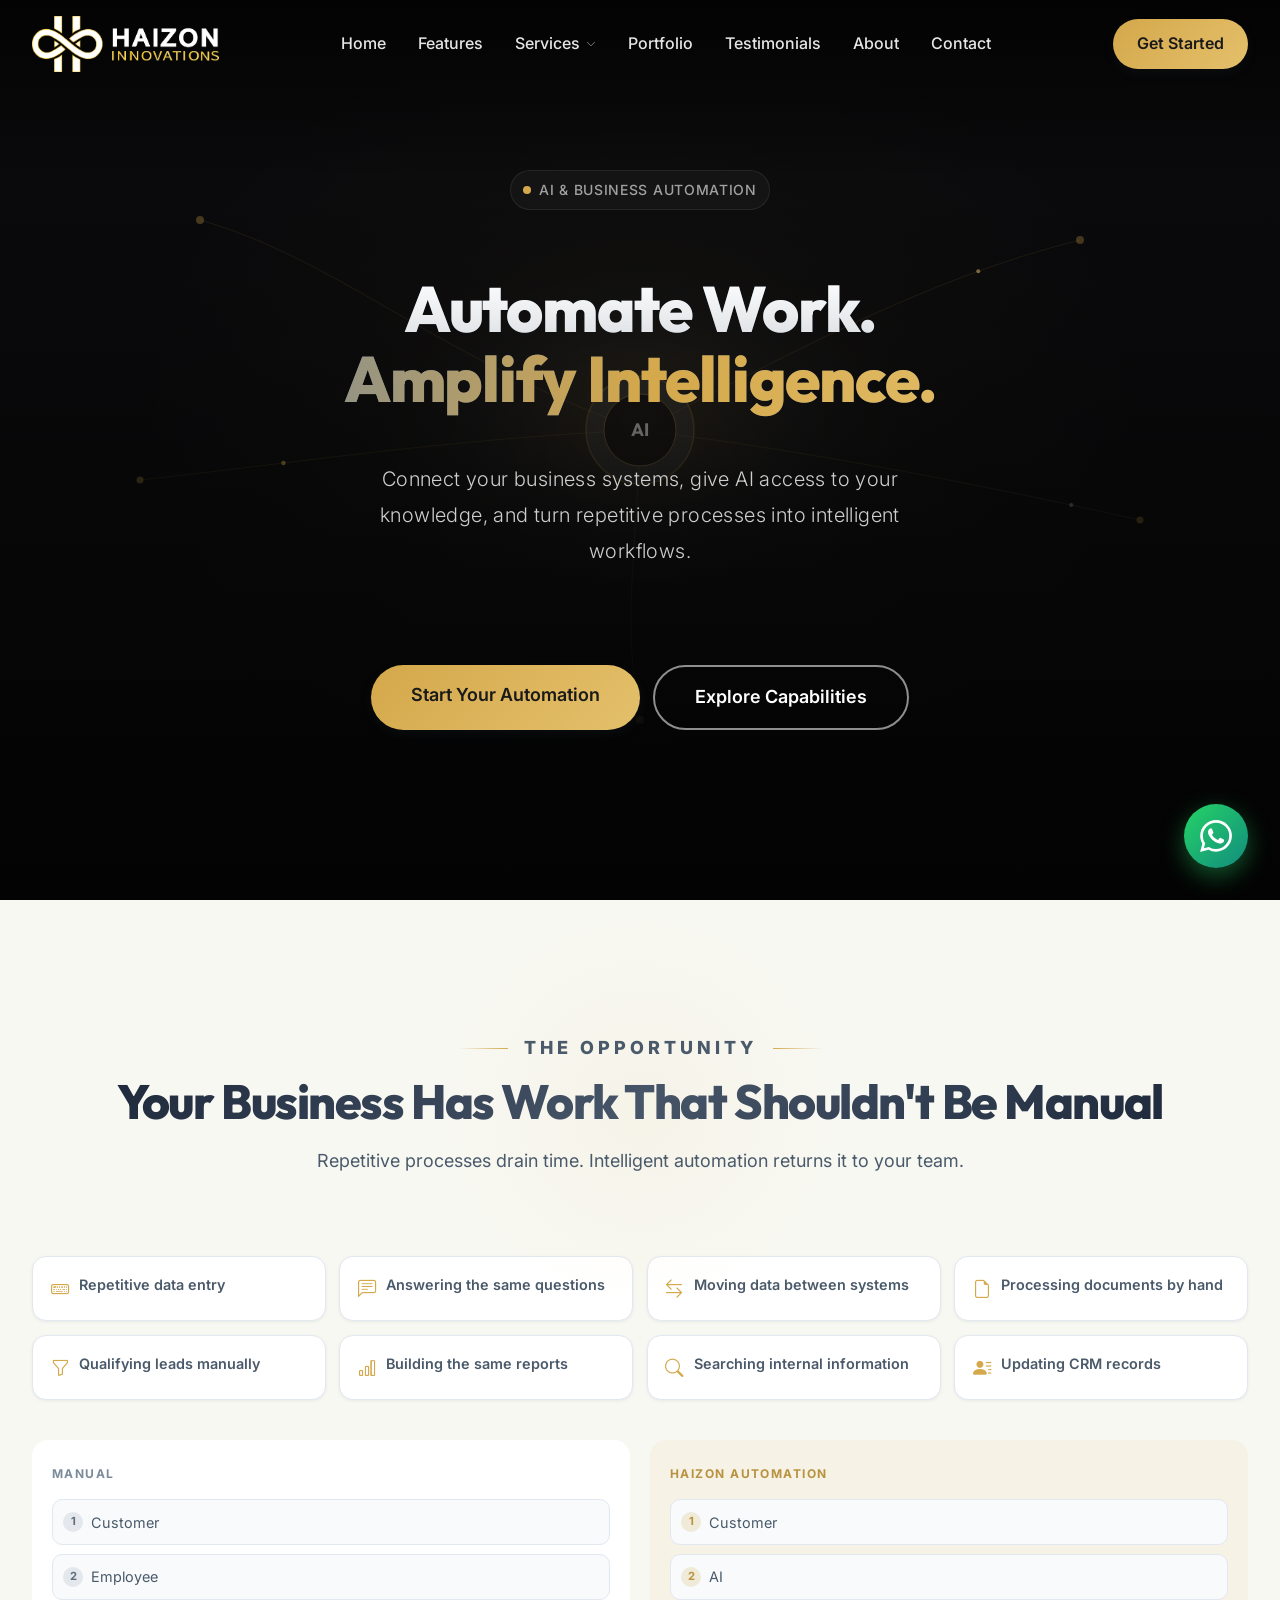
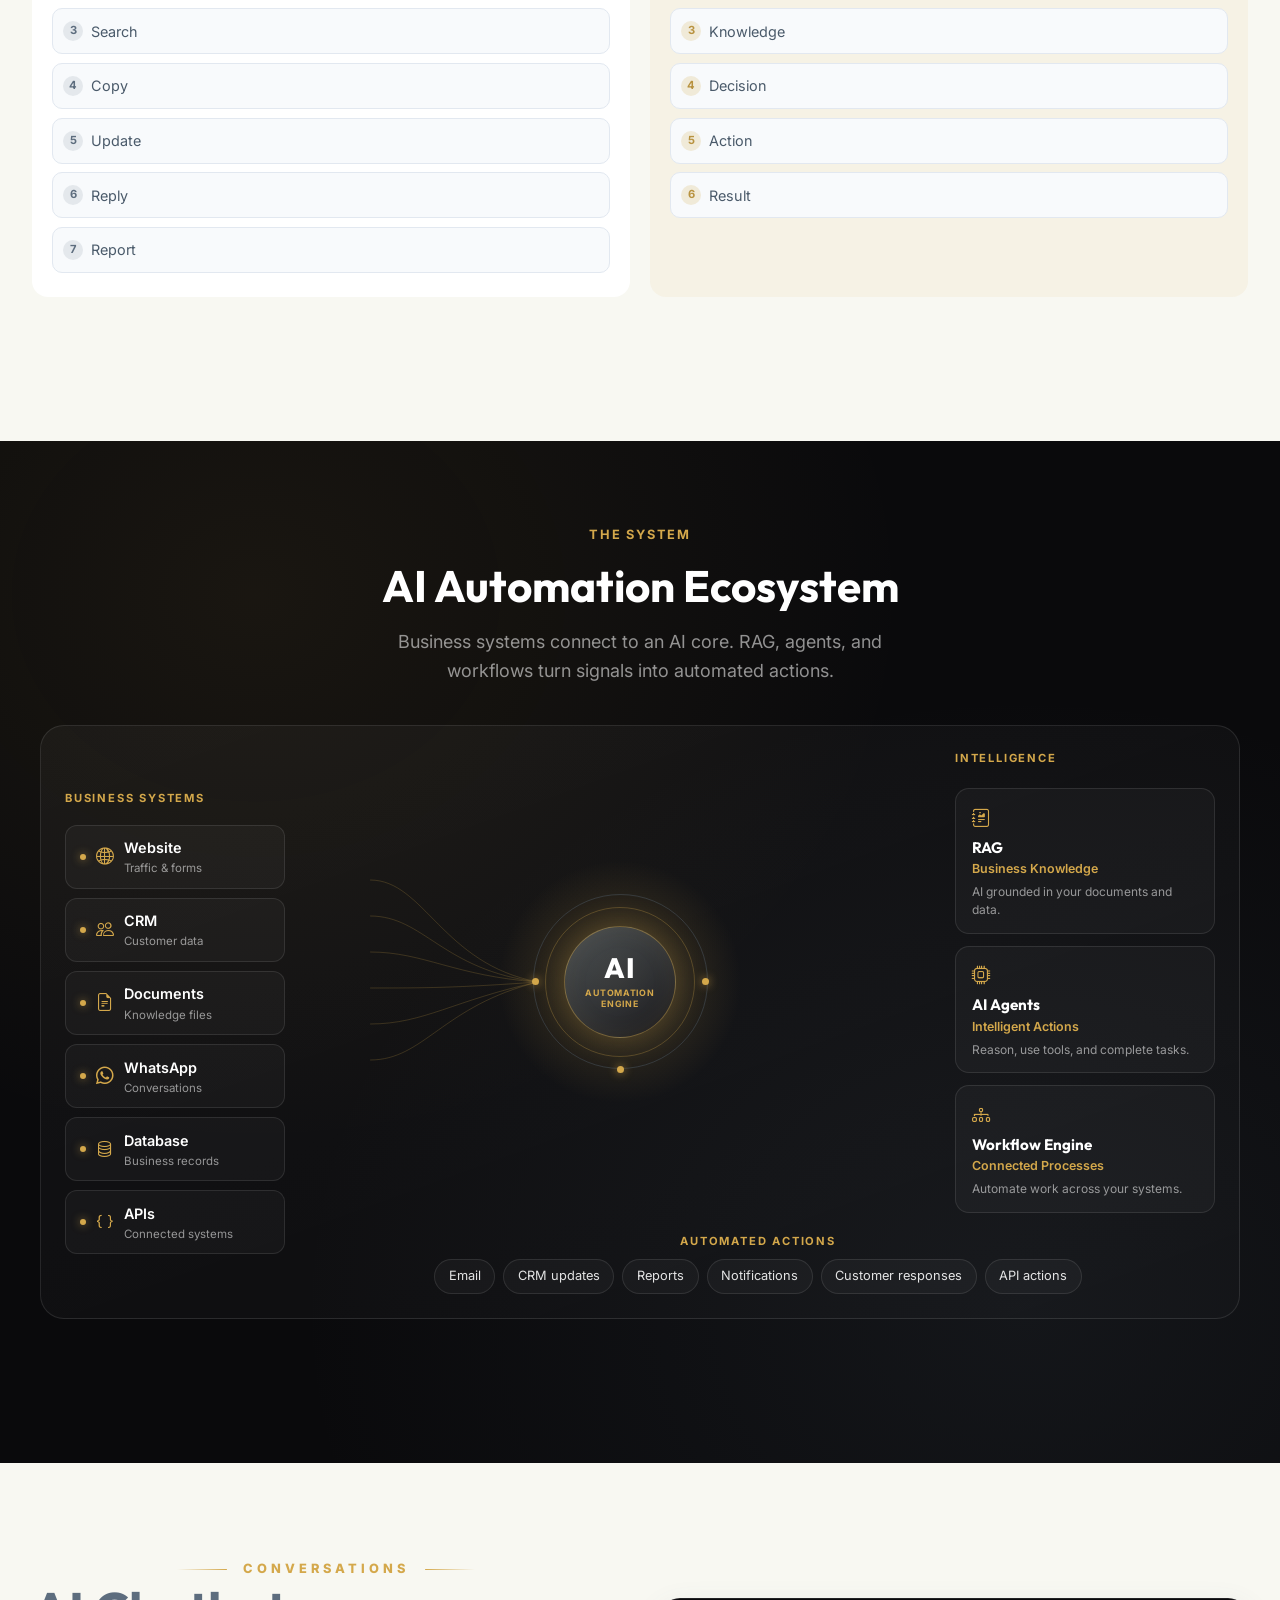
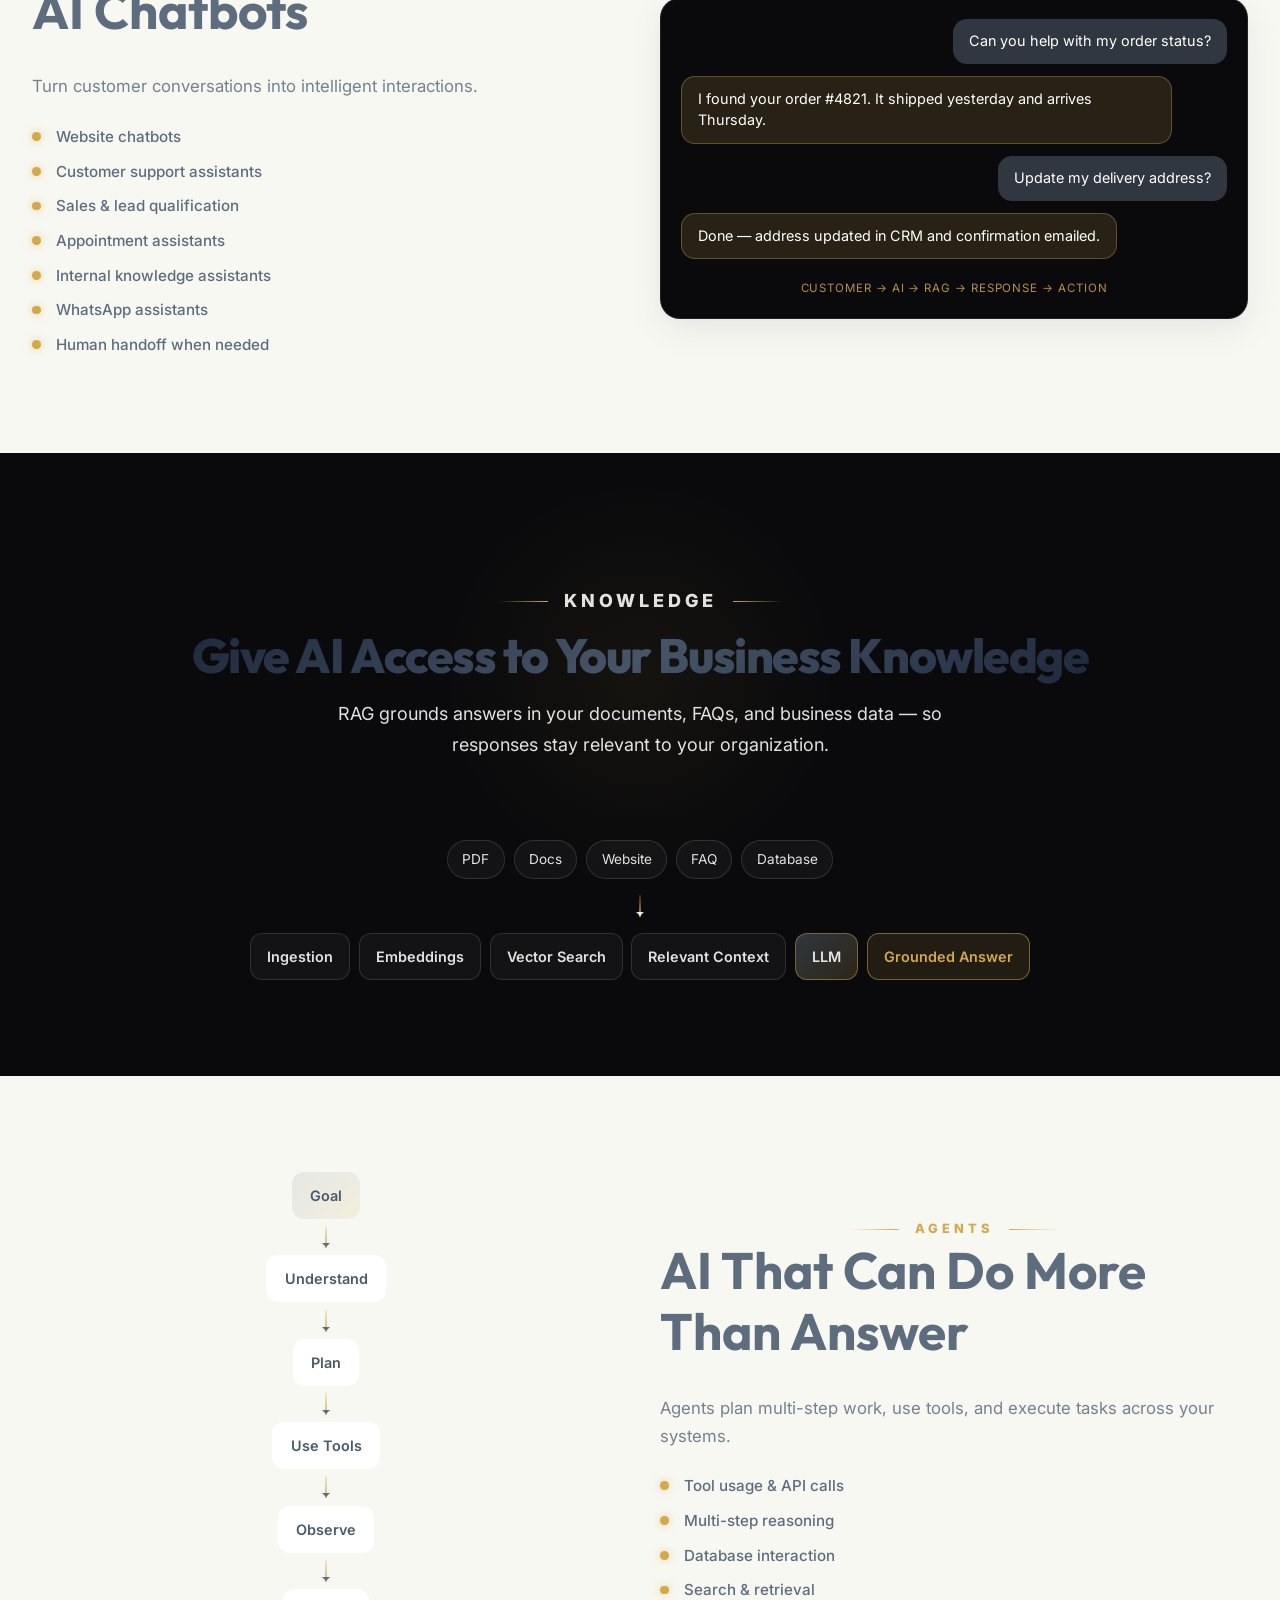
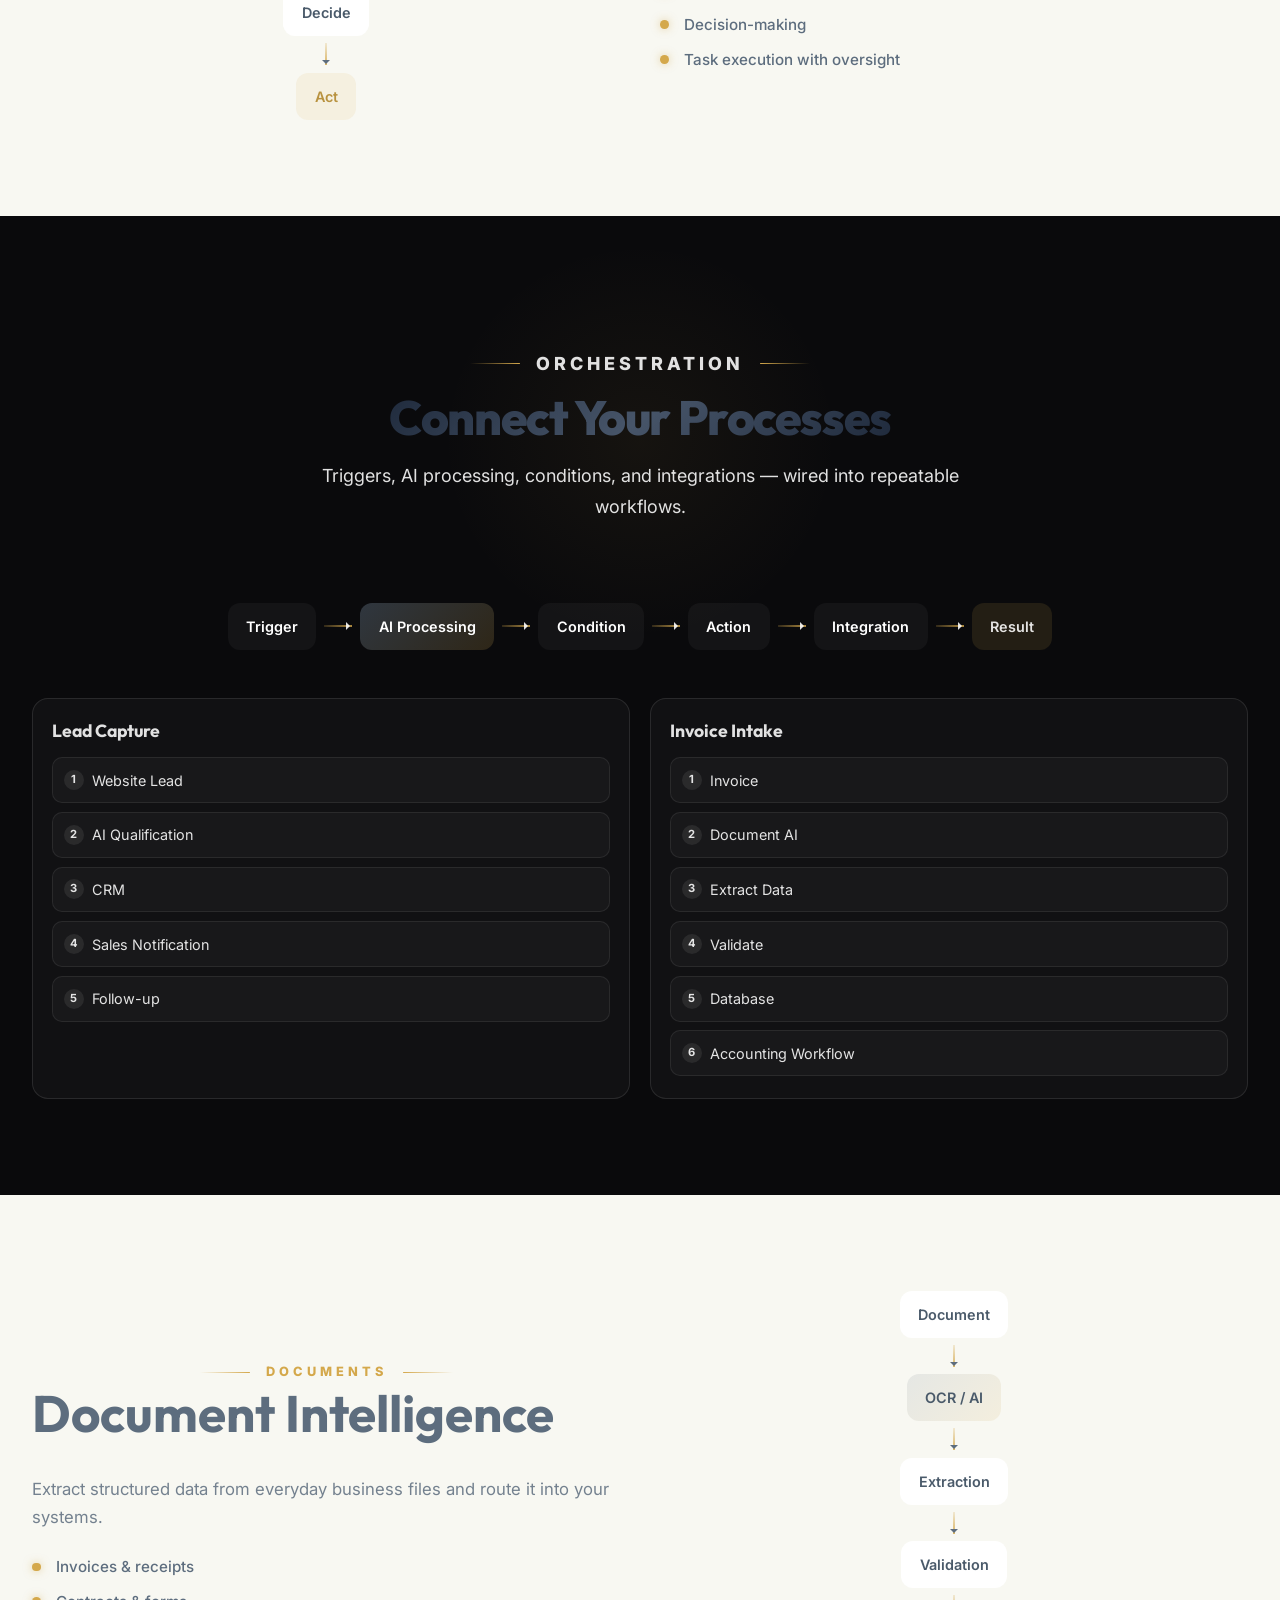
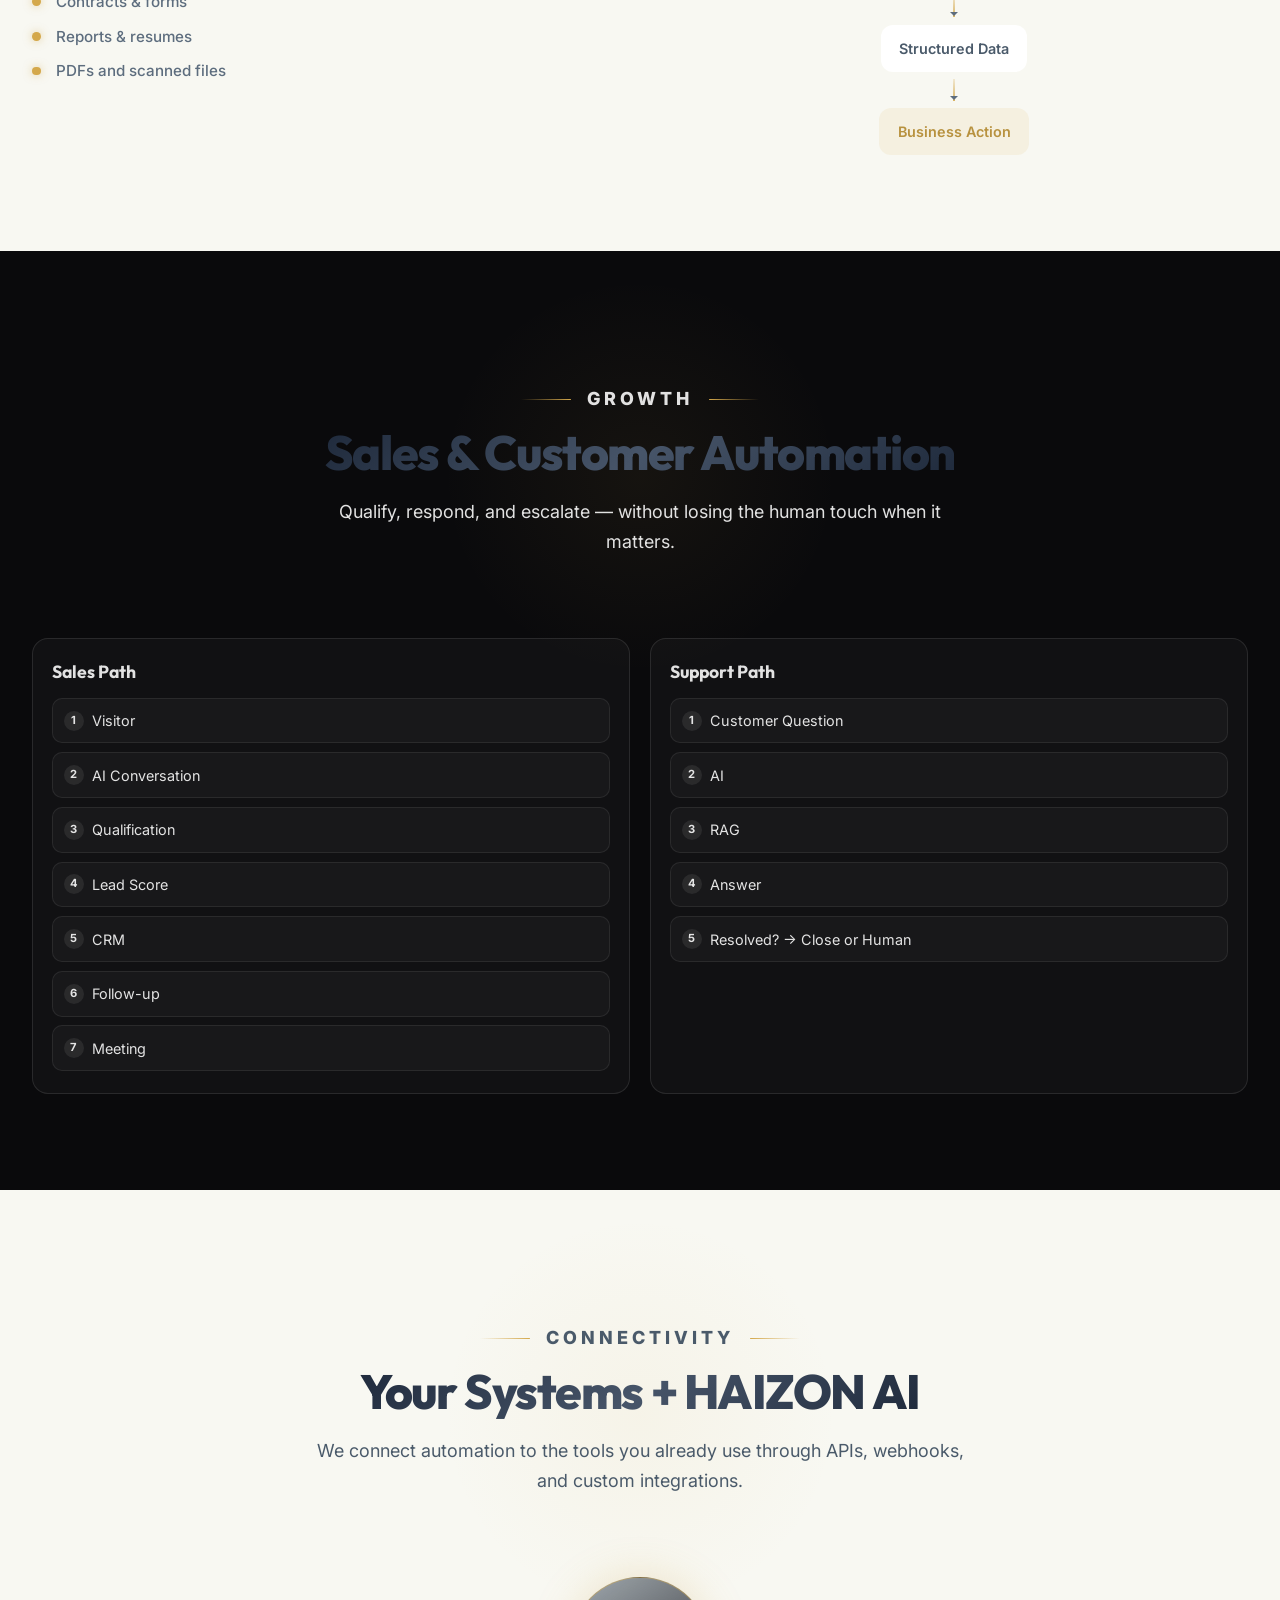
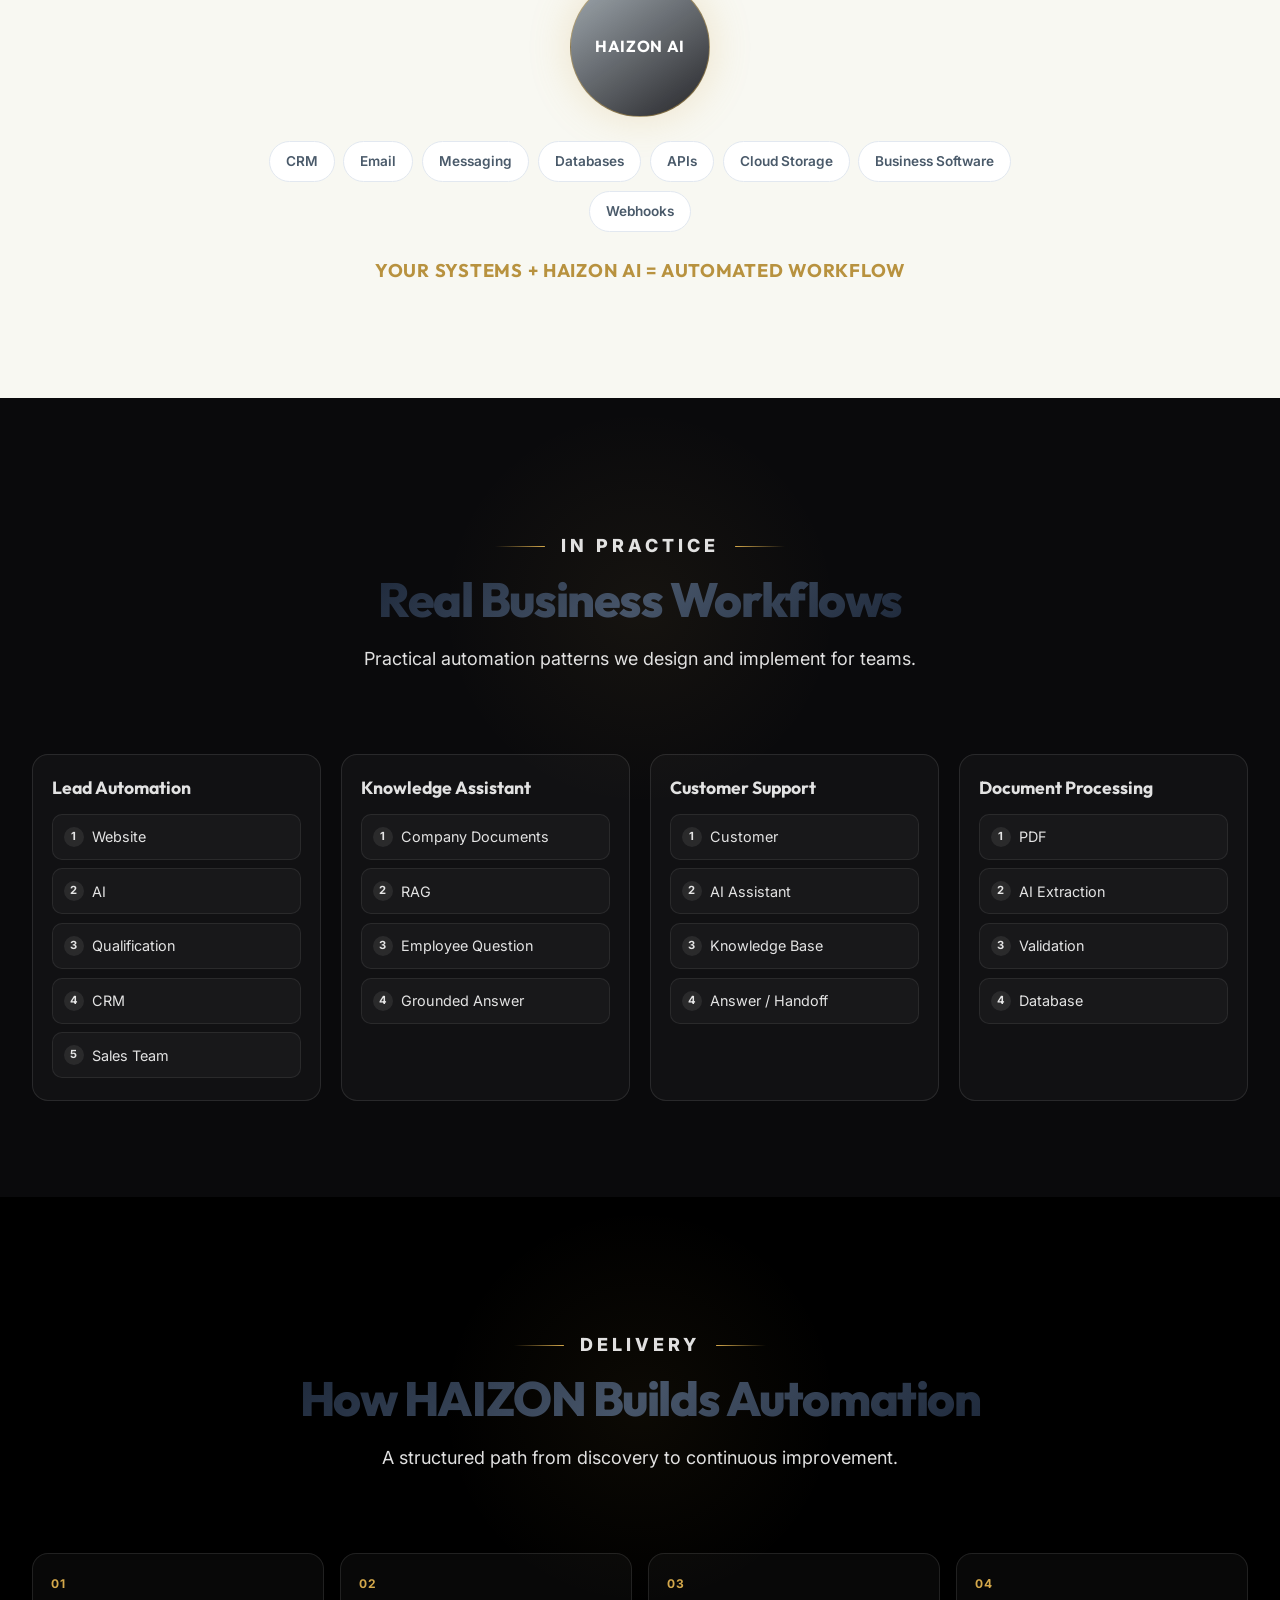
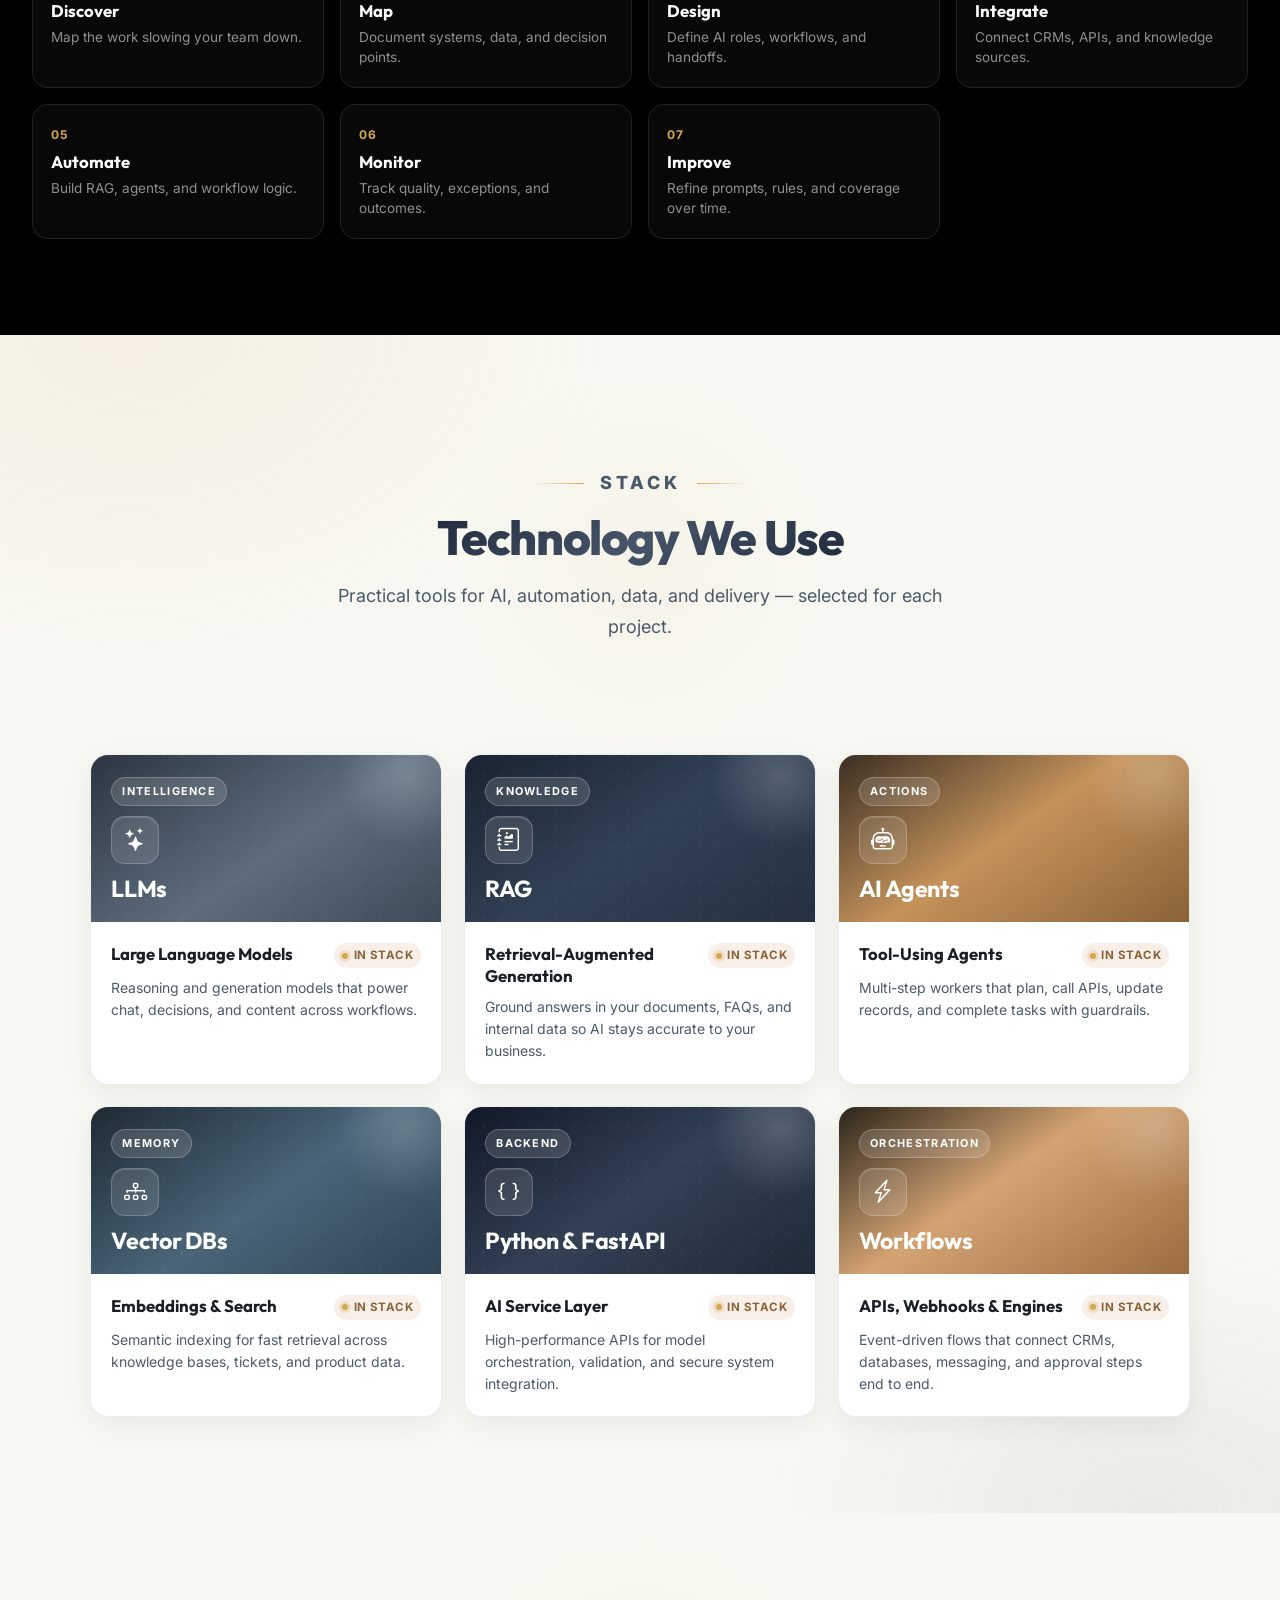
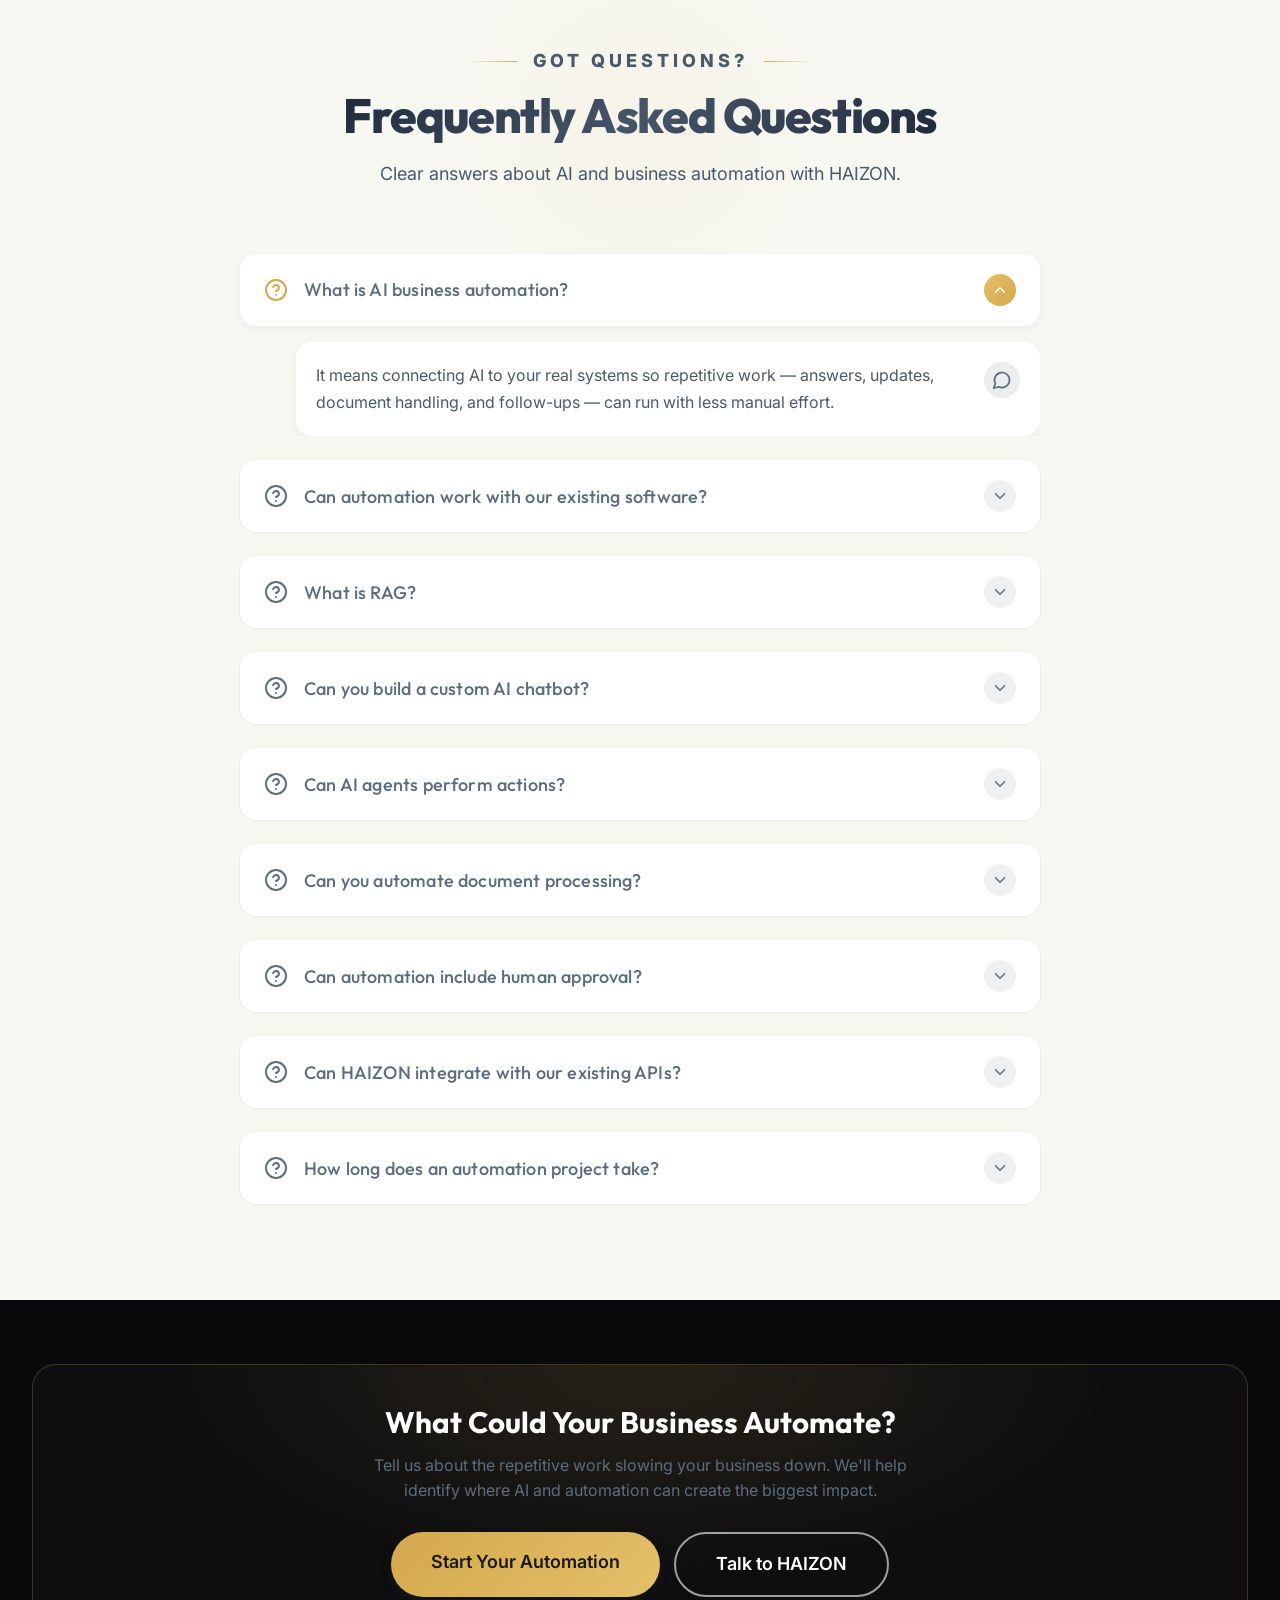
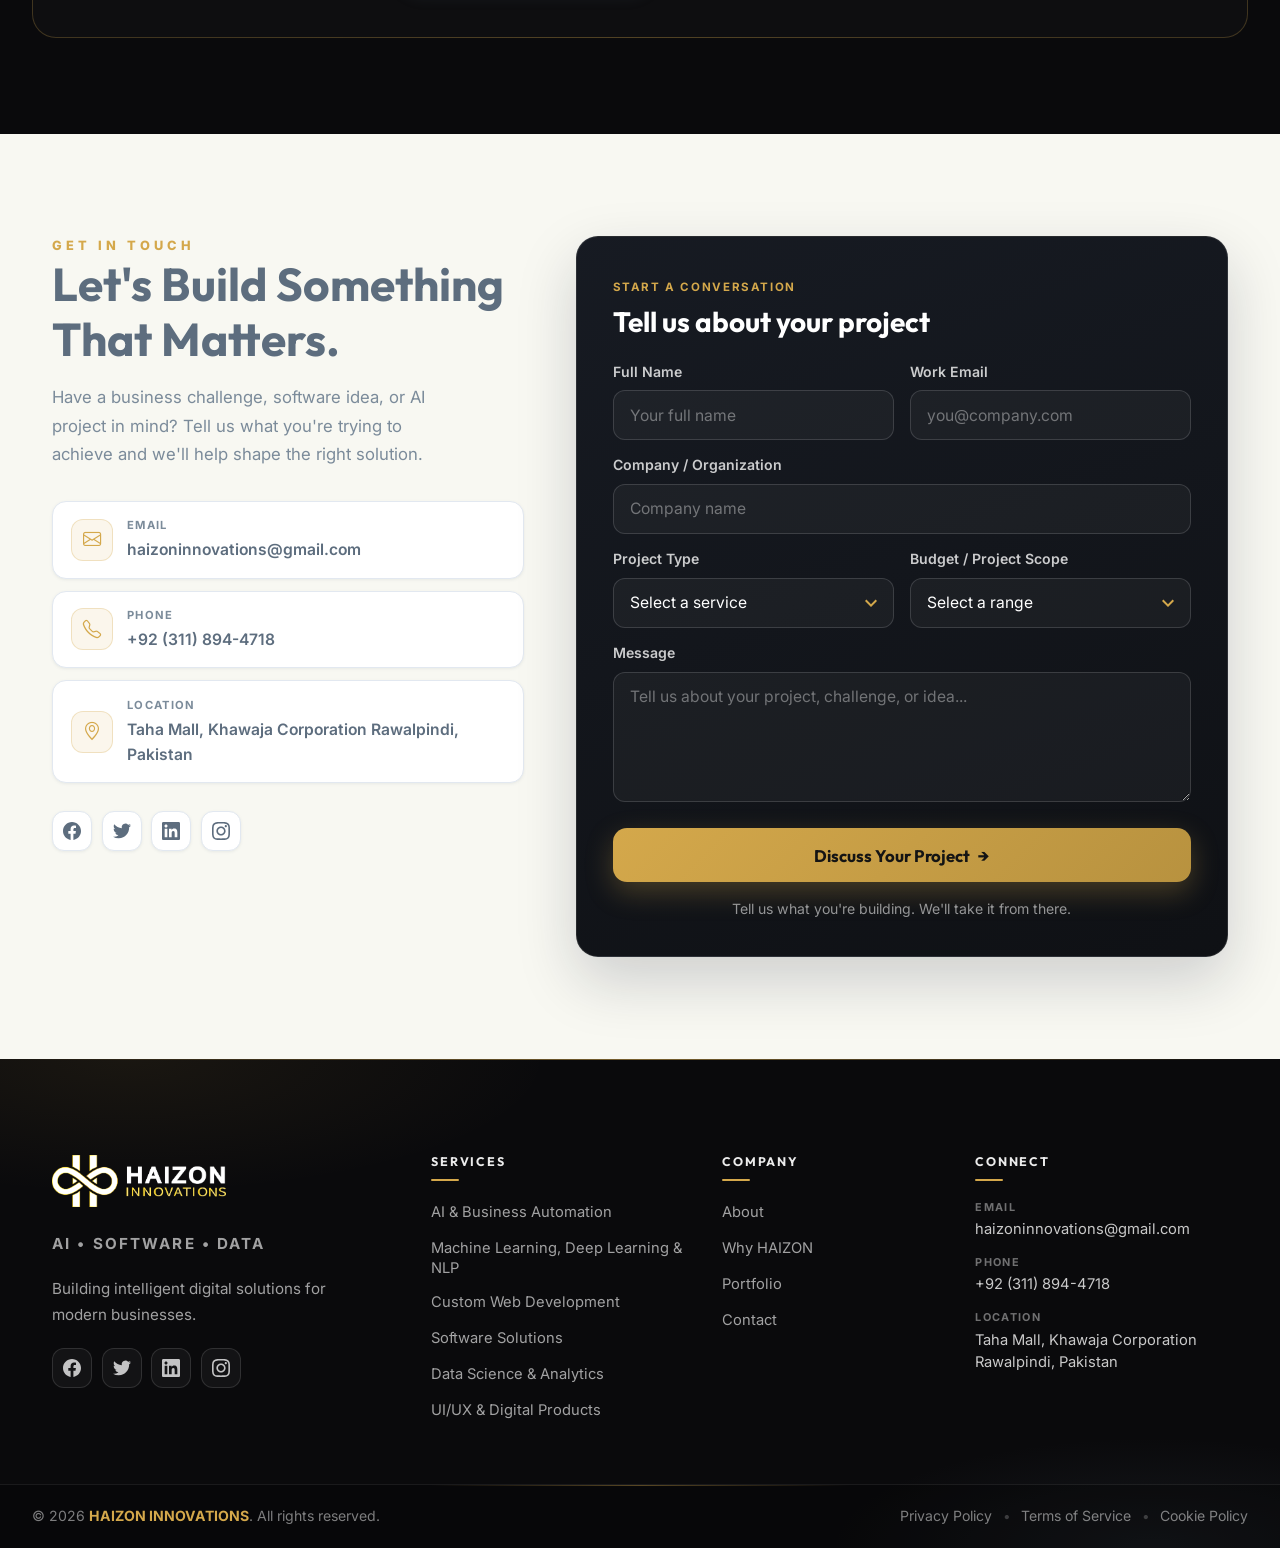
<file: automation.html>
<!DOCTYPE html>
<html lang="en">

<head>
    <meta charset="UTF-8">
    <meta name="viewport" content="width=device-width, initial-scale=1.0">
    <meta name="description"
        content="HAIZON INNOVATIONS - AI & Business Automation. Connect systems, ground AI in your knowledge, and automate repetitive work with RAG, agents, and workflows.">
    <meta name="keywords"
        content="AI automation, business automation, RAG, AI agents, chatbots, workflow automation, HAIZON INNOVATIONS">
    <title>AI &amp; Business Automation | HAIZON INNOVATIONS</title>

    <link rel="preconnect" href="https://fonts.googleapis.com">
    <link rel="preconnect" href="https://fonts.gstatic.com" crossorigin>
    <link
        href="https://fonts.googleapis.com/css2?family=Inter:wght@300;400;500;600;700&family=Outfit:wght@400;500;600;700;800&display=swap"
        rel="stylesheet">
    <link rel="stylesheet" href="https://cdn.jsdelivr.net/npm/bootstrap-icons@1.11.3/font/bootstrap-icons.min.css">
    <link rel="stylesheet" href="index.css">
</head>

<body class="page-automation">
    <nav class="navbar" id="navbar">
        <div class="nav-container">
            <a href="index.html" class="logo">
                <img src="assets/images/logo.png" alt="HAIZON INNOVATIONS" class="logo-img logo" width="224" height="56"
                    decoding="async">
            </a>
            <ul class="nav-links" id="navLinks">
                <li><a href="index.html#home">Home</a></li>
                <li><a href="index.html#features">Features</a></li>
                <li class="nav-dropdown">
                    <a href="index.html#services">Services <svg class="dropdown-arrow" width="10" height="10"
                            viewBox="0 0 16 16" fill="currentColor">
                            <path fill-rule="evenodd"
                                d="M1.646 4.646a.5.5 0 0 1 .708 0L8 10.293l5.646-5.647a.5.5 0 0 1 .708.708l-6 6a.5.5 0 0 1-.708 0l-6-6a.5.5 0 0 1 0-.708z" />
                        </svg></a>
                    <ul class="dropdown-menu">
                        <li><a href="automation.html">AI &amp; Business Automation</a></li>
                        <li><a href="machine-learning.html">Machine Learning, Deep Learning &amp; NLP</a></li>
                        <li><a href="custom-web-development.html">Custom Web Development</a></li>
                        <li><a href="software-solutions.html">Software Solutions</a></li>
                        <li><a href="data-science.html">Data Science &amp; Analytics</a></li>
                        <li><a href="ui-ux.html">UI/UX &amp; Digital Products</a></li>
                    </ul>
                </li>
                <li><a href="index.html#portfolio">Portfolio</a></li>
                <li><a href="index.html#testimonials">Testimonials</a></li>
                <li><a href="index.html#about">About</a></li>
                <li><a href="#contact">Contact</a></li>
            </ul>
            <a href="#contact" class="nav-cta">Get Started</a>
            <button class="menu-toggle" id="menuToggle" aria-label="Toggle navigation menu" aria-expanded="false">
                <span></span><span></span><span></span>
            </button>
        </div>
    </nav>

    <!-- HERO — video-ready architecture, static SVG now -->
    <section class="webdev-hero webdev-hero-stable apage-hero" id="home">
        <div class="webdev-hero-background apage-hero-background" id="heroBackground">
            <div class="apage-hero-static" aria-hidden="true">
                <svg class="apage-hero-svg" viewBox="0 0 1440 900" preserveAspectRatio="xMidYMid slice"
                    focusable="false">
                    <defs>
                        <radialGradient id="apageHeroGlow" cx="50%" cy="48%" r="35%">
                            <stop offset="0%" stop-color="#D4A84B" stop-opacity="0.22" />
                            <stop offset="55%" stop-color="#5D6D7E" stop-opacity="0.08" />
                            <stop offset="100%" stop-color="#0a0a0c" stop-opacity="0" />
                        </radialGradient>
                    </defs>
                    <rect width="1440" height="900" fill="#0a0a0c" />
                    <ellipse cx="720" cy="430" rx="420" ry="280" fill="url(#apageHeroGlow)" />
                    <g class="apage-hero-net" stroke="#D4A84B" stroke-opacity="0.18" fill="none" stroke-width="1">
                        <path id="apageP1" d="M280,220 C420,260 520,360 720,430" />
                        <path id="apageP2" d="M220,480 C400,460 520,440 720,430" />
                        <path id="apageP3" d="M1160,240 C1000,280 860,360 720,430" />
                        <path id="apageP4" d="M1220,520 C1040,480 880,450 720,430" />
                        <path id="apageP5" d="M720,430 C720,520 700,620 720,720" />
                    </g>
                    <g fill="#D4A84B" fill-opacity="0.55">
                        <circle cx="280" cy="220" r="4" />
                        <circle cx="220" cy="480" r="3.5" />
                        <circle cx="1160" cy="240" r="4" />
                        <circle cx="1220" cy="520" r="3.5" />
                        <circle cx="720" cy="720" r="4" />
                    </g>
                    <circle class="apage-hero-particle" r="2.5" fill="#D4A84B">
                        <animateMotion dur="7s" repeatCount="indefinite">
                            <mpath href="#apageP1" />
                        </animateMotion>
                    </circle>
                    <circle class="apage-hero-particle" r="2" fill="#E4C06B">
                        <animateMotion dur="8.5s" repeatCount="indefinite" begin="1.5s">
                            <mpath href="#apageP3" />
                        </animateMotion>
                    </circle>
                    <circle class="apage-hero-particle" r="2.2" fill="#D4A84B">
                        <animateMotion dur="9s" repeatCount="indefinite" begin="0.8s">
                            <mpath href="#apageP2" />
                        </animateMotion>
                    </circle>
                    <circle class="apage-hero-particle" r="2" fill="#7B8B9A">
                        <animateMotion dur="10s" repeatCount="indefinite" begin="2s">
                            <mpath href="#apageP4" />
                        </animateMotion>
                    </circle>
                    <g transform="translate(720,430)">
                        <circle r="54" fill="rgba(93,109,126,0.25)" stroke="rgba(212,168,75,0.35)" stroke-width="1.5" />
                        <circle r="36" fill="rgba(10,10,12,0.85)" stroke="rgba(212,168,75,0.5)" stroke-width="1" />
                        <text text-anchor="middle" y="6" fill="#fff" font-family="Outfit,sans-serif" font-size="18"
                            font-weight="700">AI</text>
                    </g>
                </svg>
            </div>
            <!-- Optional future video layer (inactive) -->
            <video id="heroVideo" class="webdev-hero-video apage-hero-video" muted loop playsinline preload="none"
                aria-hidden="true" disablePictureInPicture hidden></video>
            <div class="webdev-hero-video-overlay apage-hero-overlay"></div>
        </div>
        <div class="webdev-hero-container">
            <div class="webdev-hero-content-wrapper">
                <div class="webdev-hero-badge">
                    <svg class="badge-icon" width="8" height="8" viewBox="0 0 8 8" fill="currentColor">
                        <circle cx="4" cy="4" r="4" />
                    </svg>
                    <span>AI &amp; BUSINESS AUTOMATION</span>
                </div>
                <h1 class="webdev-hero-title">
                    <span class="webdev-title-line-1">Automate Work.</span>
                    <span class="webdev-title-line-2">Amplify Intelligence.</span>
                </h1>
                <p class="webdev-hero-description">
                    Connect your business systems, give AI access to your knowledge, and turn repetitive processes into
                    intelligent workflows.
                </p>
                <div class="webdev-hero-cta apage-hero-cta">
                    <a href="#contact" class="btn btn-primary">Start Your Automation</a>
                    <a href="#ecosystem" class="btn btn-secondary">Explore Capabilities</a>
                </div>
            </div>
        </div>
        <div class="webdev-hero-bottom-overlay"></div>
    </section>

    <!-- WHY BUSINESS AUTOMATION -->
    <section class="apage-why" id="why">
        <div class="container">
            <div class="section-header">
                <p class="section-subtitle">The Opportunity</p>
                <h2>Your Business Has Work That Shouldn't Be Manual</h2>
                <p>Repetitive processes drain time. Intelligent automation returns it to your team.</p>
            </div>
            <ul class="apage-pain-grid">
                <li><i class="bi bi-keyboard" aria-hidden="true"></i> Repetitive data entry</li>
                <li><i class="bi bi-chat-left-text" aria-hidden="true"></i> Answering the same questions</li>
                <li><i class="bi bi-arrow-left-right" aria-hidden="true"></i> Moving data between systems</li>
                <li><i class="bi bi-file-earmark" aria-hidden="true"></i> Processing documents by hand</li>
                <li><i class="bi bi-funnel" aria-hidden="true"></i> Qualifying leads manually</li>
                <li><i class="bi bi-bar-chart" aria-hidden="true"></i> Building the same reports</li>
                <li><i class="bi bi-search" aria-hidden="true"></i> Searching internal information</li>
                <li><i class="bi bi-person-lines-fill" aria-hidden="true"></i> Updating CRM records</li>
            </ul>
            <div class="automation-compare apage-why-compare">
                <div class="automation-compare-grid">
                    <div class="automation-compare-col automation-compare-col--before">
                        <p class="automation-compare-label">Manual</p>
                        <ol class="automation-compare-flow">
                            <li>Customer</li>
                            <li>Employee</li>
                            <li>Search</li>
                            <li>Copy</li>
                            <li>Update</li>
                            <li>Reply</li>
                            <li>Report</li>
                        </ol>
                    </div>
                    <div class="automation-compare-col automation-compare-col--after">
                        <p class="automation-compare-label">HAIZON Automation</p>
                        <ol class="automation-compare-flow">
                            <li>Customer</li>
                            <li>AI</li>
                            <li>Knowledge</li>
                            <li>Decision</li>
                            <li>Action</li>
                            <li>Result</li>
                        </ol>
                    </div>
                </div>
            </div>
        </div>
    </section>

    <!-- AI AUTOMATION ECOSYSTEM -->
    <section class="automation-section apage-ecosystem" id="ecosystem" aria-labelledby="ecosystem-heading">
        <div class="automation-container">
            <header class="automation-header">
                <p class="automation-eyebrow">The System</p>
                <h2 id="ecosystem-heading" class="automation-title">AI Automation Ecosystem</h2>
                <p class="automation-lead">Business systems connect to an AI core. RAG, agents, and workflows turn
                    signals into automated actions.</p>
            </header>
            <div class="automation-visual" data-mode="overview">
                <div class="automation-visual--desktop">
                    <div class="automation-ecosystem" data-flow="overview">
                        <div class="automation-inputs">
                            <p class="automation-layer-label">Business Systems</p>
                            <div class="automation-node"><span class="automation-node-dot"></span><i
                                    class="bi bi-globe2" aria-hidden="true"></i>
                                <div><strong>Website</strong><span>Traffic &amp; forms</span></div>
                            </div>
                            <div class="automation-node"><span class="automation-node-dot"></span><i
                                    class="bi bi-people" aria-hidden="true"></i>
                                <div><strong>CRM</strong><span>Customer data</span></div>
                            </div>
                            <div class="automation-node"><span class="automation-node-dot"></span><i
                                    class="bi bi-file-earmark-text" aria-hidden="true"></i>
                                <div><strong>Documents</strong><span>Knowledge files</span></div>
                            </div>
                            <div class="automation-node"><span class="automation-node-dot"></span><i
                                    class="bi bi-whatsapp" aria-hidden="true"></i>
                                <div><strong>WhatsApp</strong><span>Conversations</span></div>
                            </div>
                            <div class="automation-node"><span class="automation-node-dot"></span><i
                                    class="bi bi-database" aria-hidden="true"></i>
                                <div><strong>Database</strong><span>Business records</span></div>
                            </div>
                            <div class="automation-node"><span class="automation-node-dot"></span><i
                                    class="bi bi-braces" aria-hidden="true"></i>
                                <div><strong>APIs</strong><span>Connected systems</span></div>
                            </div>
                        </div>
                        <div class="automation-core-wrap">
                            <svg class="automation-flow-svg" viewBox="0 0 280 420" aria-hidden="true" focusable="false">
                                <path class="automation-path" id="apageEco1" d="M0,40 C90,40 120,180 280,210"
                                    fill="none" />
                                <path class="automation-path" id="apageEco2" d="M0,100 C90,100 120,190 280,210"
                                    fill="none" />
                                <path class="automation-path" id="apageEco3" d="M0,160 C90,160 140,200 280,210"
                                    fill="none" />
                                <path class="automation-path" id="apageEco4" d="M0,220 C90,220 140,220 280,210"
                                    fill="none" />
                                <path class="automation-path" id="apageEco5" d="M0,280 C90,280 140,240 280,210"
                                    fill="none" />
                                <path class="automation-path" id="apageEco6" d="M0,340 C90,340 120,250 280,210"
                                    fill="none" />
                                <circle class="automation-particle" r="3">
                                    <animateMotion dur="4.5s" repeatCount="indefinite">
                                        <mpath href="#apageEco1" />
                                    </animateMotion>
                                </circle>
                                <circle class="automation-particle" r="2.5">
                                    <animateMotion dur="5s" repeatCount="indefinite" begin="1s">
                                        <mpath href="#apageEco3" />
                                    </animateMotion>
                                </circle>
                                <circle class="automation-particle" r="3">
                                    <animateMotion dur="5.5s" repeatCount="indefinite" begin="2s">
                                        <mpath href="#apageEco5" />
                                    </animateMotion>
                                </circle>
                            </svg>
                            <div class="automation-core">
                                <div class="automation-core-glow"></div>
                                <div class="automation-core-ring automation-core-ring--1"></div>
                                <div class="automation-core-ring automation-core-ring--2"></div>
                                <span class="automation-orbit-dot automation-orbit-dot--1"></span>
                                <span class="automation-orbit-dot automation-orbit-dot--2"></span>
                                <span class="automation-orbit-dot automation-orbit-dot--3"></span>
                                <div class="automation-core-center">
                                    <span class="automation-core-ai">AI</span>
                                    <span class="automation-core-label">AUTOMATION ENGINE</span>
                                </div>
                            </div>
                        </div>
                        <div class="automation-intelligence">
                            <p class="automation-layer-label">Intelligence</p>
                            <div class="automation-intel-node"><i class="bi bi-journal-richtext" aria-hidden="true"></i>
                                <h3>RAG</h3>
                                <p class="automation-intel-title">Business Knowledge</p>
                                <p class="automation-intel-desc">AI grounded in your documents and data.</p>
                            </div>
                            <div class="automation-intel-node"><i class="bi bi-cpu" aria-hidden="true"></i>
                                <h3>AI Agents</h3>
                                <p class="automation-intel-title">Intelligent Actions</p>
                                <p class="automation-intel-desc">Reason, use tools, and complete tasks.</p>
                            </div>
                            <div class="automation-intel-node"><i class="bi bi-diagram-3" aria-hidden="true"></i>
                                <h3>Workflow Engine</h3>
                                <p class="automation-intel-title">Connected Processes</p>
                                <p class="automation-intel-desc">Automate work across your systems.</p>
                            </div>
                        </div>
                        <div class="automation-outputs">
                            <p class="automation-layer-label">Automated Actions</p>
                            <div class="automation-output-pills">
                                <span>Email</span><span>CRM
                                    updates</span><span>Reports</span><span>Notifications</span><span>Customer
                                    responses</span><span>API actions</span>
                            </div>
                        </div>
                    </div>
                </div>
                <div class="automation-visual--tablet apage-eco-tablet">
                    <div class="automation-tablet-stack">
                        <div class="automation-core automation-core--compact">
                            <div class="automation-core-glow"></div>
                            <div class="automation-core-ring automation-core-ring--1"></div>
                            <div class="automation-core-center"><span class="automation-core-ai">AI</span><span
                                    class="automation-core-label">CORE</span></div>
                        </div>
                        <span class="automation-flow-arrow automation-flow-arrow--down" aria-hidden="true"></span>
                        <div class="automation-tablet-intel">
                            <div class="automation-intel-node"><i class="bi bi-journal-richtext" aria-hidden="true"></i>
                                <h3>RAG</h3>
                                <p>Knowledge</p>
                            </div>
                            <div class="automation-intel-node"><i class="bi bi-cpu" aria-hidden="true"></i>
                                <h3>Agents</h3>
                                <p>Actions</p>
                            </div>
                            <div class="automation-intel-node"><i class="bi bi-diagram-3" aria-hidden="true"></i>
                                <h3>Workflow</h3>
                                <p>Processes</p>
                            </div>
                        </div>
                        <span class="automation-flow-arrow automation-flow-arrow--down" aria-hidden="true"></span>
                        <div class="automation-output-pills">
                            <span>Email</span><span>CRM</span><span>Reports</span><span>APIs</span></div>
                    </div>
                </div>
                <div class="automation-visual--mobile apage-eco-mobile">
                    <div class="automation-mobile-story">
                        <div class="automation-core automation-core--compact">
                            <div class="automation-core-glow"></div>
                            <div class="automation-core-center"><span class="automation-core-ai">AI</span><span
                                    class="automation-core-label">CORE</span></div>
                        </div>
                        <span class="automation-flow-arrow automation-flow-arrow--down" aria-hidden="true"></span>
                        <div class="automation-mobile-step"><i class="bi bi-journal-richtext" aria-hidden="true"></i>
                            RAG</div>
                        <span class="automation-flow-arrow automation-flow-arrow--down" aria-hidden="true"></span>
                        <div class="automation-mobile-step"><i class="bi bi-cpu" aria-hidden="true"></i> Agents</div>
                        <span class="automation-flow-arrow automation-flow-arrow--down" aria-hidden="true"></span>
                        <div class="automation-mobile-step"><i class="bi bi-diagram-3" aria-hidden="true"></i> Workflow
                        </div>
                        <span class="automation-flow-arrow automation-flow-arrow--down" aria-hidden="true"></span>
                        <div class="automation-mobile-step automation-mobile-step--accent">Automated Results</div>
                        <div class="automation-input-pills">
                            <span>Website</span><span>CRM</span><span>Documents</span><span>WhatsApp</span><span>APIs</span>
                        </div>
                    </div>
                </div>
            </div>
        </div>
    </section>

    <!-- AI CHATBOTS -->
    <section class="apage-capability apage-capability--light" id="chatbots">
        <div class="container">
            <div class="apage-capability-grid">
                <div class="apage-capability-copy">
                    <p class="section-subtitle">Conversations</p>
                    <h2>AI Chatbots</h2>
                    <p class="apage-capability-lead">Turn customer conversations into intelligent interactions.</p>
                    <ul class="apage-check-list">
                        <li>Website chatbots</li>
                        <li>Customer support assistants</li>
                        <li>Sales &amp; lead qualification</li>
                        <li>Appointment assistants</li>
                        <li>Internal knowledge assistants</li>
                        <li>WhatsApp assistants</li>
                        <li>Human handoff when needed</li>
                    </ul>
                </div>
                <div class="apage-chat-visual" aria-hidden="true">
                    <div class="apage-chat-window">
                        <div class="apage-chat-bubble apage-chat-bubble--user">Can you help with my order status?</div>
                        <div class="apage-chat-bubble apage-chat-bubble--ai">I found your order #4821. It shipped
                            yesterday and arrives Thursday.</div>
                        <div class="apage-chat-bubble apage-chat-bubble--user">Update my delivery address?</div>
                        <div class="apage-chat-bubble apage-chat-bubble--ai">Done — address updated in CRM and
                            confirmation emailed.</div>
                        <div class="apage-chat-meta">Customer → AI → RAG → Response → Action</div>
                    </div>
                </div>
            </div>
        </div>
    </section>

    <!-- RAG -->
    <section class="apage-capability apage-capability--dark" id="rag">
        <div class="container">
            <div class="section-header">
                <p class="section-subtitle">Knowledge</p>
                <h2>Give AI Access to Your Business Knowledge</h2>
                <p>RAG grounds answers in your documents, FAQs, and business data — so responses stay relevant to your
                    organization.</p>
            </div>
            <div class="apage-pipeline" aria-label="RAG pipeline">
                <div class="apage-pipeline-sources">
                    <span>PDF</span><span>Docs</span><span>Website</span><span>FAQ</span><span>Database</span>
                </div>
                <span class="automation-flow-arrow automation-flow-arrow--down" aria-hidden="true"></span>
                <div class="apage-pipeline-steps">
                    <div class="apage-pipe-step">Ingestion</div>
                    <div class="apage-pipe-step">Embeddings</div>
                    <div class="apage-pipe-step">Vector Search</div>
                    <div class="apage-pipe-step">Relevant Context</div>
                    <div class="apage-pipe-step apage-pipe-step--core">LLM</div>
                    <div class="apage-pipe-step apage-pipe-step--accent">Grounded Answer</div>
                </div>
            </div>
        </div>
    </section>

    <!-- AI AGENTS -->
    <section class="apage-capability apage-capability--light" id="agents">
        <div class="container">
            <div class="apage-capability-grid apage-capability-grid--reverse">
                <div class="apage-capability-copy">
                    <p class="section-subtitle">Agents</p>
                    <h2>AI That Can Do More Than Answer</h2>
                    <p class="apage-capability-lead">Agents plan multi-step work, use tools, and execute tasks across
                        your systems.</p>
                    <ul class="apage-check-list">
                        <li>Tool usage &amp; API calls</li>
                        <li>Multi-step reasoning</li>
                        <li>Database interaction</li>
                        <li>Search &amp; retrieval</li>
                        <li>Decision-making</li>
                        <li>Task execution with oversight</li>
                    </ul>
                </div>
                <div class="apage-agent-loop" aria-hidden="true">
                    <div class="apage-flow-vertical">
                        <div class="automation-flow-step automation-flow-step--core">Goal</div>
                        <span class="automation-flow-arrow automation-flow-arrow--down"></span>
                        <div class="automation-flow-step">Understand</div>
                        <span class="automation-flow-arrow automation-flow-arrow--down"></span>
                        <div class="automation-flow-step">Plan</div>
                        <span class="automation-flow-arrow automation-flow-arrow--down"></span>
                        <div class="automation-flow-step">Use Tools</div>
                        <span class="automation-flow-arrow automation-flow-arrow--down"></span>
                        <div class="automation-flow-step">Observe</div>
                        <span class="automation-flow-arrow automation-flow-arrow--down"></span>
                        <div class="automation-flow-step">Decide</div>
                        <span class="automation-flow-arrow automation-flow-arrow--down"></span>
                        <div class="automation-flow-step automation-flow-step--accent">Act</div>
                    </div>
                </div>
            </div>
        </div>
    </section>

    <!-- WORKFLOW AUTOMATION -->
    <section class="apage-capability apage-capability--dark" id="workflows">
        <div class="container">
            <div class="section-header">
                <p class="section-subtitle">Orchestration</p>
                <h2>Connect Your Processes</h2>
                <p>Triggers, AI processing, conditions, and integrations — wired into repeatable workflows.</p>
            </div>
            <div class="apage-flow-horizontal apage-flow-scroll" aria-label="Workflow steps">
                <div class="automation-flow-step">Trigger</div>
                <span class="automation-flow-arrow" aria-hidden="true"></span>
                <div class="automation-flow-step automation-flow-step--core">AI Processing</div>
                <span class="automation-flow-arrow" aria-hidden="true"></span>
                <div class="automation-flow-step">Condition</div>
                <span class="automation-flow-arrow" aria-hidden="true"></span>
                <div class="automation-flow-step">Action</div>
                <span class="automation-flow-arrow" aria-hidden="true"></span>
                <div class="automation-flow-step">Integration</div>
                <span class="automation-flow-arrow" aria-hidden="true"></span>
                <div class="automation-flow-step automation-flow-step--accent">Result</div>
            </div>
            <div class="apage-example-grid">
                <article class="apage-example-card">
                    <h3>Lead Capture</h3>
                    <ol class="automation-compare-flow">
                        <li>Website Lead</li>
                        <li>AI Qualification</li>
                        <li>CRM</li>
                        <li>Sales Notification</li>
                        <li>Follow-up</li>
                    </ol>
                </article>
                <article class="apage-example-card">
                    <h3>Invoice Intake</h3>
                    <ol class="automation-compare-flow">
                        <li>Invoice</li>
                        <li>Document AI</li>
                        <li>Extract Data</li>
                        <li>Validate</li>
                        <li>Database</li>
                        <li>Accounting Workflow</li>
                    </ol>
                </article>
            </div>
        </div>
    </section>

    <!-- DOCUMENT INTELLIGENCE -->
    <section class="apage-capability apage-capability--light" id="documents">
        <div class="container">
            <div class="apage-capability-grid">
                <div class="apage-capability-copy">
                    <p class="section-subtitle">Documents</p>
                    <h2>Document Intelligence</h2>
                    <p class="apage-capability-lead">Extract structured data from everyday business files and route it
                        into your systems.</p>
                    <ul class="apage-check-list">
                        <li>Invoices &amp; receipts</li>
                        <li>Contracts &amp; forms</li>
                        <li>Reports &amp; resumes</li>
                        <li>PDFs and scanned files</li>
                    </ul>
                </div>
                <div class="apage-flow-vertical" aria-hidden="true">
                    <div class="automation-flow-step">Document</div>
                    <span class="automation-flow-arrow automation-flow-arrow--down"></span>
                    <div class="automation-flow-step automation-flow-step--core">OCR / AI</div>
                    <span class="automation-flow-arrow automation-flow-arrow--down"></span>
                    <div class="automation-flow-step">Extraction</div>
                    <span class="automation-flow-arrow automation-flow-arrow--down"></span>
                    <div class="automation-flow-step">Validation</div>
                    <span class="automation-flow-arrow automation-flow-arrow--down"></span>
                    <div class="automation-flow-step">Structured Data</div>
                    <span class="automation-flow-arrow automation-flow-arrow--down"></span>
                    <div class="automation-flow-step automation-flow-step--accent">Business Action</div>
                </div>
            </div>
        </div>
    </section>

    <!-- SALES & CUSTOMER AUTOMATION -->
    <section class="apage-capability apage-capability--dark" id="sales">
        <div class="container">
            <div class="section-header">
                <p class="section-subtitle">Growth</p>
                <h2>Sales &amp; Customer Automation</h2>
                <p>Qualify, respond, and escalate — without losing the human touch when it matters.</p>
            </div>
            <div class="apage-example-grid">
                <article class="apage-example-card">
                    <h3>Sales Path</h3>
                    <ol class="automation-compare-flow">
                        <li>Visitor</li>
                        <li>AI Conversation</li>
                        <li>Qualification</li>
                        <li>Lead Score</li>
                        <li>CRM</li>
                        <li>Follow-up</li>
                        <li>Meeting</li>
                    </ol>
                </article>
                <article class="apage-example-card">
                    <h3>Support Path</h3>
                    <ol class="automation-compare-flow">
                        <li>Customer Question</li>
                        <li>AI</li>
                        <li>RAG</li>
                        <li>Answer</li>
                        <li>Resolved? → Close or Human</li>
                    </ol>
                </article>
            </div>
        </div>
    </section>

    <!-- INTEGRATIONS -->
    <section class="apage-capability apage-capability--light" id="integrations">
        <div class="container">
            <div class="section-header">
                <p class="section-subtitle">Connectivity</p>
                <h2>Your Systems + HAIZON AI</h2>
                <p>We connect automation to the tools you already use through APIs, webhooks, and custom integrations.
                </p>
            </div>
            <div class="apage-integrations">
                <div class="apage-integ-hub">
                    <span class="apage-integ-core">HAIZON AI</span>
                </div>
                <div class="apage-integ-nodes">
                    <span>CRM</span><span>Email</span><span>Messaging</span><span>Databases</span>
                    <span>APIs</span><span>Cloud Storage</span><span>Business Software</span><span>Webhooks</span>
                </div>
                <p class="apage-integ-formula">YOUR SYSTEMS + HAIZON AI = AUTOMATED WORKFLOW</p>
            </div>
        </div>
    </section>

    <!-- REAL BUSINESS WORKFLOWS -->
    <section class="apage-capability apage-capability--dark" id="examples">
        <div class="container">
            <div class="section-header">
                <p class="section-subtitle">In Practice</p>
                <h2>Real Business Workflows</h2>
                <p>Practical automation patterns we design and implement for teams.</p>
            </div>
            <div class="apage-example-grid apage-example-grid--4">
                <article class="apage-example-card">
                    <h3>Lead Automation</h3>
                    <ol class="automation-compare-flow">
                        <li>Website</li>
                        <li>AI</li>
                        <li>Qualification</li>
                        <li>CRM</li>
                        <li>Sales Team</li>
                    </ol>
                </article>
                <article class="apage-example-card">
                    <h3>Knowledge Assistant</h3>
                    <ol class="automation-compare-flow">
                        <li>Company Documents</li>
                        <li>RAG</li>
                        <li>Employee Question</li>
                        <li>Grounded Answer</li>
                    </ol>
                </article>
                <article class="apage-example-card">
                    <h3>Customer Support</h3>
                    <ol class="automation-compare-flow">
                        <li>Customer</li>
                        <li>AI Assistant</li>
                        <li>Knowledge Base</li>
                        <li>Answer / Handoff</li>
                    </ol>
                </article>
                <article class="apage-example-card">
                    <h3>Document Processing</h3>
                    <ol class="automation-compare-flow">
                        <li>PDF</li>
                        <li>AI Extraction</li>
                        <li>Validation</li>
                        <li>Database</li>
                    </ol>
                </article>
            </div>
        </div>
    </section>

    <!-- HOW HAIZON BUILDS -->
    <section class="apage-process" id="process">
        <div class="container">
            <div class="section-header">
                <p class="section-subtitle">Delivery</p>
                <h2>How HAIZON Builds Automation</h2>
                <p>A structured path from discovery to continuous improvement.</p>
            </div>
            <ol class="apage-process-steps">
                <li><span class="apage-step-num">01</span>
                    <h3>Discover</h3>
                    <p>Map the work slowing your team down.</p>
                </li>
                <li><span class="apage-step-num">02</span>
                    <h3>Map</h3>
                    <p>Document systems, data, and decision points.</p>
                </li>
                <li><span class="apage-step-num">03</span>
                    <h3>Design</h3>
                    <p>Define AI roles, workflows, and handoffs.</p>
                </li>
                <li><span class="apage-step-num">04</span>
                    <h3>Integrate</h3>
                    <p>Connect CRMs, APIs, and knowledge sources.</p>
                </li>
                <li><span class="apage-step-num">05</span>
                    <h3>Automate</h3>
                    <p>Build RAG, agents, and workflow logic.</p>
                </li>
                <li><span class="apage-step-num">06</span>
                    <h3>Monitor</h3>
                    <p>Track quality, exceptions, and outcomes.</p>
                </li>
                <li><span class="apage-step-num">07</span>
                    <h3>Improve</h3>
                    <p>Refine prompts, rules, and coverage over time.</p>
                </li>
            </ol>
        </div>
    </section>

    <!-- TECHNOLOGY -->
    <section class="apage-tech" id="technology">
        <div class="container">
            <div class="section-header apage-tech-header">
                <p class="section-subtitle">Stack</p>
                <h2>Technology We Use</h2>
                <p>Practical tools for AI, automation, data, and delivery — selected for each project.</p>
            </div>
            <div class="apage-tech-grid">
                <article class="apage-stack-card">
                    <div class="apage-stack-visual apage-stack-visual--llm">
                        <span class="apage-stack-tag">Intelligence</span>
                        <div class="apage-stack-mark" aria-hidden="true">
                            <i class="bi bi-stars"></i>
                        </div>
                        <h3 class="apage-stack-name">LLMs</h3>
                    </div>
                    <div class="apage-stack-body">
                        <div class="apage-stack-body-head">
                            <h4>Large Language Models</h4>
                            <span class="apage-stack-status">In stack</span>
                        </div>
                        <p>Reasoning and generation models that power chat, decisions, and content across workflows.</p>
                    </div>
                </article>

                <article class="apage-stack-card">
                    <div class="apage-stack-visual apage-stack-visual--rag">
                        <span class="apage-stack-tag">Knowledge</span>
                        <div class="apage-stack-mark" aria-hidden="true">
                            <i class="bi bi-journal-richtext"></i>
                        </div>
                        <h3 class="apage-stack-name">RAG</h3>
                    </div>
                    <div class="apage-stack-body">
                        <div class="apage-stack-body-head">
                            <h4>Retrieval-Augmented Generation</h4>
                            <span class="apage-stack-status">In stack</span>
                        </div>
                        <p>Ground answers in your documents, FAQs, and internal data so AI stays accurate to your
                            business.</p>
                    </div>
                </article>

                <article class="apage-stack-card">
                    <div class="apage-stack-visual apage-stack-visual--agents">
                        <span class="apage-stack-tag">Actions</span>
                        <div class="apage-stack-mark" aria-hidden="true">
                            <i class="bi bi-robot"></i>
                        </div>
                        <h3 class="apage-stack-name">AI Agents</h3>
                    </div>
                    <div class="apage-stack-body">
                        <div class="apage-stack-body-head">
                            <h4>Tool-Using Agents</h4>
                            <span class="apage-stack-status">In stack</span>
                        </div>
                        <p>Multi-step workers that plan, call APIs, update records, and complete tasks with guardrails.
                        </p>
                    </div>
                </article>

                <article class="apage-stack-card">
                    <div class="apage-stack-visual apage-stack-visual--vector">
                        <span class="apage-stack-tag">Memory</span>
                        <div class="apage-stack-mark" aria-hidden="true">
                            <i class="bi bi-diagram-3"></i>
                        </div>
                        <h3 class="apage-stack-name">Vector DBs</h3>
                    </div>
                    <div class="apage-stack-body">
                        <div class="apage-stack-body-head">
                            <h4>Embeddings &amp; Search</h4>
                            <span class="apage-stack-status">In stack</span>
                        </div>
                        <p>Semantic indexing for fast retrieval across knowledge bases, tickets, and product data.</p>
                    </div>
                </article>

                <article class="apage-stack-card">
                    <div class="apage-stack-visual apage-stack-visual--api">
                        <span class="apage-stack-tag">Backend</span>
                        <div class="apage-stack-mark" aria-hidden="true">
                            <i class="bi bi-braces"></i>
                        </div>
                        <h3 class="apage-stack-name">Python &amp; FastAPI</h3>
                    </div>
                    <div class="apage-stack-body">
                        <div class="apage-stack-body-head">
                            <h4>AI Service Layer</h4>
                            <span class="apage-stack-status">In stack</span>
                        </div>
                        <p>High-performance APIs for model orchestration, validation, and secure system integration.</p>
                    </div>
                </article>

                <article class="apage-stack-card">
                    <div class="apage-stack-visual apage-stack-visual--flow">
                        <span class="apage-stack-tag">Orchestration</span>
                        <div class="apage-stack-mark" aria-hidden="true">
                            <i class="bi bi-lightning-charge"></i>
                        </div>
                        <h3 class="apage-stack-name">Workflows</h3>
                    </div>
                    <div class="apage-stack-body">
                        <div class="apage-stack-body-head">
                            <h4>APIs, Webhooks &amp; Engines</h4>
                            <span class="apage-stack-status">In stack</span>
                        </div>
                        <p>Event-driven flows that connect CRMs, databases, messaging, and approval steps end to end.
                        </p>
                    </div>
                </article>
            </div>
        </div>
    </section>

    <!-- FAQ -->
    <section class="webdev-faq apage-faq">
        <div class="container">
            <div class="section-header">
                <p class="section-subtitle">Got Questions?</p>
                <h2>Frequently Asked Questions</h2>
                <p>Clear answers about AI and business automation with HAIZON.</p>
            </div>
            <div class="faq-accordion" id="faqAccordion">
                <div class="faq-accordion-item active">
                    <button class="faq-accordion-trigger" aria-expanded="true">
                        <div class="faq-trigger-content">
                            <svg class="faq-help-icon" viewBox="0 0 24 24" fill="none" stroke="currentColor"
                                stroke-width="2" stroke-linecap="round" stroke-linejoin="round">
                                <circle cx="12" cy="12" r="10" />
                                <path d="M9.09 9a3 3 0 0 1 5.83 1c0 2-3 3-3 3" />
                                <path d="M12 17h.01" />
                            </svg>
                            <span class="faq-question-text">What is AI business automation?</span>
                        </div>
                        <div class="faq-chevron-wrap">
                            <svg class="faq-chevron" viewBox="0 0 24 24" fill="none" stroke="currentColor"
                                stroke-width="2" stroke-linecap="round" stroke-linejoin="round">
                                <path d="m6 9 6 6 6-6" />
                            </svg>
                        </div>
                    </button>
                    <div class="faq-accordion-content">
                        <div class="faq-answer-wrapper">
                            <div class="faq-answer-card">
                                <p>It means connecting AI to your real systems so repetitive work — answers, updates,
                                    document handling, and follow-ups — can run with less manual effort.</p>
                                <div class="faq-message-icon-wrap">
                                    <svg class="faq-message-icon" viewBox="0 0 24 24" fill="none" stroke="currentColor"
                                        stroke-width="2" stroke-linecap="round" stroke-linejoin="round">
                                        <path d="M7.9 20A9 9 0 1 0 4 16.1L2 22Z" />
                                    </svg>
                                </div>
                            </div>
                        </div>
                    </div>
                </div>
                <div class="faq-accordion-item">
                    <button class="faq-accordion-trigger" aria-expanded="false">
                        <div class="faq-trigger-content">
                            <svg class="faq-help-icon" viewBox="0 0 24 24" fill="none" stroke="currentColor"
                                stroke-width="2" stroke-linecap="round" stroke-linejoin="round">
                                <circle cx="12" cy="12" r="10" />
                                <path d="M9.09 9a3 3 0 0 1 5.83 1c0 2-3 3-3 3" />
                                <path d="M12 17h.01" />
                            </svg>
                            <span class="faq-question-text">Can automation work with our existing software?</span>
                        </div>
                        <div class="faq-chevron-wrap">
                            <svg class="faq-chevron" viewBox="0 0 24 24" fill="none" stroke="currentColor"
                                stroke-width="2" stroke-linecap="round" stroke-linejoin="round">
                                <path d="m6 9 6 6 6-6" />
                            </svg>
                        </div>
                    </button>
                    <div class="faq-accordion-content">
                        <div class="faq-answer-wrapper">
                            <div class="faq-answer-card">
                                <p>Yes. We integrate through APIs, webhooks, and custom connectors so automation fits
                                    the tools your team already uses.</p>
                                <div class="faq-message-icon-wrap">
                                    <svg class="faq-message-icon" viewBox="0 0 24 24" fill="none" stroke="currentColor"
                                        stroke-width="2" stroke-linecap="round" stroke-linejoin="round">
                                        <path d="M7.9 20A9 9 0 1 0 4 16.1L2 22Z" />
                                    </svg>
                                </div>
                            </div>
                        </div>
                    </div>
                </div>
                <div class="faq-accordion-item">
                    <button class="faq-accordion-trigger" aria-expanded="false">
                        <div class="faq-trigger-content">
                            <svg class="faq-help-icon" viewBox="0 0 24 24" fill="none" stroke="currentColor"
                                stroke-width="2" stroke-linecap="round" stroke-linejoin="round">
                                <circle cx="12" cy="12" r="10" />
                                <path d="M9.09 9a3 3 0 0 1 5.83 1c0 2-3 3-3 3" />
                                <path d="M12 17h.01" />
                            </svg>
                            <span class="faq-question-text">What is RAG?</span>
                        </div>
                        <div class="faq-chevron-wrap">
                            <svg class="faq-chevron" viewBox="0 0 24 24" fill="none" stroke="currentColor"
                                stroke-width="2" stroke-linecap="round" stroke-linejoin="round">
                                <path d="m6 9 6 6 6-6" />
                            </svg>
                        </div>
                    </button>
                    <div class="faq-accordion-content">
                        <div class="faq-answer-wrapper">
                            <div class="faq-answer-card">
                                <p>RAG (Retrieval-Augmented Generation) lets AI retrieve relevant pieces of your
                                    documents and knowledge before answering — so responses stay grounded in your
                                    business context.</p>
                                <div class="faq-message-icon-wrap">
                                    <svg class="faq-message-icon" viewBox="0 0 24 24" fill="none" stroke="currentColor"
                                        stroke-width="2" stroke-linecap="round" stroke-linejoin="round">
                                        <path d="M7.9 20A9 9 0 1 0 4 16.1L2 22Z" />
                                    </svg>
                                </div>
                            </div>
                        </div>
                    </div>
                </div>
                <div class="faq-accordion-item">
                    <button class="faq-accordion-trigger" aria-expanded="false">
                        <div class="faq-trigger-content">
                            <svg class="faq-help-icon" viewBox="0 0 24 24" fill="none" stroke="currentColor"
                                stroke-width="2" stroke-linecap="round" stroke-linejoin="round">
                                <circle cx="12" cy="12" r="10" />
                                <path d="M9.09 9a3 3 0 0 1 5.83 1c0 2-3 3-3 3" />
                                <path d="M12 17h.01" />
                            </svg>
                            <span class="faq-question-text">Can you build a custom AI chatbot?</span>
                        </div>
                        <div class="faq-chevron-wrap">
                            <svg class="faq-chevron" viewBox="0 0 24 24" fill="none" stroke="currentColor"
                                stroke-width="2" stroke-linecap="round" stroke-linejoin="round">
                                <path d="m6 9 6 6 6-6" />
                            </svg>
                        </div>
                    </button>
                    <div class="faq-accordion-content">
                        <div class="faq-answer-wrapper">
                            <div class="faq-answer-card">
                                <p>Yes. We build chatbots for websites, WhatsApp, support, and sales — connected to your
                                    knowledge and systems, with human handoff when needed.</p>
                                <div class="faq-message-icon-wrap">
                                    <svg class="faq-message-icon" viewBox="0 0 24 24" fill="none" stroke="currentColor"
                                        stroke-width="2" stroke-linecap="round" stroke-linejoin="round">
                                        <path d="M7.9 20A9 9 0 1 0 4 16.1L2 22Z" />
                                    </svg>
                                </div>
                            </div>
                        </div>
                    </div>
                </div>
                <div class="faq-accordion-item">
                    <button class="faq-accordion-trigger" aria-expanded="false">
                        <div class="faq-trigger-content">
                            <svg class="faq-help-icon" viewBox="0 0 24 24" fill="none" stroke="currentColor"
                                stroke-width="2" stroke-linecap="round" stroke-linejoin="round">
                                <circle cx="12" cy="12" r="10" />
                                <path d="M9.09 9a3 3 0 0 1 5.83 1c0 2-3 3-3 3" />
                                <path d="M12 17h.01" />
                            </svg>
                            <span class="faq-question-text">Can AI agents perform actions?</span>
                        </div>
                        <div class="faq-chevron-wrap">
                            <svg class="faq-chevron" viewBox="0 0 24 24" fill="none" stroke="currentColor"
                                stroke-width="2" stroke-linecap="round" stroke-linejoin="round">
                                <path d="m6 9 6 6 6-6" />
                            </svg>
                        </div>
                    </button>
                    <div class="faq-accordion-content">
                        <div class="faq-answer-wrapper">
                            <div class="faq-answer-card">
                                <p>Yes. Agents can plan steps, call tools and APIs, update records, and complete defined
                                    tasks — within the permissions and guardrails you set.</p>
                                <div class="faq-message-icon-wrap">
                                    <svg class="faq-message-icon" viewBox="0 0 24 24" fill="none" stroke="currentColor"
                                        stroke-width="2" stroke-linecap="round" stroke-linejoin="round">
                                        <path d="M7.9 20A9 9 0 1 0 4 16.1L2 22Z" />
                                    </svg>
                                </div>
                            </div>
                        </div>
                    </div>
                </div>
                <div class="faq-accordion-item">
                    <button class="faq-accordion-trigger" aria-expanded="false">
                        <div class="faq-trigger-content">
                            <svg class="faq-help-icon" viewBox="0 0 24 24" fill="none" stroke="currentColor"
                                stroke-width="2" stroke-linecap="round" stroke-linejoin="round">
                                <circle cx="12" cy="12" r="10" />
                                <path d="M9.09 9a3 3 0 0 1 5.83 1c0 2-3 3-3 3" />
                                <path d="M12 17h.01" />
                            </svg>
                            <span class="faq-question-text">Can you automate document processing?</span>
                        </div>
                        <div class="faq-chevron-wrap">
                            <svg class="faq-chevron" viewBox="0 0 24 24" fill="none" stroke="currentColor"
                                stroke-width="2" stroke-linecap="round" stroke-linejoin="round">
                                <path d="m6 9 6 6 6-6" />
                            </svg>
                        </div>
                    </button>
                    <div class="faq-accordion-content">
                        <div class="faq-answer-wrapper">
                            <div class="faq-answer-card">
                                <p>Yes. We extract and validate data from invoices, forms, PDFs, and similar files, then
                                    push structured results into your databases or workflows.</p>
                                <div class="faq-message-icon-wrap">
                                    <svg class="faq-message-icon" viewBox="0 0 24 24" fill="none" stroke="currentColor"
                                        stroke-width="2" stroke-linecap="round" stroke-linejoin="round">
                                        <path d="M7.9 20A9 9 0 1 0 4 16.1L2 22Z" />
                                    </svg>
                                </div>
                            </div>
                        </div>
                    </div>
                </div>
                <div class="faq-accordion-item">
                    <button class="faq-accordion-trigger" aria-expanded="false">
                        <div class="faq-trigger-content">
                            <svg class="faq-help-icon" viewBox="0 0 24 24" fill="none" stroke="currentColor"
                                stroke-width="2" stroke-linecap="round" stroke-linejoin="round">
                                <circle cx="12" cy="12" r="10" />
                                <path d="M9.09 9a3 3 0 0 1 5.83 1c0 2-3 3-3 3" />
                                <path d="M12 17h.01" />
                            </svg>
                            <span class="faq-question-text">Can automation include human approval?</span>
                        </div>
                        <div class="faq-chevron-wrap">
                            <svg class="faq-chevron" viewBox="0 0 24 24" fill="none" stroke="currentColor"
                                stroke-width="2" stroke-linecap="round" stroke-linejoin="round">
                                <path d="m6 9 6 6 6-6" />
                            </svg>
                        </div>
                    </button>
                    <div class="faq-accordion-content">
                        <div class="faq-answer-wrapper">
                            <div class="faq-answer-card">
                                <p>Absolutely. Many workflows pause for review before sending messages, updating
                                    records, or completing sensitive actions.</p>
                                <div class="faq-message-icon-wrap">
                                    <svg class="faq-message-icon" viewBox="0 0 24 24" fill="none" stroke="currentColor"
                                        stroke-width="2" stroke-linecap="round" stroke-linejoin="round">
                                        <path d="M7.9 20A9 9 0 1 0 4 16.1L2 22Z" />
                                    </svg>
                                </div>
                            </div>
                        </div>
                    </div>
                </div>
                <div class="faq-accordion-item">
                    <button class="faq-accordion-trigger" aria-expanded="false">
                        <div class="faq-trigger-content">
                            <svg class="faq-help-icon" viewBox="0 0 24 24" fill="none" stroke="currentColor"
                                stroke-width="2" stroke-linecap="round" stroke-linejoin="round">
                                <circle cx="12" cy="12" r="10" />
                                <path d="M9.09 9a3 3 0 0 1 5.83 1c0 2-3 3-3 3" />
                                <path d="M12 17h.01" />
                            </svg>
                            <span class="faq-question-text">Can HAIZON integrate with our existing APIs?</span>
                        </div>
                        <div class="faq-chevron-wrap">
                            <svg class="faq-chevron" viewBox="0 0 24 24" fill="none" stroke="currentColor"
                                stroke-width="2" stroke-linecap="round" stroke-linejoin="round">
                                <path d="m6 9 6 6 6-6" />
                            </svg>
                        </div>
                    </button>
                    <div class="faq-accordion-content">
                        <div class="faq-answer-wrapper">
                            <div class="faq-answer-card">
                                <p>Yes. Custom API integration is a core part of how we connect AI automation to your
                                    stack.</p>
                                <div class="faq-message-icon-wrap">
                                    <svg class="faq-message-icon" viewBox="0 0 24 24" fill="none" stroke="currentColor"
                                        stroke-width="2" stroke-linecap="round" stroke-linejoin="round">
                                        <path d="M7.9 20A9 9 0 1 0 4 16.1L2 22Z" />
                                    </svg>
                                </div>
                            </div>
                        </div>
                    </div>
                </div>
                <div class="faq-accordion-item">
                    <button class="faq-accordion-trigger" aria-expanded="false">
                        <div class="faq-trigger-content">
                            <svg class="faq-help-icon" viewBox="0 0 24 24" fill="none" stroke="currentColor"
                                stroke-width="2" stroke-linecap="round" stroke-linejoin="round">
                                <circle cx="12" cy="12" r="10" />
                                <path d="M9.09 9a3 3 0 0 1 5.83 1c0 2-3 3-3 3" />
                                <path d="M12 17h.01" />
                            </svg>
                            <span class="faq-question-text">How long does an automation project take?</span>
                        </div>
                        <div class="faq-chevron-wrap">
                            <svg class="faq-chevron" viewBox="0 0 24 24" fill="none" stroke="currentColor"
                                stroke-width="2" stroke-linecap="round" stroke-linejoin="round">
                                <path d="m6 9 6 6 6-6" />
                            </svg>
                        </div>
                    </button>
                    <div class="faq-accordion-content">
                        <div class="faq-answer-wrapper">
                            <div class="faq-answer-card">
                                <p>Timelines depend on scope. A focused chatbot or document flow can ship in weeks.
                                    Multi-system agent workflows take longer. We define milestones after discovery.</p>
                                <div class="faq-message-icon-wrap">
                                    <svg class="faq-message-icon" viewBox="0 0 24 24" fill="none" stroke="currentColor"
                                        stroke-width="2" stroke-linecap="round" stroke-linejoin="round">
                                        <path d="M7.9 20A9 9 0 1 0 4 16.1L2 22Z" />
                                    </svg>
                                </div>
                            </div>
                        </div>
                    </div>
                </div>
            </div>
        </div>
    </section>

    <!-- FINAL CTA -->
    <section class="apage-final-cta">
        <div class="container">
            <div class="automation-cta">
                <h3 class="automation-cta-title">What Could Your Business Automate?</h3>
                <p class="automation-cta-text">Tell us about the repetitive work slowing your business down. We'll help
                    identify where AI and automation can create the biggest impact.</p>
                <div class="automation-cta-actions">
                    <a href="#contact" class="btn btn-primary">Start Your Automation</a>
                    <a href="#contact" class="btn btn-secondary automation-btn-secondary">Talk to HAIZON</a>
                </div>
            </div>
        </div>
    </section>


    <!-- Contact Section -->
    <section class="contact" id="contact">
        <div class="container">
            <div class="contact-layout">
                <div class="contact-intro">
                    <p class="section-subtitle">Get In Touch</p>
                    <h2>Let's Build Something That Matters.</h2>
                    <p class="contact-lead">Have a business challenge, software idea, or AI project in mind? Tell us
                        what you're trying to achieve and we'll help shape the right solution.</p>
                    <ul class="contact-cards">
                        <li class="contact-card">
                            <div class="contact-card-icon" aria-hidden="true"><i class="bi bi-envelope"></i></div>
                            <div class="contact-card-text">
                                <span class="contact-card-label">Email</span>
                                <a class="contact-card-value"
                                    href="mailto:haizoninnovations@gmail.com">haizoninnovations@gmail.com</a>
                            </div>
                        </li>
                        <li class="contact-card">
                            <div class="contact-card-icon" aria-hidden="true"><i class="bi bi-telephone"></i></div>
                            <div class="contact-card-text">
                                <span class="contact-card-label">Phone</span>
                                <a class="contact-card-value" href="tel:+923118944718">+92 (311) 894-4718</a>
                            </div>
                        </li>
                        <li class="contact-card">
                            <div class="contact-card-icon" aria-hidden="true"><i class="bi bi-geo-alt"></i></div>
                            <div class="contact-card-text">
                                <span class="contact-card-label">Location</span>
                                <span class="contact-card-value">Taha Mall, Khawaja Corporation Rawalpindi,
                                    Pakistan</span>
                            </div>
                        </li>
                    </ul>
                    <div class="contact-social social-links">
                        <a href="https://www.facebook.com/profile.php?id=61594581857870" class="social-link"
                            aria-label="Facebook"><svg width="18" height="18" viewBox="0 0 24 24" fill="currentColor"
                                aria-hidden="true">
                                <path
                                    d="M24 12.073c0-6.627-5.373-12-12-12s-12 5.373-12 12c0 5.99 4.388 10.954 10.125 11.854v-8.385H7.078v-3.47h3.047V9.43c0-3.007 1.792-4.669 4.533-4.669 1.312 0 2.686.235 2.686.235v2.953H15.83c-1.491 0-1.956.925-1.956 1.874v2.25h3.328l-.532 3.47h-2.796v8.385C19.612 23.027 24 18.062 24 12.073z" />
                            </svg></a>
                        <a href="https://x.com/haizoninovation" class="social-link" aria-label="Twitter"><svg width="18"
                                height="18" viewBox="0 0 24 24" fill="currentColor" aria-hidden="true">
                                <path
                                    d="M23.953 4.57a10 10 0 01-2.825.775 4.958 4.958 0 002.163-2.723c-.951.555-2.005.959-3.127 1.184a4.92 4.92 0 00-8.384 4.482C7.69 8.095 4.067 6.13 1.64 3.162a4.822 4.822 0 00-.666 2.475c0 1.71.87 3.213 2.188 4.096a4.904 4.904 0 01-2.228-.616v.06a4.923 4.923 0 003.946 4.827 4.996 4.996 0 01-2.212.085 4.936 4.936 0 004.604 3.417 9.867 9.867 0 01-6.102 2.105c-.39 0-.779-.023-1.17-.067a13.995 13.995 0 007.557 2.209c9.053 0 13.998-7.496 13.998-13.985 0-.21 0-.42-.015-.63A9.935 9.935 0 0024 4.59z" />
                            </svg></a>
                        <a href="#" class="social-link" aria-label="LinkedIn"><svg width="18" height="18"
                                viewBox="0 0 24 24" fill="currentColor" aria-hidden="true">
                                <path
                                    d="M20.447 20.452h-3.554v-5.569c0-1.328-.027-3.037-1.852-3.037-1.853 0-2.136 1.445-2.136 2.939v5.667H9.351V9h3.414v1.561h.046c.477-.9 1.637-1.85 3.37-1.85 3.601 0 4.267 2.37 4.267 5.455v6.286zM5.337 7.433c-1.144 0-2.063-.926-2.063-2.065 0-1.138.92-2.063 2.063-2.063 1.14 0 2.064.925 2.064 2.063 0 1.139-.925 2.065-2.064 2.065zm1.782 13.019H3.555V9h3.564v11.452zM22.225 0H1.771C.792 0 0 .774 0 1.729v20.542C0 23.227.792 24 1.771 24h20.451C23.2 24 24 23.227 24 22.271V1.729C24 .774 23.2 0 22.222 0h.003z" />
                            </svg></a>
                        <a href="https://www.instagram.com/haizoninnovation/" class="social-link"
                            aria-label="Instagram"><svg width="18" height="18" viewBox="0 0 24 24" fill="currentColor"
                                aria-hidden="true">
                                <path
                                    d="M12 2.163c3.204 0 3.584.012 4.85.07 3.252.148 4.771 1.691 4.919 4.919.058 1.265.069 1.645.069 4.849 0 3.205-.012 3.584-.069 4.849-.149 3.225-1.664 4.771-4.919 4.919-1.266.058-1.644.07-4.85.07-3.204 0-3.584-.012-4.849-.07-3.26-.149-4.771-1.699-4.919-4.92-.058-1.265-.07-1.644-.07-4.849 0-3.204.013-3.583.07-4.849.149-3.227 1.664-4.771 4.919-4.919 1.266-.057 1.645-.069 4.849-.069zm0-2.163c-3.259 0-3.667.014-4.947.072-4.358.2-6.78 2.618-6.98 6.98-.059 1.281-.073 1.689-.073 4.948 0 3.259.014 3.668.072 4.948.2 4.358 2.618 6.78 6.98 6.98 1.281.058 1.689.072 4.948.072 3.259 0 3.668-.014 4.948-.072 4.354-.2 6.782-2.618 6.979-6.98.059-1.28.073-1.689.073-4.948 0-3.259-.014-3.667-.072-4.947-.196-4.354-2.617-6.78-6.979-6.98-1.281-.059-1.69-.073-4.949-.073zm0 5.838c-3.403 0-6.162 2.759-6.162 6.162s2.759 6.163 6.162 6.163 6.162-2.759 6.162-6.163c0-3.403-2.759-6.162-6.162-6.162zm0 10.162c-2.209 0-4-1.79-4-4 0-2.209 1.791-4 4-4s4 1.791 4 4c0 2.21-1.791 4-4 4zm6.406-11.845c-.796 0-1.441.645-1.441 1.44s.645 1.44 1.441 1.44c.795 0 1.439-.645 1.439-1.44s-.644-1.44-1.439-1.44z" />
                            </svg></a>
                    </div>
                </div>
                <div class="contact-panel">
                    <span class="contact-panel-eyebrow">Start a Conversation</span>
                    <h3>Tell us about your project</h3>
                    <form class="contact-form" id="contactForm">
                        <div class="contact-form-grid">
                            <div class="form-group">
                                <label for="name">Full Name</label>
                                <input type="text" id="name" name="name" required autocomplete="name"
                                    placeholder="Your full name">
                            </div>
                            <div class="form-group">
                                <label for="email">Work Email</label>
                                <input type="email" id="email" name="email" required autocomplete="email"
                                    placeholder="you@company.com">
                            </div>
                            <div class="form-group form-group--full">
                                <label for="company">Company / Organization</label>
                                <input type="text" id="company" name="company" autocomplete="organization"
                                    placeholder="Company name">
                            </div>
                            <div class="form-group">
                                <label for="projectType">Project Type</label>
                                <select id="projectType" name="projectType" required>
                                    <option value="" disabled selected>Select a service</option>
                                    <option value="automation">AI &amp; Business Automation</option>
                                    <option value="ml">Machine Learning / AI</option>
                                    <option value="web">Custom Web Development</option>
                                    <option value="software">Software Solutions</option>
                                    <option value="data">Data Science &amp; Analytics</option>
                                    <option value="uiux">UI/UX &amp; Digital Products</option>
                                    <option value="other">Other</option>
                                </select>
                            </div>
                            <div class="form-group">
                                <label for="budget">Budget / Project Scope</label>
                                <select id="budget" name="budget">
                                    <option value="" disabled selected>Select a range</option>
                                    <option value="unsure">Not sure yet</option>
                                    <option value="small">Small project</option>
                                    <option value="medium">Medium project</option>
                                    <option value="large">Large / Enterprise</option>
                                    <option value="discuss">Let's discuss</option>
                                </select>
                            </div>
                            <div class="form-group form-group--full">
                                <label for="message">Message</label>
                                <textarea id="message" name="message" required
                                    placeholder="Tell us about your project, challenge, or idea..."></textarea>
                            </div>
                        </div>
                        <button type="submit" class="form-submit">Discuss Your Project <span
                                aria-hidden="true">→</span></button>
                    </form>
                    <p class="contact-trust">Tell us what you're building. We'll take it from there.</p>
                </div>
            </div>
        </div>
    </section>

    <footer class="footer footer-stable">
        <div class="footer-accent" aria-hidden="true"></div>
        <div class="footer-content">
            <div class="footer-section footer-brand">
                <div class="footer-logo">
                    <img src="assets/images/logo.png" alt="HAIZON INNOVATIONS" class="footer-logo-img" width="180"
                        height="48" decoding="async">
                </div>
                <p class="footer-pillars">AI • Software • Data</p>
                <p>Building intelligent digital solutions for modern businesses.</p>
                <div class="social-links">
                    <a href="https://www.facebook.com/profile.php?id=61594581857870" class="social-link"
                        aria-label="Facebook"><svg width="18" height="18" viewBox="0 0 24 24" fill="currentColor"
                            aria-hidden="true">
                            <path
                                d="M24 12.073c0-6.627-5.373-12-12-12s-12 5.373-12 12c0 5.99 4.388 10.954 10.125 11.854v-8.385H7.078v-3.47h3.047V9.43c0-3.007 1.792-4.669 4.533-4.669 1.312 0 2.686.235 2.686.235v2.953H15.83c-1.491 0-1.956.925-1.956 1.874v2.25h3.328l-.532 3.47h-2.796v8.385C19.612 23.027 24 18.062 24 12.073z" />
                        </svg></a>
                    <a href="https://x.com/haizoninovation" class="social-link" aria-label="Twitter"><svg width="18"
                            height="18" viewBox="0 0 24 24" fill="currentColor" aria-hidden="true">
                            <path
                                d="M23.953 4.57a10 10 0 01-2.825.775 4.958 4.958 0 002.163-2.723c-.951.555-2.005.959-3.127 1.184a4.92 4.92 0 00-8.384 4.482C7.69 8.095 4.067 6.13 1.64 3.162a4.822 4.822 0 00-.666 2.475c0 1.71.87 3.213 2.188 4.096a4.904 4.904 0 01-2.228-.616v.06a4.923 4.923 0 003.946 4.827 4.996 4.996 0 01-2.212.085 4.936 4.936 0 004.604 3.417 9.867 9.867 0 01-6.102 2.105c-.39 0-.779-.023-1.17-.067a13.995 13.995 0 007.557 2.209c9.053 0 13.998-7.496 13.998-13.985 0-.21 0-.42-.015-.63A9.935 9.935 0 0024 4.59z" />
                        </svg></a>
                    <a href="#" class="social-link" aria-label="LinkedIn"><svg width="18" height="18"
                            viewBox="0 0 24 24" fill="currentColor" aria-hidden="true">
                            <path
                                d="M20.447 20.452h-3.554v-5.569c0-1.328-.027-3.037-1.852-3.037-1.853 0-2.136 1.445-2.136 2.939v5.667H9.351V9h3.414v1.561h.046c.477-.9 1.637-1.85 3.37-1.85 3.601 0 4.267 2.37 4.267 5.455v6.286zM5.337 7.433c-1.144 0-2.063-.926-2.063-2.065 0-1.138.92-2.063 2.063-2.063 1.14 0 2.064.925 2.064 2.063 0 1.139-.925 2.065-2.064 2.065zm1.782 13.019H3.555V9h3.564v11.452zM22.225 0H1.771C.792 0 0 .774 0 1.729v20.542C0 23.227.792 24 1.771 24h20.451C23.2 24 24 23.227 24 22.271V1.729C24 .774 23.2 0 22.222 0h.003z" />
                        </svg></a>
                    <a href="https://www.instagram.com/haizoninnovation/" class="social-link"
                        aria-label="Instagram"><svg width="18" height="18" viewBox="0 0 24 24" fill="currentColor"
                            aria-hidden="true">
                            <path
                                d="M12 2.163c3.204 0 3.584.012 4.85.07 3.252.148 4.771 1.691 4.919 4.919.058 1.265.069 1.645.069 4.849 0 3.205-.012 3.584-.069 4.849-.149 3.225-1.664 4.771-4.919 4.919-1.266.058-1.644.07-4.85.07-3.204 0-3.584-.012-4.849-.07-3.26-.149-4.771-1.699-4.919-4.92-.058-1.265-.07-1.644-.07-4.849 0-3.204.013-3.583.07-4.849.149-3.227 1.664-4.771 4.919-4.919 1.266-.057 1.645-.069 4.849-.069zm0-2.163c-3.259 0-3.667.014-4.947.072-4.358.2-6.78 2.618-6.98 6.98-.059 1.281-.073 1.689-.073 4.948 0 3.259.014 3.668.072 4.948.2 4.358 2.618 6.78 6.98 6.98 1.281.058 1.689.072 4.948.072 3.259 0 3.668-.014 4.948-.072 4.354-.2 6.782-2.618 6.979-6.98.059-1.28.073-1.689.073-4.948 0-3.259-.014-3.667-.072-4.947-.196-4.354-2.617-6.78-6.979-6.98-1.281-.059-1.69-.073-4.949-.073zm0 5.838c-3.403 0-6.162 2.759-6.162 6.162s2.759 6.163 6.162 6.163 6.162-2.759 6.162-6.163c0-3.403-2.759-6.162-6.162-6.162zm0 10.162c-2.209 0-4-1.79-4-4 0-2.209 1.791-4 4-4s4 1.791 4 4c0 2.21-1.791 4-4 4zm6.406-11.845c-.796 0-1.441.645-1.441 1.44s.645 1.44 1.441 1.44c.795 0 1.439-.645 1.439-1.44s-.644-1.44-1.439-1.44z" />
                        </svg></a>
                </div>
            </div>
            <div class="footer-section">
                <h3 class="footer-title">Services</h3>
                <ul class="footer-links">
                    <li><a href="automation.html"><span>AI &amp; Business Automation</span></a></li>
                    <li><a href="machine-learning.html"><span>Machine Learning, Deep Learning &amp; NLP</span></a></li>
                    <li><a href="custom-web-development.html"><span>Custom Web Development</span></a></li>
                    <li><a href="software-solutions.html"><span>Software Solutions</span></a></li>
                    <li><a href="data-science.html"><span>Data Science &amp; Analytics</span></a></li>
                    <li><a href="ui-ux.html"><span>UI/UX &amp; Digital Products</span></a></li>
                </ul>
            </div>
            <div class="footer-section">
                <h3 class="footer-title">Company</h3>
                <ul class="footer-links">
                    <li><a href="#about"><span>About</span></a></li>
                    <li><a href="#why-us"><span>Why HAIZON</span></a></li>
                    <li><a href="#portfolio"><span>Portfolio</span></a></li>
                    <li><a href="#contact"><span>Contact</span></a></li>
                </ul>
            </div>
            <div class="footer-section footer-connect">
                <h3 class="footer-title">Connect</h3>
                <ul class="contact-info">
                    <li>
                        <span class="connect-label">Email</span>
                        <a href="mailto:info@haizon.com">haizoninnovations@gmail.com</a>
                    </li>
                    <li>
                        <span class="connect-label">Phone</span>
                        <a href="tel:+923118944718">+92 (311) 894-4718</a>
                    </li>
                    <li>
                        <span class="connect-label">Location</span>
                        <span>Taha Mall, Khawaja Corporation Rawalpindi, Pakistan</span>
                    </li>
                </ul>
            </div>
        </div>
        <div class="footer-bottom">
            <div class="footer-bottom-content">
                <p>&copy; 2026 <span class="brand-highlight">HAIZON INNOVATIONS</span>. All rights reserved.</p>
                <div class="footer-bottom-links">
                    <a href="#">Privacy Policy</a>
                    <span class="separator">•</span>
                    <a href="#">Terms of Service</a>
                    <span class="separator">•</span>
                    <a href="#">Cookie Policy</a>
                </div>
            </div>
        </div>
    </footer>

    <!-- Back to Top Button -->
    <button id="backToTop" class="back-to-top" aria-label="Back to Top">
        <svg width="22" height="22" viewBox="0 0 24 24" fill="none" stroke="currentColor" stroke-width="2.4"
            stroke-linecap="round" stroke-linejoin="round" aria-hidden="true">
            <path d="M12 19V5"></path>
            <path d="M5 12l7-7 7 7"></path>
        </svg>
    </button>

    <!-- WhatsApp Button -->
    <a href="https://wa.me/+923118944718?text=Hello%20HAIZON%20INNOVATIONS,%20I%20would%20like%20to%20know%20more%20about%20your%20services"
        target="_blank" rel="noopener noreferrer" class="whatsapp-button" aria-label="Contact us on WhatsApp">
        <svg class="whatsapp-icon" viewBox="0 0 24 24" fill="currentColor">
            <path
                d="M17.472 14.382c-.297-.149-1.758-.867-2.03-.967-.273-.099-.471-.148-.67.15-.197.297-.767.966-.94 1.164-.173.199-.347.223-.644.075-.297-.15-1.255-.463-2.39-1.475-.883-.788-1.48-1.761-1.653-2.059-.173-.297-.018-.458.13-.606.134-.133.298-.347.446-.52.149-.174.198-.298.298-.497.099-.198.05-.371-.025-.52-.075-.149-.669-1.612-.916-2.207-.242-.579-.487-.5-.669-.51-.173-.008-.371-.01-.57-.01-.198 0-.52.074-.792.372-.272.297-1.04 1.016-1.04 2.479 0 1.462 1.065 2.875 1.213 3.074.149.198 2.096 3.2 5.077 4.487.709.306 1.262.489 1.694.625.712.227 1.36.195 1.871.118.571-.085 1.758-.719 2.006-1.413.248-.694.248-1.289.173-1.413-.074-.124-.272-.198-.57-.347m-5.421 7.403h-.004a9.87 9.87 0 01-5.031-1.378l-.361-.214-3.741.982.982-3.648-.239-.375a9.86 9.86 0 01-1.51-5.26c.001-5.45 4.436-9.884 9.888-9.884 2.64 0 5.122 1.03 6.988 2.898a9.825 9.825 0 012.893 6.994c-.003 5.45-4.437 9.884-9.885 9.884m8.413-18.297A11.815 11.815 0 0012.05 0C5.495 0 .16 5.335.157 11.892c0 2.096.547 4.142 1.588 5.945L.057 24l6.305-1.654a11.882 11.882 0 005.683 1.448h.005c6.554 0 11.89-5.335 11.893-11.893a11.821 11.821 0 00-3.48-8.413Z" />
        </svg>
        <span class="whatsapp-pulse"></span>
        <span class="whatsapp-tooltip">Chat with us</span>
    </a>

    <script src="index.js"></script>
    <script src="automation.js"></script>
</body>

</html>
</file>
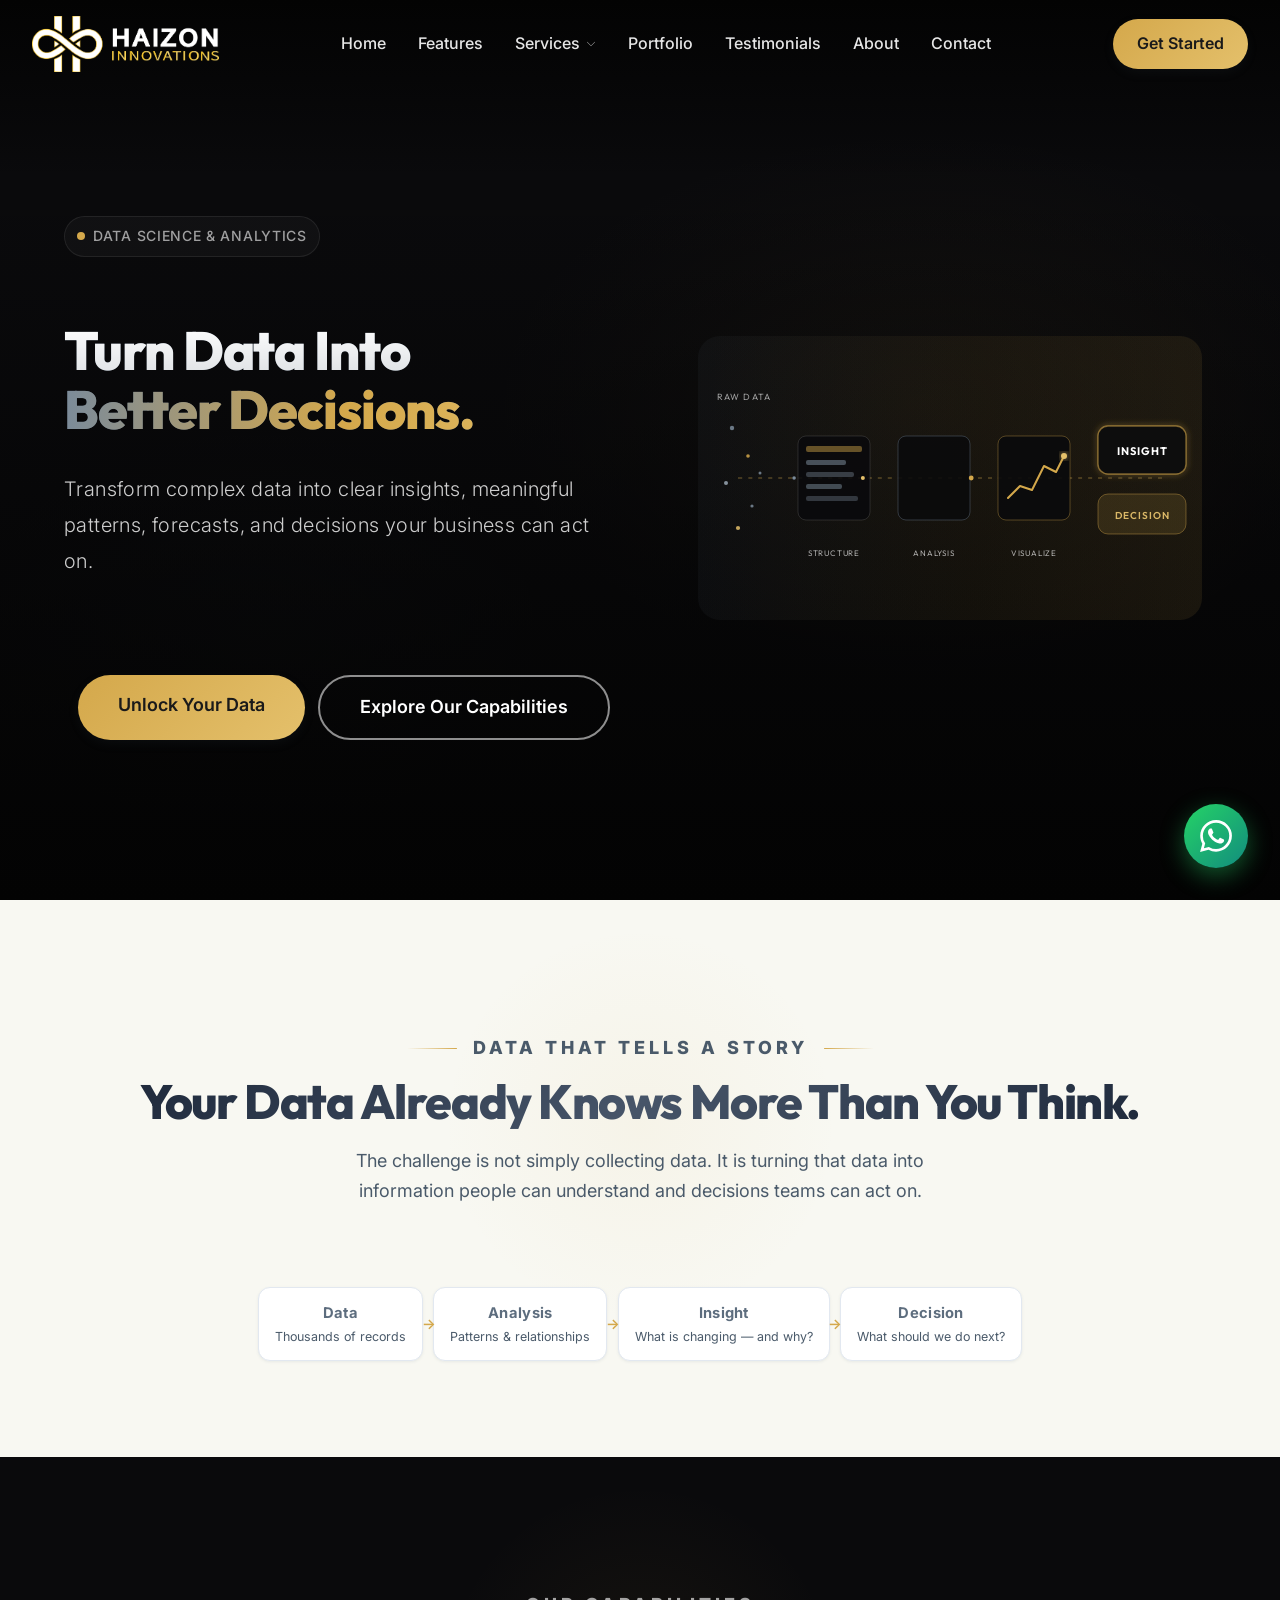
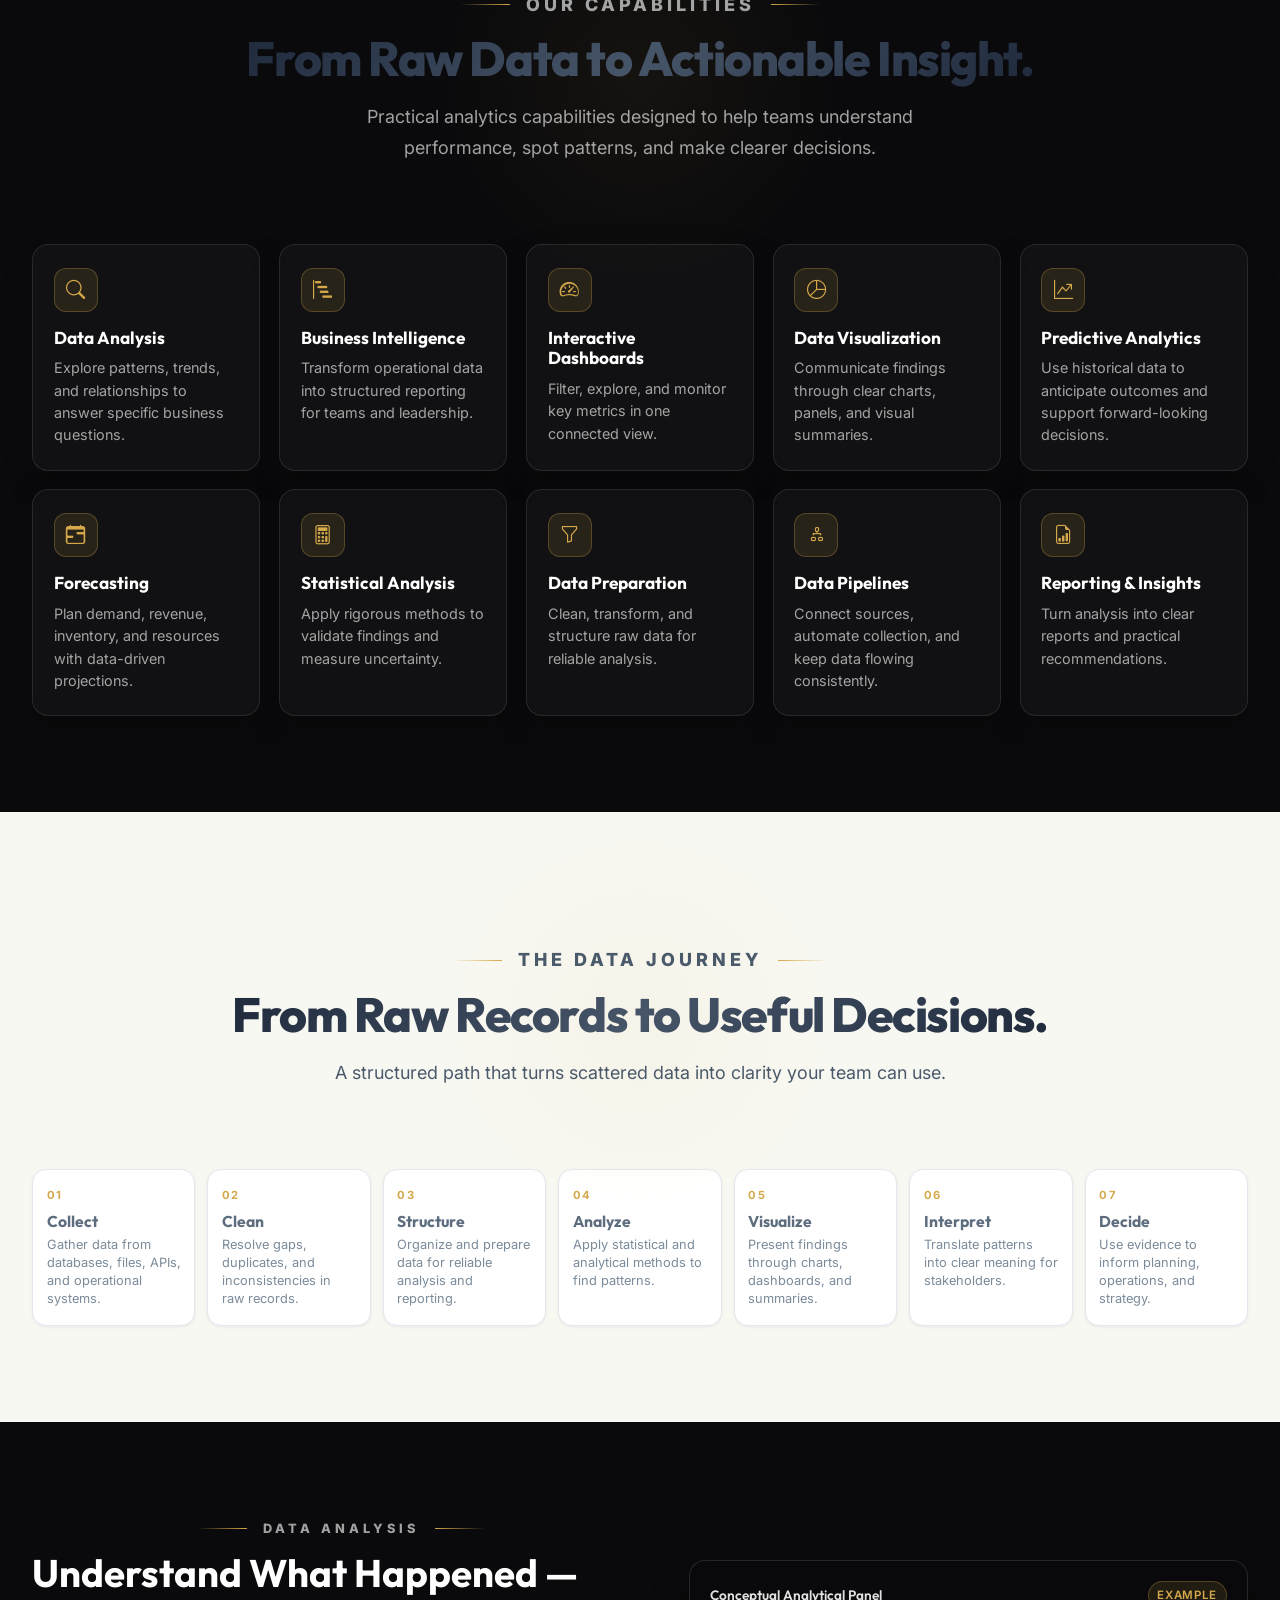
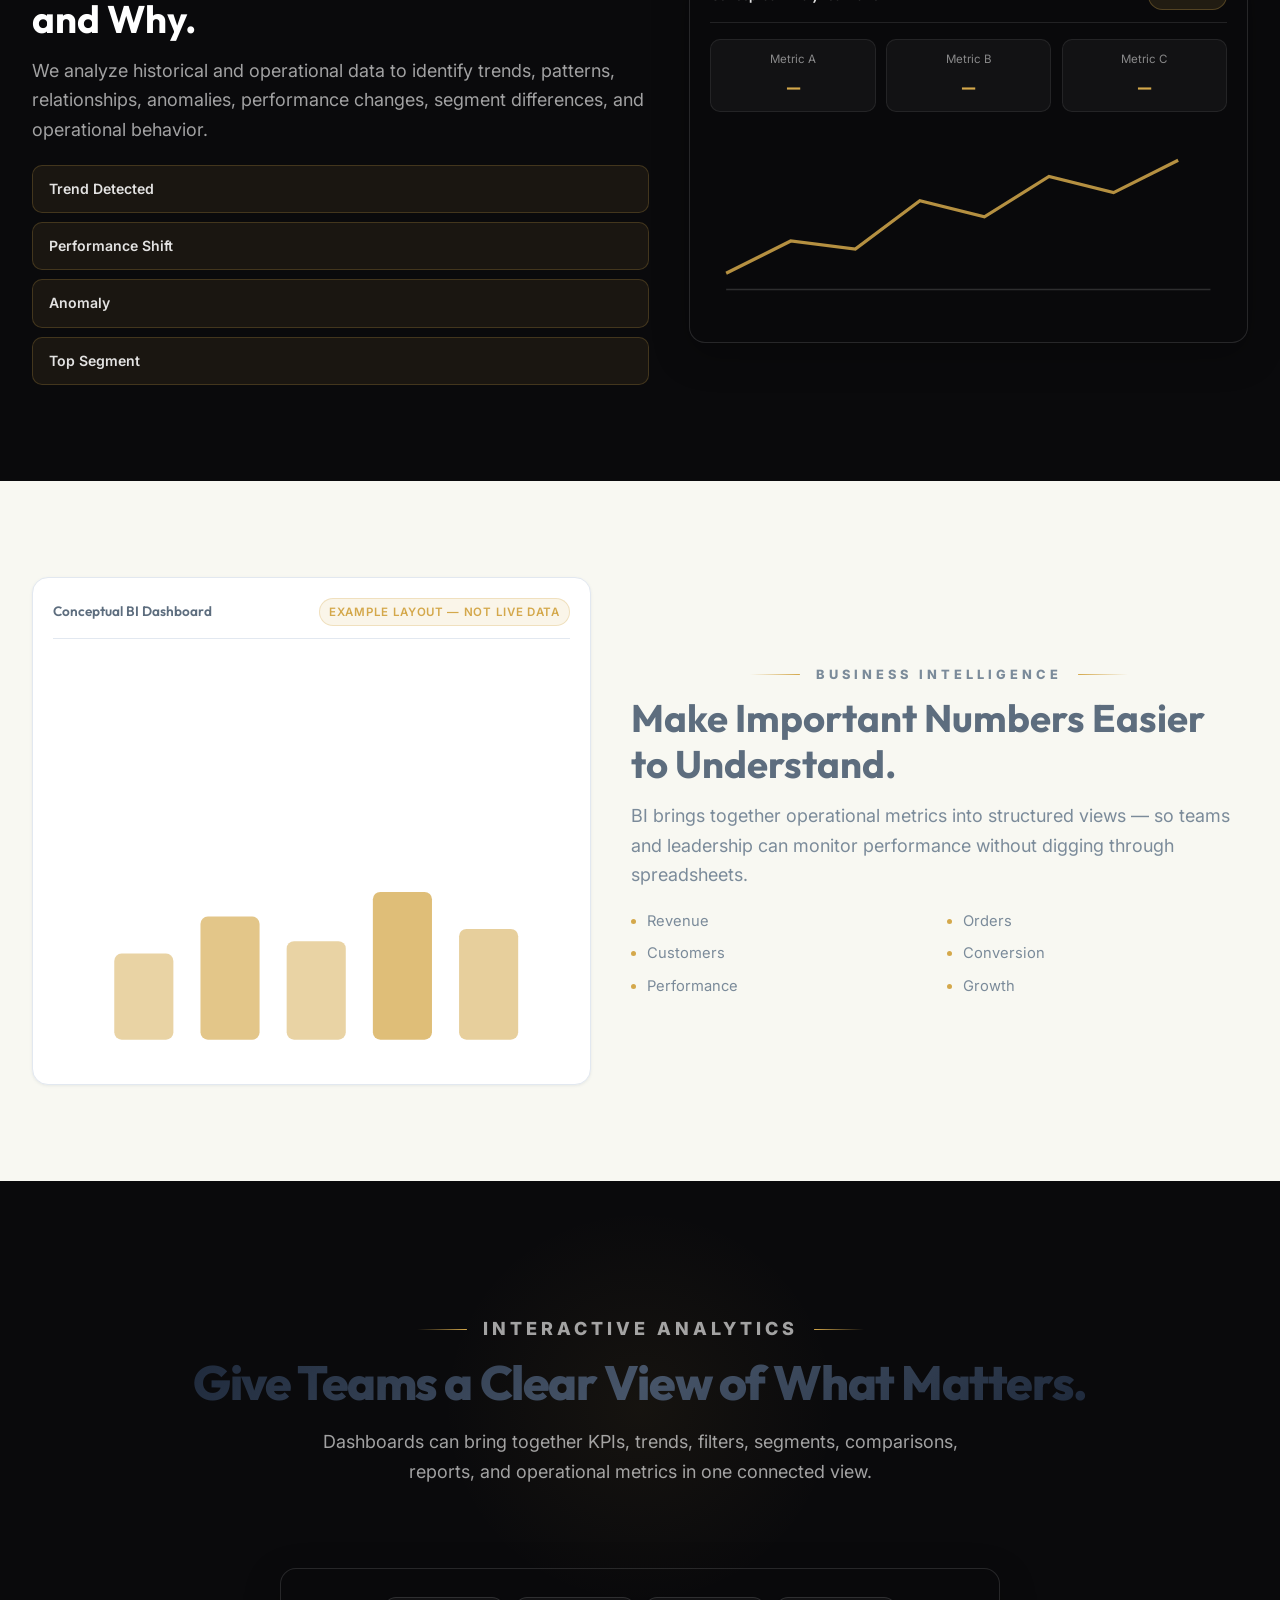
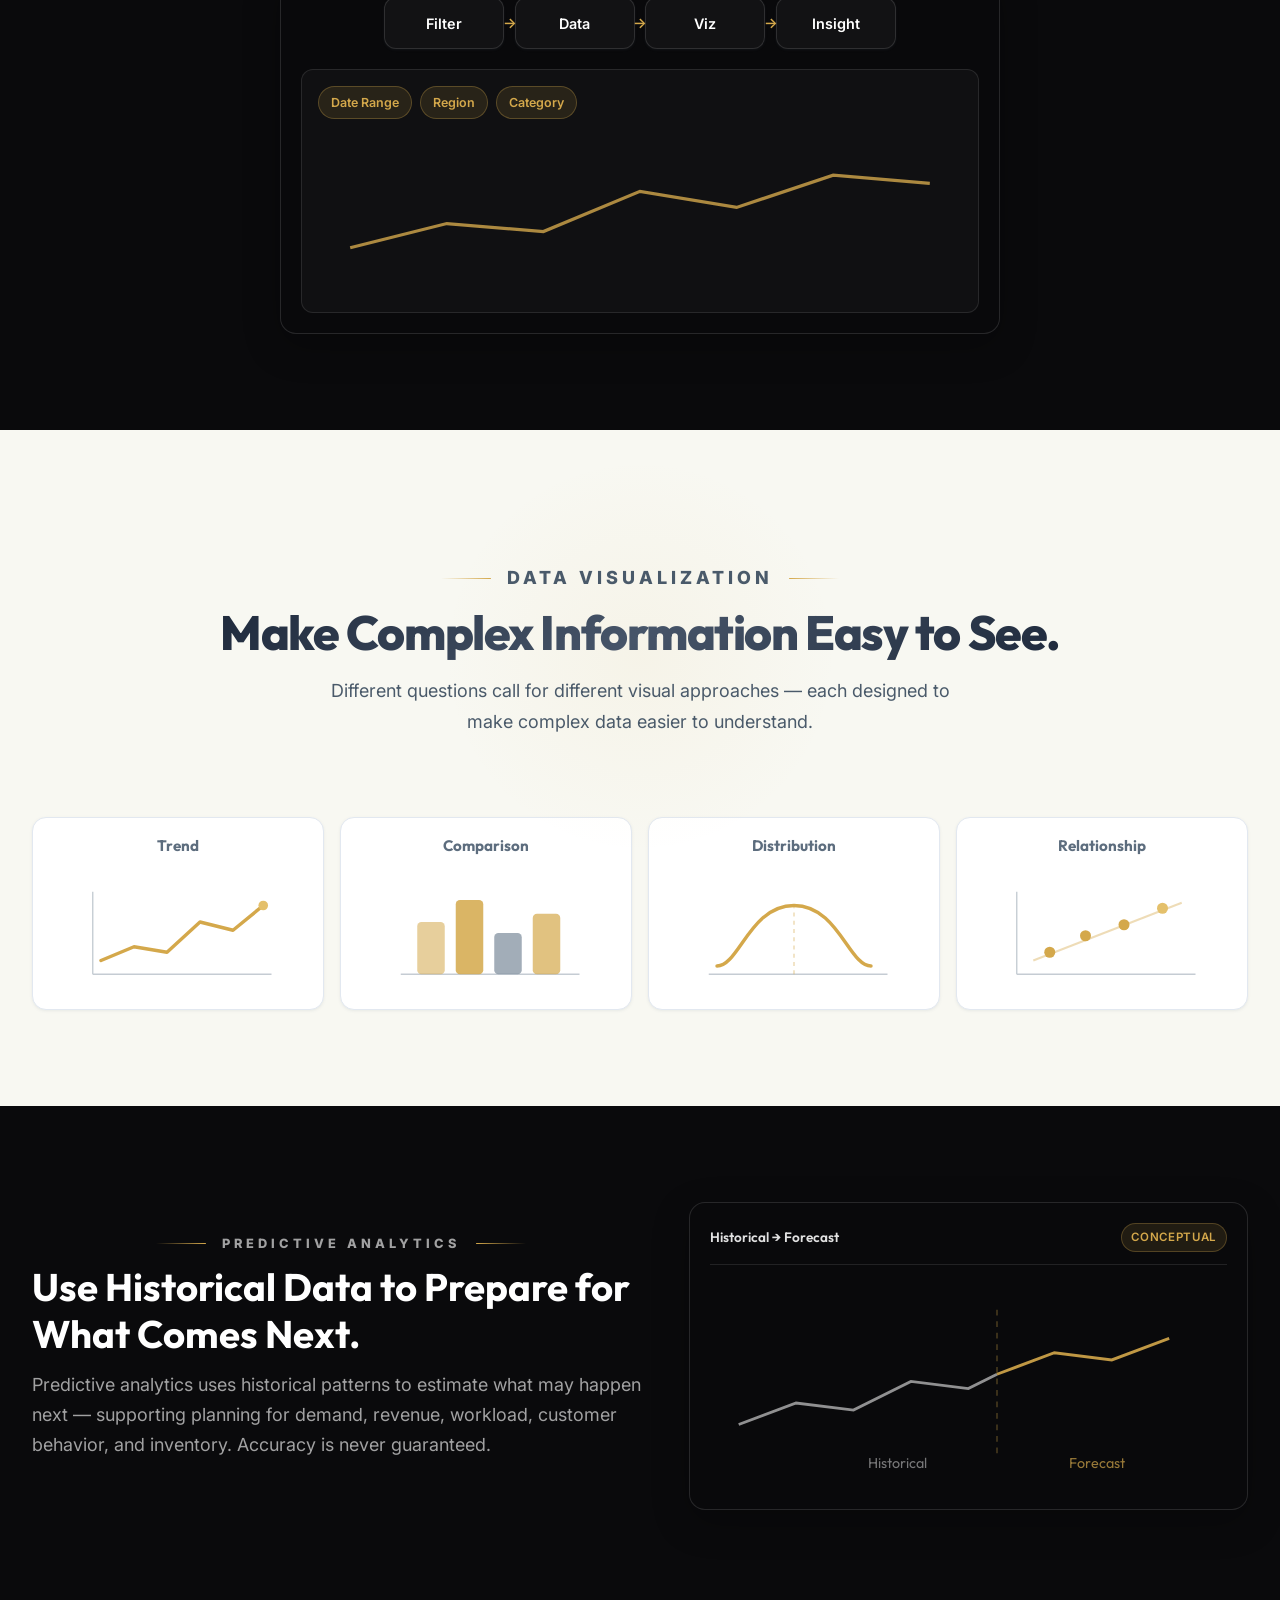
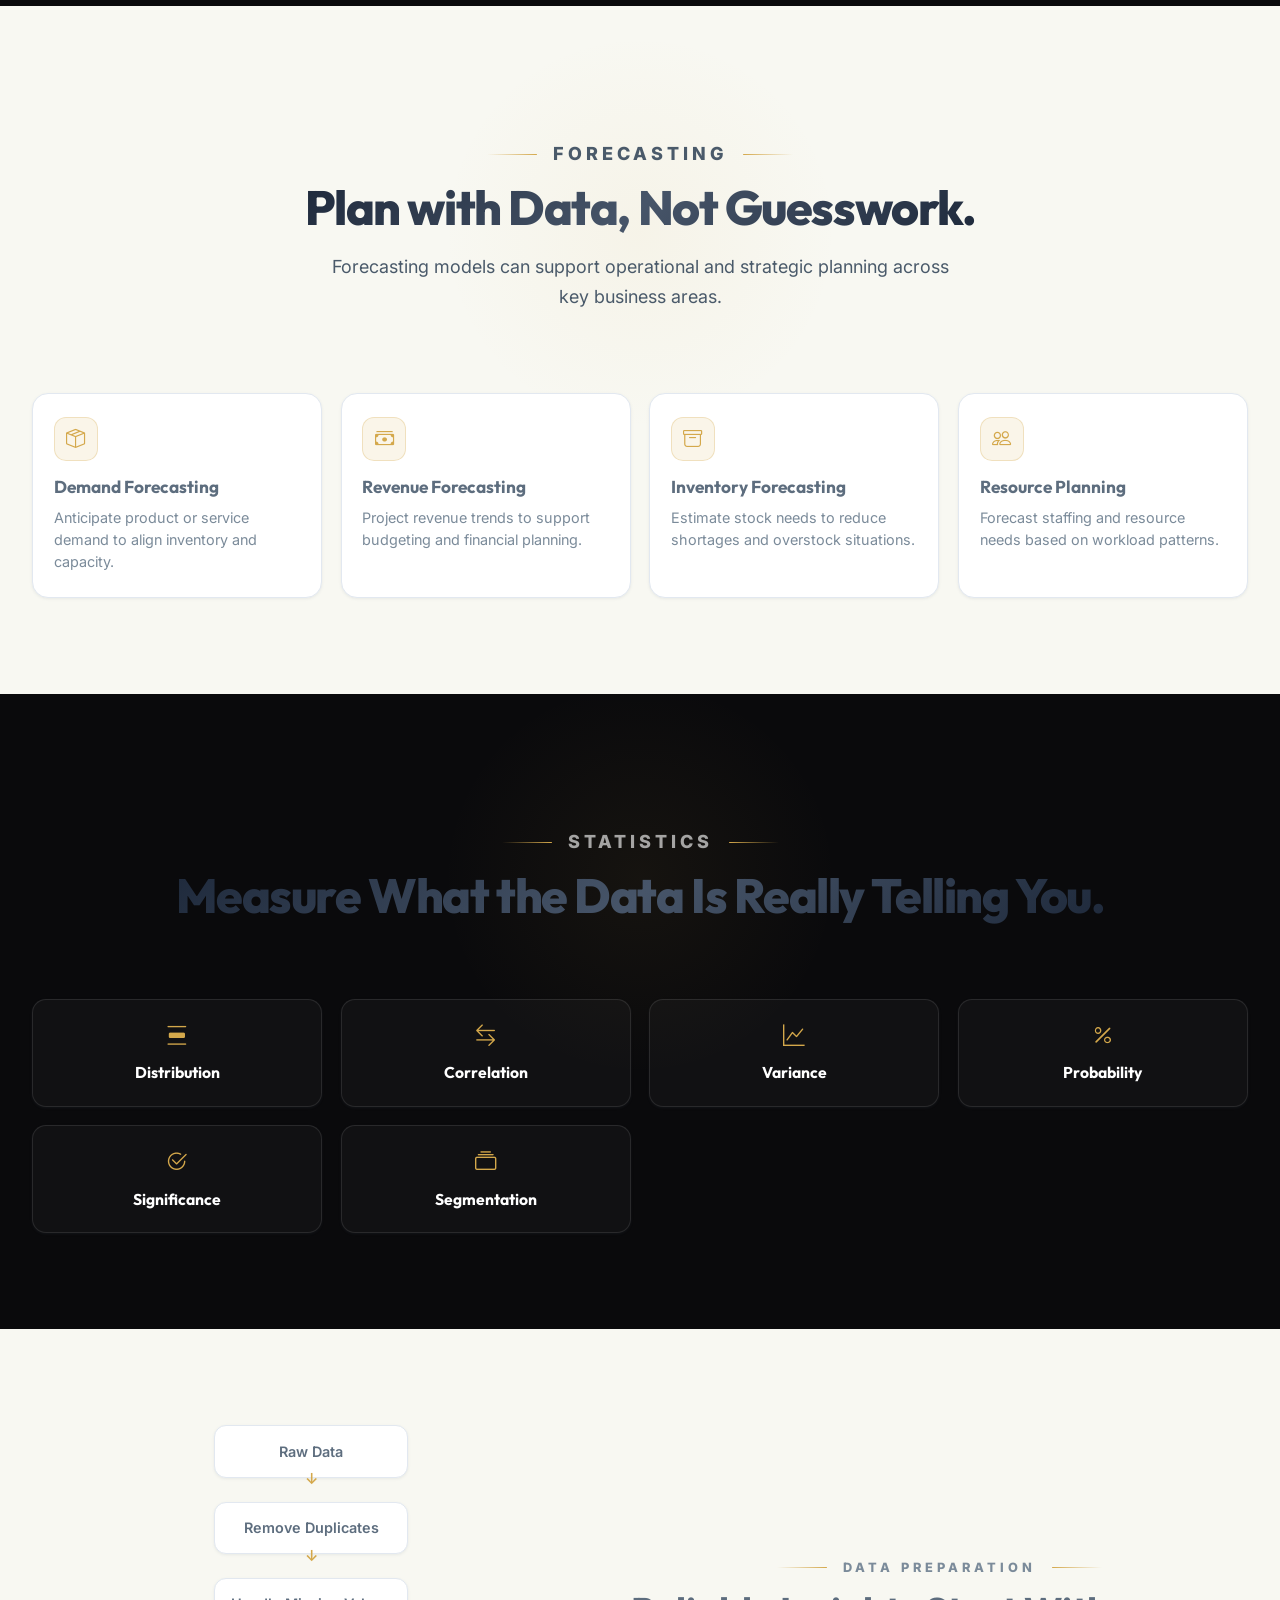
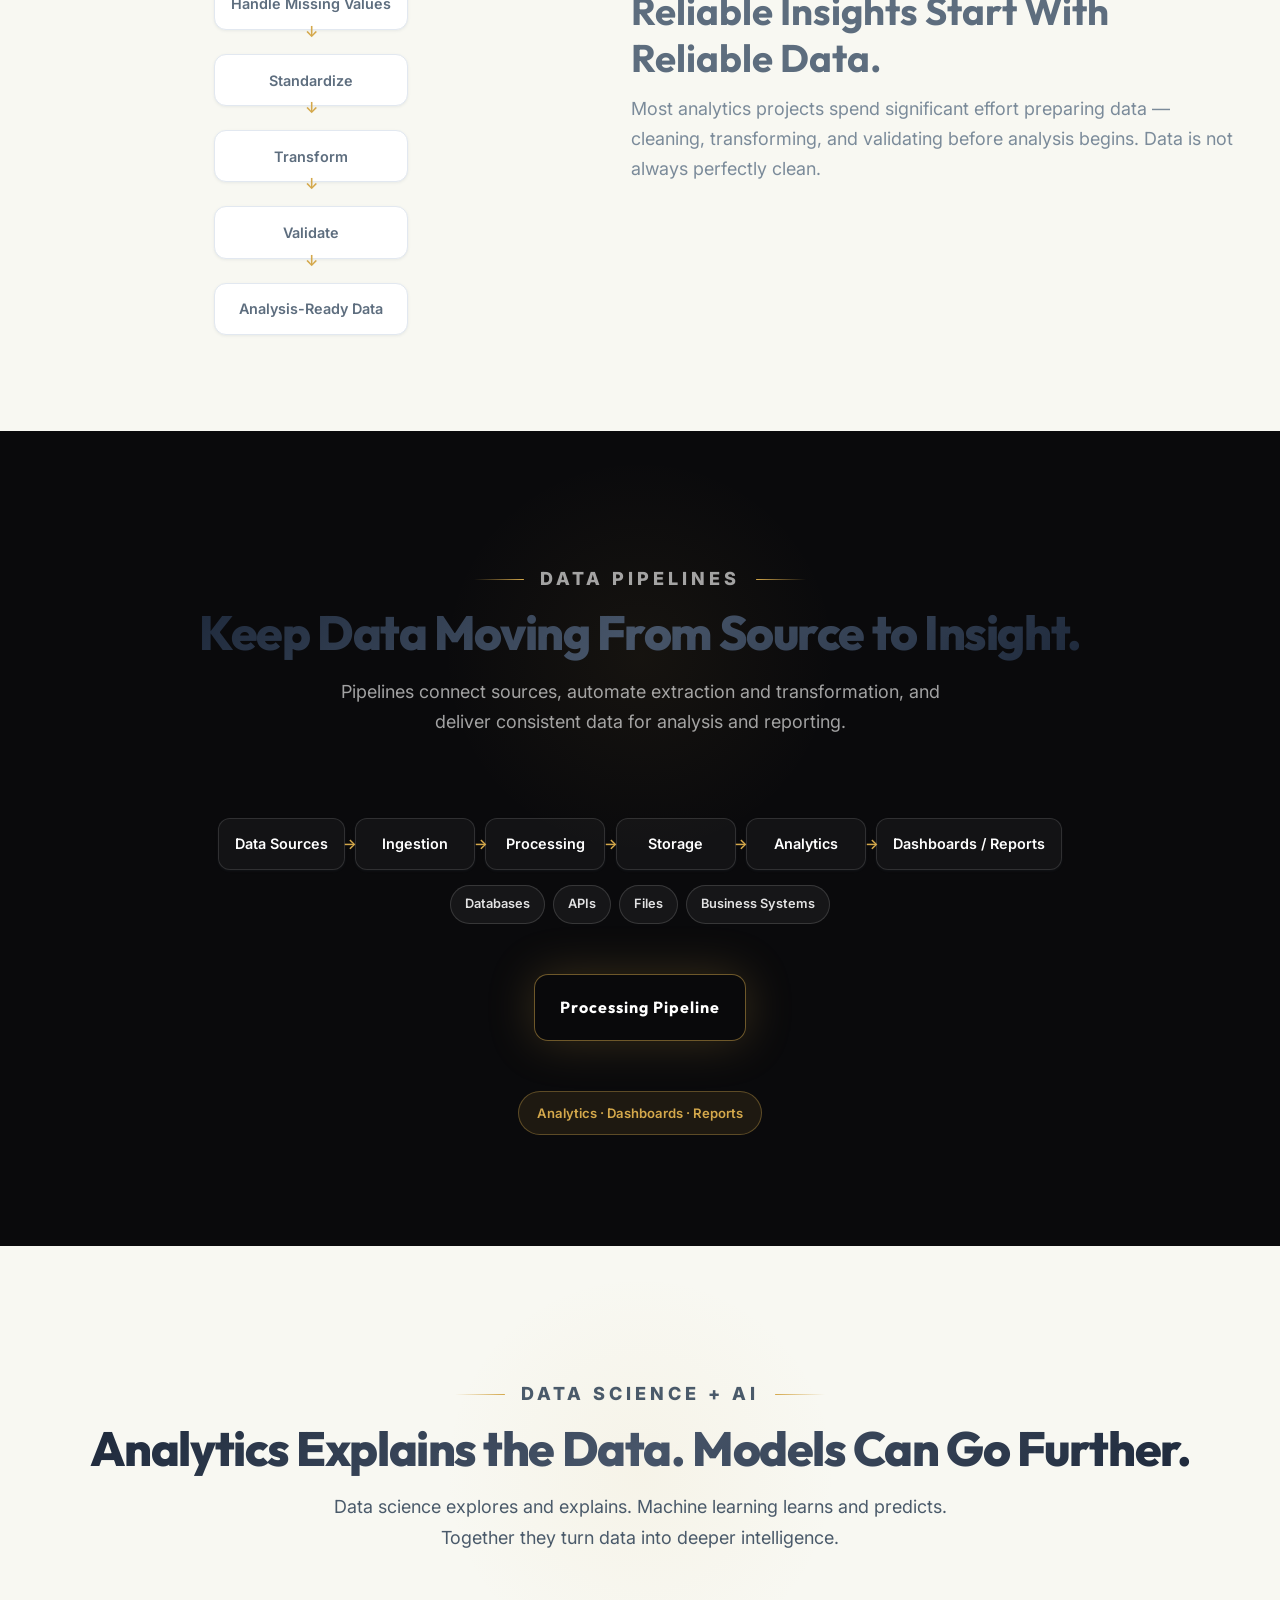
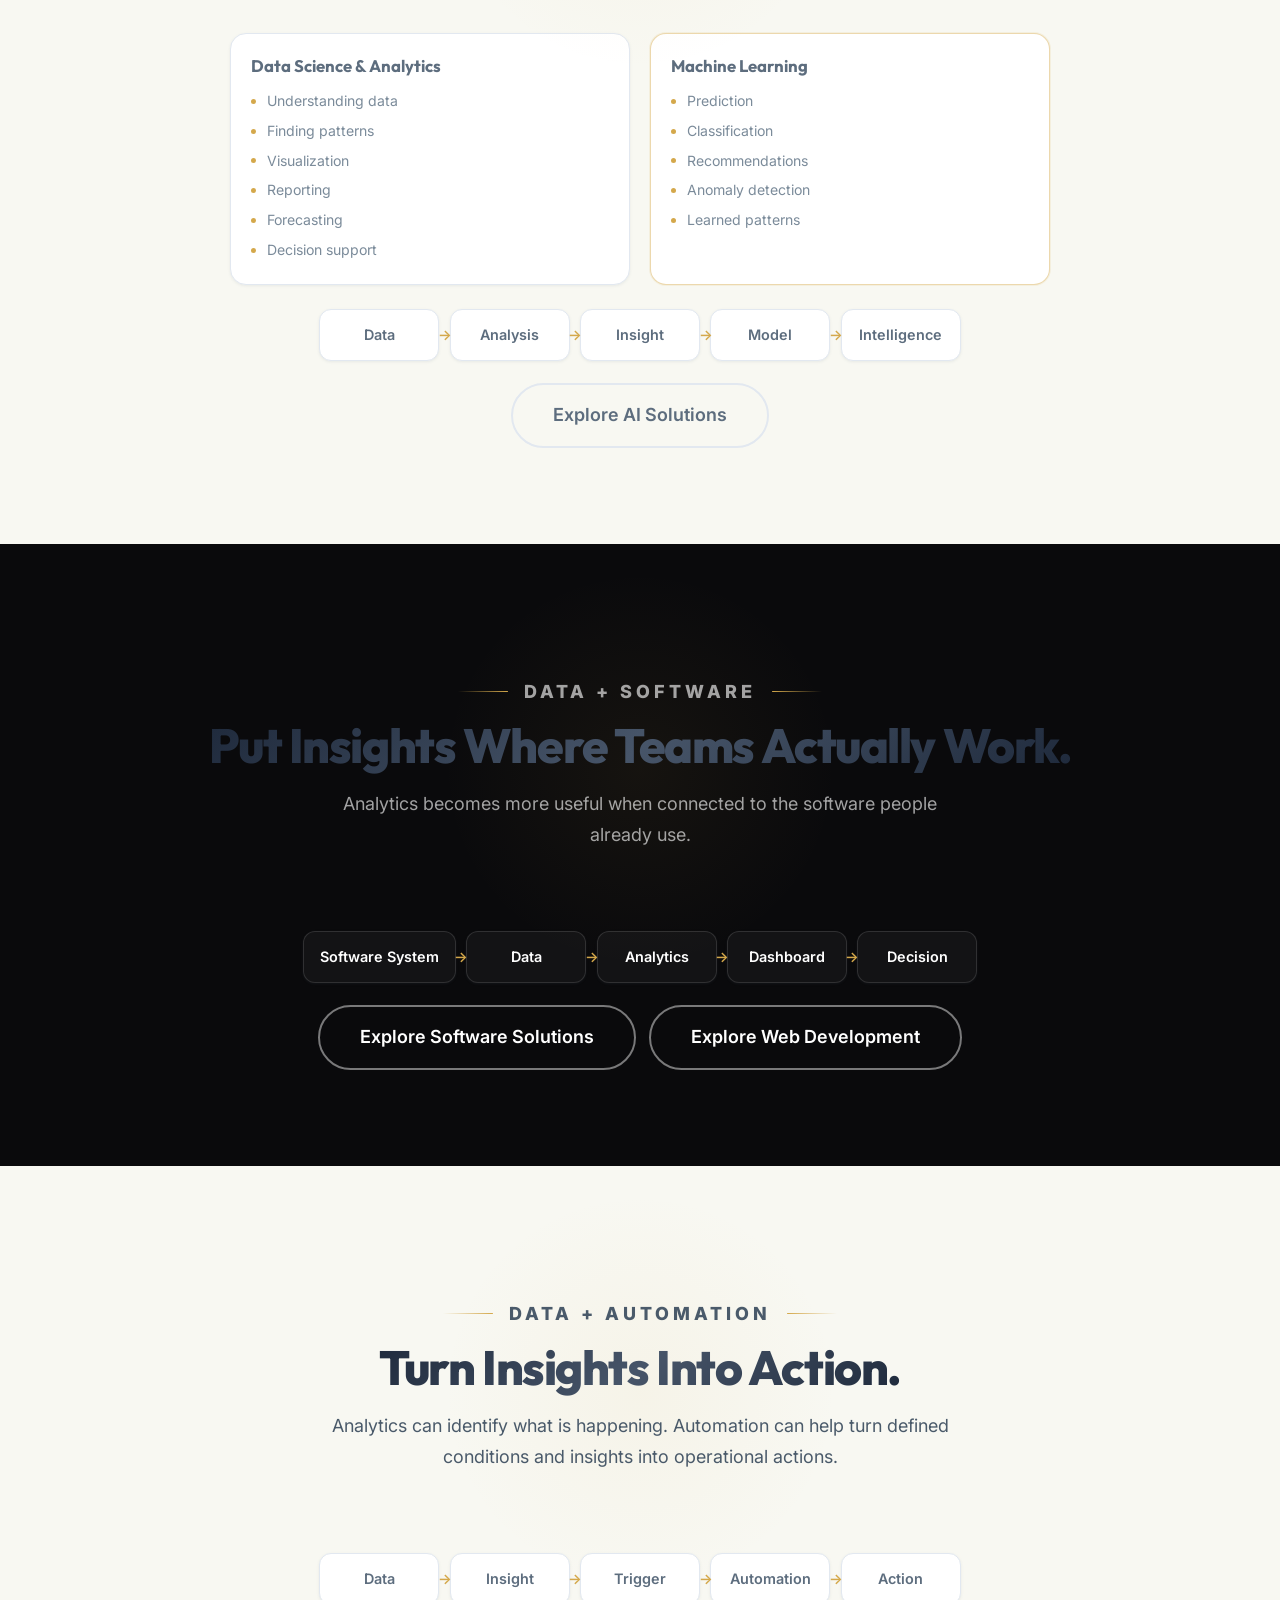
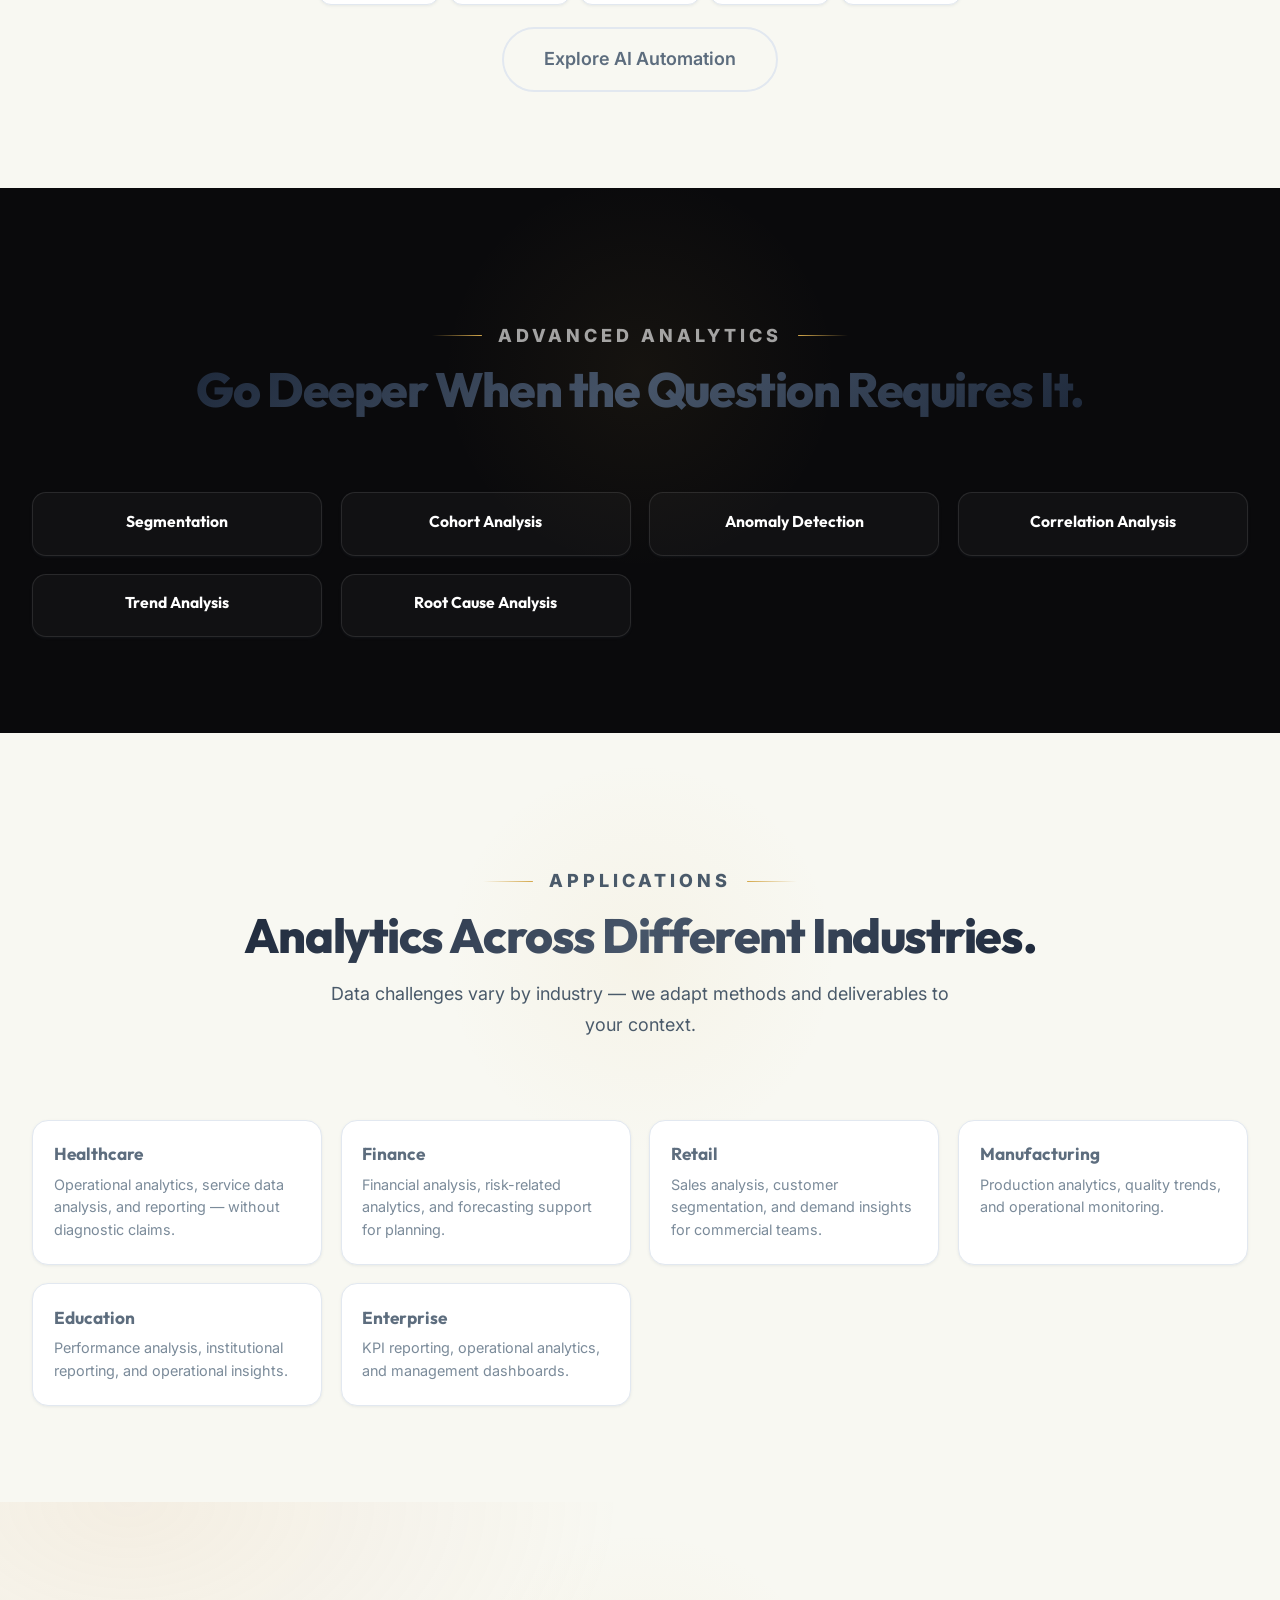
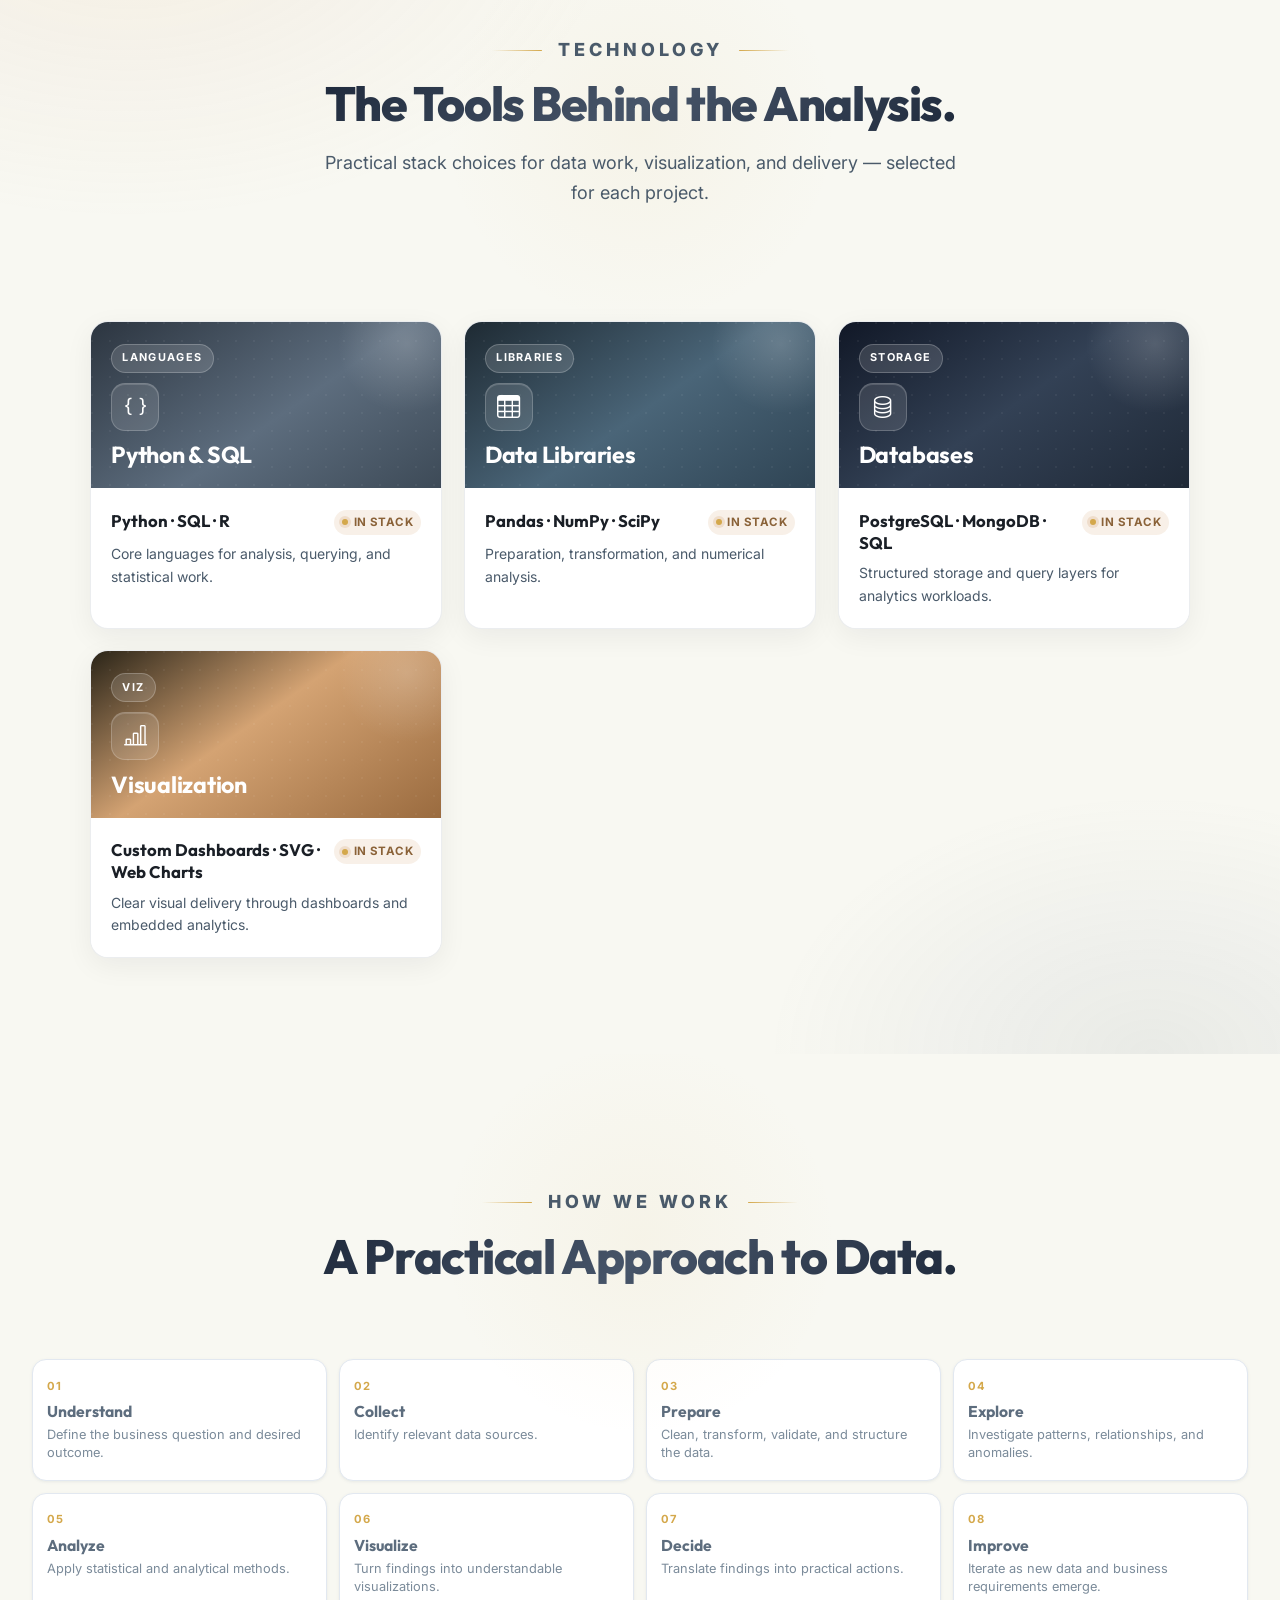
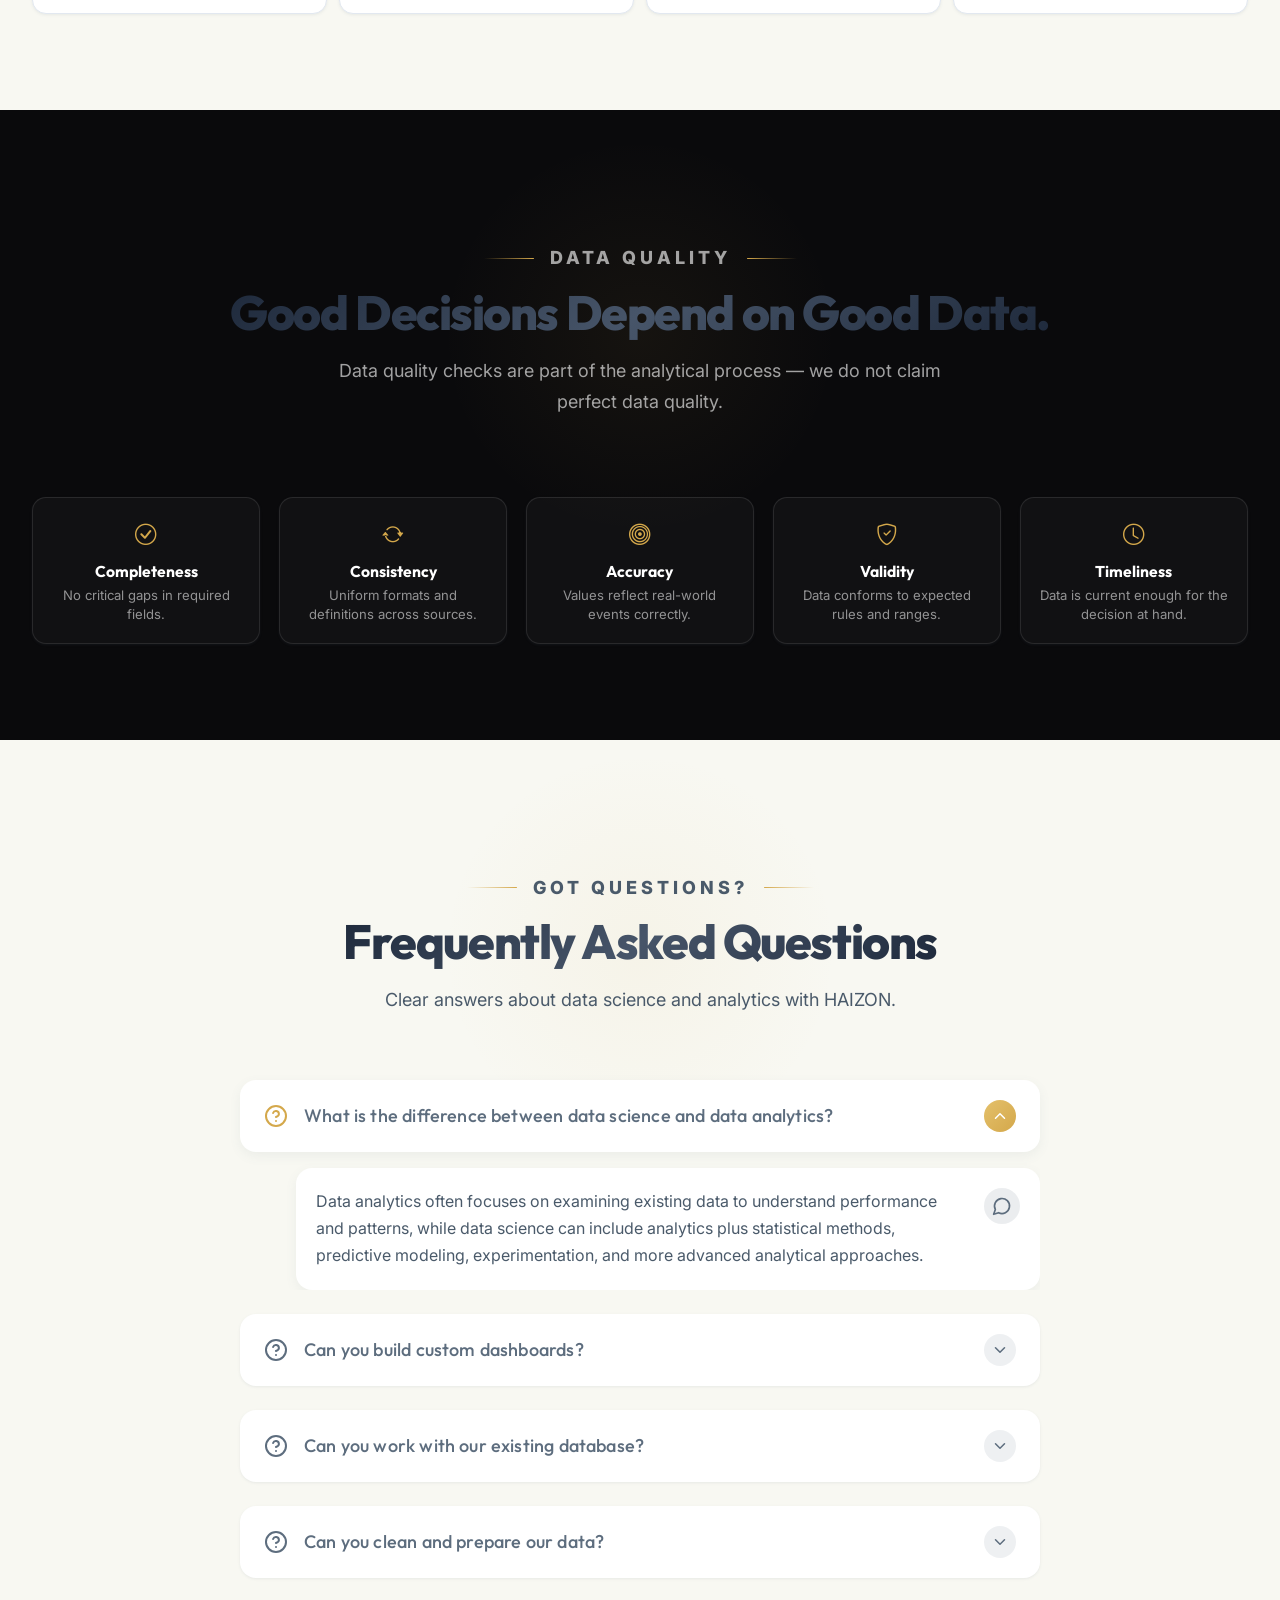
<file: data-science.html>
<!DOCTYPE html>
<html lang="en">

<head>
    <meta charset="UTF-8">
    <meta name="viewport" content="width=device-width, initial-scale=1.0">
    <meta name="description"
        content="HAIZON INNOVATIONS - Data Science &amp; Analytics. Turn complex data into clear insights, dashboards, forecasts, and decisions your business can act on.">
    <meta name="keywords"
        content="data science, analytics, business intelligence, dashboards, forecasting, data visualization, HAIZON INNOVATIONS">
    <title>Data Science &amp; Analytics | HAIZON INNOVATIONS</title>

    <link rel="preconnect" href="https://fonts.googleapis.com">
    <link rel="preconnect" href="https://fonts.gstatic.com" crossorigin>
    <link
        href="https://fonts.googleapis.com/css2?family=Inter:wght@300;400;500;600;700&family=Outfit:wght@400;500;600;700;800&display=swap"
        rel="stylesheet">
    <link rel="stylesheet" href="https://cdn.jsdelivr.net/npm/bootstrap-icons@1.11.3/font/bootstrap-icons.min.css">
    <link rel="stylesheet" href="index.css">
</head>

<body class="data-page">
    <nav class="navbar" id="navbar">
        <div class="nav-container">
            <a href="index.html" class="logo">
                <img src="assets/images/logo.png" alt="HAIZON INNOVATIONS" class="logo-img logo" width="224" height="56"
                    decoding="async">
            </a>
            <ul class="nav-links" id="navLinks">
                <li><a href="index.html#home">Home</a></li>
                <li><a href="index.html#features">Features</a></li>
                <li class="nav-dropdown">
                    <a href="index.html#services">Services <svg class="dropdown-arrow" width="10" height="10"
                            viewBox="0 0 16 16" fill="currentColor">
                            <path fill-rule="evenodd"
                                d="M1.646 4.646a.5.5 0 0 1 .708 0L8 10.293l5.646-5.647a.5.5 0 0 1 .708.708l-6 6a.5.5 0 0 1-.708 0l-6-6a.5.5 0 0 1 0-.708z" />
                        </svg></a>
                    <ul class="dropdown-menu">
                        <li><a href="automation.html">AI &amp; Business Automation</a></li>
                        <li><a href="machine-learning.html">Machine Learning, Deep Learning &amp; NLP</a></li>
                        <li><a href="custom-web-development.html">Custom Web Development</a></li>
                        <li><a href="software-solutions.html">Software Solutions</a></li>
                        <li><a href="data-science.html" aria-current="page">Data Science &amp; Analytics</a></li>
                        <li><a href="ui-ux.html">UI/UX &amp; Digital Products</a></li>
                    </ul>
                </li>
                <li><a href="index.html#portfolio">Portfolio</a></li>
                <li><a href="index.html#testimonials">Testimonials</a></li>
                <li><a href="index.html#about">About</a></li>
                <li><a href="#contact">Contact</a></li>
            </ul>
            <a href="#contact" class="nav-cta">Get Started</a>
            <button class="menu-toggle" id="menuToggle" aria-label="Toggle navigation menu" aria-expanded="false">
                <span></span><span></span><span></span>
            </button>
        </div>
    </nav>

    <!-- HERO -->
    <section class="webdev-hero webdev-hero-stable data-hero" id="home">
        <div class="webdev-hero-background data-hero-background" id="heroBackground">
            <div class="data-hero-static" aria-hidden="true"></div>
            <video id="heroVideo" class="webdev-hero-video" muted loop playsinline preload="none" aria-hidden="true"
                disablePictureInPicture hidden></video>
            <div class="webdev-hero-video-overlay data-hero-overlay"></div>
        </div>
        <div class="webdev-hero-container data-hero-container">
            <div class="webdev-hero-content-wrapper data-hero-copy">
                <div class="webdev-hero-badge">
                    <svg class="badge-icon" width="8" height="8" viewBox="0 0 8 8" fill="currentColor">
                        <circle cx="4" cy="4" r="4" />
                    </svg>
                    <span>DATA SCIENCE &amp; ANALYTICS</span>
                </div>
                <h1 class="webdev-hero-title">
                    <span class="webdev-title-line-1">Turn Data Into</span>
                    <span class="webdev-title-line-2">Better Decisions.</span>
                </h1>
                <p class="webdev-hero-description">
                    Transform complex data into clear insights, meaningful patterns, forecasts, and decisions your
                    business can act on.
                </p>
                <div class="webdev-hero-cta data-hero-cta">
                    <a href="#contact" class="btn btn-primary">Unlock Your Data</a>
                    <a href="#capabilities" class="btn btn-secondary">Explore Our Capabilities</a>
                </div>
            </div>
            <div class="data-hero-visual" aria-hidden="true">
                <svg class="data-hero-svg" viewBox="0 0 520 340" focusable="false">
                    <defs>
                        <linearGradient id="dsHeroGlow" x1="0%" y1="0%" x2="100%" y2="0%">
                            <stop offset="0%" stop-color="#5D6D7E" stop-opacity="0.2" />
                            <stop offset="55%" stop-color="#D4A84B" stop-opacity="0.18" />
                            <stop offset="100%" stop-color="#D4A84B" stop-opacity="0.28" />
                        </linearGradient>
                        <filter id="dsSoftGlow" x="-20%" y="-20%" width="140%" height="140%">
                            <feGaussianBlur stdDeviation="3" result="b" />
                            <feMerge>
                                <feMergeNode in="b" />
                                <feMergeNode in="SourceGraphic" />
                            </feMerge>
                        </filter>
                    </defs>
                    <rect x="8" y="28" width="504" height="284" rx="22" fill="url(#dsHeroGlow)" opacity="0.35" />
                    <!-- Flow path left → right -->
                    <path id="dsMainFlow"
                        d="M48,170 C120,170 160,170 210,170 C270,170 300,170 360,170 C410,170 440,170 472,170"
                        fill="none" stroke="rgba(212,168,75,0.35)" stroke-width="1.5" stroke-dasharray="4 6" />
                    <!-- RAW DATA: scattered points -->
                    <g opacity="0.85">
                        <circle cx="42" cy="120" r="2.2" fill="#7B8B9A" />
                        <circle cx="58" cy="148" r="1.8" fill="#D4A84B" />
                        <circle cx="36" cy="175" r="2" fill="#9AA8B5" />
                        <circle cx="62" cy="198" r="1.6" fill="#7B8B9A" />
                        <circle cx="48" cy="220" r="2.1" fill="#E4C06B" />
                        <circle cx="70" cy="165" r="1.5" fill="#7B8B9A" />
                        <text x="54" y="92" text-anchor="middle" fill="rgba(255,255,255,0.7)"
                            font-family="Outfit,sans-serif" font-size="9" letter-spacing="1.2">RAW DATA</text>
                    </g>
                    <!-- STRUCTURED: mini table -->
                    <g>
                        <rect x="108" y="128" width="72" height="84" rx="8" fill="rgba(10,10,12,0.88)"
                            stroke="rgba(255,255,255,0.12)" />
                        <rect x="116" y="138" width="56" height="6" rx="2" fill="rgba(212,168,75,0.45)" />
                        <rect x="116" y="152" width="40" height="5" rx="2" fill="rgba(123,139,154,0.55)" />
                        <rect x="116" y="164" width="48" height="5" rx="2" fill="rgba(123,139,154,0.4)" />
                        <rect x="116" y="176" width="36" height="5" rx="2" fill="rgba(123,139,154,0.5)" />
                        <rect x="116" y="188" width="52" height="5" rx="2" fill="rgba(123,139,154,0.35)" />
                        <text x="144" y="248" text-anchor="middle" fill="rgba(255,255,255,0.65)"
                            font-family="Outfit,sans-serif" font-size="8" letter-spacing="0.8">STRUCTURE</text>
                    </g>
                    <!-- ANALYSIS: bars -->
                    <g>
                        <rect x="208" y="128" width="72" height="84" rx="8" fill="rgba(10,10,12,0.9)"
                            stroke="rgba(93,109,126,0.45)" />
                        <rect class="data-bar" x="218" y="178" width="10" height="22" rx="2"
                            fill="rgba(123,139,154,0.7)" />
                        <rect class="data-bar" x="232" y="164" width="10" height="36" rx="2"
                            fill="rgba(212,168,75,0.55)" />
                        <rect class="data-bar" x="246" y="152" width="10" height="48" rx="2"
                            fill="rgba(123,139,154,0.8)" />
                        <rect class="data-bar" x="260" y="170" width="10" height="30" rx="2"
                            fill="rgba(228,192,107,0.5)" />
                        <text x="244" y="248" text-anchor="middle" fill="rgba(255,255,255,0.65)"
                            font-family="Outfit,sans-serif" font-size="8" letter-spacing="0.8">ANALYSIS</text>
                    </g>
                    <!-- VISUALIZATION: trend -->
                    <g>
                        <rect x="308" y="128" width="72" height="84" rx="8" fill="rgba(10,10,12,0.92)"
                            stroke="rgba(212,168,75,0.35)" />
                        <polyline points="318,190 330,178 342,182 354,158 366,164 374,148" fill="none" stroke="#D4A84B"
                            stroke-width="2" stroke-linecap="round" stroke-linejoin="round" />
                        <circle cx="374" cy="148" r="3" fill="#E4C06B" filter="url(#dsSoftGlow)" />
                        <text x="344" y="248" text-anchor="middle" fill="rgba(255,255,255,0.65)"
                            font-family="Outfit,sans-serif" font-size="8" letter-spacing="0.8">VISUALIZE</text>
                    </g>
                    <!-- INSIGHT + DECISION -->
                    <g>
                        <rect x="408" y="118" width="88" height="48" rx="10" fill="rgba(10,10,12,0.95)"
                            stroke="rgba(212,168,75,0.55)" stroke-width="1.4" filter="url(#dsSoftGlow)" />
                        <text x="452" y="147" text-anchor="middle" fill="#fff" font-family="Outfit,sans-serif"
                            font-size="11" font-weight="700" letter-spacing="1">INSIGHT</text>
                        <rect x="408" y="186" width="88" height="40" rx="10" fill="rgba(212,168,75,0.14)"
                            stroke="rgba(212,168,75,0.4)" />
                        <text x="452" y="211" text-anchor="middle" fill="rgba(228,192,107,0.95)"
                            font-family="Outfit,sans-serif" font-size="10" font-weight="600"
                            letter-spacing="1">DECISION</text>
                    </g>
                    <circle class="data-hero-particle" r="2.4" fill="#D4A84B">
                        <animateMotion dur="7s" repeatCount="indefinite">
                            <mpath href="#dsMainFlow" />
                        </animateMotion>
                    </circle>
                    <circle class="data-hero-particle" r="2" fill="#E4C06B">
                        <animateMotion dur="9s" repeatCount="indefinite" begin="1.2s">
                            <mpath href="#dsMainFlow" />
                        </animateMotion>
                    </circle>
                    <circle class="data-hero-particle" r="1.8" fill="#7B8B9A">
                        <animateMotion dur="11s" repeatCount="indefinite" begin="2.4s">
                            <mpath href="#dsMainFlow" />
                        </animateMotion>
                    </circle>
                </svg>
            </div>
        </div>
        <div class="webdev-hero-bottom-overlay"></div>
    </section>

    <!-- INTRO -->
    <section class="data-section data-section--light" id="intro">
        <div class="container">
            <div class="section-header">
                <p class="section-subtitle">Data That Tells a Story</p>
                <h2>Your Data Already Knows More Than You Think.</h2>
                <p>The challenge is not simply collecting data. It is turning that data into information people can
                    understand and decisions teams can act on.</p>
            </div>
            <ol class="data-flow data-flow--horizontal" aria-label="Data to decision flow">
                <li><strong>Data</strong><span>Thousands of records</span></li>
                <li><strong>Analysis</strong><span>Patterns &amp; relationships</span></li>
                <li><strong>Insight</strong><span>What is changing — and why?</span></li>
                <li><strong>Decision</strong><span>What should we do next?</span></li>
            </ol>
        </div>
    </section>

    <!-- CAPABILITIES -->
    <section class="data-section data-section--dark" id="capabilities">
        <div class="container">
            <div class="section-header data-header--light">
                <p class="section-subtitle">Our Capabilities</p>
                <h2>From Raw Data to Actionable Insight.</h2>
                <p>Practical analytics capabilities designed to help teams understand performance, spot patterns, and
                    make clearer decisions.</p>
            </div>
            <div class="data-card-grid">
                <article class="data-card">
                    <div class="data-card-icon" aria-hidden="true"><i class="bi bi-search"></i></div>
                    <h3>Data Analysis</h3>
                    <p>Explore patterns, trends, and relationships to answer specific business questions.</p>
                </article>
                <article class="data-card">
                    <div class="data-card-icon" aria-hidden="true"><i class="bi bi-bar-chart-steps"></i></div>
                    <h3>Business Intelligence</h3>
                    <p>Transform operational data into structured reporting for teams and leadership.</p>
                </article>
                <article class="data-card">
                    <div class="data-card-icon" aria-hidden="true"><i class="bi bi-speedometer2"></i></div>
                    <h3>Interactive Dashboards</h3>
                    <p>Filter, explore, and monitor key metrics in one connected view.</p>
                </article>
                <article class="data-card">
                    <div class="data-card-icon" aria-hidden="true"><i class="bi bi-pie-chart"></i></div>
                    <h3>Data Visualization</h3>
                    <p>Communicate findings through clear charts, panels, and visual summaries.</p>
                </article>
                <article class="data-card">
                    <div class="data-card-icon" aria-hidden="true"><i class="bi bi-graph-up-arrow"></i></div>
                    <h3>Predictive Analytics</h3>
                    <p>Use historical data to anticipate outcomes and support forward-looking decisions.</p>
                </article>
                <article class="data-card">
                    <div class="data-card-icon" aria-hidden="true"><i class="bi bi-calendar-range"></i></div>
                    <h3>Forecasting</h3>
                    <p>Plan demand, revenue, inventory, and resources with data-driven projections.</p>
                </article>
                <article class="data-card">
                    <div class="data-card-icon" aria-hidden="true"><i class="bi bi-calculator"></i></div>
                    <h3>Statistical Analysis</h3>
                    <p>Apply rigorous methods to validate findings and measure uncertainty.</p>
                </article>
                <article class="data-card">
                    <div class="data-card-icon" aria-hidden="true"><i class="bi bi-funnel"></i></div>
                    <h3>Data Preparation</h3>
                    <p>Clean, transform, and structure raw data for reliable analysis.</p>
                </article>
                <article class="data-card">
                    <div class="data-card-icon" aria-hidden="true"><i class="bi bi-diagram-2"></i></div>
                    <h3>Data Pipelines</h3>
                    <p>Connect sources, automate collection, and keep data flowing consistently.</p>
                </article>
                <article class="data-card">
                    <div class="data-card-icon" aria-hidden="true"><i class="bi bi-file-earmark-bar-graph"></i></div>
                    <h3>Reporting &amp; Insights</h3>
                    <p>Turn analysis into clear reports and practical recommendations.</p>
                </article>
            </div>
        </div>
    </section>

    <!-- LIFECYCLE -->
    <section class="data-section data-section--light" id="lifecycle">
        <div class="container">
            <div class="section-header">
                <p class="section-subtitle">The Data Journey</p>
                <h2>From Raw Records to Useful Decisions.</h2>
                <p>A structured path that turns scattered data into clarity your team can use.</p>
            </div>
            <ol class="data-process" aria-label="Data analytics lifecycle">
                <li><span>01</span>
                    <h3>Collect</h3>
                    <p>Gather data from databases, files, APIs, and operational systems.</p>
                </li>
                <li><span>02</span>
                    <h3>Clean</h3>
                    <p>Resolve gaps, duplicates, and inconsistencies in raw records.</p>
                </li>
                <li><span>03</span>
                    <h3>Structure</h3>
                    <p>Organize and prepare data for reliable analysis and reporting.</p>
                </li>
                <li><span>04</span>
                    <h3>Analyze</h3>
                    <p>Apply statistical and analytical methods to find patterns.</p>
                </li>
                <li><span>05</span>
                    <h3>Visualize</h3>
                    <p>Present findings through charts, dashboards, and summaries.</p>
                </li>
                <li><span>06</span>
                    <h3>Interpret</h3>
                    <p>Translate patterns into clear meaning for stakeholders.</p>
                </li>
                <li><span>07</span>
                    <h3>Decide</h3>
                    <p>Use evidence to inform planning, operations, and strategy.</p>
                </li>
            </ol>
        </div>
    </section>

    <!-- DATA ANALYSIS -->
    <section class="data-section data-section--dark" id="analysis">
        <div class="container">
            <div class="data-split">
                <div class="data-split-copy">
                    <p class="section-subtitle">Data Analysis</p>
                    <h2>Understand What Happened — and Why.</h2>
                    <p>We analyze historical and operational data to identify trends, patterns, relationships,
                        anomalies, performance changes, segment differences, and operational behavior.</p>
                    <ul class="data-side-panel">
                        <li>Trend Detected</li>
                        <li>Performance Shift</li>
                        <li>Anomaly</li>
                        <li>Top Segment</li>
                    </ul>
                </div>
                <div class="data-chart data-analytical-panel" aria-hidden="true">
                    <div class="data-panel-header">
                        <span class="data-panel-label">Conceptual Analytical Panel</span>
                        <span class="data-panel-badge">Example</span>
                    </div>
                    <div class="data-panel-body">
                        <div class="data-panel-metrics">
                            <div class="data-panel-metric"><span>Metric A</span><strong>—</strong></div>
                            <div class="data-panel-metric"><span>Metric B</span><strong>—</strong></div>
                            <div class="data-panel-metric"><span>Metric C</span><strong>—</strong></div>
                        </div>
                        <svg class="data-panel-chart" viewBox="0 0 320 120" focusable="false">
                            <polyline class="data-chart-line"
                                points="10,90 50,70 90,75 130,45 170,55 210,30 250,40 290,20" fill="none"
                                stroke="rgba(212,168,75,0.85)" stroke-width="2" />
                            <line x1="10" y1="100" x2="310" y2="100" stroke="rgba(255,255,255,0.15)" stroke-width="1" />
                        </svg>
                    </div>
                </div>
            </div>
        </div>
    </section>

    <!-- BUSINESS INTELLIGENCE -->
    <section class="data-section data-section--light" id="bi">
        <div class="container">
            <div class="data-split data-split--reverse">
                <div class="data-split-copy">
                    <p class="section-subtitle">Business Intelligence</p>
                    <h2>Make Important Numbers Easier to Understand.</h2>
                    <p>BI brings together operational metrics into structured views — so teams and leadership can
                        monitor performance without digging through spreadsheets.</p>
                    <ul class="data-app-list">
                        <li>Revenue</li>
                        <li>Orders</li>
                        <li>Customers</li>
                        <li>Conversion</li>
                        <li>Performance</li>
                        <li>Growth</li>
                    </ul>
                </div>
                <div class="data-dashboard data-bi-dashboard" aria-hidden="true">
                    <div class="data-dashboard-header">
                        <span>Conceptual BI Dashboard</span>
                        <small>Example layout — not live data</small>
                    </div>
                    <div class="data-dashboard-grid">
                        <div class="data-dash-kpi"><span>Revenue</span><strong>—</strong></div>
                        <div class="data-dash-kpi"><span>Orders</span><strong>—</strong></div>
                        <div class="data-dash-kpi"><span>Customers</span><strong>—</strong></div>
                        <div class="data-dash-kpi"><span>Conversion</span><strong>—</strong></div>
                        <div class="data-dash-kpi"><span>Growth</span><strong>—</strong></div>
                        <div class="data-dash-chart">
                            <svg viewBox="0 0 200 80" focusable="false">
                                <rect class="data-bar" x="20" y="40" width="24" height="35" rx="3"
                                    fill="rgba(212,168,75,0.5)" />
                                <rect class="data-bar" x="55" y="25" width="24" height="50" rx="3"
                                    fill="rgba(212,168,75,0.65)" />
                                <rect class="data-bar" x="90" y="35" width="24" height="40" rx="3"
                                    fill="rgba(212,168,75,0.5)" />
                                <rect class="data-bar" x="125" y="15" width="24" height="60" rx="3"
                                    fill="rgba(212,168,75,0.75)" />
                                <rect class="data-bar" x="160" y="30" width="24" height="45" rx="3"
                                    fill="rgba(212,168,75,0.55)" />
                            </svg>
                        </div>
                    </div>
                </div>
            </div>
        </div>
    </section>

    <!-- INTERACTIVE DASHBOARDS -->
    <section class="data-section data-section--dark" id="dashboards">
        <div class="container">
            <div class="section-header data-header--light">
                <p class="section-subtitle">Interactive Analytics</p>
                <h2>Give Teams a Clear View of What Matters.</h2>
                <p>Dashboards can bring together KPIs, trends, filters, segments, comparisons, reports, and operational
                    metrics in one connected view.</p>
            </div>
            <div class="data-dashboard data-interactive-flow" aria-hidden="true">
                <ol class="data-flow data-flow--horizontal">
                    <li>Filter</li>
                    <li>Data</li>
                    <li>Viz</li>
                    <li>Insight</li>
                </ol>
                <div class="data-interactive-panel">
                    <div class="data-filter-row">
                        <span class="data-filter-chip">Date Range</span>
                        <span class="data-filter-chip">Region</span>
                        <span class="data-filter-chip">Category</span>
                    </div>
                    <svg viewBox="0 0 400 100" focusable="false">
                        <polyline class="data-chart-line" points="20,70 80,55 140,60 200,35 260,45 320,25 380,30"
                            fill="none" stroke="rgba(212,168,75,0.8)" stroke-width="2" />
                    </svg>
                </div>
            </div>
        </div>
    </section>

    <!-- DATA VISUALIZATION -->
    <section class="data-section data-section--light" id="visualization">
        <div class="container">
            <div class="section-header">
                <p class="section-subtitle">Data Visualization</p>
                <h2>Make Complex Information Easy to See.</h2>
                <p>Different questions call for different visual approaches — each designed to make complex data easier
                    to understand.</p>
            </div>
            <div class="data-viz-grid">
                <article class="data-viz-panel">
                    <h3>Trend</h3>
                    <svg viewBox="0 0 160 90" focusable="false" aria-hidden="true">
                        <line x1="18" y1="78" x2="148" y2="78" stroke="#C5CCD3" stroke-width="1" />
                        <line x1="18" y1="18" x2="18" y2="78" stroke="#C5CCD3" stroke-width="1" />
                        <polyline points="24,68 48,58 72,62 96,40 120,46 142,28" fill="none" stroke="#D4A84B"
                            stroke-width="2.5" stroke-linecap="round" stroke-linejoin="round" />
                        <circle cx="142" cy="28" r="3.5" fill="#E4C06B" />
                    </svg>
                </article>
                <article class="data-viz-panel">
                    <h3>Comparison</h3>
                    <svg viewBox="0 0 160 90" focusable="false" aria-hidden="true">
                        <line x1="18" y1="78" x2="148" y2="78" stroke="#C5CCD3" stroke-width="1" />
                        <rect x="30" y="40" width="20" height="38" rx="3" fill="#D4A84B" fill-opacity="0.55" />
                        <rect x="58" y="24" width="20" height="54" rx="3" fill="#D4A84B" fill-opacity="0.85" />
                        <rect x="86" y="48" width="20" height="30" rx="3" fill="#7B8B9A" fill-opacity="0.7" />
                        <rect x="114" y="34" width="20" height="44" rx="3" fill="#D4A84B" fill-opacity="0.7" />
                    </svg>
                </article>
                <article class="data-viz-panel">
                    <h3>Distribution</h3>
                    <svg viewBox="0 0 160 90" focusable="false" aria-hidden="true">
                        <line x1="18" y1="78" x2="148" y2="78" stroke="#C5CCD3" stroke-width="1" />
                        <path d="M24,72 C40,72 48,28 80,28 C112,28 120,72 136,72" fill="none" stroke="#D4A84B"
                            stroke-width="2.5" stroke-linecap="round" />
                        <line x1="80" y1="78" x2="80" y2="26" stroke="#D4A84B" stroke-opacity="0.45"
                            stroke-dasharray="3 3" />
                    </svg>
                </article>
                <article class="data-viz-panel">
                    <h3>Relationship</h3>
                    <svg viewBox="0 0 160 90" focusable="false" aria-hidden="true">
                        <line x1="18" y1="78" x2="148" y2="78" stroke="#C5CCD3" stroke-width="1" />
                        <line x1="18" y1="18" x2="18" y2="78" stroke="#C5CCD3" stroke-width="1" />
                        <line x1="30" y1="68" x2="138" y2="26" stroke="#D4A84B" stroke-opacity="0.4"
                            stroke-width="1.5" />
                        <circle cx="42" cy="62" r="4" fill="#D4A84B" />
                        <circle cx="68" cy="50" r="4" fill="#D4A84B" />
                        <circle cx="96" cy="42" r="4" fill="#D4A84B" />
                        <circle cx="124" cy="30" r="4" fill="#E4C06B" />
                    </svg>
                </article>
            </div>
        </div>
    </section>

    <!-- PREDICTIVE ANALYTICS -->
    <section class="data-section data-section--dark" id="predictive">
        <div class="container">
            <div class="data-split">
                <div class="data-split-copy">
                    <p class="section-subtitle">Predictive Analytics</p>
                    <h2>Use Historical Data to Prepare for What Comes Next.</h2>
                    <p>Predictive analytics uses historical patterns to estimate what may happen next — supporting
                        planning for demand, revenue, workload, customer behavior, and inventory. Accuracy is never
                        guaranteed.</p>
                </div>
                <div class="data-chart data-forecast-visual" aria-hidden="true">
                    <div class="data-panel-header">
                        <span class="data-panel-label">Historical → Forecast</span>
                        <span class="data-panel-badge">Conceptual</span>
                    </div>
                    <svg viewBox="0 0 360 140" focusable="false">
                        <polyline class="data-chart-line data-chart-line--hist"
                            points="20,100 60,85 100,90 140,70 180,75 200,65" fill="none"
                            stroke="rgba(255,255,255,0.55)" stroke-width="2" />
                        <polyline class="data-chart-line data-chart-line--forecast" points="200,65 240,50 280,55 320,40"
                            fill="none" stroke="rgba(212,168,75,0.9)" stroke-width="2" stroke-dasharray="6 4" />
                        <line x1="200" y1="20" x2="200" y2="120" stroke="rgba(212,168,75,0.35)" stroke-dasharray="4" />
                        <text x="110" y="130" fill="rgba(255,255,255,0.45)" font-size="10"
                            font-family="Outfit,sans-serif">Historical</text>
                        <text x="250" y="130" fill="rgba(212,168,75,0.7)" font-size="10"
                            font-family="Outfit,sans-serif">Forecast</text>
                    </svg>
                </div>
            </div>
        </div>
    </section>

    <!-- FORECASTING -->
    <section class="data-section data-section--light" id="forecasting">
        <div class="container">
            <div class="section-header">
                <p class="section-subtitle">Forecasting</p>
                <h2>Plan with Data, Not Guesswork.</h2>
                <p>Forecasting models can support operational and strategic planning across key business areas.</p>
            </div>
            <div class="data-forecast-grid">
                <article class="data-card">
                    <div class="data-card-icon" aria-hidden="true"><i class="bi bi-box-seam"></i></div>
                    <h3>Demand Forecasting</h3>
                    <p>Anticipate product or service demand to align inventory and capacity.</p>
                </article>
                <article class="data-card">
                    <div class="data-card-icon" aria-hidden="true"><i class="bi bi-cash-stack"></i></div>
                    <h3>Revenue Forecasting</h3>
                    <p>Project revenue trends to support budgeting and financial planning.</p>
                </article>
                <article class="data-card">
                    <div class="data-card-icon" aria-hidden="true"><i class="bi bi-archive"></i></div>
                    <h3>Inventory Forecasting</h3>
                    <p>Estimate stock needs to reduce shortages and overstock situations.</p>
                </article>
                <article class="data-card">
                    <div class="data-card-icon" aria-hidden="true"><i class="bi bi-people"></i></div>
                    <h3>Resource Planning</h3>
                    <p>Forecast staffing and resource needs based on workload patterns.</p>
                </article>
            </div>
        </div>
    </section>

    <!-- STATISTICS -->
    <section class="data-section data-section--dark" id="statistics">
        <div class="container">
            <div class="section-header data-header--light">
                <p class="section-subtitle">Statistics</p>
                <h2>Measure What the Data Is Really Telling You.</h2>
            </div>
            <div class="data-stats-grid">
                <article class="data-mini-card"><i class="bi bi-distribute-vertical" aria-hidden="true"></i>
                    <h3>Distribution</h3>
                </article>
                <article class="data-mini-card"><i class="bi bi-arrow-left-right" aria-hidden="true"></i>
                    <h3>Correlation</h3>
                </article>
                <article class="data-mini-card"><i class="bi bi-graph-up" aria-hidden="true"></i>
                    <h3>Variance</h3>
                </article>
                <article class="data-mini-card"><i class="bi bi-percent" aria-hidden="true"></i>
                    <h3>Probability</h3>
                </article>
                <article class="data-mini-card"><i class="bi bi-check2-circle" aria-hidden="true"></i>
                    <h3>Significance</h3>
                </article>
                <article class="data-mini-card"><i class="bi bi-collection" aria-hidden="true"></i>
                    <h3>Segmentation</h3>
                </article>
            </div>
        </div>
    </section>

    <!-- DATA PREPARATION -->
    <section class="data-section data-section--light" id="preparation">
        <div class="container">
            <div class="data-split data-split--reverse">
                <div class="data-split-copy">
                    <p class="section-subtitle">Data Preparation</p>
                    <h2>Reliable Insights Start With Reliable Data.</h2>
                    <p>Most analytics projects spend significant effort preparing data — cleaning, transforming, and
                        validating before analysis begins. Data is not always perfectly clean.</p>
                </div>
                <ol class="data-flow data-flow--vertical" aria-label="Data preparation flow">
                    <li>Raw Data</li>
                    <li>Remove Duplicates</li>
                    <li>Handle Missing Values</li>
                    <li>Standardize</li>
                    <li>Transform</li>
                    <li>Validate</li>
                    <li>Analysis-Ready Data</li>
                </ol>
            </div>
        </div>
    </section>

    <!-- DATA PIPELINES -->
    <section class="data-section data-section--dark" id="pipelines">
        <div class="container">
            <div class="section-header data-header--light">
                <p class="section-subtitle">Data Pipelines</p>
                <h2>Keep Data Moving From Source to Insight.</h2>
                <p>Pipelines connect sources, automate extraction and transformation, and deliver consistent data for
                    analysis and reporting.</p>
            </div>
            <ol class="data-flow data-flow--horizontal" aria-label="Pipeline stages">
                <li>Data Sources</li>
                <li>Ingestion</li>
                <li>Processing</li>
                <li>Storage</li>
                <li>Analytics</li>
                <li>Dashboards / Reports</li>
            </ol>
            <div class="data-pipeline" aria-hidden="true">
                <ul class="data-pipeline-sources">
                    <li>Databases</li>
                    <li>APIs</li>
                    <li>Files</li>
                    <li>Business Systems</li>
                </ul>
                <div class="data-pipeline-core">Processing Pipeline</div>
                <div class="data-pipeline-dest">Analytics · Dashboards · Reports</div>
            </div>
        </div>
    </section>

    <!-- DATA SCIENCE + ML -->
    <section class="data-section data-section--light" id="with-ml">
        <div class="container">
            <div class="section-header">
                <p class="section-subtitle">Data Science + AI</p>
                <h2>Analytics Explains the Data. Models Can Go Further.</h2>
                <p>Data science explores and explains. Machine learning learns and predicts. Together they turn data
                    into deeper intelligence.</p>
            </div>
            <div class="data-compare">
                <article class="data-compare-col">
                    <h3>Data Science &amp; Analytics</h3>
                    <ul>
                        <li>Understanding data</li>
                        <li>Finding patterns</li>
                        <li>Visualization</li>
                        <li>Reporting</li>
                        <li>Forecasting</li>
                        <li>Decision support</li>
                    </ul>
                </article>
                <article class="data-compare-col data-compare-col--accent">
                    <h3>Machine Learning</h3>
                    <ul>
                        <li>Prediction</li>
                        <li>Classification</li>
                        <li>Recommendations</li>
                        <li>Anomaly detection</li>
                        <li>Learned patterns</li>
                    </ul>
                </article>
            </div>
            <ol class="data-flow data-flow--horizontal" aria-label="Data to intelligence flow">
                <li>Data</li>
                <li>Analysis</li>
                <li>Insight</li>
                <li>Model</li>
                <li>Intelligence</li>
            </ol>
            <div class="data-bridge-cta">
                <a href="machine-learning.html" class="btn btn-secondary">Explore AI Solutions</a>
            </div>
        </div>
    </section>

    <!-- DATA + SOFTWARE -->
    <section class="data-section data-section--dark" id="with-software">
        <div class="container">
            <div class="section-header data-header--light">
                <p class="section-subtitle">Data + Software</p>
                <h2>Put Insights Where Teams Actually Work.</h2>
                <p>Analytics becomes more useful when connected to the software people already use.</p>
            </div>
            <ol class="data-flow data-flow--horizontal" aria-label="Software to decision flow">
                <li>Software System</li>
                <li>Data</li>
                <li>Analytics</li>
                <li>Dashboard</li>
                <li>Decision</li>
            </ol>
            <div class="data-bridge-cta">
                <a href="software-solutions.html" class="btn btn-secondary">Explore Software Solutions</a>
                <a href="custom-web-development.html" class="btn btn-secondary">Explore Web Development</a>
            </div>
        </div>
    </section>

    <!-- DATA + AUTOMATION -->
    <section class="data-section data-section--light" id="with-automation">
        <div class="container">
            <div class="section-header">
                <p class="section-subtitle">Data + Automation</p>
                <h2>Turn Insights Into Action.</h2>
                <p>Analytics can identify what is happening. Automation can help turn defined conditions and insights
                    into operational actions.</p>
            </div>
            <ol class="data-flow data-flow--horizontal" aria-label="Data to automation flow">
                <li>Data</li>
                <li>Insight</li>
                <li>Trigger</li>
                <li>Automation</li>
                <li>Action</li>
            </ol>
            <div class="data-bridge-cta">
                <a href="automation.html" class="btn btn-secondary">Explore AI Automation</a>
            </div>
        </div>
    </section>

    <!-- ADVANCED ANALYTICS -->
    <section class="data-section data-section--dark" id="advanced">
        <div class="container">
            <div class="section-header data-header--light">
                <p class="section-subtitle">Advanced Analytics</p>
                <h2>Go Deeper When the Question Requires It.</h2>
            </div>
            <div class="data-stats-grid">
                <article class="data-mini-card">
                    <h3>Segmentation</h3>
                </article>
                <article class="data-mini-card">
                    <h3>Cohort Analysis</h3>
                </article>
                <article class="data-mini-card">
                    <h3>Anomaly Detection</h3>
                </article>
                <article class="data-mini-card">
                    <h3>Correlation Analysis</h3>
                </article>
                <article class="data-mini-card">
                    <h3>Trend Analysis</h3>
                </article>
                <article class="data-mini-card">
                    <h3>Root Cause Analysis</h3>
                </article>
            </div>
        </div>
    </section>

    <!-- INDUSTRIES -->
    <section class="data-section data-section--light" id="industries">
        <div class="container">
            <div class="section-header">
                <p class="section-subtitle">Applications</p>
                <h2>Analytics Across Different Industries.</h2>
                <p>Data challenges vary by industry — we adapt methods and deliverables to your context.</p>
            </div>
            <div class="data-industry-grid">
                <article class="data-card data-card--light">
                    <h3>Healthcare</h3>
                    <p>Operational analytics, service data analysis, and reporting — without diagnostic claims.</p>
                </article>
                <article class="data-card data-card--light">
                    <h3>Finance</h3>
                    <p>Financial analysis, risk-related analytics, and forecasting support for planning.</p>
                </article>
                <article class="data-card data-card--light">
                    <h3>Retail</h3>
                    <p>Sales analysis, customer segmentation, and demand insights for commercial teams.</p>
                </article>
                <article class="data-card data-card--light">
                    <h3>Manufacturing</h3>
                    <p>Production analytics, quality trends, and operational monitoring.</p>
                </article>
                <article class="data-card data-card--light">
                    <h3>Education</h3>
                    <p>Performance analysis, institutional reporting, and operational insights.</p>
                </article>
                <article class="data-card data-card--light">
                    <h3>Enterprise</h3>
                    <p>KPI reporting, operational analytics, and management dashboards.</p>
                </article>
            </div>
        </div>
    </section>

    <!-- TECHNOLOGY -->
    <section class="apage-tech data-tech" id="technology">
        <div class="container">
            <div class="section-header apage-tech-header">
                <p class="section-subtitle">Technology</p>
                <h2>The Tools Behind the Analysis.</h2>
                <p>Practical stack choices for data work, visualization, and delivery — selected for each project.</p>
            </div>
            <div class="apage-tech-grid">
                <article class="apage-stack-card">
                    <div class="apage-stack-visual apage-stack-visual--llm">
                        <span class="apage-stack-tag">Languages</span>
                        <div class="apage-stack-mark" aria-hidden="true"><i class="bi bi-braces"></i></div>
                        <h3 class="apage-stack-name">Python &amp; SQL</h3>
                    </div>
                    <div class="apage-stack-body">
                        <div class="apage-stack-body-head">
                            <h4>Python · SQL · R</h4><span class="apage-stack-status">In stack</span>
                        </div>
                        <p>Core languages for analysis, querying, and statistical work.</p>
                    </div>
                </article>
                <article class="apage-stack-card">
                    <div class="apage-stack-visual apage-stack-visual--vector">
                        <span class="apage-stack-tag">Libraries</span>
                        <div class="apage-stack-mark" aria-hidden="true"><i class="bi bi-table"></i></div>
                        <h3 class="apage-stack-name">Data Libraries</h3>
                    </div>
                    <div class="apage-stack-body">
                        <div class="apage-stack-body-head">
                            <h4>Pandas · NumPy · SciPy</h4><span class="apage-stack-status">In stack</span>
                        </div>
                        <p>Preparation, transformation, and numerical analysis.</p>
                    </div>
                </article>
                <article class="apage-stack-card">
                    <div class="apage-stack-visual apage-stack-visual--api">
                        <span class="apage-stack-tag">Storage</span>
                        <div class="apage-stack-mark" aria-hidden="true"><i class="bi bi-database"></i></div>
                        <h3 class="apage-stack-name">Databases</h3>
                    </div>
                    <div class="apage-stack-body">
                        <div class="apage-stack-body-head">
                            <h4>PostgreSQL · MongoDB · SQL</h4><span class="apage-stack-status">In stack</span>
                        </div>
                        <p>Structured storage and query layers for analytics workloads.</p>
                    </div>
                </article>
                <article class="apage-stack-card">
                    <div class="apage-stack-visual apage-stack-visual--flow">
                        <span class="apage-stack-tag">Viz</span>
                        <div class="apage-stack-mark" aria-hidden="true"><i class="bi bi-bar-chart-line"></i></div>
                        <h3 class="apage-stack-name">Visualization</h3>
                    </div>
                    <div class="apage-stack-body">
                        <div class="apage-stack-body-head">
                            <h4>Custom Dashboards · SVG · Web Charts</h4><span class="apage-stack-status">In
                                stack</span>
                        </div>
                        <p>Clear visual delivery through dashboards and embedded analytics.</p>
                    </div>
                </article>
            </div>
        </div>
    </section>

    <!-- HOW WE WORK -->
    <section class="data-section data-section--light" id="process">
        <div class="container">
            <div class="section-header">
                <p class="section-subtitle">How We Work</p>
                <h2>A Practical Approach to Data.</h2>
            </div>
            <ol class="data-work-process">
                <li><span>01</span>
                    <h3>Understand</h3>
                    <p>Define the business question and desired outcome.</p>
                </li>
                <li><span>02</span>
                    <h3>Collect</h3>
                    <p>Identify relevant data sources.</p>
                </li>
                <li><span>03</span>
                    <h3>Prepare</h3>
                    <p>Clean, transform, validate, and structure the data.</p>
                </li>
                <li><span>04</span>
                    <h3>Explore</h3>
                    <p>Investigate patterns, relationships, and anomalies.</p>
                </li>
                <li><span>05</span>
                    <h3>Analyze</h3>
                    <p>Apply statistical and analytical methods.</p>
                </li>
                <li><span>06</span>
                    <h3>Visualize</h3>
                    <p>Turn findings into understandable visualizations.</p>
                </li>
                <li><span>07</span>
                    <h3>Decide</h3>
                    <p>Translate findings into practical actions.</p>
                </li>
                <li><span>08</span>
                    <h3>Improve</h3>
                    <p>Iterate as new data and business requirements emerge.</p>
                </li>
            </ol>
        </div>
    </section>

    <!-- DATA QUALITY -->
    <section class="data-section data-section--dark" id="quality">
        <div class="container">
            <div class="section-header data-header--light">
                <p class="section-subtitle">Data Quality</p>
                <h2>Good Decisions Depend on Good Data.</h2>
                <p>Data quality checks are part of the analytical process — we do not claim perfect data quality.</p>
            </div>
            <div class="data-quality-grid">
                <article class="data-mini-card"><i class="bi bi-check-circle" aria-hidden="true"></i>
                    <h3>Completeness</h3>
                    <p>No critical gaps in required fields.</p>
                </article>
                <article class="data-mini-card"><i class="bi bi-arrow-repeat" aria-hidden="true"></i>
                    <h3>Consistency</h3>
                    <p>Uniform formats and definitions across sources.</p>
                </article>
                <article class="data-mini-card"><i class="bi bi-bullseye" aria-hidden="true"></i>
                    <h3>Accuracy</h3>
                    <p>Values reflect real-world events correctly.</p>
                </article>
                <article class="data-mini-card"><i class="bi bi-shield-check" aria-hidden="true"></i>
                    <h3>Validity</h3>
                    <p>Data conforms to expected rules and ranges.</p>
                </article>
                <article class="data-mini-card"><i class="bi bi-clock" aria-hidden="true"></i>
                    <h3>Timeliness</h3>
                    <p>Data is current enough for the decision at hand.</p>
                </article>
            </div>
        </div>
    </section>

    <!-- FAQ -->
    <section class="webdev-faq data-faq">
        <div class="container">
            <div class="section-header">
                <p class="section-subtitle">Got Questions?</p>
                <h2>Frequently Asked Questions</h2>
                <p>Clear answers about data science and analytics with HAIZON.</p>
            </div>
            <div class="faq-accordion" id="faqAccordion">
                <div class="faq-accordion-item active">
                    <button class="faq-accordion-trigger" aria-expanded="true">
                        <div class="faq-trigger-content">
                            <svg class="faq-help-icon" viewBox="0 0 24 24" fill="none" stroke="currentColor"
                                stroke-width="2" stroke-linecap="round" stroke-linejoin="round">
                                <circle cx="12" cy="12" r="10" />
                                <path d="M9.09 9a3 3 0 0 1 5.83 1c0 2-3 3-3 3" />
                                <path d="M12 17h.01" />
                            </svg>
                            <span class="faq-question-text">What is the difference between data science and data
                                analytics?</span>
                        </div>
                        <div class="faq-chevron-wrap"><svg class="faq-chevron" viewBox="0 0 24 24" fill="none"
                                stroke="currentColor" stroke-width="2" stroke-linecap="round" stroke-linejoin="round">
                                <path d="m6 9 6 6 6-6" />
                            </svg></div>
                    </button>
                    <div class="faq-accordion-content">
                        <div class="faq-answer-wrapper">
                            <div class="faq-answer-card">
                                <p>Data analytics often focuses on examining existing data to understand performance and
                                    patterns, while data science can include analytics plus statistical methods,
                                    predictive modeling, experimentation, and more advanced analytical approaches.</p>
                                <div class="faq-message-icon-wrap"><svg class="faq-message-icon" viewBox="0 0 24 24"
                                        fill="none" stroke="currentColor" stroke-width="2" stroke-linecap="round"
                                        stroke-linejoin="round">
                                        <path d="M7.9 20A9 9 0 1 0 4 16.1L2 22Z" />
                                    </svg></div>
                            </div>
                        </div>
                    </div>
                </div>
                <div class="faq-accordion-item">
                    <button class="faq-accordion-trigger" aria-expanded="false">
                        <div class="faq-trigger-content">
                            <svg class="faq-help-icon" viewBox="0 0 24 24" fill="none" stroke="currentColor"
                                stroke-width="2" stroke-linecap="round" stroke-linejoin="round">
                                <circle cx="12" cy="12" r="10" />
                                <path d="M9.09 9a3 3 0 0 1 5.83 1c0 2-3 3-3 3" />
                                <path d="M12 17h.01" />
                            </svg>
                            <span class="faq-question-text">Can you build custom dashboards?</span>
                        </div>
                        <div class="faq-chevron-wrap"><svg class="faq-chevron" viewBox="0 0 24 24" fill="none"
                                stroke="currentColor" stroke-width="2" stroke-linecap="round" stroke-linejoin="round">
                                <path d="m6 9 6 6 6-6" />
                            </svg></div>
                    </button>
                    <div class="faq-accordion-content">
                        <div class="faq-answer-wrapper">
                            <div class="faq-answer-card">
                                <p>Yes. Dashboards can be designed around the metrics, workflows, users, filters, and
                                    reporting requirements of an organization.</p>
                                <div class="faq-message-icon-wrap"><svg class="faq-message-icon" viewBox="0 0 24 24"
                                        fill="none" stroke="currentColor" stroke-width="2" stroke-linecap="round"
                                        stroke-linejoin="round">
                                        <path d="M7.9 20A9 9 0 1 0 4 16.1L2 22Z" />
                                    </svg></div>
                            </div>
                        </div>
                    </div>
                </div>
                <div class="faq-accordion-item">
                    <button class="faq-accordion-trigger" aria-expanded="false">
                        <div class="faq-trigger-content">
                            <svg class="faq-help-icon" viewBox="0 0 24 24" fill="none" stroke="currentColor"
                                stroke-width="2" stroke-linecap="round" stroke-linejoin="round">
                                <circle cx="12" cy="12" r="10" />
                                <path d="M9.09 9a3 3 0 0 1 5.83 1c0 2-3 3-3 3" />
                                <path d="M12 17h.01" />
                            </svg>
                            <span class="faq-question-text">Can you work with our existing database?</span>
                        </div>
                        <div class="faq-chevron-wrap"><svg class="faq-chevron" viewBox="0 0 24 24" fill="none"
                                stroke="currentColor" stroke-width="2" stroke-linecap="round" stroke-linejoin="round">
                                <path d="m6 9 6 6 6-6" />
                            </svg></div>
                    </button>
                    <div class="faq-accordion-content">
                        <div class="faq-answer-wrapper">
                            <div class="faq-answer-card">
                                <p>Yes. Depending on the system and access available, data can be analyzed from existing
                                    databases, APIs, files, or other supported sources.</p>
                                <div class="faq-message-icon-wrap"><svg class="faq-message-icon" viewBox="0 0 24 24"
                                        fill="none" stroke="currentColor" stroke-width="2" stroke-linecap="round"
                                        stroke-linejoin="round">
                                        <path d="M7.9 20A9 9 0 1 0 4 16.1L2 22Z" />
                                    </svg></div>
                            </div>
                        </div>
                    </div>
                </div>
                <div class="faq-accordion-item">
                    <button class="faq-accordion-trigger" aria-expanded="false">
                        <div class="faq-trigger-content">
                            <svg class="faq-help-icon" viewBox="0 0 24 24" fill="none" stroke="currentColor"
                                stroke-width="2" stroke-linecap="round" stroke-linejoin="round">
                                <circle cx="12" cy="12" r="10" />
                                <path d="M9.09 9a3 3 0 0 1 5.83 1c0 2-3 3-3 3" />
                                <path d="M12 17h.01" />
                            </svg>
                            <span class="faq-question-text">Can you clean and prepare our data?</span>
                        </div>
                        <div class="faq-chevron-wrap"><svg class="faq-chevron" viewBox="0 0 24 24" fill="none"
                                stroke="currentColor" stroke-width="2" stroke-linecap="round" stroke-linejoin="round">
                                <path d="m6 9 6 6 6-6" />
                            </svg></div>
                    </button>
                    <div class="faq-accordion-content">
                        <div class="faq-answer-wrapper">
                            <div class="faq-answer-card">
                                <p>Yes. Data preparation can include cleaning, transformation, validation,
                                    normalization, and structuring data for analysis.</p>
                                <div class="faq-message-icon-wrap"><svg class="faq-message-icon" viewBox="0 0 24 24"
                                        fill="none" stroke="currentColor" stroke-width="2" stroke-linecap="round"
                                        stroke-linejoin="round">
                                        <path d="M7.9 20A9 9 0 1 0 4 16.1L2 22Z" />
                                    </svg></div>
                            </div>
                        </div>
                    </div>
                </div>
                <div class="faq-accordion-item">
                    <button class="faq-accordion-trigger" aria-expanded="false">
                        <div class="faq-trigger-content">
                            <svg class="faq-help-icon" viewBox="0 0 24 24" fill="none" stroke="currentColor"
                                stroke-width="2" stroke-linecap="round" stroke-linejoin="round">
                                <circle cx="12" cy="12" r="10" />
                                <path d="M9.09 9a3 3 0 0 1 5.83 1c0 2-3 3-3 3" />
                                <path d="M12 17h.01" />
                            </svg>
                            <span class="faq-question-text">Can you provide forecasting?</span>
                        </div>
                        <div class="faq-chevron-wrap"><svg class="faq-chevron" viewBox="0 0 24 24" fill="none"
                                stroke="currentColor" stroke-width="2" stroke-linecap="round" stroke-linejoin="round">
                                <path d="m6 9 6 6 6-6" />
                            </svg></div>
                    </button>
                    <div class="faq-accordion-content">
                        <div class="faq-answer-wrapper">
                            <div class="faq-answer-card">
                                <p>Forecasting can be developed where historical data contains useful patterns and is
                                    suitable for the intended analytical problem.</p>
                                <div class="faq-message-icon-wrap"><svg class="faq-message-icon" viewBox="0 0 24 24"
                                        fill="none" stroke="currentColor" stroke-width="2" stroke-linecap="round"
                                        stroke-linejoin="round">
                                        <path d="M7.9 20A9 9 0 1 0 4 16.1L2 22Z" />
                                    </svg></div>
                            </div>
                        </div>
                    </div>
                </div>
                <div class="faq-accordion-item">
                    <button class="faq-accordion-trigger" aria-expanded="false">
                        <div class="faq-trigger-content">
                            <svg class="faq-help-icon" viewBox="0 0 24 24" fill="none" stroke="currentColor"
                                stroke-width="2" stroke-linecap="round" stroke-linejoin="round">
                                <circle cx="12" cy="12" r="10" />
                                <path d="M9.09 9a3 3 0 0 1 5.83 1c0 2-3 3-3 3" />
                                <path d="M12 17h.01" />
                            </svg>
                            <span class="faq-question-text">Can analytics be integrated into our existing
                                software?</span>
                        </div>
                        <div class="faq-chevron-wrap"><svg class="faq-chevron" viewBox="0 0 24 24" fill="none"
                                stroke="currentColor" stroke-width="2" stroke-linecap="round" stroke-linejoin="round">
                                <path d="m6 9 6 6 6-6" />
                            </svg></div>
                    </button>
                    <div class="faq-accordion-content">
                        <div class="faq-answer-wrapper">
                            <div class="faq-answer-card">
                                <p>Yes. Analytics and dashboards can be integrated into existing software through APIs,
                                    database connections, or embedded interfaces depending on the architecture.</p>
                                <div class="faq-message-icon-wrap"><svg class="faq-message-icon" viewBox="0 0 24 24"
                                        fill="none" stroke="currentColor" stroke-width="2" stroke-linecap="round"
                                        stroke-linejoin="round">
                                        <path d="M7.9 20A9 9 0 1 0 4 16.1L2 22Z" />
                                    </svg></div>
                            </div>
                        </div>
                    </div>
                </div>
                <div class="faq-accordion-item">
                    <button class="faq-accordion-trigger" aria-expanded="false">
                        <div class="faq-trigger-content">
                            <svg class="faq-help-icon" viewBox="0 0 24 24" fill="none" stroke="currentColor"
                                stroke-width="2" stroke-linecap="round" stroke-linejoin="round">
                                <circle cx="12" cy="12" r="10" />
                                <path d="M9.09 9a3 3 0 0 1 5.83 1c0 2-3 3-3 3" />
                                <path d="M12 17h.01" />
                            </svg>
                            <span class="faq-question-text">Can you combine analytics with machine learning?</span>
                        </div>
                        <div class="faq-chevron-wrap"><svg class="faq-chevron" viewBox="0 0 24 24" fill="none"
                                stroke="currentColor" stroke-width="2" stroke-linecap="round" stroke-linejoin="round">
                                <path d="m6 9 6 6 6-6" />
                            </svg></div>
                    </button>
                    <div class="faq-accordion-content">
                        <div class="faq-answer-wrapper">
                            <div class="faq-answer-card">
                                <p>Yes. Analytics can provide the understanding and preparation needed before predictive
                                    or machine learning systems are developed.</p>
                                <div class="faq-message-icon-wrap"><svg class="faq-message-icon" viewBox="0 0 24 24"
                                        fill="none" stroke="currentColor" stroke-width="2" stroke-linecap="round"
                                        stroke-linejoin="round">
                                        <path d="M7.9 20A9 9 0 1 0 4 16.1L2 22Z" />
                                    </svg></div>
                            </div>
                        </div>
                    </div>
                </div>
                <div class="faq-accordion-item">
                    <button class="faq-accordion-trigger" aria-expanded="false">
                        <div class="faq-trigger-content">
                            <svg class="faq-help-icon" viewBox="0 0 24 24" fill="none" stroke="currentColor"
                                stroke-width="2" stroke-linecap="round" stroke-linejoin="round">
                                <circle cx="12" cy="12" r="10" />
                                <path d="M9.09 9a3 3 0 0 1 5.83 1c0 2-3 3-3 3" />
                                <path d="M12 17h.01" />
                            </svg>
                            <span class="faq-question-text">Can you connect analytics with automation?</span>
                        </div>
                        <div class="faq-chevron-wrap"><svg class="faq-chevron" viewBox="0 0 24 24" fill="none"
                                stroke="currentColor" stroke-width="2" stroke-linecap="round" stroke-linejoin="round">
                                <path d="m6 9 6 6 6-6" />
                            </svg></div>
                    </button>
                    <div class="faq-accordion-content">
                        <div class="faq-answer-wrapper">
                            <div class="faq-answer-card">
                                <p>Yes. Analytical insights can be connected to defined workflows and automation where
                                    doing so provides practical value.</p>
                                <div class="faq-message-icon-wrap"><svg class="faq-message-icon" viewBox="0 0 24 24"
                                        fill="none" stroke="currentColor" stroke-width="2" stroke-linecap="round"
                                        stroke-linejoin="round">
                                        <path d="M7.9 20A9 9 0 1 0 4 16.1L2 22Z" />
                                    </svg></div>
                            </div>
                        </div>
                    </div>
                </div>
            </div>
        </div>
    </section>

    <!-- FINAL CTA -->
    <section class="data-final-cta">
        <div class="container">
            <div class="automation-cta">
                <p class="section-subtitle" style="color: var(--golden-amber); margin-bottom: 0.75rem;">Make Your Data
                    Useful</p>
                <h3 class="automation-cta-title">Have Data But Need Clearer Answers?</h3>
                <p class="automation-cta-text">Tell us what data you have, what you want to understand, and what
                    decisions you need to make. We'll help determine the right analytical approach.</p>
                <div class="automation-cta-actions">
                    <a href="#contact" class="btn btn-primary">Discuss Your Data Project</a>
                    <a href="machine-learning.html" class="btn btn-secondary automation-btn-secondary">Explore AI
                        Solutions</a>
                </div>
            </div>
        </div>
    </section>



    <!-- Contact Section -->
    <section class="contact" id="contact">
        <div class="container">
            <div class="contact-layout">
                <div class="contact-intro">
                    <p class="section-subtitle">Get In Touch</p>
                    <h2>Let's Build Something That Matters.</h2>
                    <p class="contact-lead">Have a business challenge, software idea, or AI project in mind? Tell us
                        what you're trying to achieve and we'll help shape the right solution.</p>
                    <ul class="contact-cards">
                        <li class="contact-card">
                            <div class="contact-card-icon" aria-hidden="true"><i class="bi bi-envelope"></i></div>
                            <div class="contact-card-text">
                                <span class="contact-card-label">Email</span>
                                <a class="contact-card-value"
                                    href="mailto:haizoninnovations@gmail.com">haizoninnovations@gmail.com</a>
                            </div>
                        </li>
                        <li class="contact-card">
                            <div class="contact-card-icon" aria-hidden="true"><i class="bi bi-telephone"></i></div>
                            <div class="contact-card-text">
                                <span class="contact-card-label">Phone</span>
                                <a class="contact-card-value" href="tel:+923118944718">+92 (311) 894-4718</a>
                            </div>
                        </li>
                        <li class="contact-card">
                            <div class="contact-card-icon" aria-hidden="true"><i class="bi bi-geo-alt"></i></div>
                            <div class="contact-card-text">
                                <span class="contact-card-label">Location</span>
                                <span class="contact-card-value">Taha Mall, Khawaja Corporation Rawalpindi,
                                    Pakistan</span>
                            </div>
                        </li>
                    </ul>
                    <div class="contact-social social-links">
                        <a href="https://www.facebook.com/profile.php?id=61594581857870" class="social-link"
                            aria-label="Facebook"><svg width="18" height="18" viewBox="0 0 24 24" fill="currentColor"
                                aria-hidden="true">
                                <path
                                    d="M24 12.073c0-6.627-5.373-12-12-12s-12 5.373-12 12c0 5.99 4.388 10.954 10.125 11.854v-8.385H7.078v-3.47h3.047V9.43c0-3.007 1.792-4.669 4.533-4.669 1.312 0 2.686.235 2.686.235v2.953H15.83c-1.491 0-1.956.925-1.956 1.874v2.25h3.328l-.532 3.47h-2.796v8.385C19.612 23.027 24 18.062 24 12.073z" />
                            </svg></a>
                        <a href="https://x.com/haizoninovation" class="social-link" aria-label="Twitter"><svg width="18"
                                height="18" viewBox="0 0 24 24" fill="currentColor" aria-hidden="true">
                                <path
                                    d="M23.953 4.57a10 10 0 01-2.825.775 4.958 4.958 0 002.163-2.723c-.951.555-2.005.959-3.127 1.184a4.92 4.92 0 00-8.384 4.482C7.69 8.095 4.067 6.13 1.64 3.162a4.822 4.822 0 00-.666 2.475c0 1.71.87 3.213 2.188 4.096a4.904 4.904 0 01-2.228-.616v.06a4.923 4.923 0 003.946 4.827 4.996 4.996 0 01-2.212.085 4.936 4.936 0 004.604 3.417 9.867 9.867 0 01-6.102 2.105c-.39 0-.779-.023-1.17-.067a13.995 13.995 0 007.557 2.209c9.053 0 13.998-7.496 13.998-13.985 0-.21 0-.42-.015-.63A9.935 9.935 0 0024 4.59z" />
                            </svg></a>
                        <a href="#" class="social-link" aria-label="LinkedIn"><svg width="18" height="18"
                                viewBox="0 0 24 24" fill="currentColor" aria-hidden="true">
                                <path
                                    d="M20.447 20.452h-3.554v-5.569c0-1.328-.027-3.037-1.852-3.037-1.853 0-2.136 1.445-2.136 2.939v5.667H9.351V9h3.414v1.561h.046c.477-.9 1.637-1.85 3.37-1.85 3.601 0 4.267 2.37 4.267 5.455v6.286zM5.337 7.433c-1.144 0-2.063-.926-2.063-2.065 0-1.138.92-2.063 2.063-2.063 1.14 0 2.064.925 2.064 2.063 0 1.139-.925 2.065-2.064 2.065zm1.782 13.019H3.555V9h3.564v11.452zM22.225 0H1.771C.792 0 0 .774 0 1.729v20.542C0 23.227.792 24 1.771 24h20.451C23.2 24 24 23.227 24 22.271V1.729C24 .774 23.2 0 22.222 0h.003z" />
                            </svg></a>
                        <a href="https://www.instagram.com/haizoninnovation/" class="social-link"
                            aria-label="Instagram"><svg width="18" height="18" viewBox="0 0 24 24" fill="currentColor"
                                aria-hidden="true">
                                <path
                                    d="M12 2.163c3.204 0 3.584.012 4.85.07 3.252.148 4.771 1.691 4.919 4.919.058 1.265.069 1.645.069 4.849 0 3.205-.012 3.584-.069 4.849-.149 3.225-1.664 4.771-4.919 4.919-1.266.058-1.644.07-4.85.07-3.204 0-3.584-.012-4.849-.07-3.26-.149-4.771-1.699-4.919-4.92-.058-1.265-.07-1.644-.07-4.849 0-3.204.013-3.583.07-4.849.149-3.227 1.664-4.771 4.919-4.919 1.266-.057 1.645-.069 4.849-.069zm0-2.163c-3.259 0-3.667.014-4.947.072-4.358.2-6.78 2.618-6.98 6.98-.059 1.281-.073 1.689-.073 4.948 0 3.259.014 3.668.072 4.948.2 4.358 2.618 6.78 6.98 6.98 1.281.058 1.689.072 4.948.072 3.259 0 3.668-.014 4.948-.072 4.354-.2 6.782-2.618 6.979-6.98.059-1.28.073-1.689.073-4.948 0-3.259-.014-3.667-.072-4.947-.196-4.354-2.617-6.78-6.979-6.98-1.281-.059-1.69-.073-4.949-.073zm0 5.838c-3.403 0-6.162 2.759-6.162 6.162s2.759 6.163 6.162 6.163 6.162-2.759 6.162-6.163c0-3.403-2.759-6.162-6.162-6.162zm0 10.162c-2.209 0-4-1.79-4-4 0-2.209 1.791-4 4-4s4 1.791 4 4c0 2.21-1.791 4-4 4zm6.406-11.845c-.796 0-1.441.645-1.441 1.44s.645 1.44 1.441 1.44c.795 0 1.439-.645 1.439-1.44s-.644-1.44-1.439-1.44z" />
                            </svg></a>
                    </div>
                </div>
                <div class="contact-panel">
                    <span class="contact-panel-eyebrow">Start a Conversation</span>
                    <h3>Tell us about your project</h3>
                    <form class="contact-form" id="contactForm">
                        <div class="contact-form-grid">
                            <div class="form-group">
                                <label for="name">Full Name</label>
                                <input type="text" id="name" name="name" required autocomplete="name"
                                    placeholder="Your full name">
                            </div>
                            <div class="form-group">
                                <label for="email">Work Email</label>
                                <input type="email" id="email" name="email" required autocomplete="email"
                                    placeholder="you@company.com">
                            </div>
                            <div class="form-group form-group--full">
                                <label for="company">Company / Organization</label>
                                <input type="text" id="company" name="company" autocomplete="organization"
                                    placeholder="Company name">
                            </div>
                            <div class="form-group">
                                <label for="projectType">Project Type</label>
                                <select id="projectType" name="projectType" required>
                                    <option value="" disabled selected>Select a service</option>
                                    <option value="automation">AI &amp; Business Automation</option>
                                    <option value="ml">Machine Learning / AI</option>
                                    <option value="web">Custom Web Development</option>
                                    <option value="software">Software Solutions</option>
                                    <option value="data">Data Science &amp; Analytics</option>
                                    <option value="uiux">UI/UX &amp; Digital Products</option>
                                    <option value="other">Other</option>
                                </select>
                            </div>
                            <div class="form-group">
                                <label for="budget">Budget / Project Scope</label>
                                <select id="budget" name="budget">
                                    <option value="" disabled selected>Select a range</option>
                                    <option value="unsure">Not sure yet</option>
                                    <option value="small">Small project</option>
                                    <option value="medium">Medium project</option>
                                    <option value="large">Large / Enterprise</option>
                                    <option value="discuss">Let's discuss</option>
                                </select>
                            </div>
                            <div class="form-group form-group--full">
                                <label for="message">Message</label>
                                <textarea id="message" name="message" required
                                    placeholder="Tell us about your project, challenge, or idea..."></textarea>
                            </div>
                        </div>
                        <button type="submit" class="form-submit">Discuss Your Project <span
                                aria-hidden="true">→</span></button>
                    </form>
                    <p class="contact-trust">Tell us what you're building. We'll take it from there.</p>
                </div>
            </div>
        </div>
    </section>

    <footer class="footer footer-stable">
        <div class="footer-accent" aria-hidden="true"></div>
        <div class="footer-content">
            <div class="footer-section footer-brand">
                <div class="footer-logo">
                    <img src="assets/images/logo.png" alt="HAIZON INNOVATIONS" class="footer-logo-img" width="180"
                        height="48" decoding="async">
                </div>
                <p class="footer-pillars">AI • Software • Data</p>
                <p>Building intelligent digital solutions for modern businesses.</p>
                <div class="social-links">
                    <a href="https://www.facebook.com/profile.php?id=61594581857870" class="social-link"
                        aria-label="Facebook"><svg width="18" height="18" viewBox="0 0 24 24" fill="currentColor"
                            aria-hidden="true">
                            <path
                                d="M24 12.073c0-6.627-5.373-12-12-12s-12 5.373-12 12c0 5.99 4.388 10.954 10.125 11.854v-8.385H7.078v-3.47h3.047V9.43c0-3.007 1.792-4.669 4.533-4.669 1.312 0 2.686.235 2.686.235v2.953H15.83c-1.491 0-1.956.925-1.956 1.874v2.25h3.328l-.532 3.47h-2.796v8.385C19.612 23.027 24 18.062 24 12.073z" />
                        </svg></a>
                    <a href="https://x.com/haizoninovation" class="social-link" aria-label="Twitter"><svg width="18"
                            height="18" viewBox="0 0 24 24" fill="currentColor" aria-hidden="true">
                            <path
                                d="M23.953 4.57a10 10 0 01-2.825.775 4.958 4.958 0 002.163-2.723c-.951.555-2.005.959-3.127 1.184a4.92 4.92 0 00-8.384 4.482C7.69 8.095 4.067 6.13 1.64 3.162a4.822 4.822 0 00-.666 2.475c0 1.71.87 3.213 2.188 4.096a4.904 4.904 0 01-2.228-.616v.06a4.923 4.923 0 003.946 4.827 4.996 4.996 0 01-2.212.085 4.936 4.936 0 004.604 3.417 9.867 9.867 0 01-6.102 2.105c-.39 0-.779-.023-1.17-.067a13.995 13.995 0 007.557 2.209c9.053 0 13.998-7.496 13.998-13.985 0-.21 0-.42-.015-.63A9.935 9.935 0 0024 4.59z" />
                        </svg></a>
                    <a href="#" class="social-link" aria-label="LinkedIn"><svg width="18" height="18"
                            viewBox="0 0 24 24" fill="currentColor" aria-hidden="true">
                            <path
                                d="M20.447 20.452h-3.554v-5.569c0-1.328-.027-3.037-1.852-3.037-1.853 0-2.136 1.445-2.136 2.939v5.667H9.351V9h3.414v1.561h.046c.477-.9 1.637-1.85 3.37-1.85 3.601 0 4.267 2.37 4.267 5.455v6.286zM5.337 7.433c-1.144 0-2.063-.926-2.063-2.065 0-1.138.92-2.063 2.063-2.063 1.14 0 2.064.925 2.064 2.063 0 1.139-.925 2.065-2.064 2.065zm1.782 13.019H3.555V9h3.564v11.452zM22.225 0H1.771C.792 0 0 .774 0 1.729v20.542C0 23.227.792 24 1.771 24h20.451C23.2 24 24 23.227 24 22.271V1.729C24 .774 23.2 0 22.222 0h.003z" />
                        </svg></a>
                    <a href="https://www.instagram.com/haizoninnovation/" class="social-link"
                        aria-label="Instagram"><svg width="18" height="18" viewBox="0 0 24 24" fill="currentColor"
                            aria-hidden="true">
                            <path
                                d="M12 2.163c3.204 0 3.584.012 4.85.07 3.252.148 4.771 1.691 4.919 4.919.058 1.265.069 1.645.069 4.849 0 3.205-.012 3.584-.069 4.849-.149 3.225-1.664 4.771-4.919 4.919-1.266.058-1.644.07-4.85.07-3.204 0-3.584-.012-4.849-.07-3.26-.149-4.771-1.699-4.919-4.92-.058-1.265-.07-1.644-.07-4.849 0-3.204.013-3.583.07-4.849.149-3.227 1.664-4.771 4.919-4.919 1.266-.057 1.645-.069 4.849-.069zm0-2.163c-3.259 0-3.667.014-4.947.072-4.358.2-6.78 2.618-6.98 6.98-.059 1.281-.073 1.689-.073 4.948 0 3.259.014 3.668.072 4.948.2 4.358 2.618 6.78 6.98 6.98 1.281.058 1.689.072 4.948.072 3.259 0 3.668-.014 4.948-.072 4.354-.2 6.782-2.618 6.979-6.98.059-1.28.073-1.689.073-4.948 0-3.259-.014-3.667-.072-4.947-.196-4.354-2.617-6.78-6.979-6.98-1.281-.059-1.69-.073-4.949-.073zm0 5.838c-3.403 0-6.162 2.759-6.162 6.162s2.759 6.163 6.162 6.163 6.162-2.759 6.162-6.163c0-3.403-2.759-6.162-6.162-6.162zm0 10.162c-2.209 0-4-1.79-4-4 0-2.209 1.791-4 4-4s4 1.791 4 4c0 2.21-1.791 4-4 4zm6.406-11.845c-.796 0-1.441.645-1.441 1.44s.645 1.44 1.441 1.44c.795 0 1.439-.645 1.439-1.44s-.644-1.44-1.439-1.44z" />
                        </svg></a>
                </div>
            </div>
            <div class="footer-section">
                <h3 class="footer-title">Services</h3>
                <ul class="footer-links">
                    <li><a href="automation.html"><span>AI &amp; Business Automation</span></a></li>
                    <li><a href="machine-learning.html"><span>Machine Learning, Deep Learning &amp; NLP</span></a></li>
                    <li><a href="custom-web-development.html"><span>Custom Web Development</span></a></li>
                    <li><a href="software-solutions.html"><span>Software Solutions</span></a></li>
                    <li><a href="data-science.html"><span>Data Science &amp; Analytics</span></a></li>
                    <li><a href="ui-ux.html"><span>UI/UX &amp; Digital Products</span></a></li>
                </ul>
            </div>
            <div class="footer-section">
                <h3 class="footer-title">Company</h3>
                <ul class="footer-links">
                    <li><a href="#about"><span>About</span></a></li>
                    <li><a href="#why-us"><span>Why HAIZON</span></a></li>
                    <li><a href="#portfolio"><span>Portfolio</span></a></li>
                    <li><a href="#contact"><span>Contact</span></a></li>
                </ul>
            </div>
            <div class="footer-section footer-connect">
                <h3 class="footer-title">Connect</h3>
                <ul class="contact-info">
                    <li>
                        <span class="connect-label">Email</span>
                        <a href="mailto:info@haizon.com">haizoninnovations@gmail.com</a>
                    </li>
                    <li>
                        <span class="connect-label">Phone</span>
                        <a href="tel:+923118944718">+92 (311) 894-4718</a>
                    </li>
                    <li>
                        <span class="connect-label">Location</span>
                        <span>Taha Mall, Khawaja Corporation Rawalpindi, Pakistan</span>
                    </li>
                </ul>
            </div>
        </div>
        <div class="footer-bottom">
            <div class="footer-bottom-content">
                <p>&copy; 2026 <span class="brand-highlight">HAIZON INNOVATIONS</span>. All rights reserved.</p>
                <div class="footer-bottom-links">
                    <a href="#">Privacy Policy</a>
                    <span class="separator">•</span>
                    <a href="#">Terms of Service</a>
                    <span class="separator">•</span>
                    <a href="#">Cookie Policy</a>
                </div>
            </div>
        </div>
    </footer>

    <!-- Back to Top Button -->
    <button id="backToTop" class="back-to-top" aria-label="Back to Top">
        <svg width="22" height="22" viewBox="0 0 24 24" fill="none" stroke="currentColor" stroke-width="2.4"
            stroke-linecap="round" stroke-linejoin="round" aria-hidden="true">
            <path d="M12 19V5"></path>
            <path d="M5 12l7-7 7 7"></path>
        </svg>
    </button>

    <!-- WhatsApp Button -->
    <a href="https://wa.me/+923118944718?text=Hello%20HAIZON%20INNOVATIONS,%20I%20would%20like%20to%20know%20more%20about%20your%20services"
        target="_blank" rel="noopener noreferrer" class="whatsapp-button" aria-label="Contact us on WhatsApp">
        <svg class="whatsapp-icon" viewBox="0 0 24 24" fill="currentColor">
            <path
                d="M17.472 14.382c-.297-.149-1.758-.867-2.03-.967-.273-.099-.471-.148-.67.15-.197.297-.767.966-.94 1.164-.173.199-.347.223-.644.075-.297-.15-1.255-.463-2.39-1.475-.883-.788-1.48-1.761-1.653-2.059-.173-.297-.018-.458.13-.606.134-.133.298-.347.446-.52.149-.174.198-.298.298-.497.099-.198.05-.371-.025-.52-.075-.149-.669-1.612-.916-2.207-.242-.579-.487-.5-.669-.51-.173-.008-.371-.01-.57-.01-.198 0-.52.074-.792.372-.272.297-1.04 1.016-1.04 2.479 0 1.462 1.065 2.875 1.213 3.074.149.198 2.096 3.2 5.077 4.487.709.306 1.262.489 1.694.625.712.227 1.36.195 1.871.118.571-.085 1.758-.719 2.006-1.413.248-.694.248-1.289.173-1.413-.074-.124-.272-.198-.57-.347m-5.421 7.403h-.004a9.87 9.87 0 01-5.031-1.378l-.361-.214-3.741.982.982-3.648-.239-.375a9.86 9.86 0 01-1.51-5.26c.001-5.45 4.436-9.884 9.888-9.884 2.64 0 5.122 1.03 6.988 2.898a9.825 9.825 0 012.893 6.994c-.003 5.45-4.437 9.884-9.885 9.884m8.413-18.297A11.815 11.815 0 0012.05 0C5.495 0 .16 5.335.157 11.892c0 2.096.547 4.142 1.588 5.945L.057 24l6.305-1.654a11.882 11.882 0 005.683 1.448h.005c6.554 0 11.89-5.335 11.893-11.893a11.821 11.821 0 00-3.48-8.413Z" />
        </svg>
        <span class="whatsapp-pulse"></span>
        <span class="whatsapp-tooltip">Chat with us</span>
    </a>

    <script src="index.js"></script>
    <script src="data-science.js"></script>
</body>

</html>
</file>
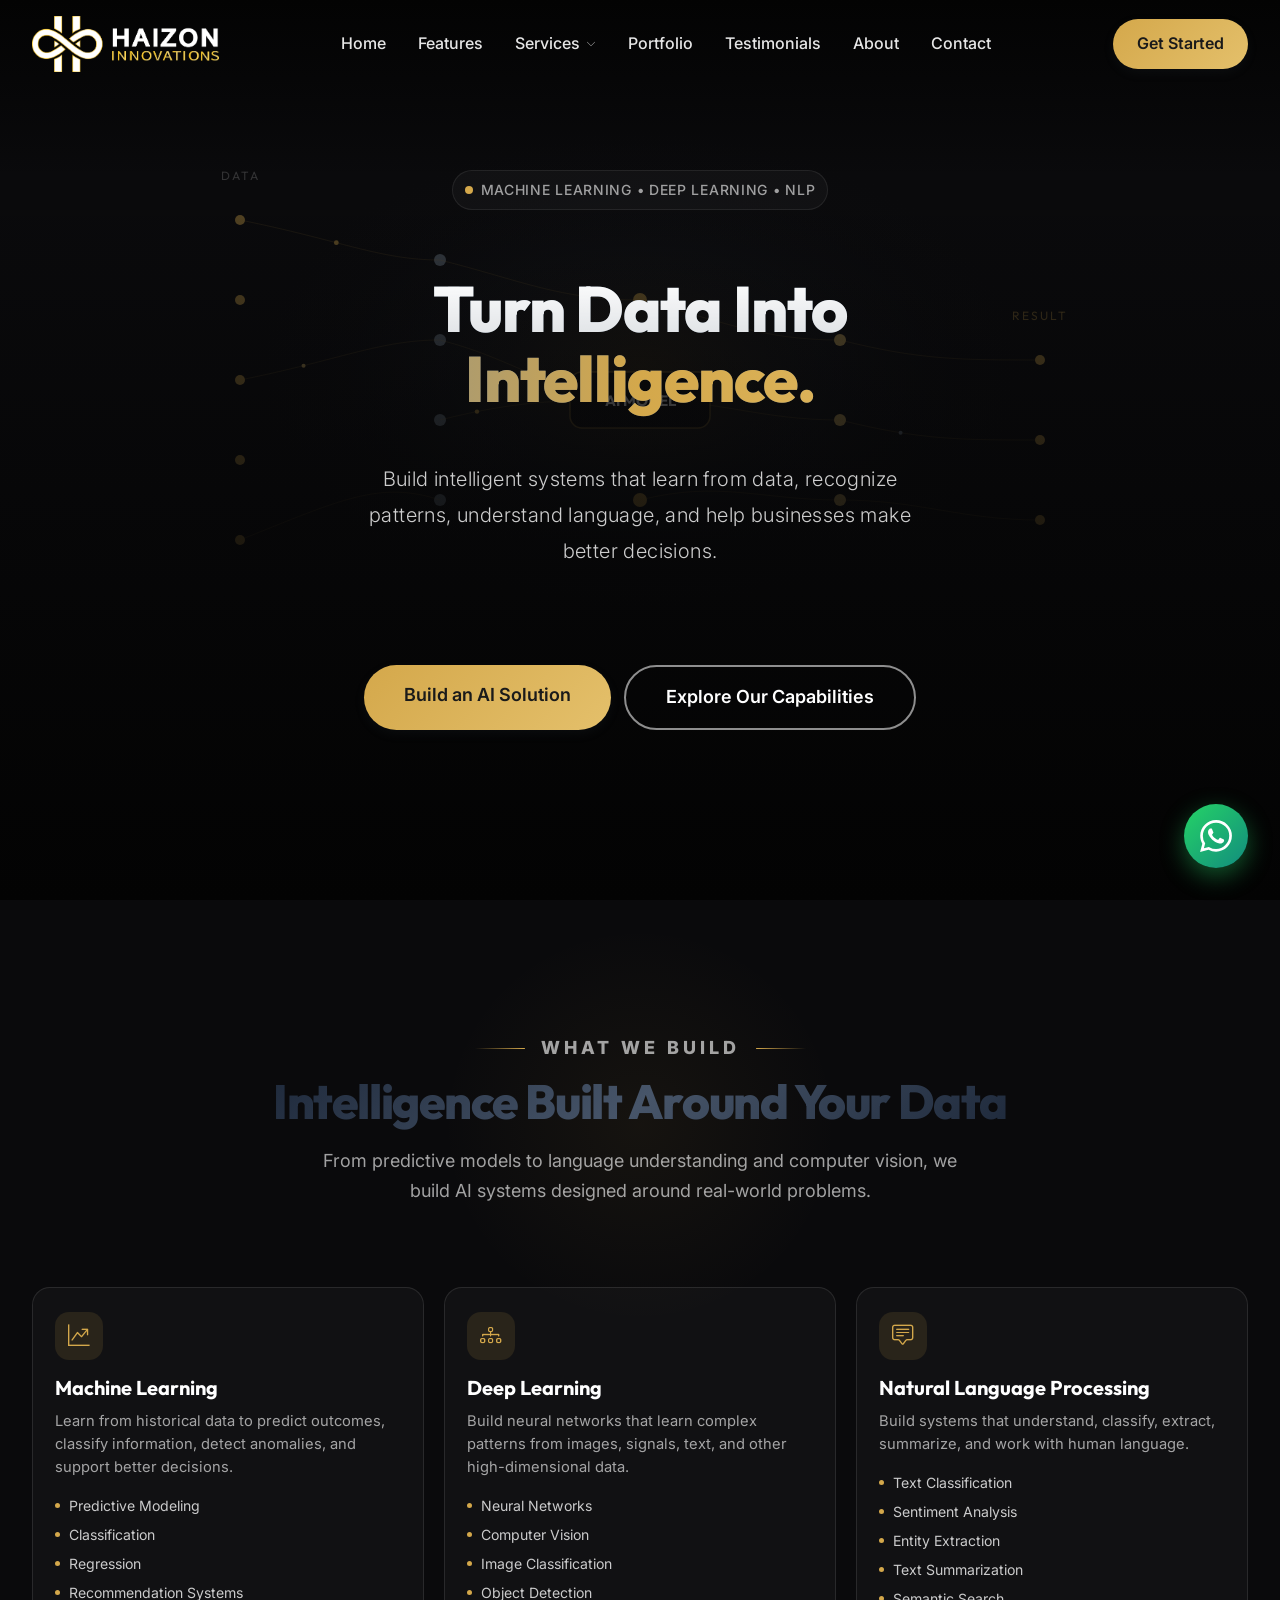
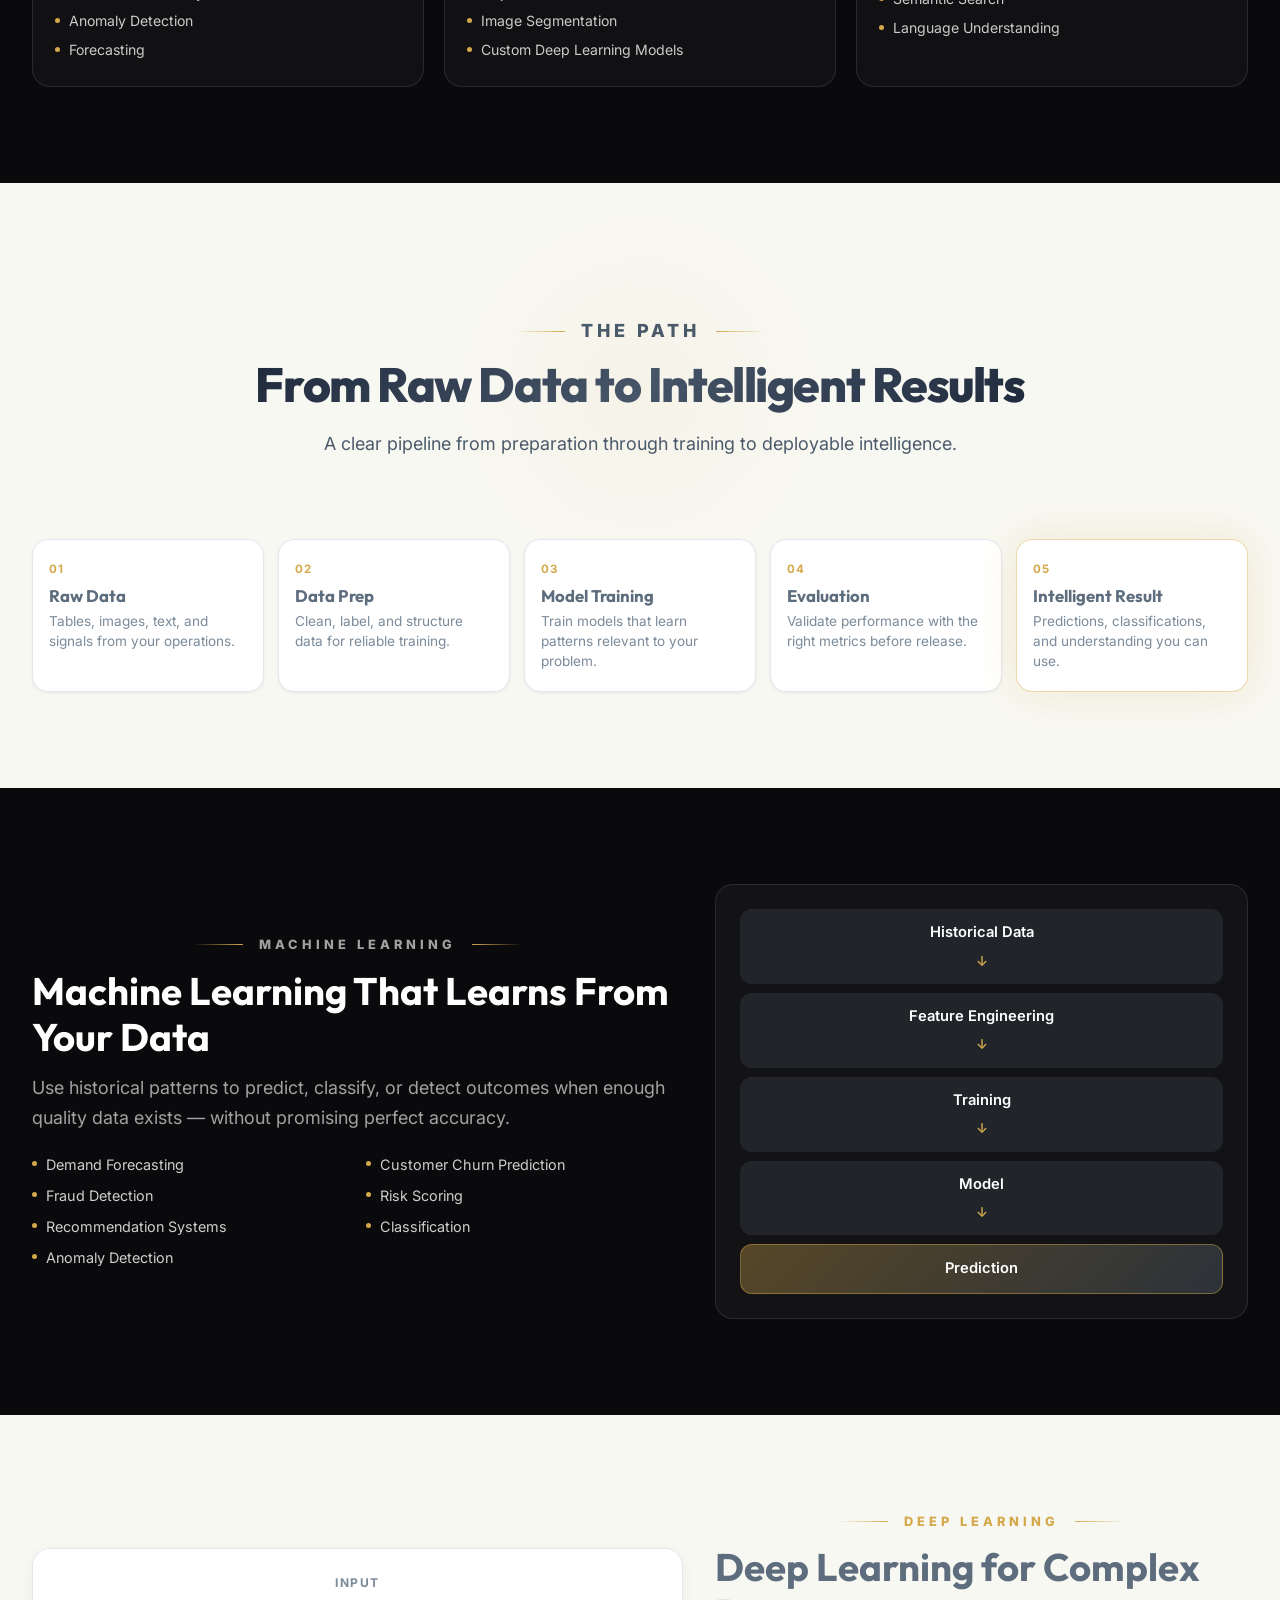
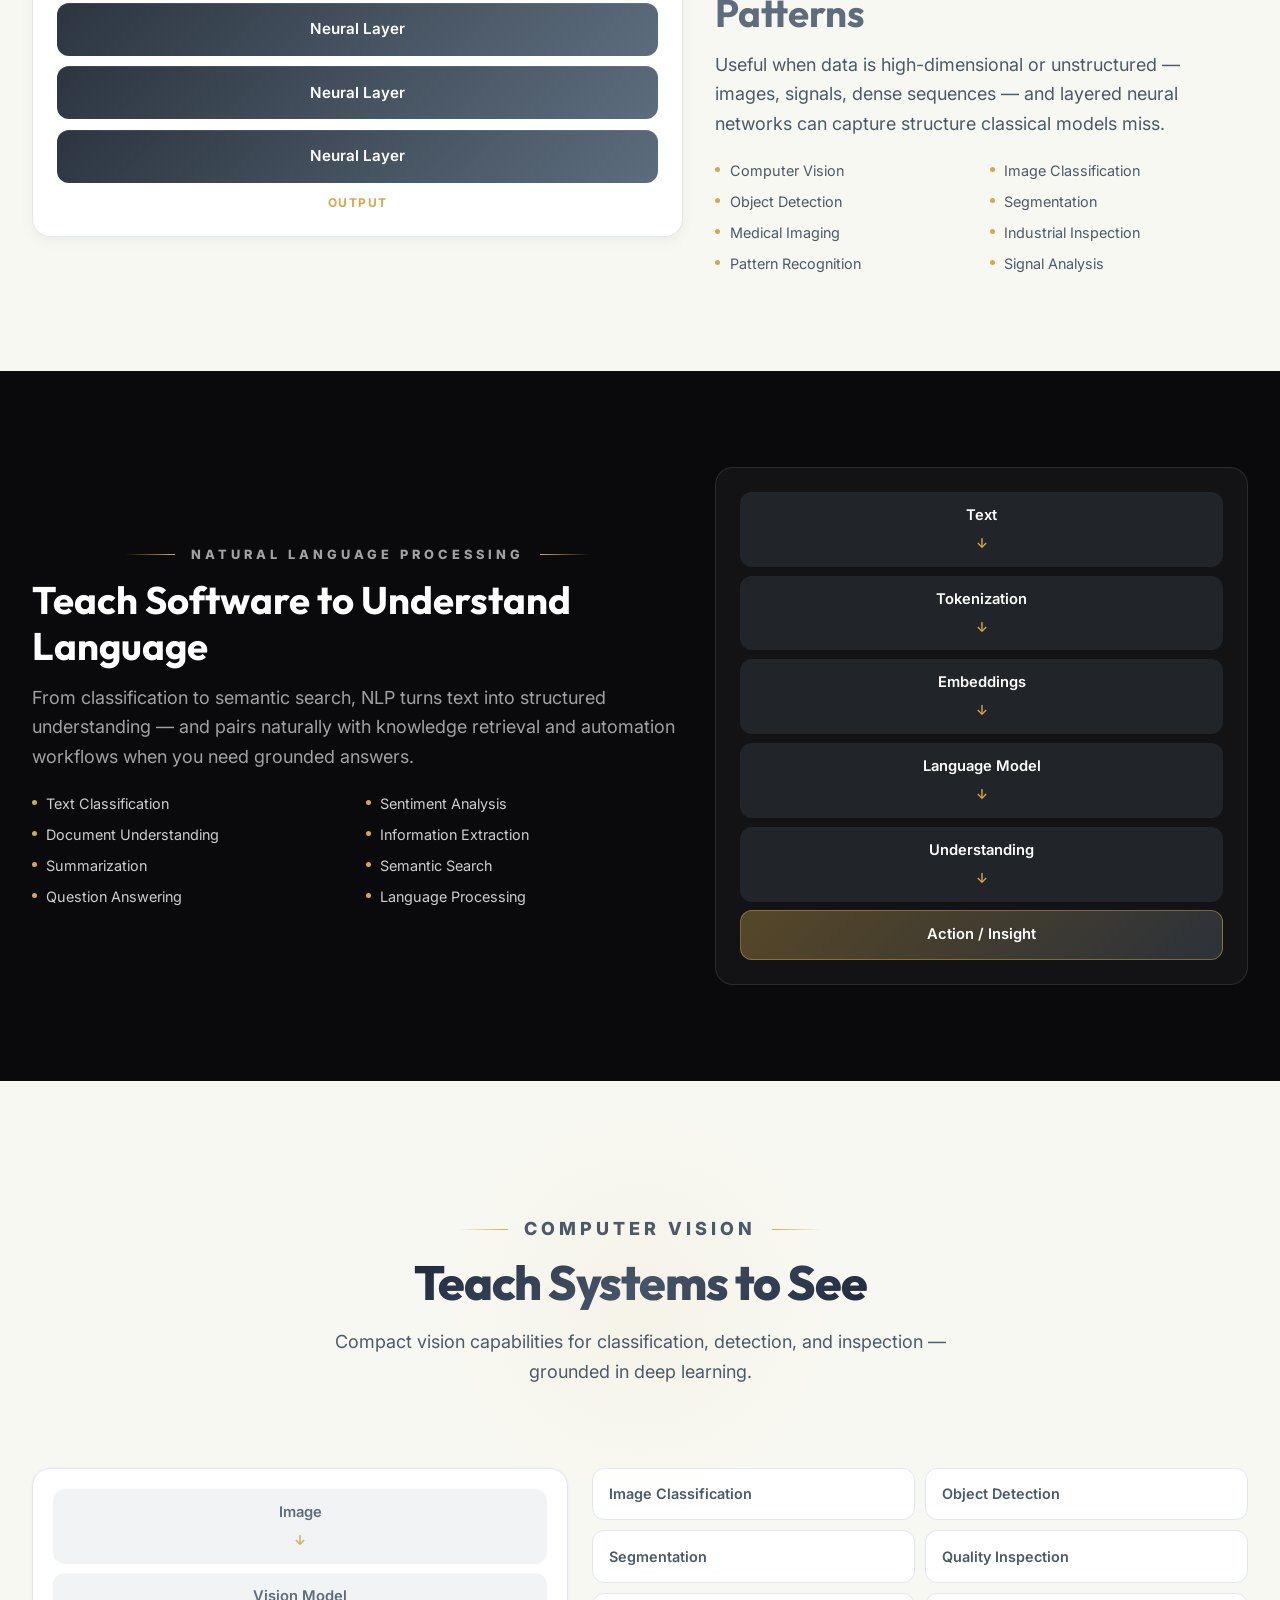
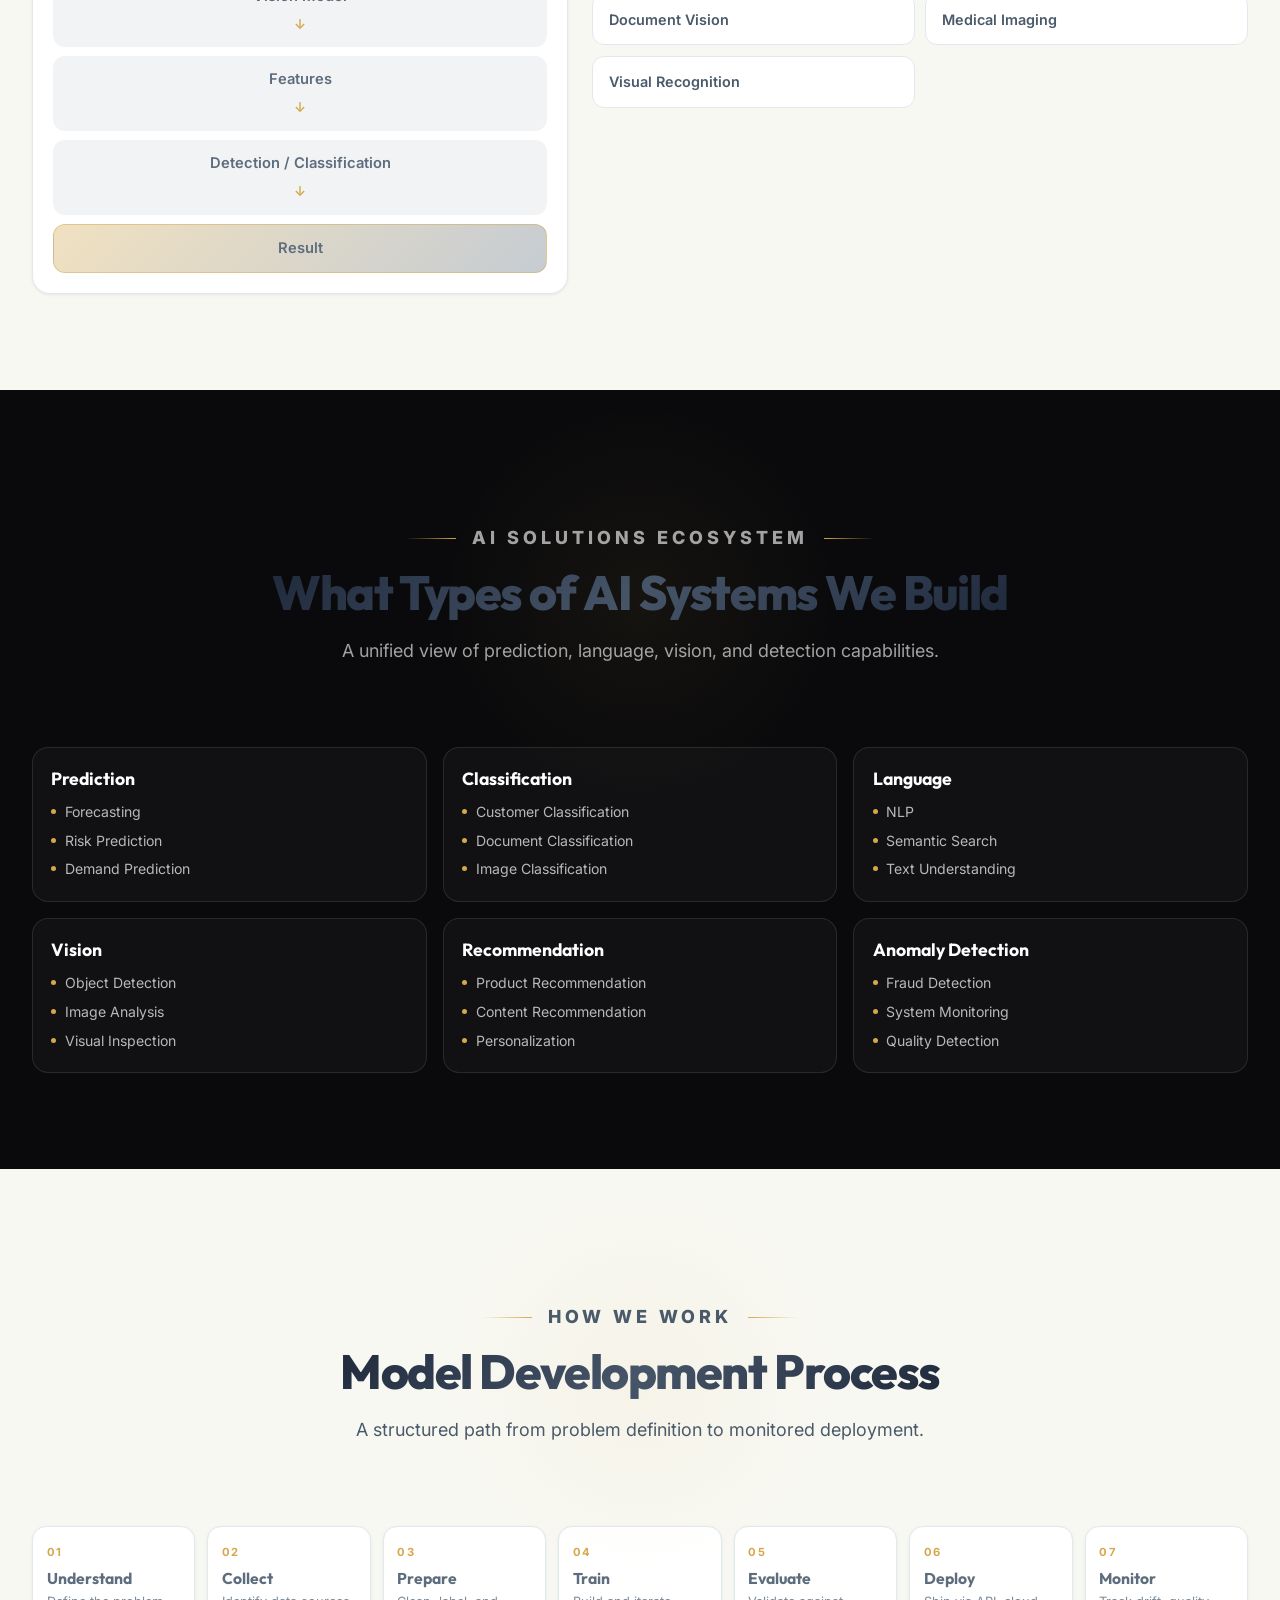
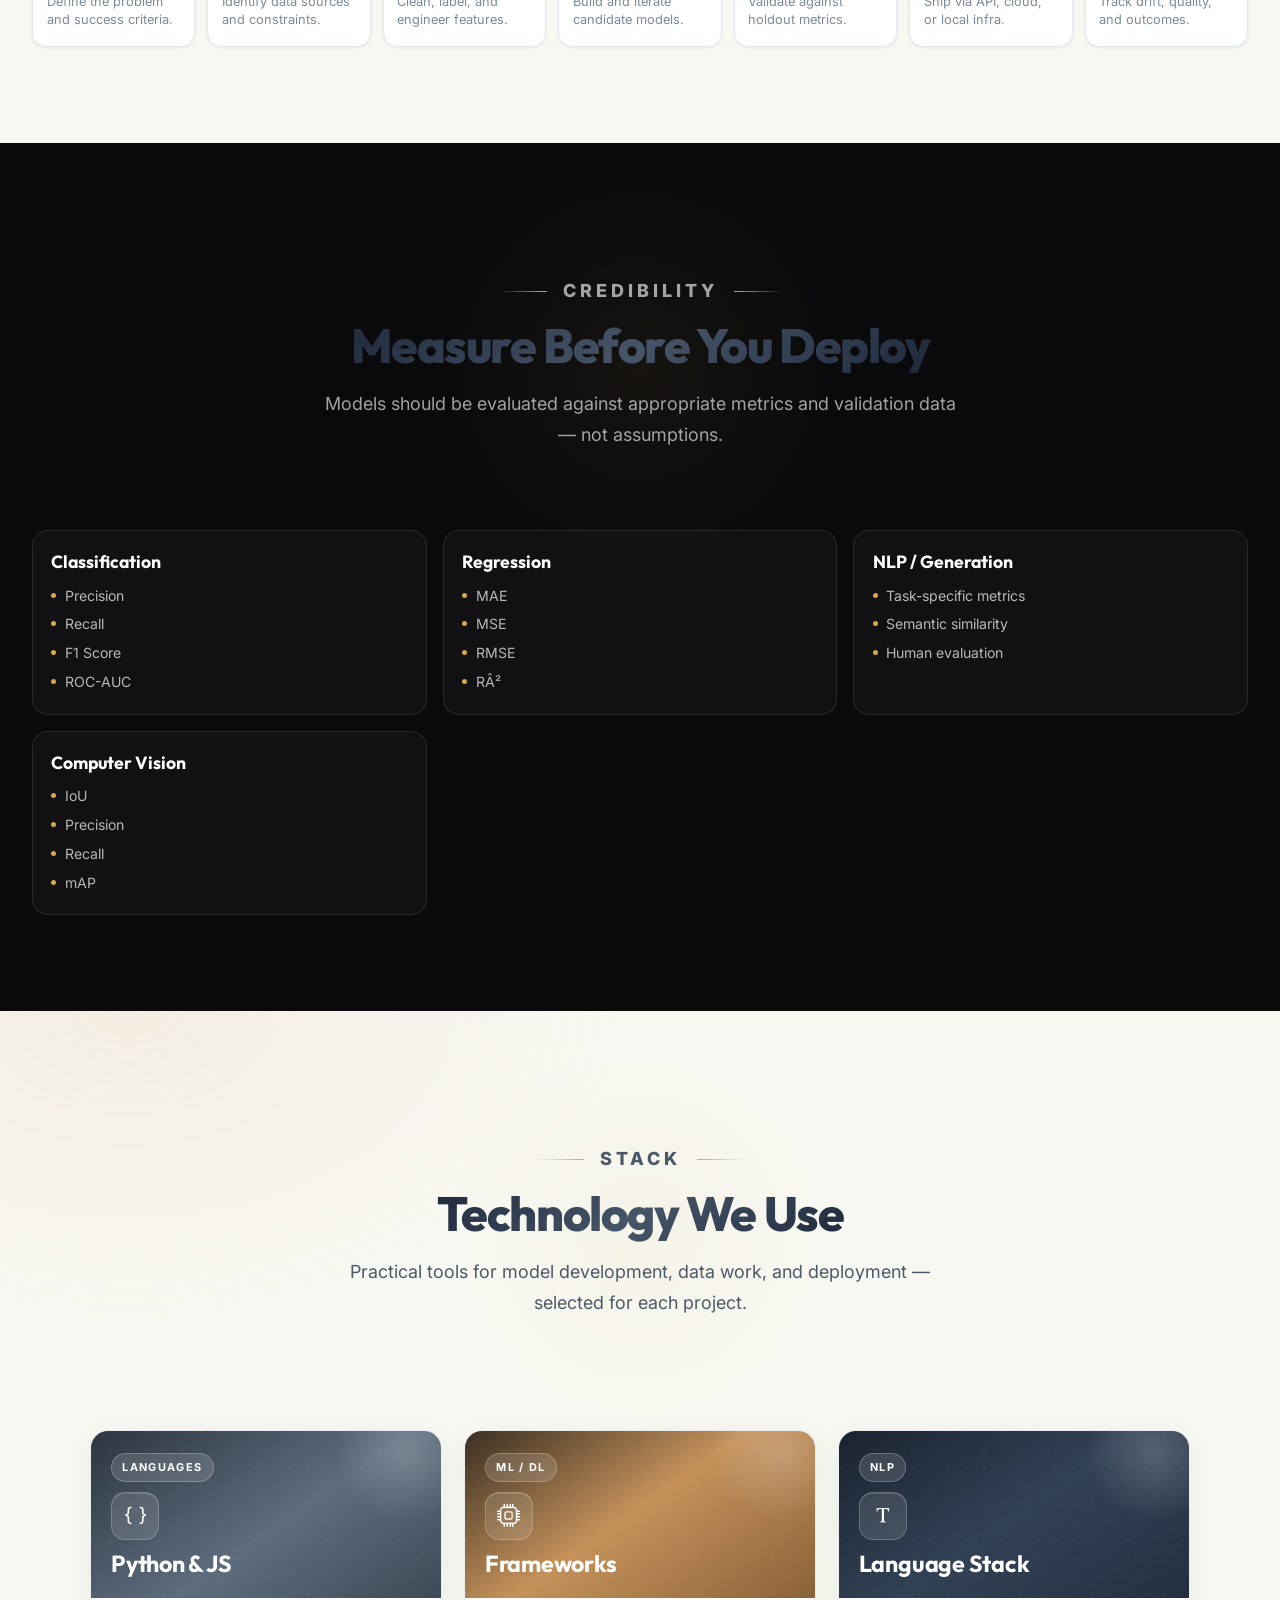
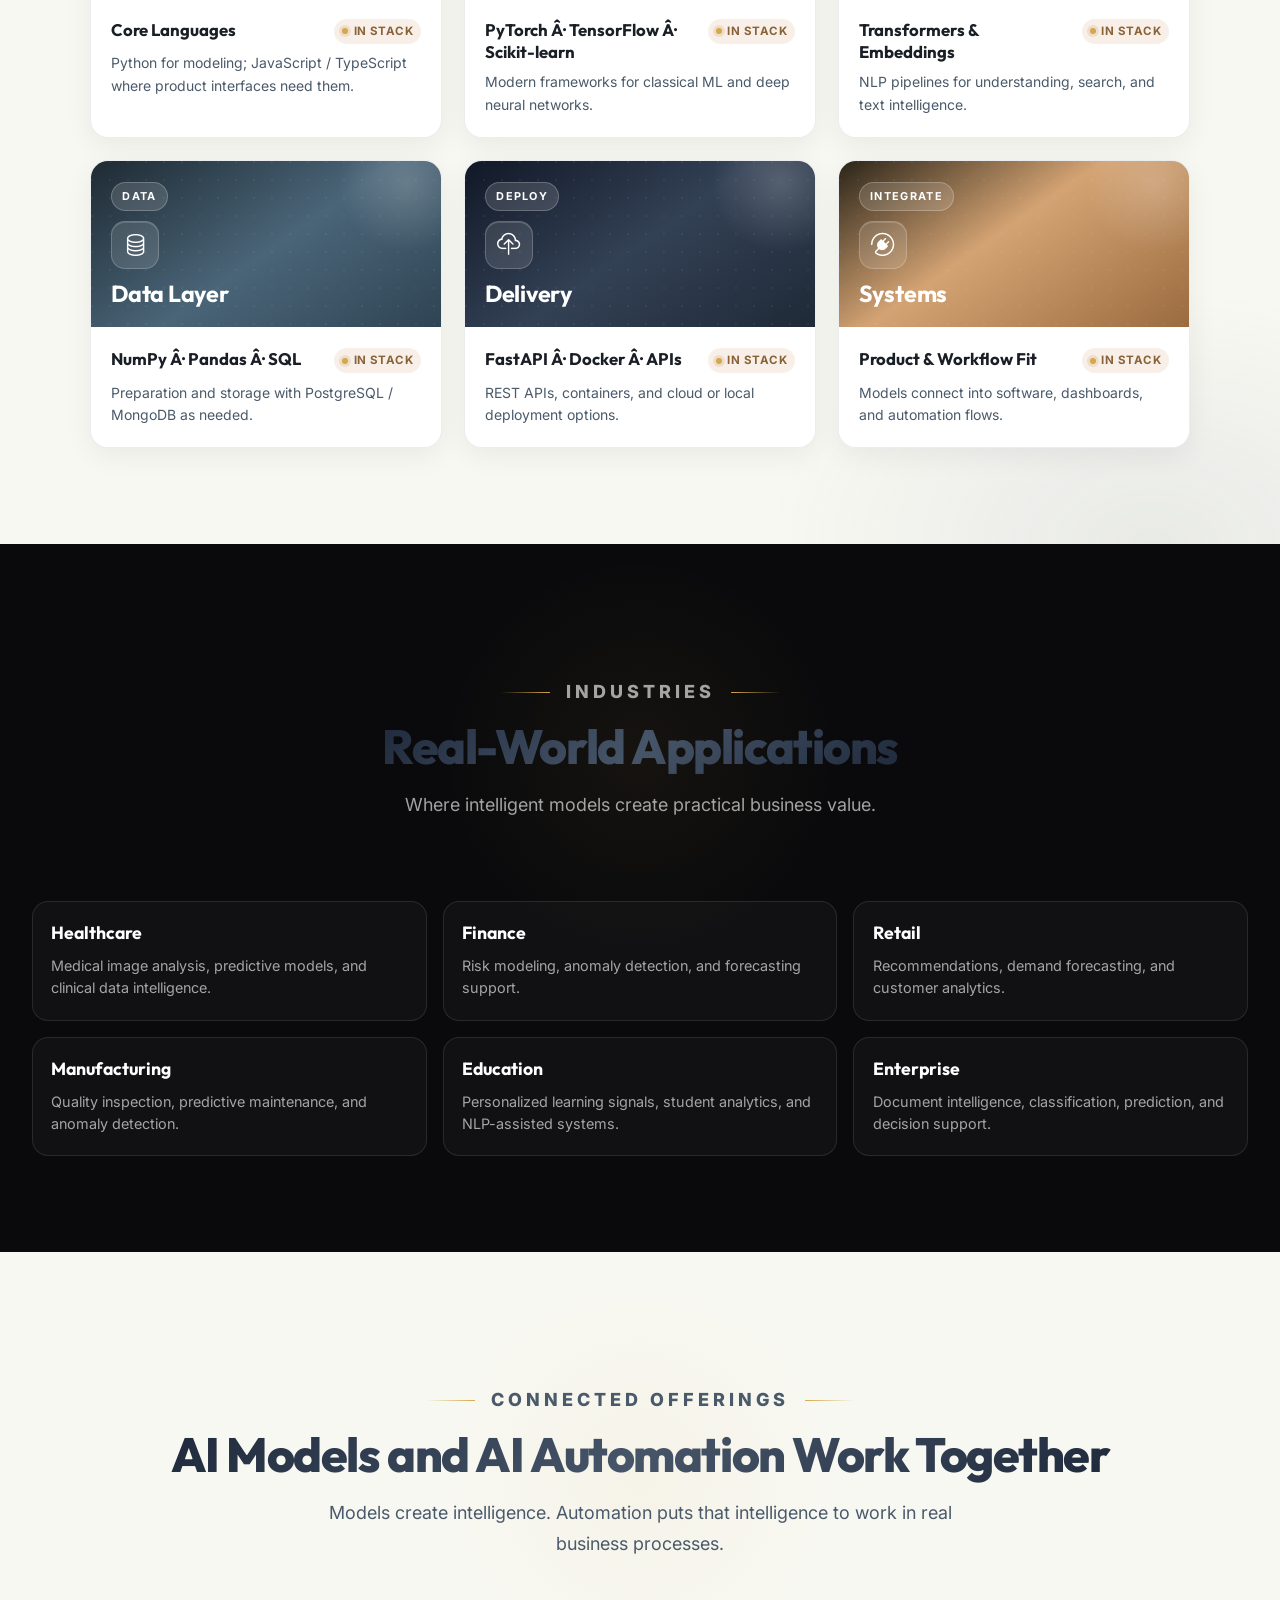
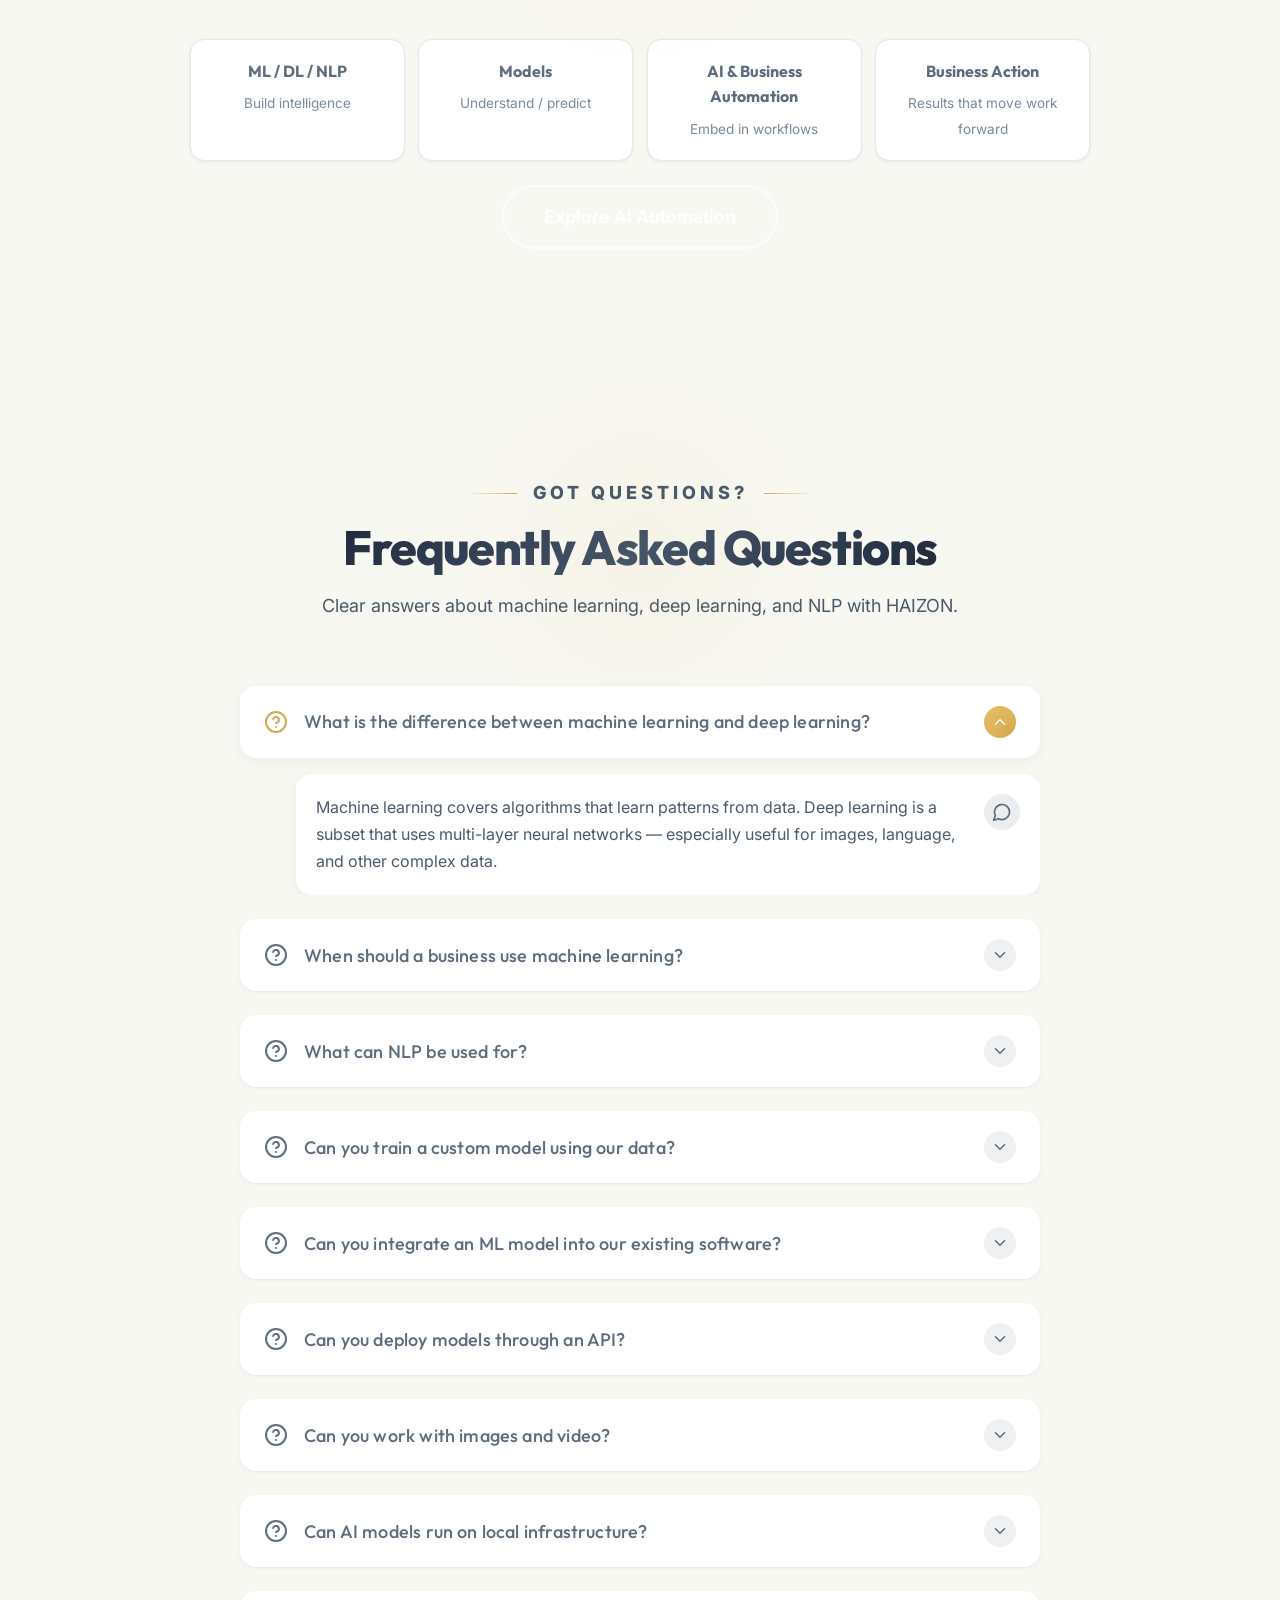
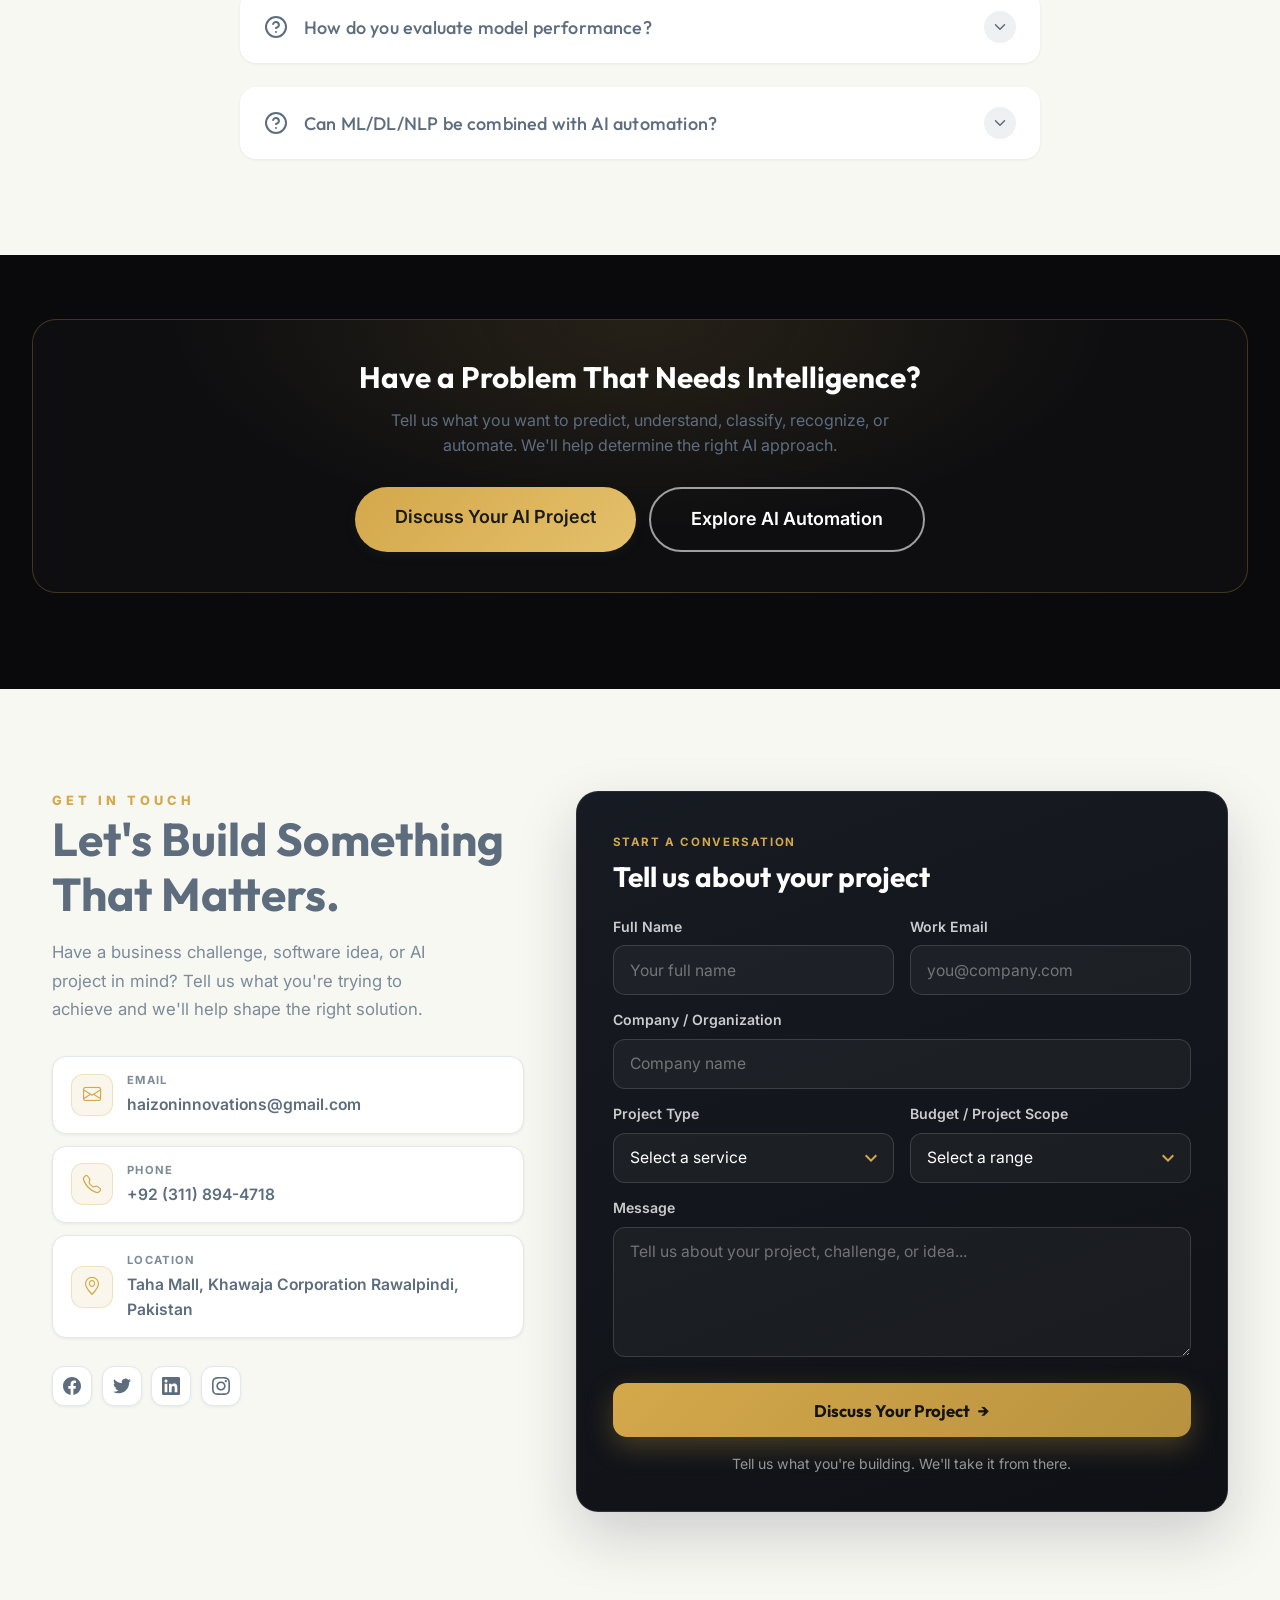
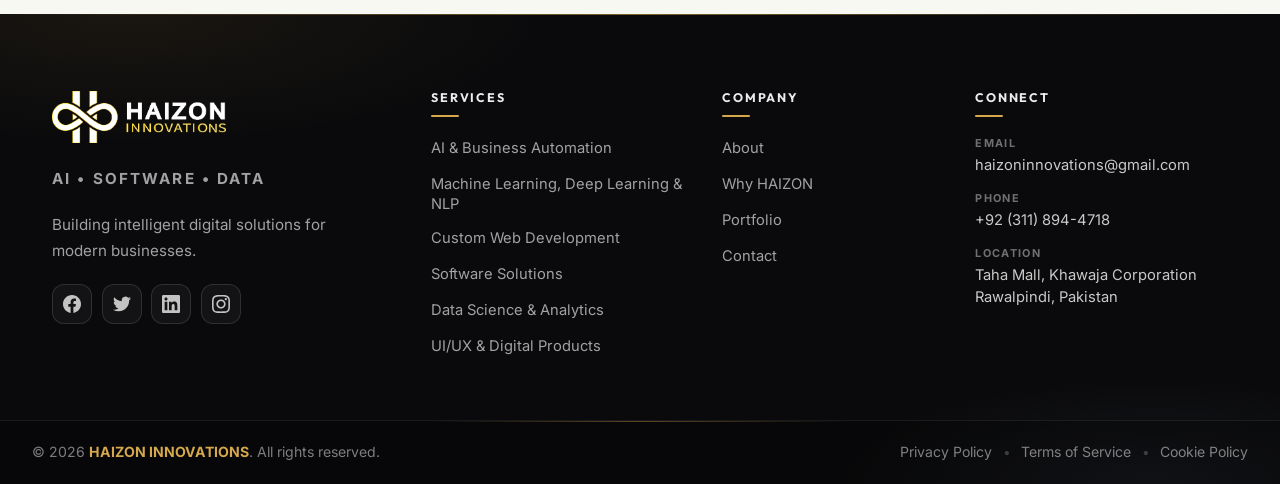
<file: machine-learning.html>
<!DOCTYPE html>
<html lang="en">

<head>
    <meta charset="UTF-8">
    <meta name="viewport" content="width=device-width, initial-scale=1.0">
    <meta name="description"
        content="HAIZON INNOVATIONS - Machine Learning, Deep Learning & NLP. Build intelligent models that learn from data, recognize patterns, understand language, and deliver business value.">
    <meta name="keywords"
        content="machine learning, deep learning, NLP, computer vision, predictive models, HAIZON INNOVATIONS">
    <title>Machine Learning, Deep Learning &amp; NLP | HAIZON INNOVATIONS</title>

    <link rel="preconnect" href="https://fonts.googleapis.com">
    <link rel="preconnect" href="https://fonts.gstatic.com" crossorigin>
    <link
        href="https://fonts.googleapis.com/css2?family=Inter:wght@300;400;500;600;700&family=Outfit:wght@400;500;600;700;800&display=swap"
        rel="stylesheet">
    <link rel="stylesheet" href="https://cdn.jsdelivr.net/npm/bootstrap-icons@1.11.3/font/bootstrap-icons.min.css">
    <link rel="stylesheet" href="index.css">
</head>

<body class="page-ml">
    <nav class="navbar" id="navbar">
        <div class="nav-container">
            <a href="index.html" class="logo">
                <img src="assets/images/logo.png" alt="HAIZON INNOVATIONS" class="logo-img logo" width="224" height="56"
                    decoding="async">
            </a>
            <ul class="nav-links" id="navLinks">
                <li><a href="index.html#home">Home</a></li>
                <li><a href="index.html#features">Features</a></li>
                <li class="nav-dropdown">
                    <a href="index.html#services">Services <svg class="dropdown-arrow" width="10" height="10"
                            viewBox="0 0 16 16" fill="currentColor">
                            <path fill-rule="evenodd"
                                d="M1.646 4.646a.5.5 0 0 1 .708 0L8 10.293l5.646-5.647a.5.5 0 0 1 .708.708l-6 6a.5.5 0 0 1-.708 0l-6-6a.5.5 0 0 1 0-.708z" />
                        </svg></a>
                    <ul class="dropdown-menu">
                        <li><a href="automation.html">AI &amp; Business Automation</a></li>
                        <li><a href="machine-learning.html" aria-current="page">Machine Learning, Deep Learning &amp;
                                NLP</a></li>
                        <li><a href="custom-web-development.html">Custom Web Development</a></li>
                        <li><a href="software-solutions.html">Software Solutions</a></li>
                        <li><a href="data-science.html">Data Science &amp; Analytics</a></li>
                        <li><a href="ui-ux.html">UI/UX &amp; Digital Products</a></li>
                    </ul>
                </li>
                <li><a href="index.html#portfolio">Portfolio</a></li>
                <li><a href="index.html#testimonials">Testimonials</a></li>
                <li><a href="index.html#about">About</a></li>
                <li><a href="#contact">Contact</a></li>
            </ul>
            <a href="#contact" class="nav-cta">Get Started</a>
            <button class="menu-toggle" id="menuToggle" aria-label="Toggle navigation menu" aria-expanded="false">
                <span></span><span></span><span></span>
            </button>
        </div>
    </nav>

    <!-- HERO -->
    <section class="webdev-hero webdev-hero-stable ml-hero" id="home">
        <div class="webdev-hero-background ml-hero-background" id="heroBackground">
            <div class="ml-hero-static" aria-hidden="true">
                <svg class="ml-hero-svg" viewBox="0 0 1440 900" preserveAspectRatio="xMidYMid slice" focusable="false">
                    <defs>
                        <radialGradient id="mlHeroGlow" cx="50%" cy="45%" r="40%">
                            <stop offset="0%" stop-color="#D4A84B" stop-opacity="0.2" />
                            <stop offset="50%" stop-color="#5D6D7E" stop-opacity="0.1" />
                            <stop offset="100%" stop-color="#0a0a0c" stop-opacity="0" />
                        </radialGradient>
                    </defs>
                    <rect width="1440" height="900" fill="#0a0a0c" />
                    <ellipse cx="720" cy="400" rx="480" ry="300" fill="url(#mlHeroGlow)" />
                    <!-- Input nodes -->
                    <g class="ml-hero-nodes" fill="#D4A84B">
                        <circle cx="320" cy="220" r="5" />
                        <circle cx="320" cy="300" r="5" />
                        <circle cx="320" cy="380" r="5" />
                        <circle cx="320" cy="460" r="5" />
                        <circle cx="320" cy="540" r="5" />
                    </g>
                    <g class="ml-hero-nodes" fill="#7B8B9A">
                        <circle cx="520" cy="260" r="6" />
                        <circle cx="520" cy="340" r="6" />
                        <circle cx="520" cy="420" r="6" />
                        <circle cx="520" cy="500" r="6" />
                    </g>
                    <g class="ml-hero-nodes" fill="#D4A84B">
                        <circle cx="720" cy="300" r="7" />
                        <circle cx="720" cy="400" r="7" />
                        <circle cx="720" cy="500" r="7" />
                    </g>
                    <g class="ml-hero-nodes" fill="#E4C06B">
                        <circle cx="920" cy="340" r="6" />
                        <circle cx="920" cy="420" r="6" />
                        <circle cx="920" cy="500" r="6" />
                    </g>
                    <g class="ml-hero-nodes" fill="#D4A84B">
                        <circle cx="1120" cy="360" r="5" />
                        <circle cx="1120" cy="440" r="5" />
                        <circle cx="1120" cy="520" r="5" />
                    </g>
                    <!-- Connections -->
                    <g class="ml-hero-links" stroke="rgba(212,168,75,0.22)" fill="none" stroke-width="1">
                        <path id="mlP1" d="M320,220 C420,240 460,260 520,260" />
                        <path id="mlP2" d="M320,380 C420,360 460,340 520,340" />
                        <path id="mlP3" d="M320,540 C420,500 460,480 520,500" />
                        <path id="mlP4" d="M520,260 C600,280 640,300 720,300" />
                        <path id="mlP5" d="M520,420 C600,400 640,400 720,400" />
                        <path id="mlP6" d="M720,400 C800,400 840,420 920,420" />
                        <path id="mlP7" d="M920,420 C1000,440 1040,440 1120,440" />
                        <path d="M520,340 C600,360 640,400 720,400" />
                        <path d="M720,300 C800,320 840,340 920,340" />
                        <path d="M720,500 C800,480 840,500 920,500" />
                        <path d="M920,340 C1000,360 1040,360 1120,360" />
                        <path d="M920,500 C1000,500 1040,520 1120,520" />
                    </g>
                    <circle class="ml-hero-particle" r="2.4" fill="#D4A84B">
                        <animateMotion dur="8s" repeatCount="indefinite">
                            <mpath href="#mlP1" />
                        </animateMotion>
                    </circle>
                    <circle class="ml-hero-particle" r="2" fill="#E4C06B">
                        <animateMotion dur="9s" repeatCount="indefinite" begin="1s">
                            <mpath href="#mlP2" />
                        </animateMotion>
                    </circle>
                    <circle class="ml-hero-particle" r="2.2" fill="#D4A84B">
                        <animateMotion dur="10s" repeatCount="indefinite" begin="2s">
                            <mpath href="#mlP5" />
                        </animateMotion>
                    </circle>
                    <circle class="ml-hero-particle" r="2" fill="#7B8B9A">
                        <animateMotion dur="11s" repeatCount="indefinite" begin="0.5s">
                            <mpath href="#mlP7" />
                        </animateMotion>
                    </circle>
                    <g transform="translate(720,400)">
                        <rect x="-70" y="-28" width="140" height="56" rx="12" fill="rgba(10,10,12,0.9)"
                            stroke="rgba(212,168,75,0.45)" stroke-width="1.5" />
                        <text text-anchor="middle" y="6" fill="#fff" font-family="Outfit,sans-serif" font-size="15"
                            font-weight="700">AI MODEL</text>
                    </g>
                    <text x="320" y="180" text-anchor="middle" fill="rgba(255,255,255,0.45)"
                        font-family="Outfit,sans-serif" font-size="12" letter-spacing="2">DATA</text>
                    <text x="1120" y="320" text-anchor="middle" fill="rgba(212,168,75,0.7)"
                        font-family="Outfit,sans-serif" font-size="12" letter-spacing="2">RESULT</text>
                </svg>
            </div>
            <video id="heroVideo" class="webdev-hero-video ml-hero-video" muted loop playsinline preload="none"
                aria-hidden="true" disablePictureInPicture hidden></video>
            <div class="webdev-hero-video-overlay ml-hero-overlay"></div>
        </div>
        <div class="webdev-hero-container">
            <div class="webdev-hero-content-wrapper">
                <div class="webdev-hero-badge">
                    <svg class="badge-icon" width="8" height="8" viewBox="0 0 8 8" fill="currentColor">
                        <circle cx="4" cy="4" r="4" />
                    </svg>
                    <span>MACHINE LEARNING • DEEP LEARNING • NLP</span>
                </div>
                <h1 class="webdev-hero-title">
                    <span class="webdev-title-line-1">Turn Data Into</span>
                    <span class="webdev-title-line-2">Intelligence.</span>
                </h1>
                <p class="webdev-hero-description">
                    Build intelligent systems that learn from data, recognize patterns, understand language, and help
                    businesses make better decisions.
                </p>
                <div class="webdev-hero-cta ml-hero-cta">
                    <a href="#contact" class="btn btn-primary">Build an AI Solution</a>
                    <a href="#capabilities" class="btn btn-secondary">Explore Our Capabilities</a>
                </div>
            </div>
        </div>
        <div class="webdev-hero-bottom-overlay"></div>
    </section>

    <!-- WHAT WE BUILD -->
    <section class="ml-section ml-section--dark" id="capabilities">
        <div class="container">
            <div class="section-header ml-header--light">
                <p class="section-subtitle">What We Build</p>
                <h2>Intelligence Built Around Your Data</h2>
                <p>From predictive models to language understanding and computer vision, we build AI systems designed
                    around real-world problems.</p>
            </div>
            <div class="ml-capability-grid">
                <article class="ml-capability-card">
                    <div class="ml-capability-icon" aria-hidden="true"><i class="bi bi-graph-up-arrow"></i></div>
                    <h3>Machine Learning</h3>
                    <p>Learn from historical data to predict outcomes, classify information, detect anomalies, and
                        support better decisions.</p>
                    <ul>
                        <li>Predictive Modeling</li>
                        <li>Classification</li>
                        <li>Regression</li>
                        <li>Recommendation Systems</li>
                        <li>Anomaly Detection</li>
                        <li>Forecasting</li>
                    </ul>
                </article>
                <article class="ml-capability-card">
                    <div class="ml-capability-icon" aria-hidden="true"><i class="bi bi-diagram-3"></i></div>
                    <h3>Deep Learning</h3>
                    <p>Build neural networks that learn complex patterns from images, signals, text, and other
                        high-dimensional data.</p>
                    <ul>
                        <li>Neural Networks</li>
                        <li>Computer Vision</li>
                        <li>Image Classification</li>
                        <li>Object Detection</li>
                        <li>Image Segmentation</li>
                        <li>Custom Deep Learning Models</li>
                    </ul>
                </article>
                <article class="ml-capability-card">
                    <div class="ml-capability-icon" aria-hidden="true"><i class="bi bi-chat-square-text"></i></div>
                    <h3>Natural Language Processing</h3>
                    <p>Build systems that understand, classify, extract, summarize, and work with human language.</p>
                    <ul>
                        <li>Text Classification</li>
                        <li>Sentiment Analysis</li>
                        <li>Entity Extraction</li>
                        <li>Text Summarization</li>
                        <li>Semantic Search</li>
                        <li>Language Understanding</li>
                    </ul>
                </article>
            </div>
        </div>
    </section>

    <!-- DATA TO INTELLIGENCE PIPELINE -->
    <section class="ml-section ml-section--light" id="pipeline">
        <div class="container">
            <div class="section-header">
                <p class="section-subtitle">The Path</p>
                <h2>From Raw Data to Intelligent Results</h2>
                <p>A clear pipeline from preparation through training to deployable intelligence.</p>
            </div>
            <ol class="ml-pipeline" aria-label="Data to intelligence pipeline">
                <li class="ml-pipeline-step">
                    <span class="ml-pipeline-num">01</span>
                    <h3>Raw Data</h3>
                    <p>Tables, images, text, and signals from your operations.</p>
                </li>
                <li class="ml-pipeline-step">
                    <span class="ml-pipeline-num">02</span>
                    <h3>Data Prep</h3>
                    <p>Clean, label, and structure data for reliable training.</p>
                </li>
                <li class="ml-pipeline-step">
                    <span class="ml-pipeline-num">03</span>
                    <h3>Model Training</h3>
                    <p>Train models that learn patterns relevant to your problem.</p>
                </li>
                <li class="ml-pipeline-step">
                    <span class="ml-pipeline-num">04</span>
                    <h3>Evaluation</h3>
                    <p>Validate performance with the right metrics before release.</p>
                </li>
                <li class="ml-pipeline-step ml-pipeline-step--result">
                    <span class="ml-pipeline-num">05</span>
                    <h3>Intelligent Result</h3>
                    <p>Predictions, classifications, and understanding you can use.</p>
                </li>
            </ol>
        </div>
    </section>

    <!-- MACHINE LEARNING -->
    <section class="ml-section ml-section--dark ml-split" id="machine-learning">
        <div class="container">
            <div class="ml-split-grid">
                <div class="ml-split-copy">
                    <p class="section-subtitle">Machine Learning</p>
                    <h2>Machine Learning That Learns From Your Data</h2>
                    <p>Use historical patterns to predict, classify, or detect outcomes when enough quality data exists
                        — without promising perfect accuracy.</p>
                    <ul class="ml-app-list">
                        <li>Demand Forecasting</li>
                        <li>Customer Churn Prediction</li>
                        <li>Fraud Detection</li>
                        <li>Risk Scoring</li>
                        <li>Recommendation Systems</li>
                        <li>Classification</li>
                        <li>Anomaly Detection</li>
                    </ul>
                </div>
                <div class="ml-flow-card" aria-hidden="true">
                    <div class="ml-flow-steps">
                        <span>Historical Data</span>
                        <span>Feature Engineering</span>
                        <span>Training</span>
                        <span>Model</span>
                        <span class="ml-flow-end">Prediction</span>
                    </div>
                </div>
            </div>
        </div>
    </section>

    <!-- DEEP LEARNING -->
    <section class="ml-section ml-section--light ml-split" id="deep-learning">
        <div class="container">
            <div class="ml-split-grid ml-split-grid--reverse">
                <div class="ml-split-copy">
                    <p class="section-subtitle">Deep Learning</p>
                    <h2>Deep Learning for Complex Patterns</h2>
                    <p>Useful when data is high-dimensional or unstructured — images, signals, dense sequences — and
                        layered neural networks can capture structure classical models miss.</p>
                    <ul class="ml-app-list ml-app-list--dark">
                        <li>Computer Vision</li>
                        <li>Image Classification</li>
                        <li>Object Detection</li>
                        <li>Segmentation</li>
                        <li>Medical Imaging</li>
                        <li>Industrial Inspection</li>
                        <li>Pattern Recognition</li>
                        <li>Signal Analysis</li>
                    </ul>
                </div>
                <div class="ml-layers-card" aria-hidden="true">
                    <span class="ml-layers-label">INPUT</span>
                    <div class="ml-layer">Neural Layer</div>
                    <div class="ml-layer">Neural Layer</div>
                    <div class="ml-layer">Neural Layer</div>
                    <span class="ml-layers-label ml-layers-label--out">OUTPUT</span>
                </div>
            </div>
        </div>
    </section>

    <!-- NLP -->
    <section class="ml-section ml-section--dark ml-split" id="nlp">
        <div class="container">
            <div class="ml-split-grid">
                <div class="ml-split-copy">
                    <p class="section-subtitle">Natural Language Processing</p>
                    <h2>Teach Software to Understand Language</h2>
                    <p>From classification to semantic search, NLP turns text into structured understanding — and pairs
                        naturally with knowledge retrieval and automation workflows when you need grounded answers.</p>
                    <ul class="ml-app-list">
                        <li>Text Classification</li>
                        <li>Sentiment Analysis</li>
                        <li>Document Understanding</li>
                        <li>Information Extraction</li>
                        <li>Summarization</li>
                        <li>Semantic Search</li>
                        <li>Question Answering</li>
                        <li>Language Processing</li>
                    </ul>
                </div>
                <div class="ml-nlp-card" aria-hidden="true">
                    <div class="ml-nlp-steps">
                        <span>Text</span>
                        <span>Tokenization</span>
                        <span>Embeddings</span>
                        <span>Language Model</span>
                        <span>Understanding</span>
                        <span class="ml-flow-end">Action / Insight</span>
                    </div>
                </div>
            </div>
        </div>
    </section>

    <!-- COMPUTER VISION -->
    <section class="ml-section ml-section--light" id="vision">
        <div class="container">
            <div class="section-header">
                <p class="section-subtitle">Computer Vision</p>
                <h2>Teach Systems to See</h2>
                <p>Compact vision capabilities for classification, detection, and inspection — grounded in deep
                    learning.</p>
            </div>
            <div class="ml-vision-layout">
                <div class="ml-vision-flow" aria-hidden="true">
                    <span>Image</span>
                    <span>Vision Model</span>
                    <span>Features</span>
                    <span>Detection / Classification</span>
                    <span class="ml-flow-end">Result</span>
                </div>
                <ul class="ml-vision-apps">
                    <li>Image Classification</li>
                    <li>Object Detection</li>
                    <li>Segmentation</li>
                    <li>Quality Inspection</li>
                    <li>Document Vision</li>
                    <li>Medical Imaging</li>
                    <li>Visual Recognition</li>
                </ul>
            </div>
        </div>
    </section>

    <!-- AI ECOSYSTEM -->
    <section class="ml-section ml-section--dark" id="ecosystem">
        <div class="container">
            <div class="section-header ml-header--light">
                <p class="section-subtitle">AI Solutions Ecosystem</p>
                <h2>What Types of AI Systems We Build</h2>
                <p>A unified view of prediction, language, vision, and detection capabilities.</p>
            </div>
            <div class="ml-ecosystem-grid">
                <article class="ml-eco-card">
                    <h3>Prediction</h3>
                    <ul>
                        <li>Forecasting</li>
                        <li>Risk Prediction</li>
                        <li>Demand Prediction</li>
                    </ul>
                </article>
                <article class="ml-eco-card">
                    <h3>Classification</h3>
                    <ul>
                        <li>Customer Classification</li>
                        <li>Document Classification</li>
                        <li>Image Classification</li>
                    </ul>
                </article>
                <article class="ml-eco-card">
                    <h3>Language</h3>
                    <ul>
                        <li>NLP</li>
                        <li>Semantic Search</li>
                        <li>Text Understanding</li>
                    </ul>
                </article>
                <article class="ml-eco-card">
                    <h3>Vision</h3>
                    <ul>
                        <li>Object Detection</li>
                        <li>Image Analysis</li>
                        <li>Visual Inspection</li>
                    </ul>
                </article>
                <article class="ml-eco-card">
                    <h3>Recommendation</h3>
                    <ul>
                        <li>Product Recommendation</li>
                        <li>Content Recommendation</li>
                        <li>Personalization</li>
                    </ul>
                </article>
                <article class="ml-eco-card">
                    <h3>Anomaly Detection</h3>
                    <ul>
                        <li>Fraud Detection</li>
                        <li>System Monitoring</li>
                        <li>Quality Detection</li>
                    </ul>
                </article>
            </div>
        </div>
    </section>

    <!-- PROCESS -->
    <section class="ml-section ml-section--light" id="process">
        <div class="container">
            <div class="section-header">
                <p class="section-subtitle">How We Work</p>
                <h2>Model Development Process</h2>
                <p>A structured path from problem definition to monitored deployment.</p>
            </div>
            <ol class="ml-process-steps">
                <li><span class="ml-process-num">01</span>
                    <h3>Understand</h3>
                    <p>Define the problem and success criteria.</p>
                </li>
                <li><span class="ml-process-num">02</span>
                    <h3>Collect</h3>
                    <p>Identify data sources and constraints.</p>
                </li>
                <li><span class="ml-process-num">03</span>
                    <h3>Prepare</h3>
                    <p>Clean, label, and engineer features.</p>
                </li>
                <li><span class="ml-process-num">04</span>
                    <h3>Train</h3>
                    <p>Build and iterate candidate models.</p>
                </li>
                <li><span class="ml-process-num">05</span>
                    <h3>Evaluate</h3>
                    <p>Validate against holdout metrics.</p>
                </li>
                <li><span class="ml-process-num">06</span>
                    <h3>Deploy</h3>
                    <p>Ship via API, cloud, or local infra.</p>
                </li>
                <li><span class="ml-process-num">07</span>
                    <h3>Monitor</h3>
                    <p>Track drift, quality, and outcomes.</p>
                </li>
            </ol>
        </div>
    </section>

    <!-- EVALUATION -->
    <section class="ml-section ml-section--dark" id="evaluation">
        <div class="container">
            <div class="section-header ml-header--light">
                <p class="section-subtitle">Credibility</p>
                <h2>Measure Before You Deploy</h2>
                <p>Models should be evaluated against appropriate metrics and validation data — not assumptions.</p>
            </div>
            <div class="ml-eval-grid">
                <article class="ml-eval-card">
                    <h3>Classification</h3>
                    <ul>
                        <li>Precision</li>
                        <li>Recall</li>
                        <li>F1 Score</li>
                        <li>ROC-AUC</li>
                    </ul>
                </article>
                <article class="ml-eval-card">
                    <h3>Regression</h3>
                    <ul>
                        <li>MAE</li>
                        <li>MSE</li>
                        <li>RMSE</li>
                        <li>RÂ²</li>
                    </ul>
                </article>
                <article class="ml-eval-card">
                    <h3>NLP / Generation</h3>
                    <ul>
                        <li>Task-specific metrics</li>
                        <li>Semantic similarity</li>
                        <li>Human evaluation</li>
                    </ul>
                </article>
                <article class="ml-eval-card">
                    <h3>Computer Vision</h3>
                    <ul>
                        <li>IoU</li>
                        <li>Precision</li>
                        <li>Recall</li>
                        <li>mAP</li>
                    </ul>
                </article>
            </div>
        </div>
    </section>

    <!-- TECHNOLOGY -->
    <section class="apage-tech ml-tech" id="technology">
        <div class="container">
            <div class="section-header apage-tech-header">
                <p class="section-subtitle">Stack</p>
                <h2>Technology We Use</h2>
                <p>Practical tools for model development, data work, and deployment — selected for each project.</p>
            </div>
            <div class="apage-tech-grid">
                <article class="apage-stack-card">
                    <div class="apage-stack-visual apage-stack-visual--llm">
                        <span class="apage-stack-tag">Languages</span>
                        <div class="apage-stack-mark" aria-hidden="true"><i class="bi bi-braces"></i></div>
                        <h3 class="apage-stack-name">Python &amp; JS</h3>
                    </div>
                    <div class="apage-stack-body">
                        <div class="apage-stack-body-head">
                            <h4>Core Languages</h4><span class="apage-stack-status">In stack</span>
                        </div>
                        <p>Python for modeling; JavaScript / TypeScript where product interfaces need them.</p>
                    </div>
                </article>
                <article class="apage-stack-card">
                    <div class="apage-stack-visual apage-stack-visual--agents">
                        <span class="apage-stack-tag">ML / DL</span>
                        <div class="apage-stack-mark" aria-hidden="true"><i class="bi bi-cpu"></i></div>
                        <h3 class="apage-stack-name">Frameworks</h3>
                    </div>
                    <div class="apage-stack-body">
                        <div class="apage-stack-body-head">
                            <h4>PyTorch Â· TensorFlow Â· Scikit-learn</h4><span class="apage-stack-status">In
                                stack</span>
                        </div>
                        <p>Modern frameworks for classical ML and deep neural networks.</p>
                    </div>
                </article>
                <article class="apage-stack-card">
                    <div class="apage-stack-visual apage-stack-visual--rag">
                        <span class="apage-stack-tag">NLP</span>
                        <div class="apage-stack-mark" aria-hidden="true"><i class="bi bi-fonts"></i></div>
                        <h3 class="apage-stack-name">Language Stack</h3>
                    </div>
                    <div class="apage-stack-body">
                        <div class="apage-stack-body-head">
                            <h4>Transformers &amp; Embeddings</h4><span class="apage-stack-status">In stack</span>
                        </div>
                        <p>NLP pipelines for understanding, search, and text intelligence.</p>
                    </div>
                </article>
                <article class="apage-stack-card">
                    <div class="apage-stack-visual apage-stack-visual--vector">
                        <span class="apage-stack-tag">Data</span>
                        <div class="apage-stack-mark" aria-hidden="true"><i class="bi bi-database"></i></div>
                        <h3 class="apage-stack-name">Data Layer</h3>
                    </div>
                    <div class="apage-stack-body">
                        <div class="apage-stack-body-head">
                            <h4>NumPy Â· Pandas Â· SQL</h4><span class="apage-stack-status">In stack</span>
                        </div>
                        <p>Preparation and storage with PostgreSQL / MongoDB as needed.</p>
                    </div>
                </article>
                <article class="apage-stack-card">
                    <div class="apage-stack-visual apage-stack-visual--api">
                        <span class="apage-stack-tag">Deploy</span>
                        <div class="apage-stack-mark" aria-hidden="true"><i class="bi bi-cloud-upload"></i></div>
                        <h3 class="apage-stack-name">Delivery</h3>
                    </div>
                    <div class="apage-stack-body">
                        <div class="apage-stack-body-head">
                            <h4>FastAPI Â· Docker Â· APIs</h4><span class="apage-stack-status">In stack</span>
                        </div>
                        <p>REST APIs, containers, and cloud or local deployment options.</p>
                    </div>
                </article>
                <article class="apage-stack-card">
                    <div class="apage-stack-visual apage-stack-visual--flow">
                        <span class="apage-stack-tag">Integrate</span>
                        <div class="apage-stack-mark" aria-hidden="true"><i class="bi bi-plugin"></i></div>
                        <h3 class="apage-stack-name">Systems</h3>
                    </div>
                    <div class="apage-stack-body">
                        <div class="apage-stack-body-head">
                            <h4>Product &amp; Workflow Fit</h4><span class="apage-stack-status">In stack</span>
                        </div>
                        <p>Models connect into software, dashboards, and automation flows.</p>
                    </div>
                </article>
            </div>
        </div>
    </section>

    <!-- APPLICATIONS -->
    <section class="ml-section ml-section--dark" id="applications">
        <div class="container">
            <div class="section-header ml-header--light">
                <p class="section-subtitle">Industries</p>
                <h2>Real-World Applications</h2>
                <p>Where intelligent models create practical business value.</p>
            </div>
            <div class="ml-app-grid">
                <article class="ml-app-card">
                    <h3>Healthcare</h3>
                    <p>Medical image analysis, predictive models, and clinical data intelligence.</p>
                </article>
                <article class="ml-app-card">
                    <h3>Finance</h3>
                    <p>Risk modeling, anomaly detection, and forecasting support.</p>
                </article>
                <article class="ml-app-card">
                    <h3>Retail</h3>
                    <p>Recommendations, demand forecasting, and customer analytics.</p>
                </article>
                <article class="ml-app-card">
                    <h3>Manufacturing</h3>
                    <p>Quality inspection, predictive maintenance, and anomaly detection.</p>
                </article>
                <article class="ml-app-card">
                    <h3>Education</h3>
                    <p>Personalized learning signals, student analytics, and NLP-assisted systems.</p>
                </article>
                <article class="ml-app-card">
                    <h3>Enterprise</h3>
                    <p>Document intelligence, classification, prediction, and decision support.</p>
                </article>
            </div>
        </div>
    </section>

    <!-- ML + AUTOMATION -->
    <section class="ml-section ml-section--light" id="with-automation">
        <div class="container">
            <div class="section-header">
                <p class="section-subtitle">Connected Offerings</p>
                <h2>AI Models and AI Automation Work Together</h2>
                <p>Models create intelligence. Automation puts that intelligence to work in real business processes.</p>
            </div>
            <ol class="ml-bridge" aria-label="How ML and automation connect">
                <li><strong>ML / DL / NLP</strong><span>Build intelligence</span></li>
                <li><strong>Models</strong><span>Understand / predict</span></li>
                <li><strong>AI &amp; Business Automation</strong><span>Embed in workflows</span></li>
                <li><strong>Business Action</strong><span>Results that move work forward</span></li>
            </ol>
            <div class="ml-bridge-cta">
                <a href="automation.html" class="btn btn-secondary">Explore AI Automation</a>
            </div>
        </div>
    </section>

    <!-- FAQ -->
    <section class="webdev-faq ml-faq">
        <div class="container">
            <div class="section-header">
                <p class="section-subtitle">Got Questions?</p>
                <h2>Frequently Asked Questions</h2>
                <p>Clear answers about machine learning, deep learning, and NLP with HAIZON.</p>
            </div>
            <div class="faq-accordion" id="faqAccordion">
                <div class="faq-accordion-item active">
                    <button class="faq-accordion-trigger" aria-expanded="true">
                        <div class="faq-trigger-content">
                            <svg class="faq-help-icon" viewBox="0 0 24 24" fill="none" stroke="currentColor"
                                stroke-width="2" stroke-linecap="round" stroke-linejoin="round">
                                <circle cx="12" cy="12" r="10" />
                                <path d="M9.09 9a3 3 0 0 1 5.83 1c0 2-3 3-3 3" />
                                <path d="M12 17h.01" />
                            </svg>
                            <span class="faq-question-text">What is the difference between machine learning and deep
                                learning?</span>
                        </div>
                        <div class="faq-chevron-wrap"><svg class="faq-chevron" viewBox="0 0 24 24" fill="none"
                                stroke="currentColor" stroke-width="2" stroke-linecap="round" stroke-linejoin="round">
                                <path d="m6 9 6 6 6-6" />
                            </svg></div>
                    </button>
                    <div class="faq-accordion-content">
                        <div class="faq-answer-wrapper">
                            <div class="faq-answer-card">
                                <p>Machine learning covers algorithms that learn patterns from data. Deep learning is a
                                    subset that uses multi-layer neural networks — especially useful for images,
                                    language, and other complex data.</p>
                                <div class="faq-message-icon-wrap"><svg class="faq-message-icon" viewBox="0 0 24 24"
                                        fill="none" stroke="currentColor" stroke-width="2" stroke-linecap="round"
                                        stroke-linejoin="round">
                                        <path d="M7.9 20A9 9 0 1 0 4 16.1L2 22Z" />
                                    </svg></div>
                            </div>
                        </div>
                    </div>
                </div>
                <div class="faq-accordion-item">
                    <button class="faq-accordion-trigger" aria-expanded="false">
                        <div class="faq-trigger-content">
                            <svg class="faq-help-icon" viewBox="0 0 24 24" fill="none" stroke="currentColor"
                                stroke-width="2" stroke-linecap="round" stroke-linejoin="round">
                                <circle cx="12" cy="12" r="10" />
                                <path d="M9.09 9a3 3 0 0 1 5.83 1c0 2-3 3-3 3" />
                                <path d="M12 17h.01" />
                            </svg>
                            <span class="faq-question-text">When should a business use machine learning?</span>
                        </div>
                        <div class="faq-chevron-wrap"><svg class="faq-chevron" viewBox="0 0 24 24" fill="none"
                                stroke="currentColor" stroke-width="2" stroke-linecap="round" stroke-linejoin="round">
                                <path d="m6 9 6 6 6-6" />
                            </svg></div>
                    </button>
                    <div class="faq-accordion-content">
                        <div class="faq-answer-wrapper">
                            <div class="faq-answer-card">
                                <p>When you have meaningful historical data and a clear decision to improve —
                                    forecasting, classification, risk scoring, or anomaly detection — and rules alone
                                    are not enough.</p>
                                <div class="faq-message-icon-wrap"><svg class="faq-message-icon" viewBox="0 0 24 24"
                                        fill="none" stroke="currentColor" stroke-width="2" stroke-linecap="round"
                                        stroke-linejoin="round">
                                        <path d="M7.9 20A9 9 0 1 0 4 16.1L2 22Z" />
                                    </svg></div>
                            </div>
                        </div>
                    </div>
                </div>
                <div class="faq-accordion-item">
                    <button class="faq-accordion-trigger" aria-expanded="false">
                        <div class="faq-trigger-content">
                            <svg class="faq-help-icon" viewBox="0 0 24 24" fill="none" stroke="currentColor"
                                stroke-width="2" stroke-linecap="round" stroke-linejoin="round">
                                <circle cx="12" cy="12" r="10" />
                                <path d="M9.09 9a3 3 0 0 1 5.83 1c0 2-3 3-3 3" />
                                <path d="M12 17h.01" />
                            </svg>
                            <span class="faq-question-text">What can NLP be used for?</span>
                        </div>
                        <div class="faq-chevron-wrap"><svg class="faq-chevron" viewBox="0 0 24 24" fill="none"
                                stroke="currentColor" stroke-width="2" stroke-linecap="round" stroke-linejoin="round">
                                <path d="m6 9 6 6 6-6" />
                            </svg></div>
                    </button>
                    <div class="faq-accordion-content">
                        <div class="faq-answer-wrapper">
                            <div class="faq-answer-card">
                                <p>Classifying tickets, extracting entities from documents, sentiment analysis,
                                    summarization, semantic search, and language understanding inside products or
                                    workflows.</p>
                                <div class="faq-message-icon-wrap"><svg class="faq-message-icon" viewBox="0 0 24 24"
                                        fill="none" stroke="currentColor" stroke-width="2" stroke-linecap="round"
                                        stroke-linejoin="round">
                                        <path d="M7.9 20A9 9 0 1 0 4 16.1L2 22Z" />
                                    </svg></div>
                            </div>
                        </div>
                    </div>
                </div>
                <div class="faq-accordion-item">
                    <button class="faq-accordion-trigger" aria-expanded="false">
                        <div class="faq-trigger-content">
                            <svg class="faq-help-icon" viewBox="0 0 24 24" fill="none" stroke="currentColor"
                                stroke-width="2" stroke-linecap="round" stroke-linejoin="round">
                                <circle cx="12" cy="12" r="10" />
                                <path d="M9.09 9a3 3 0 0 1 5.83 1c0 2-3 3-3 3" />
                                <path d="M12 17h.01" />
                            </svg>
                            <span class="faq-question-text">Can you train a custom model using our data?</span>
                        </div>
                        <div class="faq-chevron-wrap"><svg class="faq-chevron" viewBox="0 0 24 24" fill="none"
                                stroke="currentColor" stroke-width="2" stroke-linecap="round" stroke-linejoin="round">
                                <path d="m6 9 6 6 6-6" />
                            </svg></div>
                    </button>
                    <div class="faq-accordion-content">
                        <div class="faq-answer-wrapper">
                            <div class="faq-answer-card">
                                <p>Yes. We assess data quality and problem fit, then prepare, train, and evaluate models
                                    tailored to your domain — with clear success criteria agreed up front.</p>
                                <div class="faq-message-icon-wrap"><svg class="faq-message-icon" viewBox="0 0 24 24"
                                        fill="none" stroke="currentColor" stroke-width="2" stroke-linecap="round"
                                        stroke-linejoin="round">
                                        <path d="M7.9 20A9 9 0 1 0 4 16.1L2 22Z" />
                                    </svg></div>
                            </div>
                        </div>
                    </div>
                </div>
                <div class="faq-accordion-item">
                    <button class="faq-accordion-trigger" aria-expanded="false">
                        <div class="faq-trigger-content">
                            <svg class="faq-help-icon" viewBox="0 0 24 24" fill="none" stroke="currentColor"
                                stroke-width="2" stroke-linecap="round" stroke-linejoin="round">
                                <circle cx="12" cy="12" r="10" />
                                <path d="M9.09 9a3 3 0 0 1 5.83 1c0 2-3 3-3 3" />
                                <path d="M12 17h.01" />
                            </svg>
                            <span class="faq-question-text">Can you integrate an ML model into our existing
                                software?</span>
                        </div>
                        <div class="faq-chevron-wrap"><svg class="faq-chevron" viewBox="0 0 24 24" fill="none"
                                stroke="currentColor" stroke-width="2" stroke-linecap="round" stroke-linejoin="round">
                                <path d="m6 9 6 6 6-6" />
                            </svg></div>
                    </button>
                    <div class="faq-accordion-content">
                        <div class="faq-answer-wrapper">
                            <div class="faq-answer-card">
                                <p>Yes. Models can be exposed through APIs and connected to your applications,
                                    dashboards, CRMs, or internal tools.</p>
                                <div class="faq-message-icon-wrap"><svg class="faq-message-icon" viewBox="0 0 24 24"
                                        fill="none" stroke="currentColor" stroke-width="2" stroke-linecap="round"
                                        stroke-linejoin="round">
                                        <path d="M7.9 20A9 9 0 1 0 4 16.1L2 22Z" />
                                    </svg></div>
                            </div>
                        </div>
                    </div>
                </div>
                <div class="faq-accordion-item">
                    <button class="faq-accordion-trigger" aria-expanded="false">
                        <div class="faq-trigger-content">
                            <svg class="faq-help-icon" viewBox="0 0 24 24" fill="none" stroke="currentColor"
                                stroke-width="2" stroke-linecap="round" stroke-linejoin="round">
                                <circle cx="12" cy="12" r="10" />
                                <path d="M9.09 9a3 3 0 0 1 5.83 1c0 2-3 3-3 3" />
                                <path d="M12 17h.01" />
                            </svg>
                            <span class="faq-question-text">Can you deploy models through an API?</span>
                        </div>
                        <div class="faq-chevron-wrap"><svg class="faq-chevron" viewBox="0 0 24 24" fill="none"
                                stroke="currentColor" stroke-width="2" stroke-linecap="round" stroke-linejoin="round">
                                <path d="m6 9 6 6 6-6" />
                            </svg></div>
                    </button>
                    <div class="faq-accordion-content">
                        <div class="faq-answer-wrapper">
                            <div class="faq-answer-card">
                                <p>Yes. FastAPI and REST endpoints are a common delivery path so other systems can call
                                    the model securely and reliably.</p>
                                <div class="faq-message-icon-wrap"><svg class="faq-message-icon" viewBox="0 0 24 24"
                                        fill="none" stroke="currentColor" stroke-width="2" stroke-linecap="round"
                                        stroke-linejoin="round">
                                        <path d="M7.9 20A9 9 0 1 0 4 16.1L2 22Z" />
                                    </svg></div>
                            </div>
                        </div>
                    </div>
                </div>
                <div class="faq-accordion-item">
                    <button class="faq-accordion-trigger" aria-expanded="false">
                        <div class="faq-trigger-content">
                            <svg class="faq-help-icon" viewBox="0 0 24 24" fill="none" stroke="currentColor"
                                stroke-width="2" stroke-linecap="round" stroke-linejoin="round">
                                <circle cx="12" cy="12" r="10" />
                                <path d="M9.09 9a3 3 0 0 1 5.83 1c0 2-3 3-3 3" />
                                <path d="M12 17h.01" />
                            </svg>
                            <span class="faq-question-text">Can you work with images and video?</span>
                        </div>
                        <div class="faq-chevron-wrap"><svg class="faq-chevron" viewBox="0 0 24 24" fill="none"
                                stroke="currentColor" stroke-width="2" stroke-linecap="round" stroke-linejoin="round">
                                <path d="m6 9 6 6 6-6" />
                            </svg></div>
                    </button>
                    <div class="faq-accordion-content">
                        <div class="faq-answer-wrapper">
                            <div class="faq-answer-card">
                                <p>Yes. Computer vision covers classification, detection, segmentation, and inspection
                                    use cases. Video projects are scoped carefully based on volume and latency needs.
                                </p>
                                <div class="faq-message-icon-wrap"><svg class="faq-message-icon" viewBox="0 0 24 24"
                                        fill="none" stroke="currentColor" stroke-width="2" stroke-linecap="round"
                                        stroke-linejoin="round">
                                        <path d="M7.9 20A9 9 0 1 0 4 16.1L2 22Z" />
                                    </svg></div>
                            </div>
                        </div>
                    </div>
                </div>
                <div class="faq-accordion-item">
                    <button class="faq-accordion-trigger" aria-expanded="false">
                        <div class="faq-trigger-content">
                            <svg class="faq-help-icon" viewBox="0 0 24 24" fill="none" stroke="currentColor"
                                stroke-width="2" stroke-linecap="round" stroke-linejoin="round">
                                <circle cx="12" cy="12" r="10" />
                                <path d="M9.09 9a3 3 0 0 1 5.83 1c0 2-3 3-3 3" />
                                <path d="M12 17h.01" />
                            </svg>
                            <span class="faq-question-text">Can AI models run on local infrastructure?</span>
                        </div>
                        <div class="faq-chevron-wrap"><svg class="faq-chevron" viewBox="0 0 24 24" fill="none"
                                stroke="currentColor" stroke-width="2" stroke-linecap="round" stroke-linejoin="round">
                                <path d="m6 9 6 6 6-6" />
                            </svg></div>
                    </button>
                    <div class="faq-accordion-content">
                        <div class="faq-answer-wrapper">
                            <div class="faq-answer-card">
                                <p>Yes. Depending on model size and latency needs, we can deploy to cloud, on-prem, or
                                    hybrid environments — including local servers when required.</p>
                                <div class="faq-message-icon-wrap"><svg class="faq-message-icon" viewBox="0 0 24 24"
                                        fill="none" stroke="currentColor" stroke-width="2" stroke-linecap="round"
                                        stroke-linejoin="round">
                                        <path d="M7.9 20A9 9 0 1 0 4 16.1L2 22Z" />
                                    </svg></div>
                            </div>
                        </div>
                    </div>
                </div>
                <div class="faq-accordion-item">
                    <button class="faq-accordion-trigger" aria-expanded="false">
                        <div class="faq-trigger-content">
                            <svg class="faq-help-icon" viewBox="0 0 24 24" fill="none" stroke="currentColor"
                                stroke-width="2" stroke-linecap="round" stroke-linejoin="round">
                                <circle cx="12" cy="12" r="10" />
                                <path d="M9.09 9a3 3 0 0 1 5.83 1c0 2-3 3-3 3" />
                                <path d="M12 17h.01" />
                            </svg>
                            <span class="faq-question-text">How do you evaluate model performance?</span>
                        </div>
                        <div class="faq-chevron-wrap"><svg class="faq-chevron" viewBox="0 0 24 24" fill="none"
                                stroke="currentColor" stroke-width="2" stroke-linecap="round" stroke-linejoin="round">
                                <path d="m6 9 6 6 6-6" />
                            </svg></div>
                    </button>
                    <div class="faq-accordion-content">
                        <div class="faq-answer-wrapper">
                            <div class="faq-answer-card">
                                <p>We choose metrics that match the task — precision/recall/F1 for classification, error
                                    metrics for regression, task-specific and human review for NLP, and IoU/mAP for
                                    vision — then validate on held-out data.</p>
                                <div class="faq-message-icon-wrap"><svg class="faq-message-icon" viewBox="0 0 24 24"
                                        fill="none" stroke="currentColor" stroke-width="2" stroke-linecap="round"
                                        stroke-linejoin="round">
                                        <path d="M7.9 20A9 9 0 1 0 4 16.1L2 22Z" />
                                    </svg></div>
                            </div>
                        </div>
                    </div>
                </div>
                <div class="faq-accordion-item">
                    <button class="faq-accordion-trigger" aria-expanded="false">
                        <div class="faq-trigger-content">
                            <svg class="faq-help-icon" viewBox="0 0 24 24" fill="none" stroke="currentColor"
                                stroke-width="2" stroke-linecap="round" stroke-linejoin="round">
                                <circle cx="12" cy="12" r="10" />
                                <path d="M9.09 9a3 3 0 0 1 5.83 1c0 2-3 3-3 3" />
                                <path d="M12 17h.01" />
                            </svg>
                            <span class="faq-question-text">Can ML/DL/NLP be combined with AI automation?</span>
                        </div>
                        <div class="faq-chevron-wrap"><svg class="faq-chevron" viewBox="0 0 24 24" fill="none"
                                stroke="currentColor" stroke-width="2" stroke-linecap="round" stroke-linejoin="round">
                                <path d="m6 9 6 6 6-6" />
                            </svg></div>
                    </button>
                    <div class="faq-accordion-content">
                        <div class="faq-answer-wrapper">
                            <div class="faq-answer-card">
                                <p>Yes. Models provide prediction and understanding; automation connects them to
                                    workflows, systems, and human approval steps so intelligence becomes action.</p>
                                <div class="faq-message-icon-wrap"><svg class="faq-message-icon" viewBox="0 0 24 24"
                                        fill="none" stroke="currentColor" stroke-width="2" stroke-linecap="round"
                                        stroke-linejoin="round">
                                        <path d="M7.9 20A9 9 0 1 0 4 16.1L2 22Z" />
                                    </svg></div>
                            </div>
                        </div>
                    </div>
                </div>
            </div>
        </div>
    </section>

    <!-- FINAL CTA -->
    <section class="ml-final-cta">
        <div class="container">
            <div class="automation-cta">
                <h3 class="automation-cta-title">Have a Problem That Needs Intelligence?</h3>
                <p class="automation-cta-text">Tell us what you want to predict, understand, classify, recognize, or
                    automate. We'll help determine the right AI approach.</p>
                <div class="automation-cta-actions">
                    <a href="#contact" class="btn btn-primary">Discuss Your AI Project</a>
                    <a href="automation.html" class="btn btn-secondary automation-btn-secondary">Explore AI
                        Automation</a>
                </div>
            </div>
        </div>
    </section>


    <!-- Contact Section -->
    <section class="contact" id="contact">
        <div class="container">
            <div class="contact-layout">
                <div class="contact-intro">
                    <p class="section-subtitle">Get In Touch</p>
                    <h2>Let's Build Something That Matters.</h2>
                    <p class="contact-lead">Have a business challenge, software idea, or AI project in mind? Tell us
                        what you're trying to achieve and we'll help shape the right solution.</p>
                    <ul class="contact-cards">
                        <li class="contact-card">
                            <div class="contact-card-icon" aria-hidden="true"><i class="bi bi-envelope"></i></div>
                            <div class="contact-card-text">
                                <span class="contact-card-label">Email</span>
                                <a class="contact-card-value"
                                    href="mailto:haizoninnovations@gmail.com">haizoninnovations@gmail.com</a>
                            </div>
                        </li>
                        <li class="contact-card">
                            <div class="contact-card-icon" aria-hidden="true"><i class="bi bi-telephone"></i></div>
                            <div class="contact-card-text">
                                <span class="contact-card-label">Phone</span>
                                <a class="contact-card-value" href="tel:+923118944718">+92 (311) 894-4718</a>
                            </div>
                        </li>
                        <li class="contact-card">
                            <div class="contact-card-icon" aria-hidden="true"><i class="bi bi-geo-alt"></i></div>
                            <div class="contact-card-text">
                                <span class="contact-card-label">Location</span>
                                <span class="contact-card-value">Taha Mall, Khawaja Corporation Rawalpindi,
                                    Pakistan</span>
                            </div>
                        </li>
                    </ul>
                    <div class="contact-social social-links">
                        <a href="https://www.facebook.com/profile.php?id=61594581857870" class="social-link"
                            aria-label="Facebook"><svg width="18" height="18" viewBox="0 0 24 24" fill="currentColor"
                                aria-hidden="true">
                                <path
                                    d="M24 12.073c0-6.627-5.373-12-12-12s-12 5.373-12 12c0 5.99 4.388 10.954 10.125 11.854v-8.385H7.078v-3.47h3.047V9.43c0-3.007 1.792-4.669 4.533-4.669 1.312 0 2.686.235 2.686.235v2.953H15.83c-1.491 0-1.956.925-1.956 1.874v2.25h3.328l-.532 3.47h-2.796v8.385C19.612 23.027 24 18.062 24 12.073z" />
                            </svg></a>
                        <a href="https://x.com/haizoninovation" class="social-link" aria-label="Twitter"><svg width="18"
                                height="18" viewBox="0 0 24 24" fill="currentColor" aria-hidden="true">
                                <path
                                    d="M23.953 4.57a10 10 0 01-2.825.775 4.958 4.958 0 002.163-2.723c-.951.555-2.005.959-3.127 1.184a4.92 4.92 0 00-8.384 4.482C7.69 8.095 4.067 6.13 1.64 3.162a4.822 4.822 0 00-.666 2.475c0 1.71.87 3.213 2.188 4.096a4.904 4.904 0 01-2.228-.616v.06a4.923 4.923 0 003.946 4.827 4.996 4.996 0 01-2.212.085 4.936 4.936 0 004.604 3.417 9.867 9.867 0 01-6.102 2.105c-.39 0-.779-.023-1.17-.067a13.995 13.995 0 007.557 2.209c9.053 0 13.998-7.496 13.998-13.985 0-.21 0-.42-.015-.63A9.935 9.935 0 0024 4.59z" />
                            </svg></a>
                        <a href="#" class="social-link" aria-label="LinkedIn"><svg width="18" height="18"
                                viewBox="0 0 24 24" fill="currentColor" aria-hidden="true">
                                <path
                                    d="M20.447 20.452h-3.554v-5.569c0-1.328-.027-3.037-1.852-3.037-1.853 0-2.136 1.445-2.136 2.939v5.667H9.351V9h3.414v1.561h.046c.477-.9 1.637-1.85 3.37-1.85 3.601 0 4.267 2.37 4.267 5.455v6.286zM5.337 7.433c-1.144 0-2.063-.926-2.063-2.065 0-1.138.92-2.063 2.063-2.063 1.14 0 2.064.925 2.064 2.063 0 1.139-.925 2.065-2.064 2.065zm1.782 13.019H3.555V9h3.564v11.452zM22.225 0H1.771C.792 0 0 .774 0 1.729v20.542C0 23.227.792 24 1.771 24h20.451C23.2 24 24 23.227 24 22.271V1.729C24 .774 23.2 0 22.222 0h.003z" />
                            </svg></a>
                        <a href="https://www.instagram.com/haizoninnovation/" class="social-link"
                            aria-label="Instagram"><svg width="18" height="18" viewBox="0 0 24 24" fill="currentColor"
                                aria-hidden="true">
                                <path
                                    d="M12 2.163c3.204 0 3.584.012 4.85.07 3.252.148 4.771 1.691 4.919 4.919.058 1.265.069 1.645.069 4.849 0 3.205-.012 3.584-.069 4.849-.149 3.225-1.664 4.771-4.919 4.919-1.266.058-1.644.07-4.85.07-3.204 0-3.584-.012-4.849-.07-3.26-.149-4.771-1.699-4.919-4.92-.058-1.265-.07-1.644-.07-4.849 0-3.204.013-3.583.07-4.849.149-3.227 1.664-4.771 4.919-4.919 1.266-.057 1.645-.069 4.849-.069zm0-2.163c-3.259 0-3.667.014-4.947.072-4.358.2-6.78 2.618-6.98 6.98-.059 1.281-.073 1.689-.073 4.948 0 3.259.014 3.668.072 4.948.2 4.358 2.618 6.78 6.98 6.98 1.281.058 1.689.072 4.948.072 3.259 0 3.668-.014 4.948-.072 4.354-.2 6.782-2.618 6.979-6.98.059-1.28.073-1.689.073-4.948 0-3.259-.014-3.667-.072-4.947-.196-4.354-2.617-6.78-6.979-6.98-1.281-.059-1.69-.073-4.949-.073zm0 5.838c-3.403 0-6.162 2.759-6.162 6.162s2.759 6.163 6.162 6.163 6.162-2.759 6.162-6.163c0-3.403-2.759-6.162-6.162-6.162zm0 10.162c-2.209 0-4-1.79-4-4 0-2.209 1.791-4 4-4s4 1.791 4 4c0 2.21-1.791 4-4 4zm6.406-11.845c-.796 0-1.441.645-1.441 1.44s.645 1.44 1.441 1.44c.795 0 1.439-.645 1.439-1.44s-.644-1.44-1.439-1.44z" />
                            </svg></a>
                    </div>
                </div>
                <div class="contact-panel">
                    <span class="contact-panel-eyebrow">Start a Conversation</span>
                    <h3>Tell us about your project</h3>
                    <form class="contact-form" id="contactForm">
                        <div class="contact-form-grid">
                            <div class="form-group">
                                <label for="name">Full Name</label>
                                <input type="text" id="name" name="name" required autocomplete="name"
                                    placeholder="Your full name">
                            </div>
                            <div class="form-group">
                                <label for="email">Work Email</label>
                                <input type="email" id="email" name="email" required autocomplete="email"
                                    placeholder="you@company.com">
                            </div>
                            <div class="form-group form-group--full">
                                <label for="company">Company / Organization</label>
                                <input type="text" id="company" name="company" autocomplete="organization"
                                    placeholder="Company name">
                            </div>
                            <div class="form-group">
                                <label for="projectType">Project Type</label>
                                <select id="projectType" name="projectType" required>
                                    <option value="" disabled selected>Select a service</option>
                                    <option value="automation">AI &amp; Business Automation</option>
                                    <option value="ml">Machine Learning / AI</option>
                                    <option value="web">Custom Web Development</option>
                                    <option value="software">Software Solutions</option>
                                    <option value="data">Data Science &amp; Analytics</option>
                                    <option value="uiux">UI/UX &amp; Digital Products</option>
                                    <option value="other">Other</option>
                                </select>
                            </div>
                            <div class="form-group">
                                <label for="budget">Budget / Project Scope</label>
                                <select id="budget" name="budget">
                                    <option value="" disabled selected>Select a range</option>
                                    <option value="unsure">Not sure yet</option>
                                    <option value="small">Small project</option>
                                    <option value="medium">Medium project</option>
                                    <option value="large">Large / Enterprise</option>
                                    <option value="discuss">Let's discuss</option>
                                </select>
                            </div>
                            <div class="form-group form-group--full">
                                <label for="message">Message</label>
                                <textarea id="message" name="message" required
                                    placeholder="Tell us about your project, challenge, or idea..."></textarea>
                            </div>
                        </div>
                        <button type="submit" class="form-submit">Discuss Your Project <span
                                aria-hidden="true">→</span></button>
                    </form>
                    <p class="contact-trust">Tell us what you're building. We'll take it from there.</p>
                </div>
            </div>
        </div>
    </section>

    <footer class="footer footer-stable">
        <div class="footer-accent" aria-hidden="true"></div>
        <div class="footer-content">
            <div class="footer-section footer-brand">
                <div class="footer-logo">
                    <img src="assets/images/logo.png" alt="HAIZON INNOVATIONS" class="footer-logo-img" width="180"
                        height="48" decoding="async">
                </div>
                <p class="footer-pillars">AI • Software • Data</p>
                <p>Building intelligent digital solutions for modern businesses.</p>
                <div class="social-links">
                    <a href="https://www.facebook.com/profile.php?id=61594581857870" class="social-link"
                        aria-label="Facebook"><svg width="18" height="18" viewBox="0 0 24 24" fill="currentColor"
                            aria-hidden="true">
                            <path
                                d="M24 12.073c0-6.627-5.373-12-12-12s-12 5.373-12 12c0 5.99 4.388 10.954 10.125 11.854v-8.385H7.078v-3.47h3.047V9.43c0-3.007 1.792-4.669 4.533-4.669 1.312 0 2.686.235 2.686.235v2.953H15.83c-1.491 0-1.956.925-1.956 1.874v2.25h3.328l-.532 3.47h-2.796v8.385C19.612 23.027 24 18.062 24 12.073z" />
                        </svg></a>
                    <a href="https://x.com/haizoninovation" class="social-link" aria-label="Twitter"><svg width="18"
                            height="18" viewBox="0 0 24 24" fill="currentColor" aria-hidden="true">
                            <path
                                d="M23.953 4.57a10 10 0 01-2.825.775 4.958 4.958 0 002.163-2.723c-.951.555-2.005.959-3.127 1.184a4.92 4.92 0 00-8.384 4.482C7.69 8.095 4.067 6.13 1.64 3.162a4.822 4.822 0 00-.666 2.475c0 1.71.87 3.213 2.188 4.096a4.904 4.904 0 01-2.228-.616v.06a4.923 4.923 0 003.946 4.827 4.996 4.996 0 01-2.212.085 4.936 4.936 0 004.604 3.417 9.867 9.867 0 01-6.102 2.105c-.39 0-.779-.023-1.17-.067a13.995 13.995 0 007.557 2.209c9.053 0 13.998-7.496 13.998-13.985 0-.21 0-.42-.015-.63A9.935 9.935 0 0024 4.59z" />
                        </svg></a>
                    <a href="#" class="social-link" aria-label="LinkedIn"><svg width="18" height="18"
                            viewBox="0 0 24 24" fill="currentColor" aria-hidden="true">
                            <path
                                d="M20.447 20.452h-3.554v-5.569c0-1.328-.027-3.037-1.852-3.037-1.853 0-2.136 1.445-2.136 2.939v5.667H9.351V9h3.414v1.561h.046c.477-.9 1.637-1.85 3.37-1.85 3.601 0 4.267 2.37 4.267 5.455v6.286zM5.337 7.433c-1.144 0-2.063-.926-2.063-2.065 0-1.138.92-2.063 2.063-2.063 1.14 0 2.064.925 2.064 2.063 0 1.139-.925 2.065-2.064 2.065zm1.782 13.019H3.555V9h3.564v11.452zM22.225 0H1.771C.792 0 0 .774 0 1.729v20.542C0 23.227.792 24 1.771 24h20.451C23.2 24 24 23.227 24 22.271V1.729C24 .774 23.2 0 22.222 0h.003z" />
                        </svg></a>
                    <a href="https://www.instagram.com/haizoninnovation/" class="social-link"
                        aria-label="Instagram"><svg width="18" height="18" viewBox="0 0 24 24" fill="currentColor"
                            aria-hidden="true">
                            <path
                                d="M12 2.163c3.204 0 3.584.012 4.85.07 3.252.148 4.771 1.691 4.919 4.919.058 1.265.069 1.645.069 4.849 0 3.205-.012 3.584-.069 4.849-.149 3.225-1.664 4.771-4.919 4.919-1.266.058-1.644.07-4.85.07-3.204 0-3.584-.012-4.849-.07-3.26-.149-4.771-1.699-4.919-4.92-.058-1.265-.07-1.644-.07-4.849 0-3.204.013-3.583.07-4.849.149-3.227 1.664-4.771 4.919-4.919 1.266-.057 1.645-.069 4.849-.069zm0-2.163c-3.259 0-3.667.014-4.947.072-4.358.2-6.78 2.618-6.98 6.98-.059 1.281-.073 1.689-.073 4.948 0 3.259.014 3.668.072 4.948.2 4.358 2.618 6.78 6.98 6.98 1.281.058 1.689.072 4.948.072 3.259 0 3.668-.014 4.948-.072 4.354-.2 6.782-2.618 6.979-6.98.059-1.28.073-1.689.073-4.948 0-3.259-.014-3.667-.072-4.947-.196-4.354-2.617-6.78-6.979-6.98-1.281-.059-1.69-.073-4.949-.073zm0 5.838c-3.403 0-6.162 2.759-6.162 6.162s2.759 6.163 6.162 6.163 6.162-2.759 6.162-6.163c0-3.403-2.759-6.162-6.162-6.162zm0 10.162c-2.209 0-4-1.79-4-4 0-2.209 1.791-4 4-4s4 1.791 4 4c0 2.21-1.791 4-4 4zm6.406-11.845c-.796 0-1.441.645-1.441 1.44s.645 1.44 1.441 1.44c.795 0 1.439-.645 1.439-1.44s-.644-1.44-1.439-1.44z" />
                        </svg></a>
                </div>
            </div>
            <div class="footer-section">
                <h3 class="footer-title">Services</h3>
                <ul class="footer-links">
                    <li><a href="automation.html"><span>AI &amp; Business Automation</span></a></li>
                    <li><a href="machine-learning.html"><span>Machine Learning, Deep Learning &amp; NLP</span></a></li>
                    <li><a href="custom-web-development.html"><span>Custom Web Development</span></a></li>
                    <li><a href="software-solutions.html"><span>Software Solutions</span></a></li>
                    <li><a href="data-science.html"><span>Data Science &amp; Analytics</span></a></li>
                    <li><a href="ui-ux.html"><span>UI/UX &amp; Digital Products</span></a></li>
                </ul>
            </div>
            <div class="footer-section">
                <h3 class="footer-title">Company</h3>
                <ul class="footer-links">
                    <li><a href="#about"><span>About</span></a></li>
                    <li><a href="#why-us"><span>Why HAIZON</span></a></li>
                    <li><a href="#portfolio"><span>Portfolio</span></a></li>
                    <li><a href="#contact"><span>Contact</span></a></li>
                </ul>
            </div>
            <div class="footer-section footer-connect">
                <h3 class="footer-title">Connect</h3>
                <ul class="contact-info">
                    <li>
                        <span class="connect-label">Email</span>
                        <a href="mailto:info@haizon.com">haizoninnovations@gmail.com</a>
                    </li>
                    <li>
                        <span class="connect-label">Phone</span>
                        <a href="tel:+923118944718">+92 (311) 894-4718</a>
                    </li>
                    <li>
                        <span class="connect-label">Location</span>
                        <span>Taha Mall, Khawaja Corporation Rawalpindi, Pakistan</span>
                    </li>
                </ul>
            </div>
        </div>
        <div class="footer-bottom">
            <div class="footer-bottom-content">
                <p>&copy; 2026 <span class="brand-highlight">HAIZON INNOVATIONS</span>. All rights reserved.</p>
                <div class="footer-bottom-links">
                    <a href="#">Privacy Policy</a>
                    <span class="separator">•</span>
                    <a href="#">Terms of Service</a>
                    <span class="separator">•</span>
                    <a href="#">Cookie Policy</a>
                </div>
            </div>
        </div>
    </footer>

    <!-- Back to Top Button -->
    <button id="backToTop" class="back-to-top" aria-label="Back to Top">
        <svg width="22" height="22" viewBox="0 0 24 24" fill="none" stroke="currentColor" stroke-width="2.4"
            stroke-linecap="round" stroke-linejoin="round" aria-hidden="true">
            <path d="M12 19V5"></path>
            <path d="M5 12l7-7 7 7"></path>
        </svg>
    </button>

    <!-- WhatsApp Button -->
    <a href="https://wa.me/+923118944718?text=Hello%20HAIZON%20INNOVATIONS,%20I%20would%20like%20to%20know%20more%20about%20your%20services"
        target="_blank" rel="noopener noreferrer" class="whatsapp-button" aria-label="Contact us on WhatsApp">
        <svg class="whatsapp-icon" viewBox="0 0 24 24" fill="currentColor">
            <path
                d="M17.472 14.382c-.297-.149-1.758-.867-2.03-.967-.273-.099-.471-.148-.67.15-.197.297-.767.966-.94 1.164-.173.199-.347.223-.644.075-.297-.15-1.255-.463-2.39-1.475-.883-.788-1.48-1.761-1.653-2.059-.173-.297-.018-.458.13-.606.134-.133.298-.347.446-.52.149-.174.198-.298.298-.497.099-.198.05-.371-.025-.52-.075-.149-.669-1.612-.916-2.207-.242-.579-.487-.5-.669-.51-.173-.008-.371-.01-.57-.01-.198 0-.52.074-.792.372-.272.297-1.04 1.016-1.04 2.479 0 1.462 1.065 2.875 1.213 3.074.149.198 2.096 3.2 5.077 4.487.709.306 1.262.489 1.694.625.712.227 1.36.195 1.871.118.571-.085 1.758-.719 2.006-1.413.248-.694.248-1.289.173-1.413-.074-.124-.272-.198-.57-.347m-5.421 7.403h-.004a9.87 9.87 0 01-5.031-1.378l-.361-.214-3.741.982.982-3.648-.239-.375a9.86 9.86 0 01-1.51-5.26c.001-5.45 4.436-9.884 9.888-9.884 2.64 0 5.122 1.03 6.988 2.898a9.825 9.825 0 012.893 6.994c-.003 5.45-4.437 9.884-9.885 9.884m8.413-18.297A11.815 11.815 0 0012.05 0C5.495 0 .16 5.335.157 11.892c0 2.096.547 4.142 1.588 5.945L.057 24l6.305-1.654a11.882 11.882 0 005.683 1.448h.005c6.554 0 11.89-5.335 11.893-11.893a11.821 11.821 0 00-3.48-8.413Z" />
        </svg>
        <span class="whatsapp-pulse"></span>
        <span class="whatsapp-tooltip">Chat with us</span>
    </a>


    <script src="index.js"></script>
    <script src="machine-learning.js"></script>
</body>

</html>
</file>
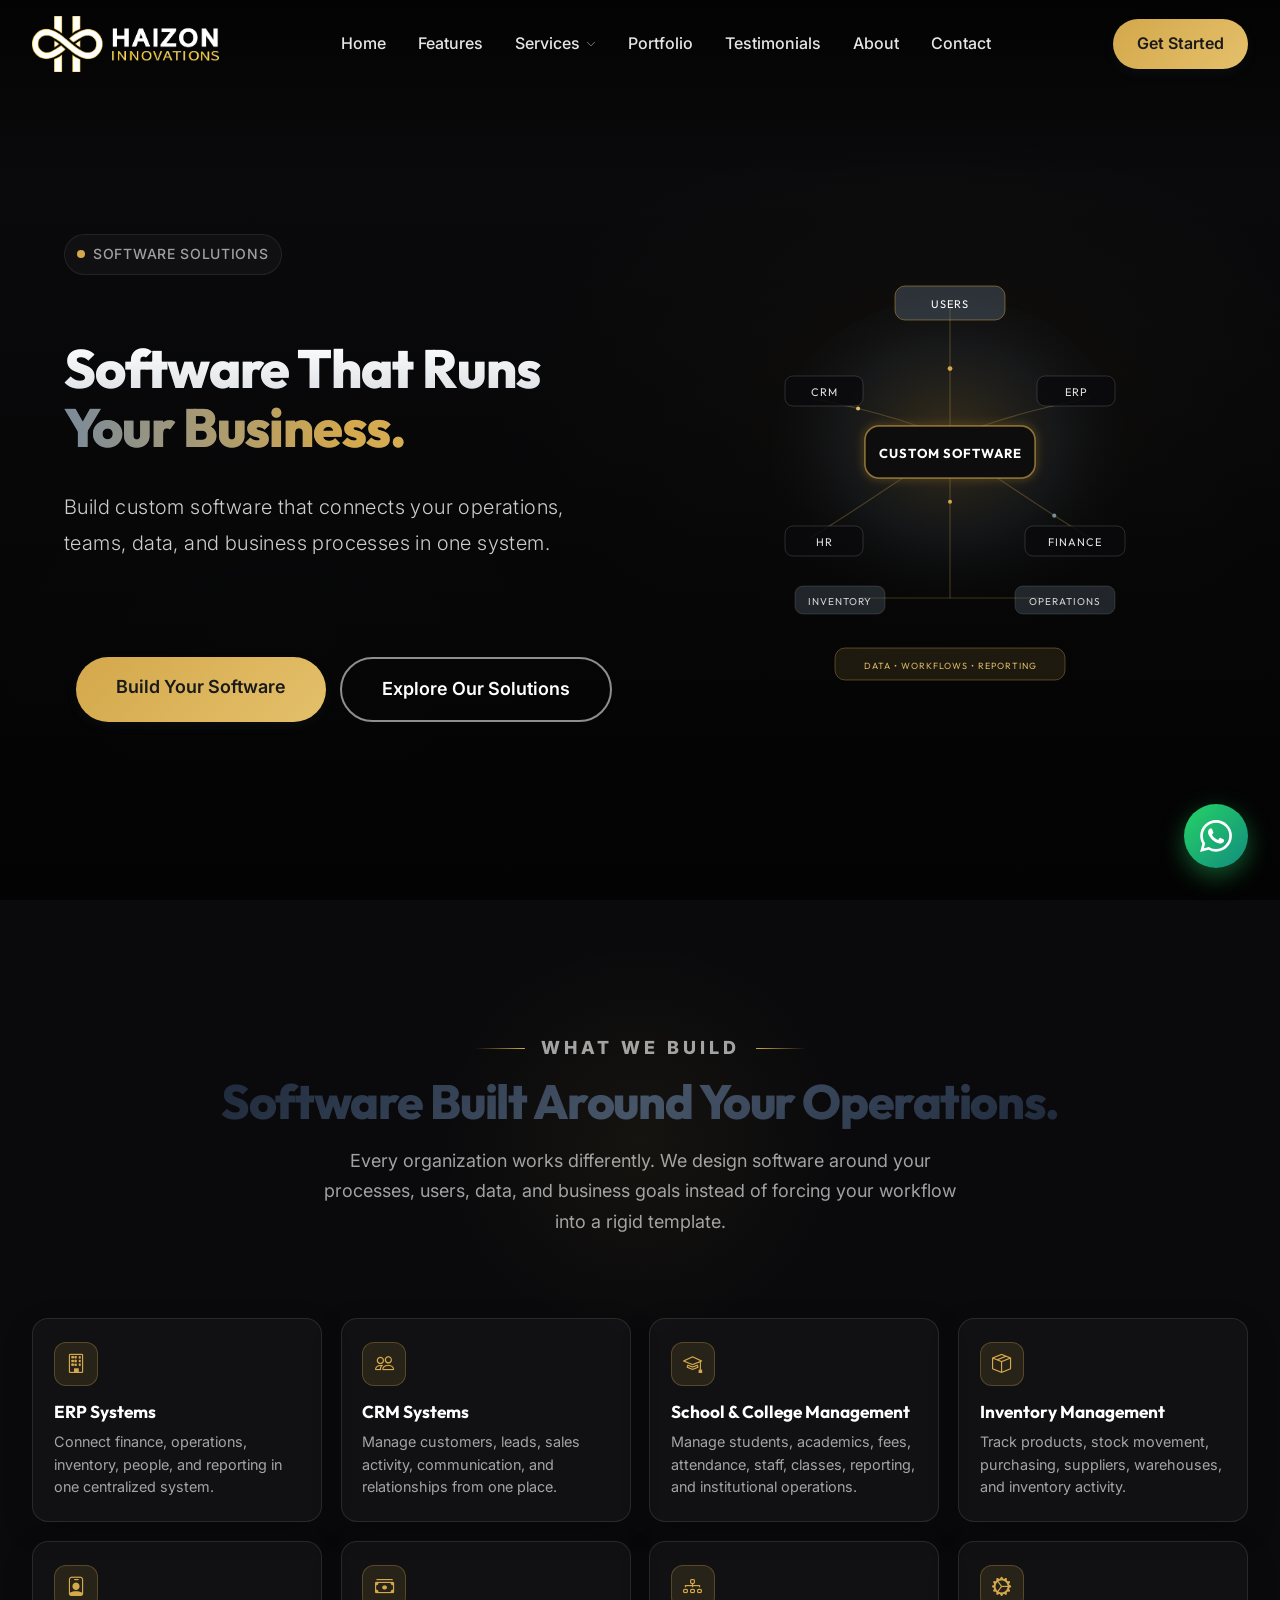
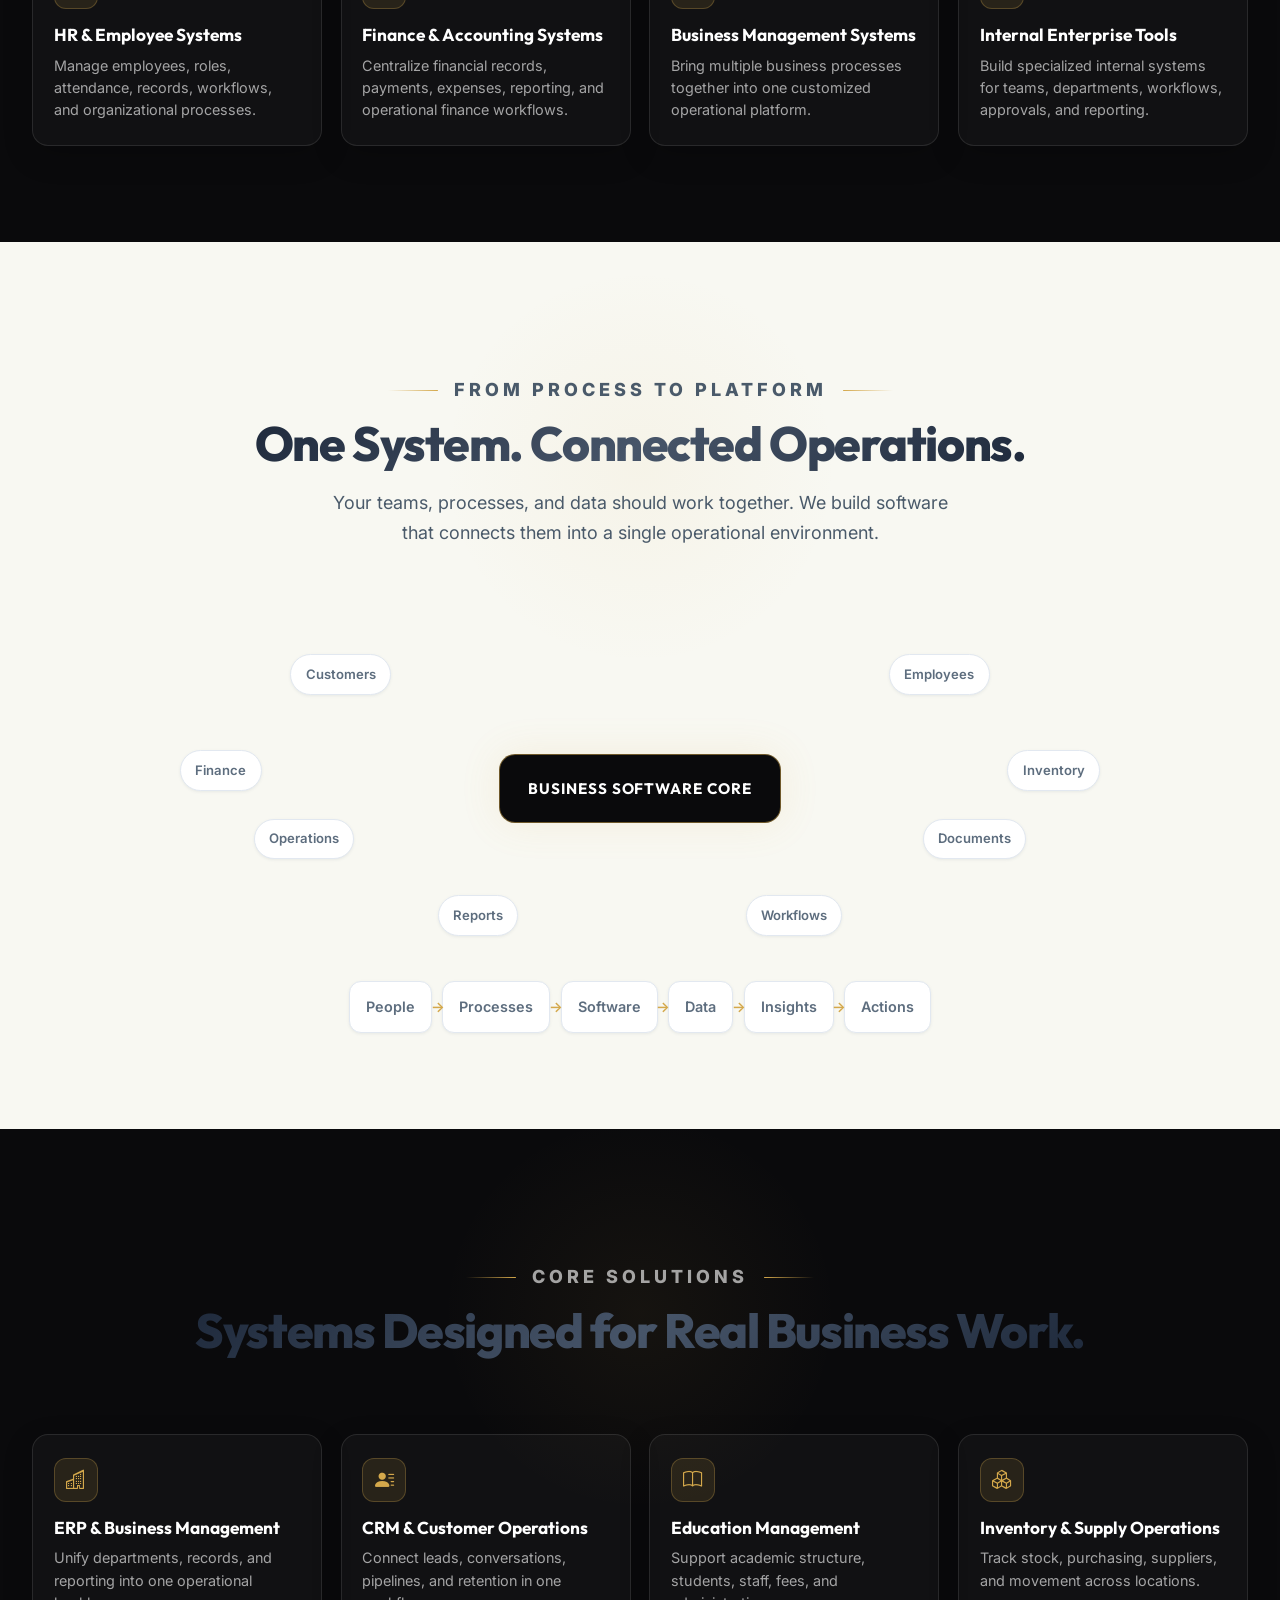
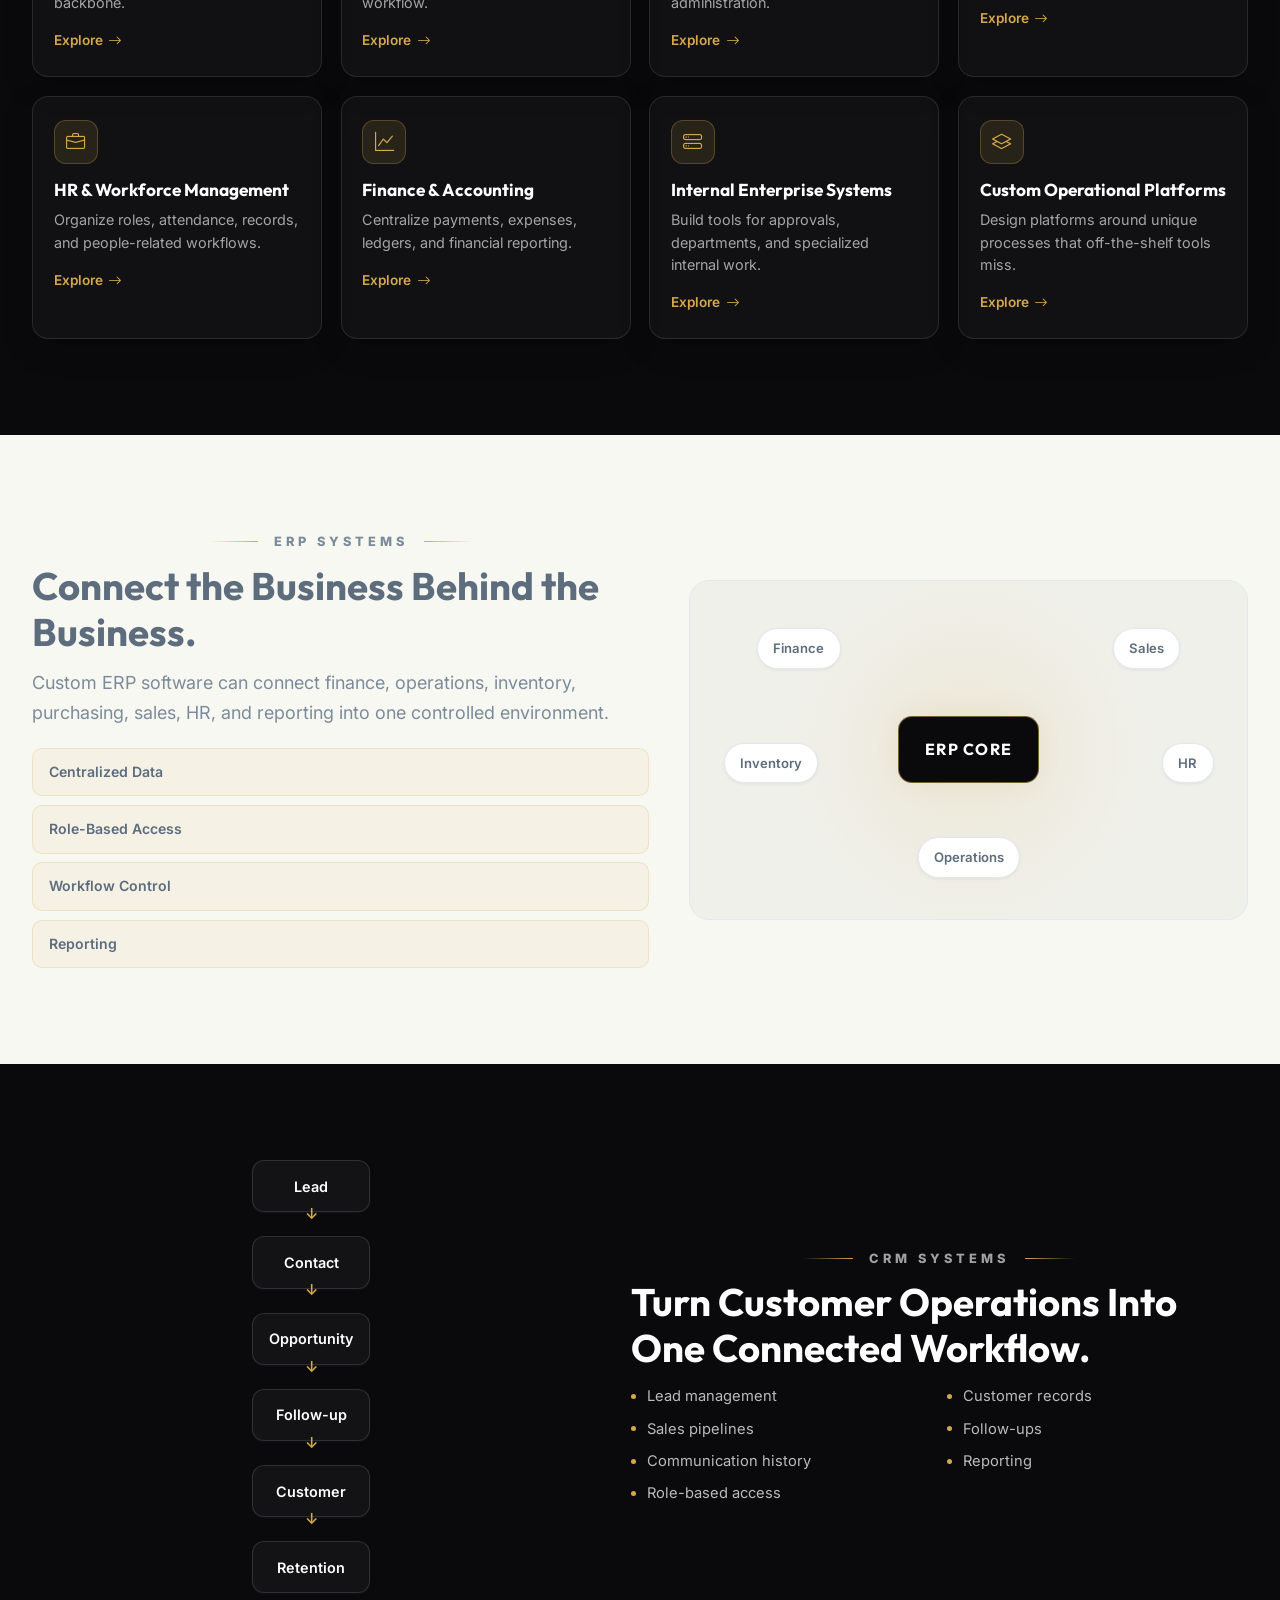
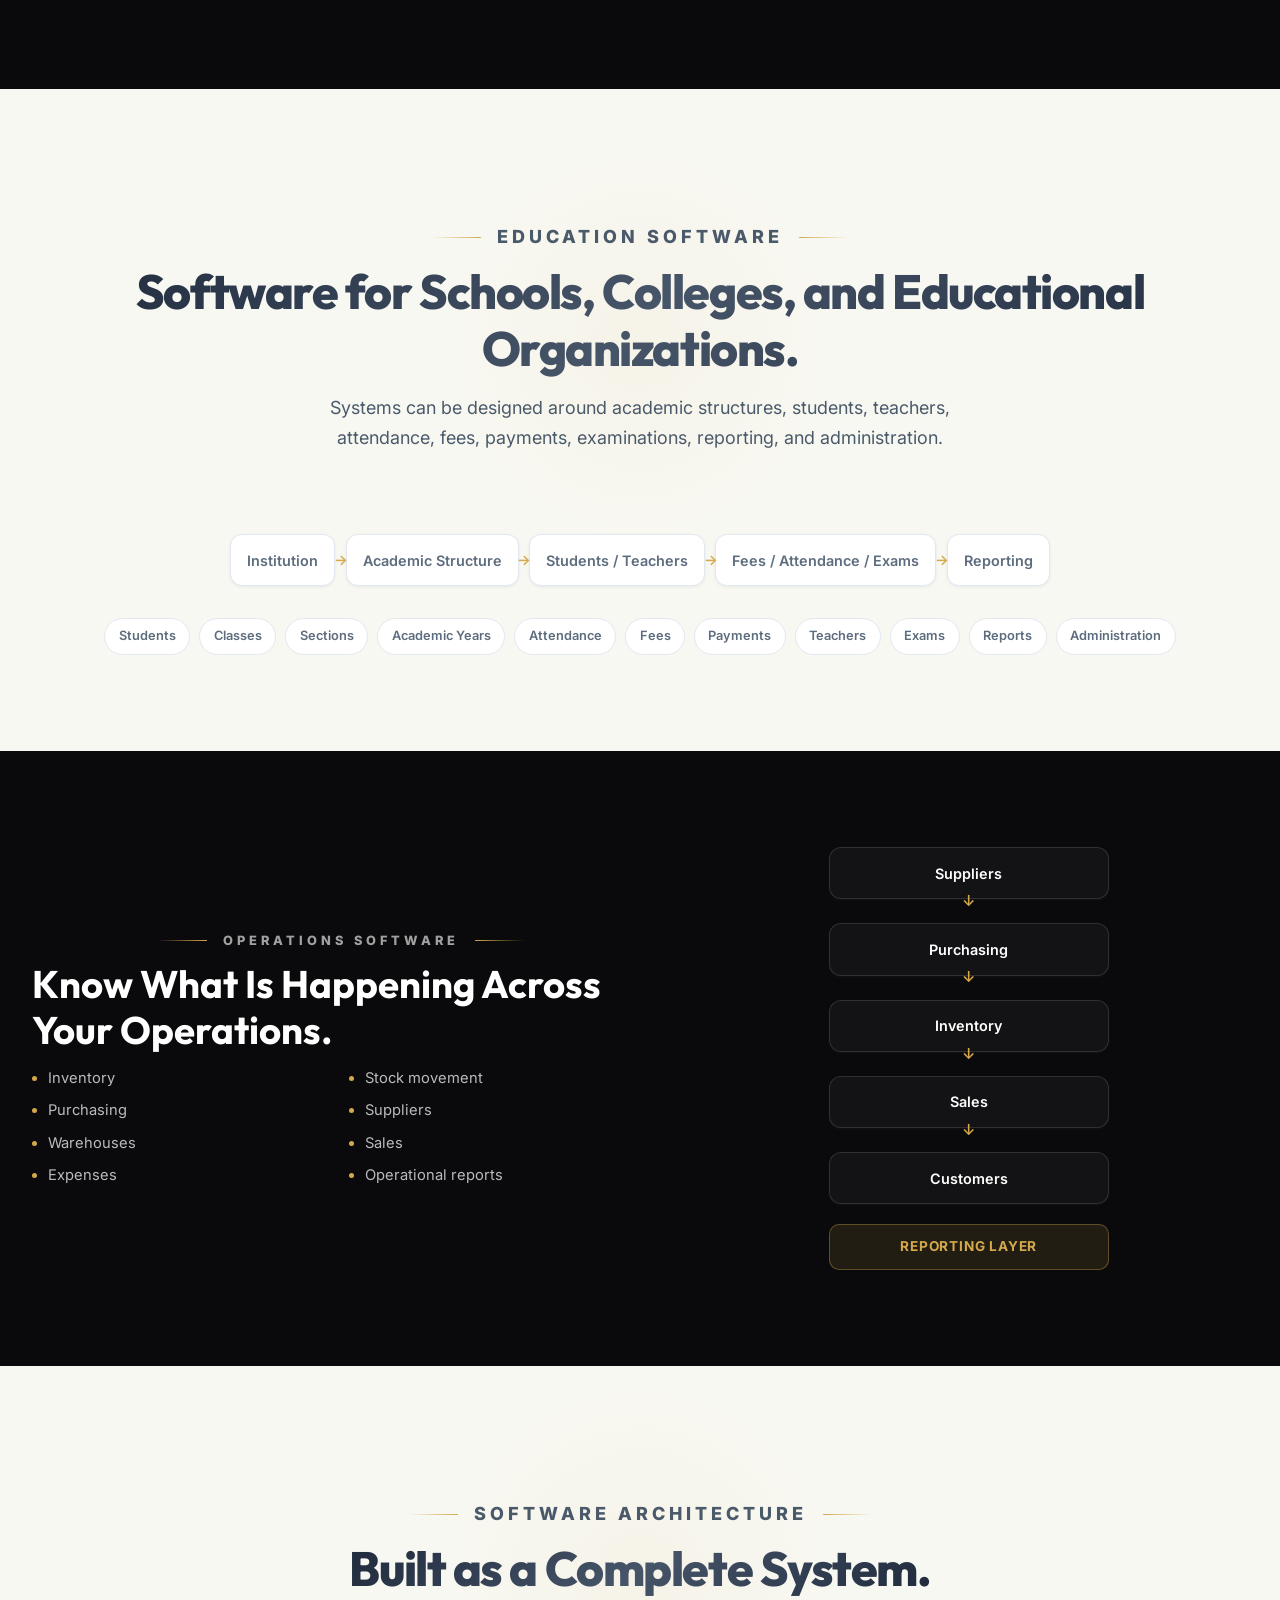
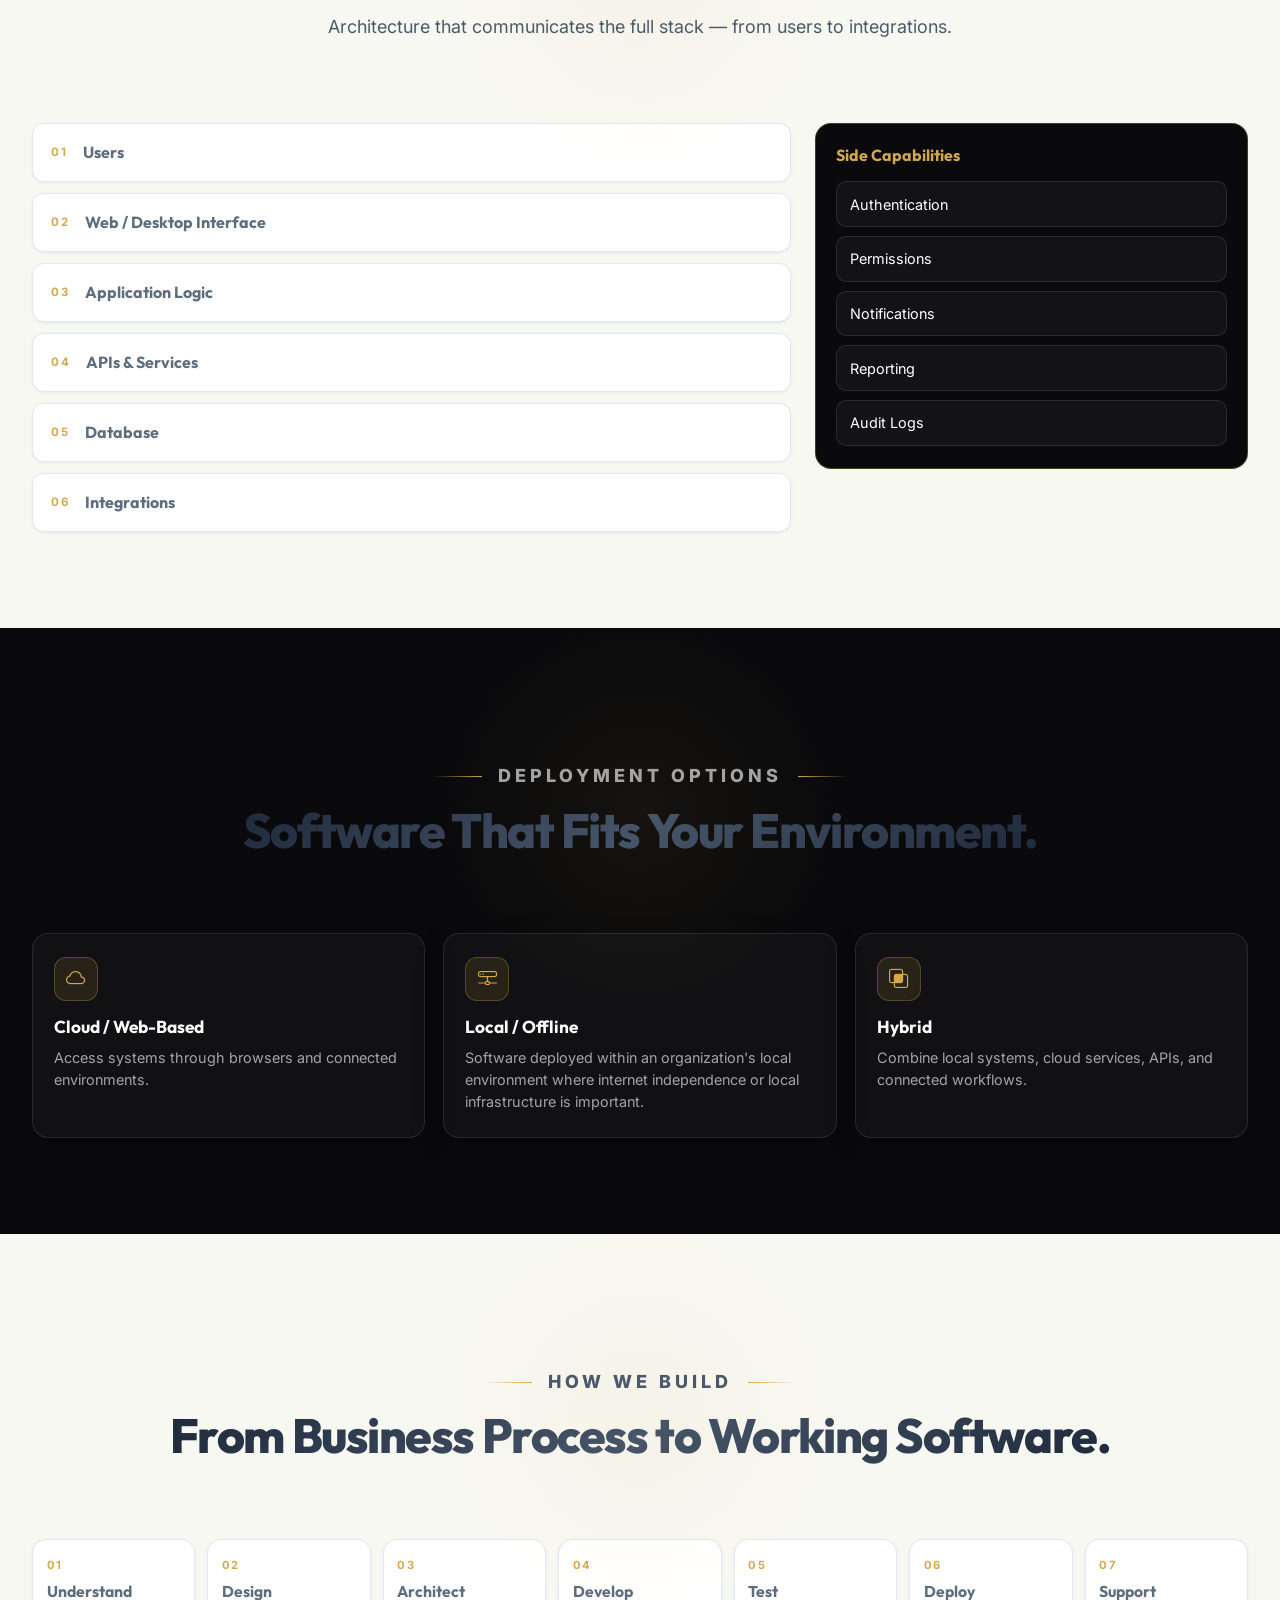
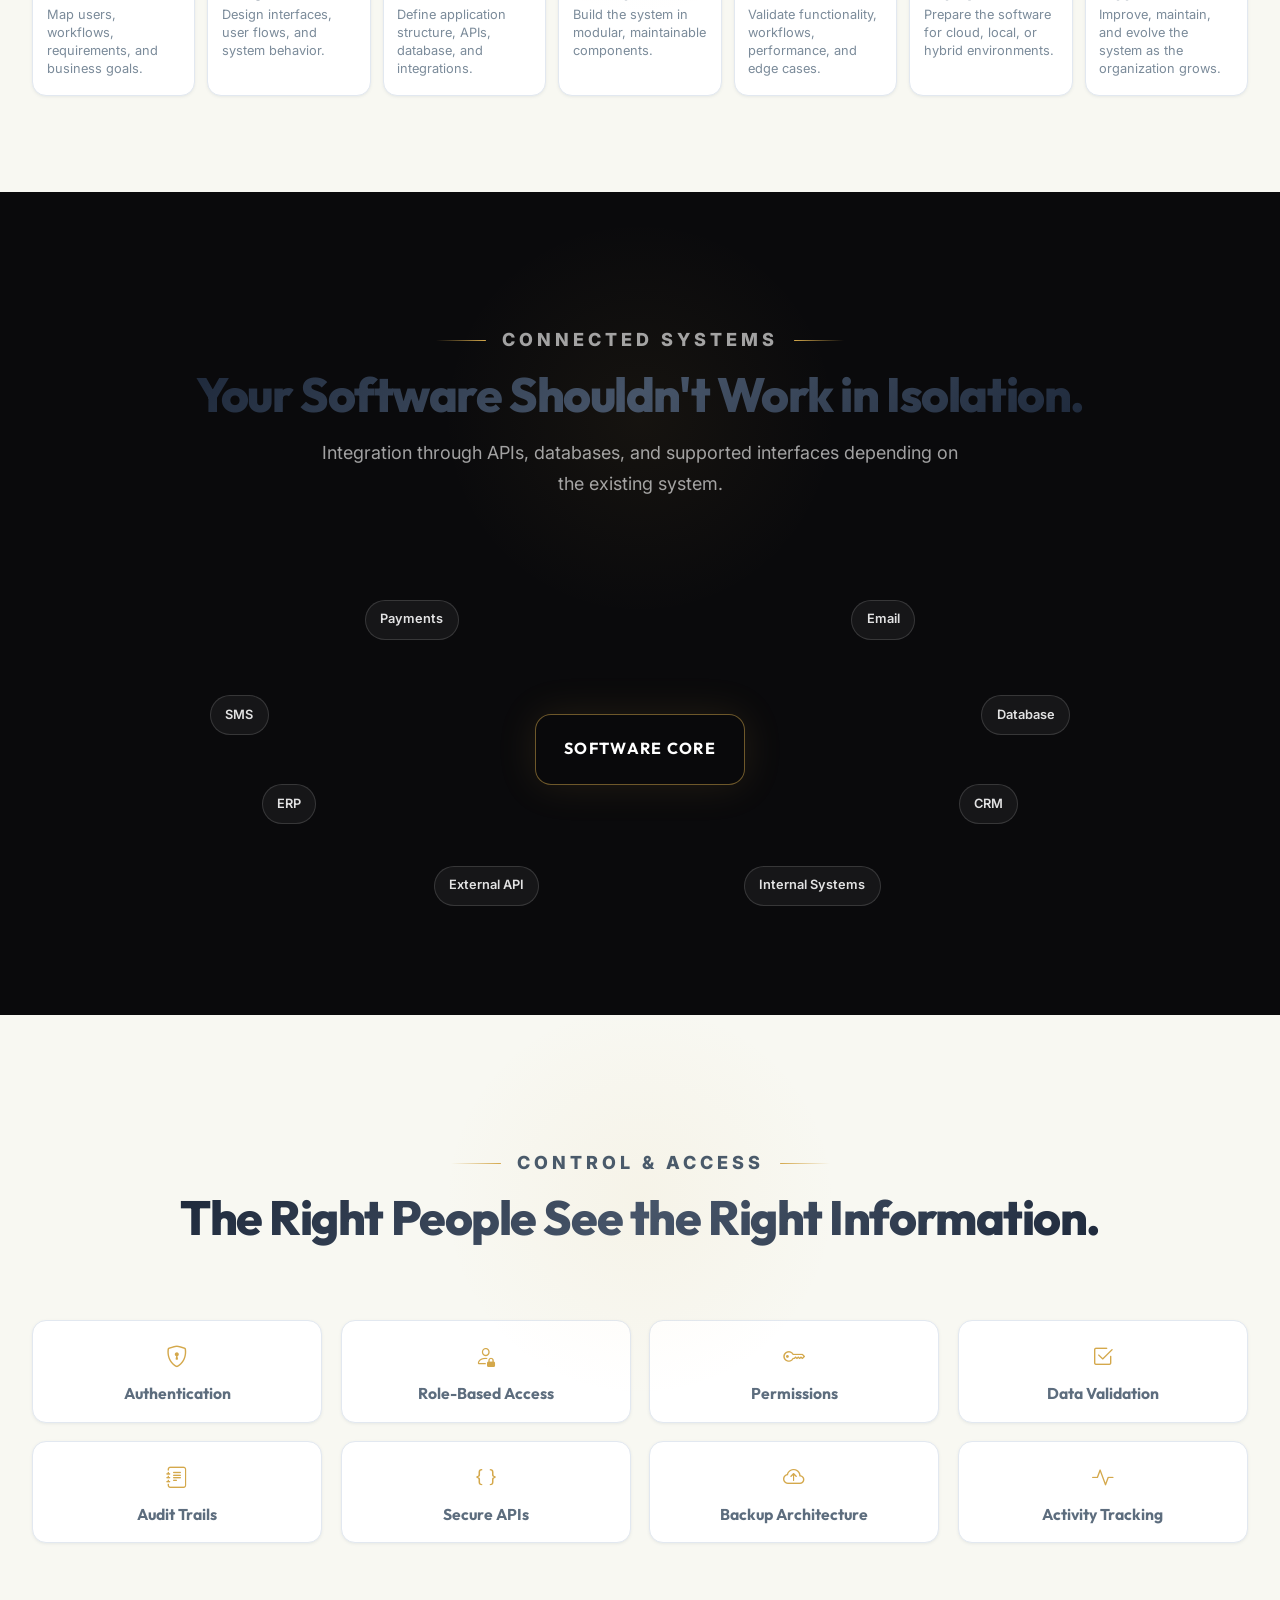
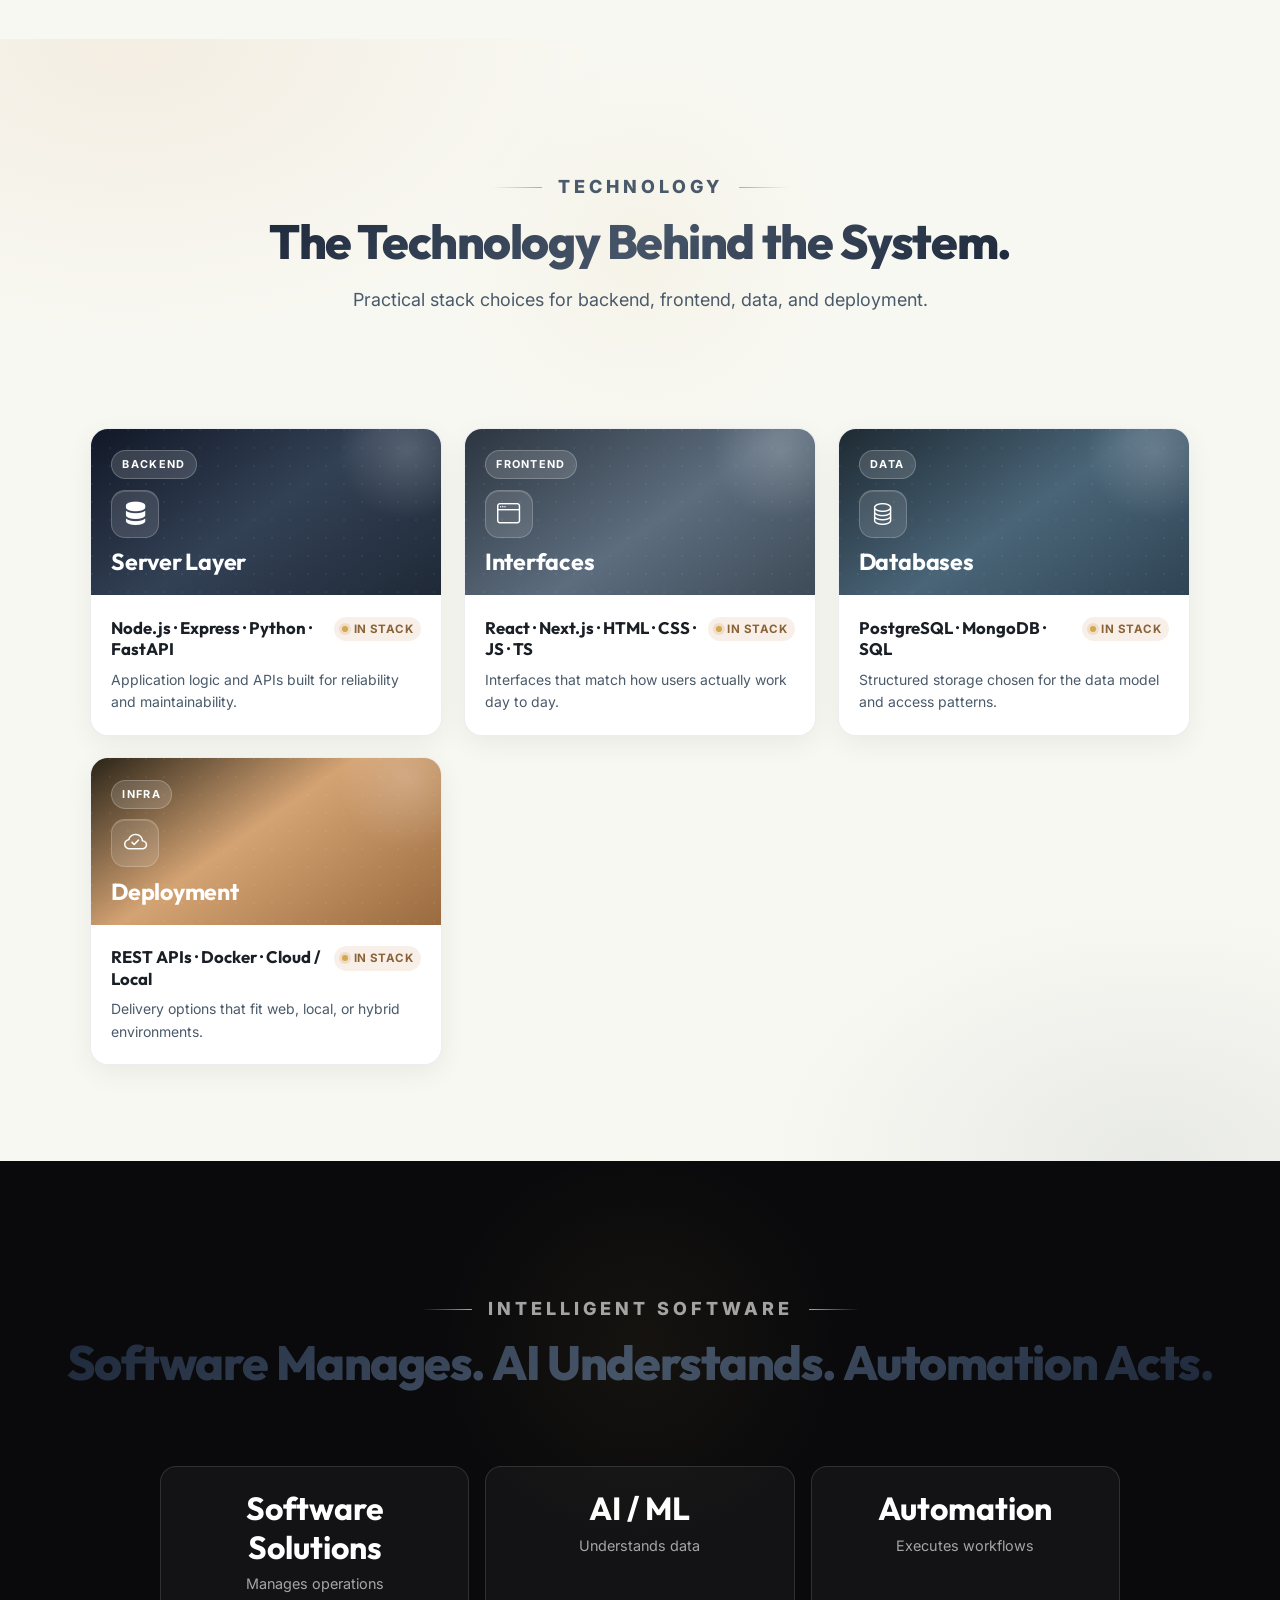
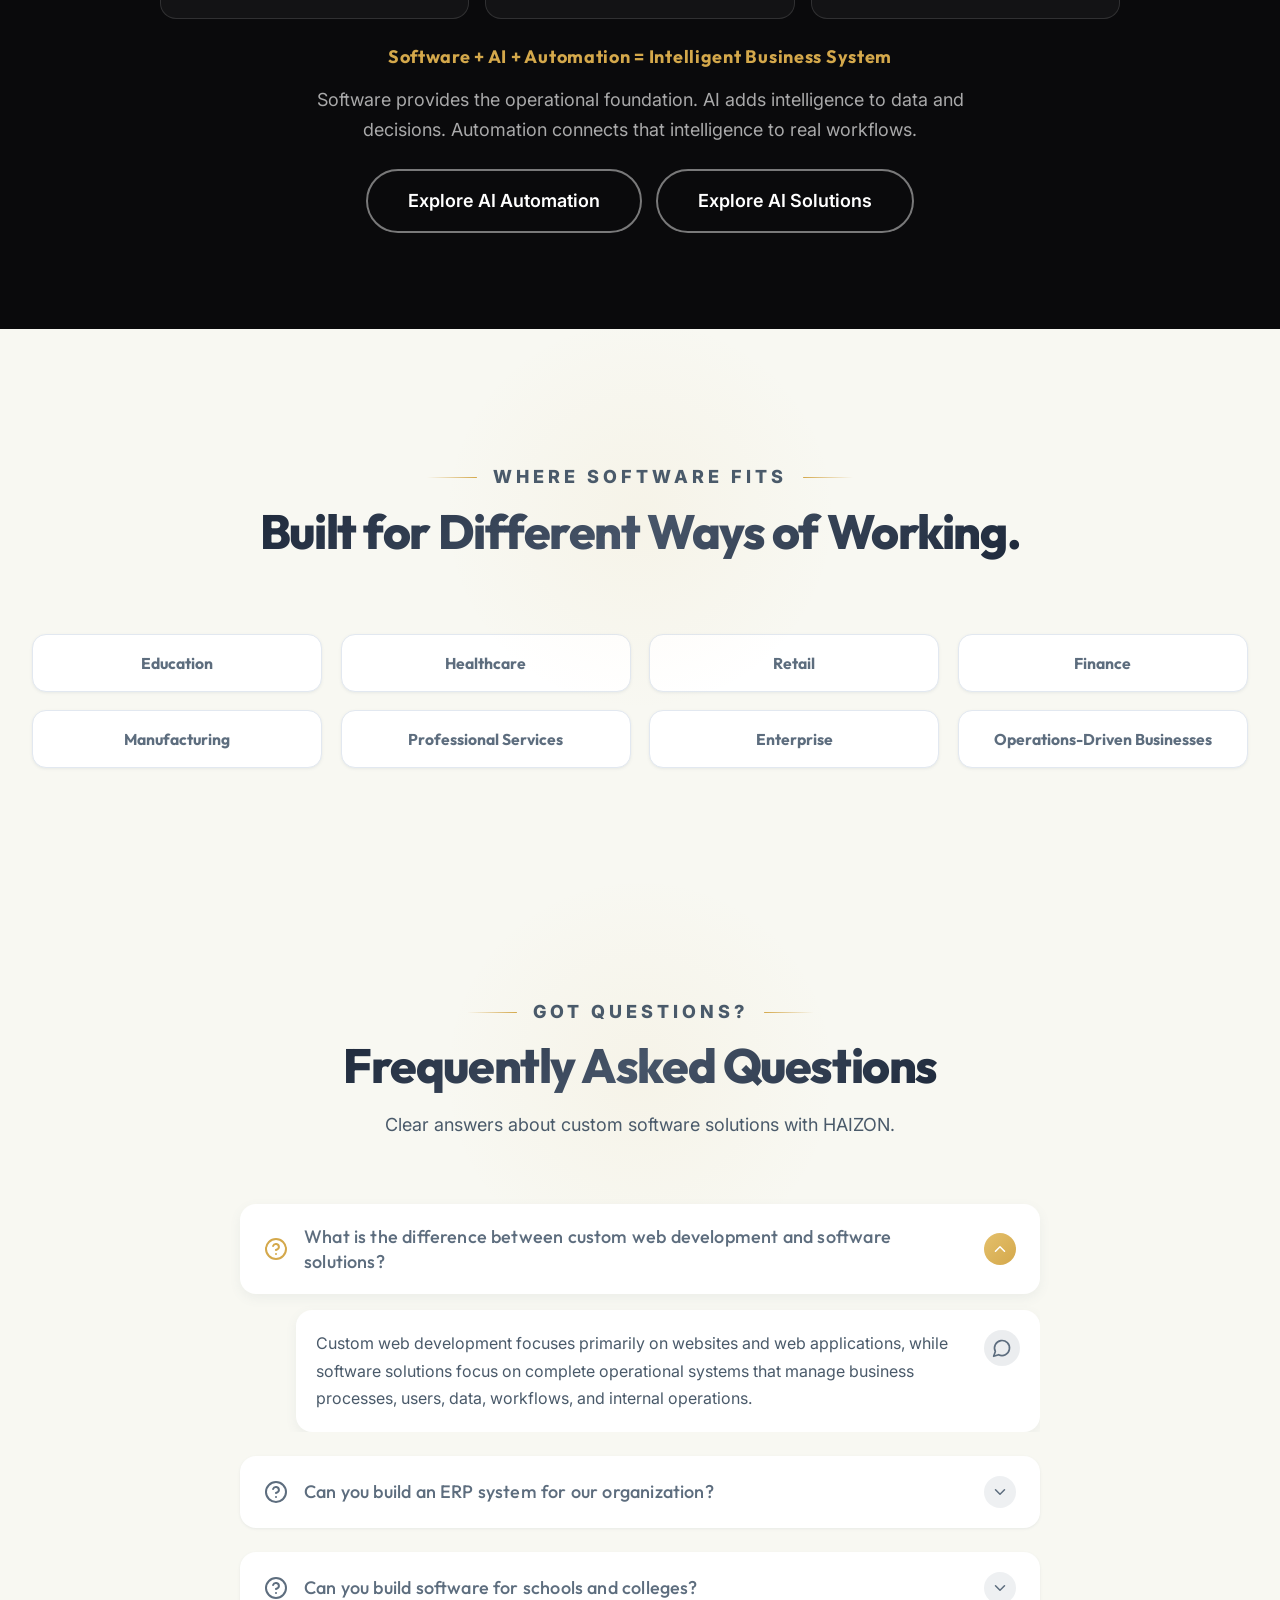
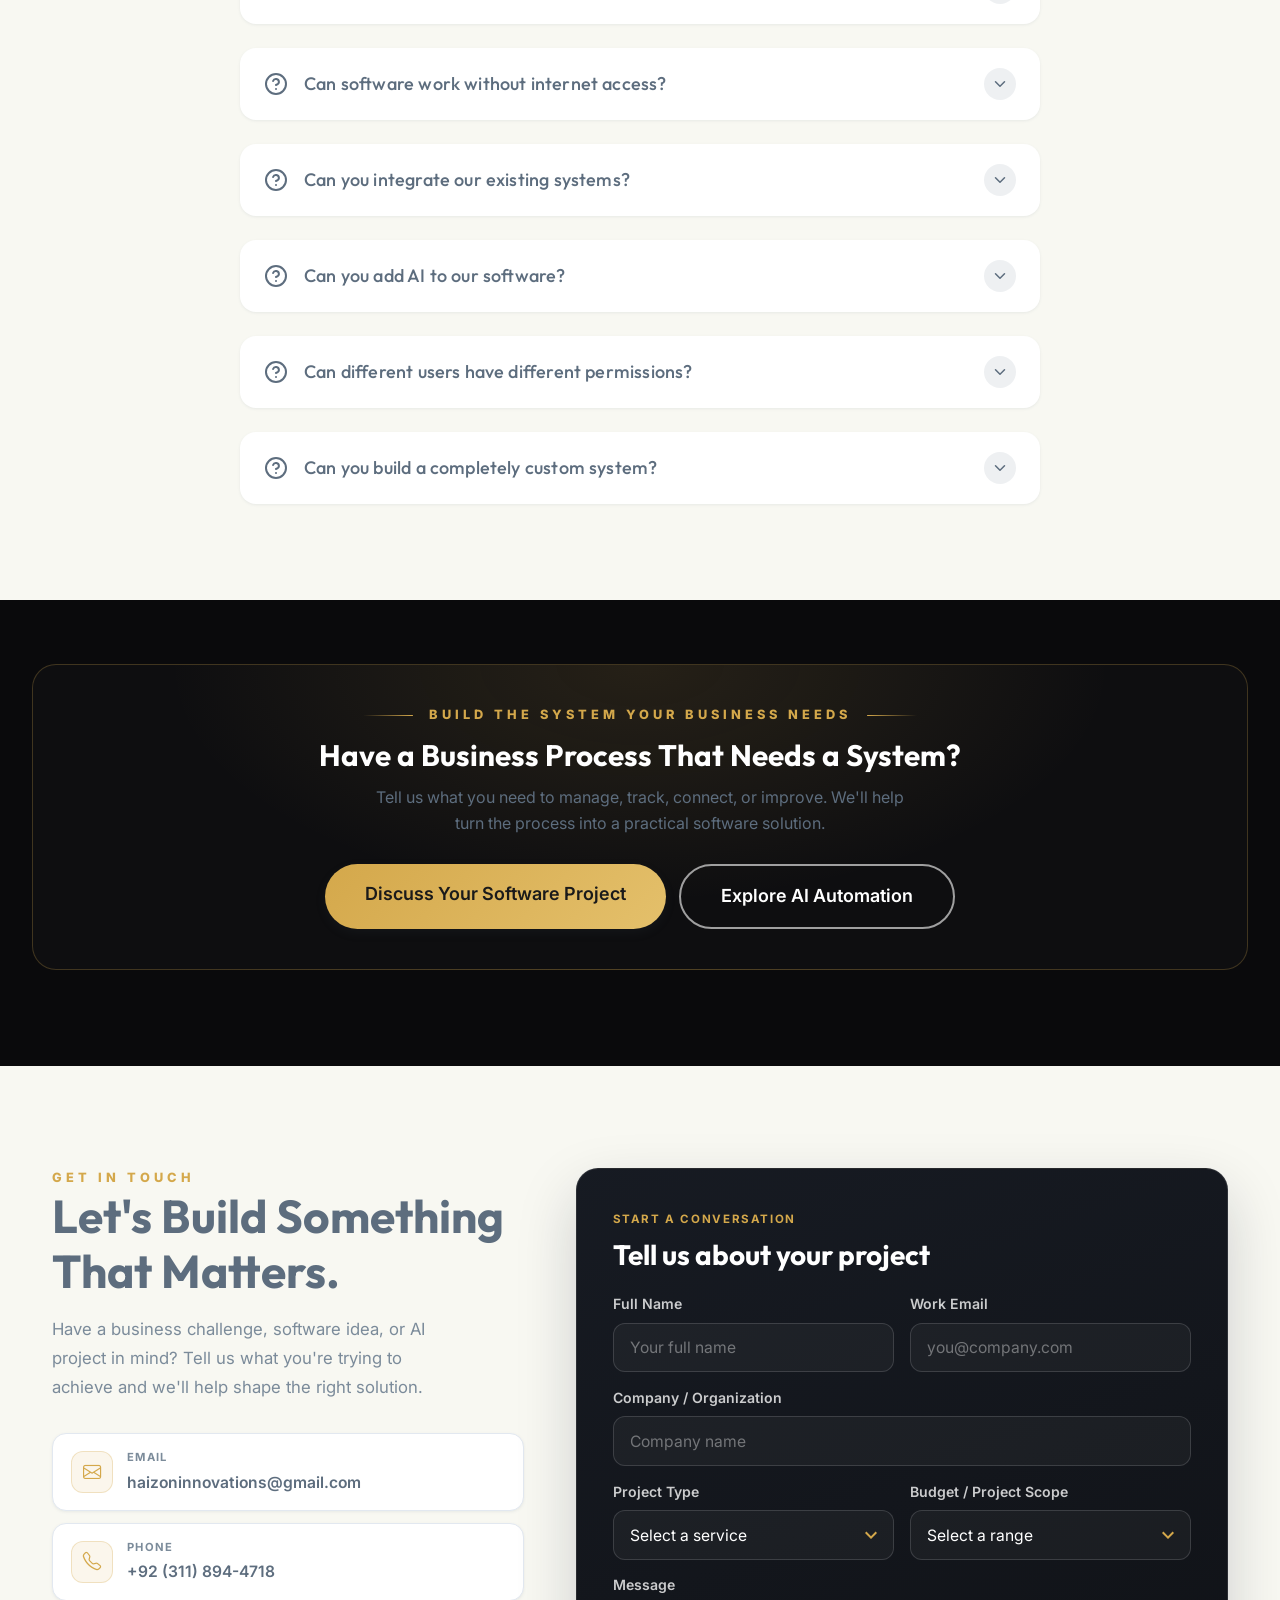
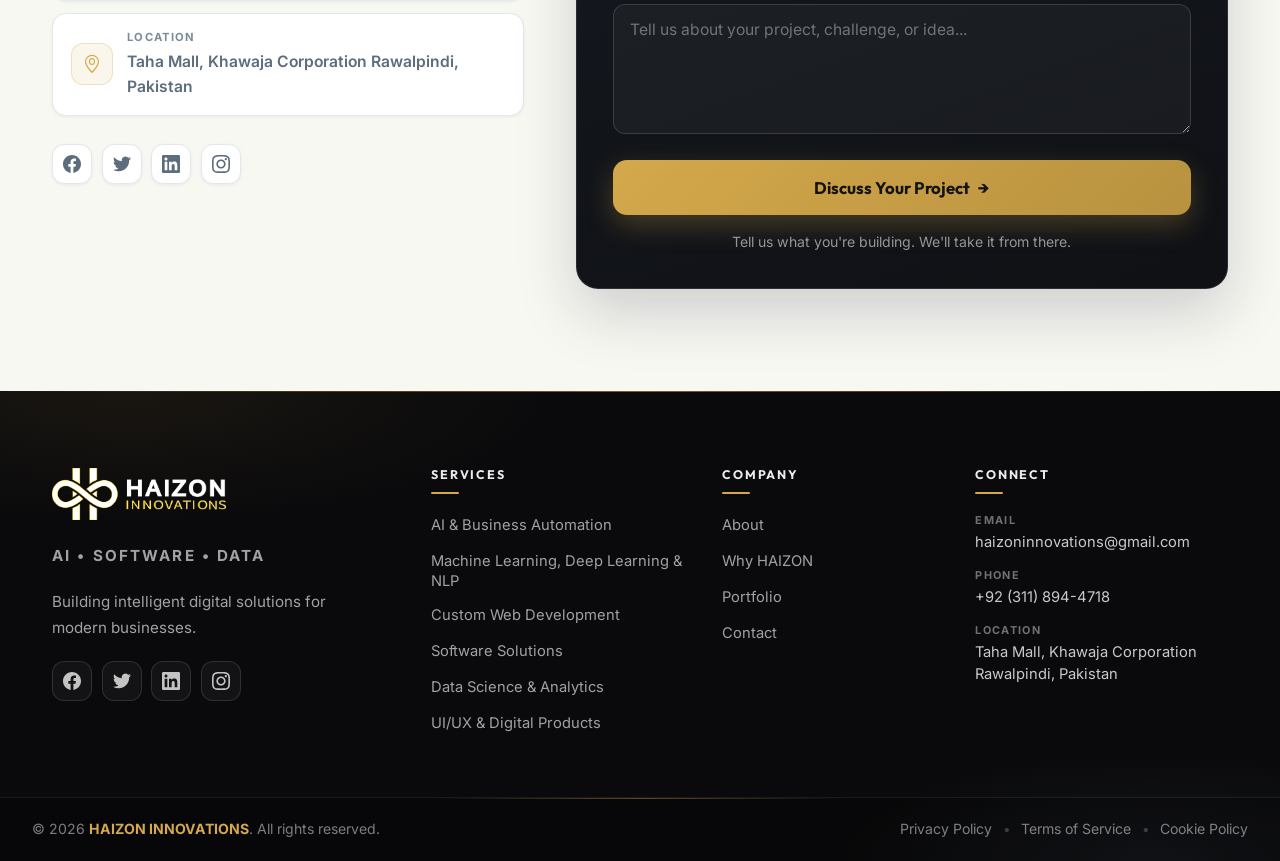
<file: software-solutions.html>
<!DOCTYPE html>
<html lang="en">

<head>
    <meta charset="UTF-8">
    <meta name="viewport" content="width=device-width, initial-scale=1.0">
    <meta name="description"
        content="HAIZON INNOVATIONS - Software Solutions. Custom ERP, CRM, education, inventory, HR, finance, and enterprise systems built around how your organization works.">
    <meta name="keywords"
        content="custom software, ERP, CRM, school management, inventory, HR systems, enterprise software, HAIZON INNOVATIONS">
    <title>Software Solutions | HAIZON INNOVATIONS</title>

    <link rel="preconnect" href="https://fonts.googleapis.com">
    <link rel="preconnect" href="https://fonts.gstatic.com" crossorigin>
    <link
        href="https://fonts.googleapis.com/css2?family=Inter:wght@300;400;500;600;700&family=Outfit:wght@400;500;600;700;800&display=swap"
        rel="stylesheet">
    <link rel="stylesheet" href="https://cdn.jsdelivr.net/npm/bootstrap-icons@1.11.3/font/bootstrap-icons.min.css">
    <link rel="stylesheet" href="index.css">
</head>

<body class="software-page">
    <nav class="navbar" id="navbar">
        <div class="nav-container">
            <a href="index.html" class="logo">
                <img src="assets/images/logo.png" alt="HAIZON INNOVATIONS" class="logo-img logo" width="224" height="56"
                    decoding="async">
            </a>
            <ul class="nav-links" id="navLinks">
                <li><a href="index.html#home">Home</a></li>
                <li><a href="index.html#features">Features</a></li>
                <li class="nav-dropdown">
                    <a href="index.html#services">Services <svg class="dropdown-arrow" width="10" height="10"
                            viewBox="0 0 16 16" fill="currentColor">
                            <path fill-rule="evenodd"
                                d="M1.646 4.646a.5.5 0 0 1 .708 0L8 10.293l5.646-5.647a.5.5 0 0 1 .708.708l-6 6a.5.5 0 0 1-.708 0l-6-6a.5.5 0 0 1 0-.708z" />
                        </svg></a>
                    <ul class="dropdown-menu">
                        <li><a href="automation.html">AI &amp; Business Automation</a></li>
                        <li><a href="machine-learning.html">Machine Learning, Deep Learning &amp; NLP</a></li>
                        <li><a href="custom-web-development.html">Custom Web Development</a></li>
                        <li><a href="software-solutions.html" aria-current="page">Software Solutions</a></li>
                        <li><a href="data-science.html">Data Science &amp; Analytics</a></li>
                        <li><a href="ui-ux.html">UI/UX &amp; Digital Products</a></li>
                    </ul>
                </li>
                <li><a href="index.html#portfolio">Portfolio</a></li>
                <li><a href="index.html#testimonials">Testimonials</a></li>
                <li><a href="index.html#about">About</a></li>
                <li><a href="#contact">Contact</a></li>
            </ul>
            <a href="#contact" class="nav-cta">Get Started</a>
            <button class="menu-toggle" id="menuToggle" aria-label="Toggle navigation menu" aria-expanded="false">
                <span></span><span></span><span></span>
            </button>
        </div>
    </nav>

    <!-- HERO -->
    <section class="webdev-hero webdev-hero-stable software-hero" id="home">
        <div class="webdev-hero-background software-hero-background" id="heroBackground">
            <div class="software-hero-static" aria-hidden="true"></div>
            <video id="heroVideo" class="webdev-hero-video" muted loop playsinline preload="none" aria-hidden="true"
                disablePictureInPicture hidden></video>
            <div class="webdev-hero-video-overlay software-hero-overlay"></div>
        </div>
        <div class="webdev-hero-container software-hero-container">
            <div class="webdev-hero-content-wrapper software-hero-copy">
                <div class="webdev-hero-badge">
                    <svg class="badge-icon" width="8" height="8" viewBox="0 0 8 8" fill="currentColor">
                        <circle cx="4" cy="4" r="4" />
                    </svg>
                    <span>SOFTWARE SOLUTIONS</span>
                </div>
                <h1 class="webdev-hero-title">
                    <span class="webdev-title-line-1">Software That Runs</span>
                    <span class="webdev-title-line-2">Your Business.</span>
                </h1>
                <p class="webdev-hero-description">
                    Build custom software that connects your operations, teams, data, and business processes in one
                    system.
                </p>
                <div class="webdev-hero-cta software-hero-cta">
                    <a href="#contact" class="btn btn-primary">Build Your Software</a>
                    <a href="#solutions" class="btn btn-secondary">Explore Our Solutions</a>
                </div>
            </div>
            <div class="software-hero-visual" aria-hidden="true">
                <svg class="software-hero-svg" viewBox="0 0 420 480" focusable="false">
                    <defs>
                        <radialGradient id="swHeroGlow" cx="50%" cy="45%" r="55%">
                            <stop offset="0%" stop-color="#D4A84B" stop-opacity="0.22" />
                            <stop offset="55%" stop-color="#5D6D7E" stop-opacity="0.12" />
                            <stop offset="100%" stop-color="#0a0a0c" stop-opacity="0" />
                        </radialGradient>
                        <filter id="swSoftGlow" x="-20%" y="-20%" width="140%" height="140%">
                            <feGaussianBlur stdDeviation="4" result="b" />
                            <feMerge>
                                <feMergeNode in="b" />
                                <feMergeNode in="SourceGraphic" />
                            </feMerge>
                        </filter>
                    </defs>
                    <ellipse cx="210" cy="220" rx="180" ry="160" fill="url(#swHeroGlow)" />
                    <g stroke="rgba(212,168,75,0.28)" fill="none" stroke-width="1.2">
                        <path id="swP1" d="M210,70 C210,120 210,150 210,190" />
                        <path id="swP2" d="M70,160 C120,170 160,180 210,200" />
                        <path id="swP3" d="M350,160 C300,170 260,180 210,200" />
                        <path id="swP4" d="M70,300 C120,270 160,240 210,210" />
                        <path id="swP5" d="M350,300 C300,270 260,240 210,210" />
                        <path id="swP6" d="M210,220 C210,280 210,320 210,360" />
                        <path id="swP7" d="M120,360 C160,360 180,360 210,360" />
                        <path id="swP8" d="M300,360 C260,360 240,360 210,360" />
                    </g>
                    <g font-family="Outfit,sans-serif" font-size="11" letter-spacing="1">
                        <rect class="software-node-pulse" x="155" y="48" width="110" height="34" rx="10"
                            fill="rgba(93,109,126,0.4)" stroke="rgba(212,168,75,0.45)" />
                        <text x="210" y="70" text-anchor="middle" fill="#fff">USERS</text>
                        <rect class="software-node-pulse" x="45" y="138" width="78" height="30" rx="8"
                            fill="rgba(10,10,12,0.85)" stroke="rgba(255,255,255,0.14)" />
                        <text x="84" y="158" text-anchor="middle" fill="rgba(255,255,255,0.88)">CRM</text>
                        <rect class="software-node-pulse" x="297" y="138" width="78" height="30" rx="8"
                            fill="rgba(10,10,12,0.85)" stroke="rgba(255,255,255,0.14)" />
                        <text x="336" y="158" text-anchor="middle" fill="rgba(255,255,255,0.88)">ERP</text>
                        <rect class="software-node-pulse" x="45" y="288" width="78" height="30" rx="8"
                            fill="rgba(10,10,12,0.85)" stroke="rgba(255,255,255,0.14)" />
                        <text x="84" y="308" text-anchor="middle" fill="rgba(255,255,255,0.88)">HR</text>
                        <rect class="software-node-pulse" x="285" y="288" width="100" height="30" rx="8"
                            fill="rgba(10,10,12,0.85)" stroke="rgba(255,255,255,0.14)" />
                        <text x="335" y="308" text-anchor="middle" fill="rgba(255,255,255,0.88)">FINANCE</text>
                        <rect class="software-node-pulse" x="55" y="348" width="90" height="28" rx="8"
                            fill="rgba(93,109,126,0.3)" stroke="rgba(255,255,255,0.12)" />
                        <text x="100" y="367" text-anchor="middle" fill="rgba(255,255,255,0.8)"
                            font-size="10">INVENTORY</text>
                        <rect class="software-node-pulse" x="275" y="348" width="100" height="28" rx="8"
                            fill="rgba(93,109,126,0.3)" stroke="rgba(255,255,255,0.12)" />
                        <text x="325" y="367" text-anchor="middle" fill="rgba(255,255,255,0.8)"
                            font-size="10">OPERATIONS</text>
                        <rect x="125" y="188" width="170" height="52" rx="14" fill="rgba(10,10,12,0.94)"
                            stroke="rgba(212,168,75,0.6)" stroke-width="1.5" filter="url(#swSoftGlow)" />
                        <text x="210" y="220" text-anchor="middle" fill="#fff" font-size="13" font-weight="700">CUSTOM
                            SOFTWARE</text>
                        <rect x="95" y="410" width="230" height="32" rx="10" fill="rgba(212,168,75,0.12)"
                            stroke="rgba(212,168,75,0.35)" />
                        <text x="210" y="431" text-anchor="middle" fill="rgba(228,192,107,0.95)" font-size="9">DATA •
                            WORKFLOWS • REPORTING</text>
                    </g>
                    <circle class="software-hero-particle" r="2.4" fill="#D4A84B">
                        <animateMotion dur="8s" repeatCount="indefinite">
                            <mpath href="#swP1" />
                        </animateMotion>
                    </circle>
                    <circle class="software-hero-particle" r="2" fill="#E4C06B">
                        <animateMotion dur="9s" repeatCount="indefinite" begin="1s">
                            <mpath href="#swP2" />
                        </animateMotion>
                    </circle>
                    <circle class="software-hero-particle" r="2.1" fill="#7B8B9A">
                        <animateMotion dur="10s" repeatCount="indefinite" begin="1.5s">
                            <mpath href="#swP5" />
                        </animateMotion>
                    </circle>
                    <circle class="software-hero-particle" r="2" fill="#D4A84B">
                        <animateMotion dur="11s" repeatCount="indefinite" begin="0.6s">
                            <mpath href="#swP6" />
                        </animateMotion>
                    </circle>
                </svg>
            </div>
        </div>
        <div class="webdev-hero-bottom-overlay"></div>
    </section>

    <!-- WHAT WE BUILD -->
    <section class="software-section software-section--dark" id="solutions">
        <div class="container">
            <div class="section-header software-header--light">
                <p class="section-subtitle">What We Build</p>
                <h2>Software Built Around Your Operations.</h2>
                <p>Every organization works differently. We design software around your processes, users, data, and
                    business goals instead of forcing your workflow into a rigid template.</p>
            </div>
            <div class="software-card-grid">
                <article class="software-card">
                    <div class="software-card-icon" aria-hidden="true"><i class="bi bi-building"></i></div>
                    <h3>ERP Systems</h3>
                    <p>Connect finance, operations, inventory, people, and reporting in one centralized system.</p>
                </article>
                <article class="software-card">
                    <div class="software-card-icon" aria-hidden="true"><i class="bi bi-people"></i></div>
                    <h3>CRM Systems</h3>
                    <p>Manage customers, leads, sales activity, communication, and relationships from one place.</p>
                </article>
                <article class="software-card">
                    <div class="software-card-icon" aria-hidden="true"><i class="bi bi-mortarboard"></i></div>
                    <h3>School &amp; College Management</h3>
                    <p>Manage students, academics, fees, attendance, staff, classes, reporting, and institutional
                        operations.</p>
                </article>
                <article class="software-card">
                    <div class="software-card-icon" aria-hidden="true"><i class="bi bi-box-seam"></i></div>
                    <h3>Inventory Management</h3>
                    <p>Track products, stock movement, purchasing, suppliers, warehouses, and inventory activity.</p>
                </article>
                <article class="software-card">
                    <div class="software-card-icon" aria-hidden="true"><i class="bi bi-person-badge"></i></div>
                    <h3>HR &amp; Employee Systems</h3>
                    <p>Manage employees, roles, attendance, records, workflows, and organizational processes.</p>
                </article>
                <article class="software-card">
                    <div class="software-card-icon" aria-hidden="true"><i class="bi bi-cash-stack"></i></div>
                    <h3>Finance &amp; Accounting Systems</h3>
                    <p>Centralize financial records, payments, expenses, reporting, and operational finance workflows.
                    </p>
                </article>
                <article class="software-card">
                    <div class="software-card-icon" aria-hidden="true"><i class="bi bi-diagram-3"></i></div>
                    <h3>Business Management Systems</h3>
                    <p>Bring multiple business processes together into one customized operational platform.</p>
                </article>
                <article class="software-card">
                    <div class="software-card-icon" aria-hidden="true"><i class="bi bi-gear-wide-connected"></i></div>
                    <h3>Internal Enterprise Tools</h3>
                    <p>Build specialized internal systems for teams, departments, workflows, approvals, and reporting.
                    </p>
                </article>
            </div>
        </div>
    </section>

    <!-- FROM PROCESS TO PLATFORM -->
    <section class="software-section software-section--light" id="platform">
        <div class="container">
            <div class="section-header">
                <p class="section-subtitle">From Process to Platform</p>
                <h2>One System. Connected Operations.</h2>
                <p>Your teams, processes, and data should work together. We build software that connects them into a
                    single operational environment.</p>
            </div>
            <div class="software-platform" aria-hidden="true">
                <div class="software-platform-core">
                    <span>BUSINESS SOFTWARE CORE</span>
                </div>
                <ul class="software-platform-modules">
                    <li>Customers</li>
                    <li>Employees</li>
                    <li>Finance</li>
                    <li>Inventory</li>
                    <li>Operations</li>
                    <li>Documents</li>
                    <li>Reports</li>
                    <li>Workflows</li>
                </ul>
            </div>
            <ol class="software-flow software-flow--horizontal" aria-label="Operations flow">
                <li>People</li>
                <li>Processes</li>
                <li>Software</li>
                <li>Data</li>
                <li>Insights</li>
                <li>Actions</li>
            </ol>
        </div>
    </section>

    <!-- CORE SOLUTIONS -->
    <section class="software-section software-section--dark" id="core-solutions">
        <div class="container">
            <div class="section-header software-header--light">
                <p class="section-subtitle">Core Solutions</p>
                <h2>Systems Designed for Real Business Work.</h2>
            </div>
            <div class="software-feature-grid">
                <article class="software-feature-card">
                    <div class="software-card-icon" aria-hidden="true"><i class="bi bi-buildings"></i></div>
                    <h3>ERP &amp; Business Management</h3>
                    <p>Unify departments, records, and reporting into one operational backbone.</p>
                    <a href="#erp" class="software-feature-link"
                        aria-label="Explore ERP and business management">Explore <i class="bi bi-arrow-right"
                            aria-hidden="true"></i></a>
                </article>
                <article class="software-feature-card">
                    <div class="software-card-icon" aria-hidden="true"><i class="bi bi-person-lines-fill"></i></div>
                    <h3>CRM &amp; Customer Operations</h3>
                    <p>Connect leads, conversations, pipelines, and retention in one workflow.</p>
                    <a href="#crm" class="software-feature-link"
                        aria-label="Explore CRM and customer operations">Explore <i class="bi bi-arrow-right"
                            aria-hidden="true"></i></a>
                </article>
                <article class="software-feature-card">
                    <div class="software-card-icon" aria-hidden="true"><i class="bi bi-book"></i></div>
                    <h3>Education Management</h3>
                    <p>Support academic structure, students, staff, fees, and administration.</p>
                    <a href="#education" class="software-feature-link" aria-label="Explore education management">Explore
                        <i class="bi bi-arrow-right" aria-hidden="true"></i></a>
                </article>
                <article class="software-feature-card">
                    <div class="software-card-icon" aria-hidden="true"><i class="bi bi-boxes"></i></div>
                    <h3>Inventory &amp; Supply Operations</h3>
                    <p>Track stock, purchasing, suppliers, and movement across locations.</p>
                    <a href="#operations" class="software-feature-link"
                        aria-label="Explore inventory and supply operations">Explore <i class="bi bi-arrow-right"
                            aria-hidden="true"></i></a>
                </article>
                <article class="software-feature-card">
                    <div class="software-card-icon" aria-hidden="true"><i class="bi bi-briefcase"></i></div>
                    <h3>HR &amp; Workforce Management</h3>
                    <p>Organize roles, attendance, records, and people-related workflows.</p>
                    <a href="#solutions" class="software-feature-link"
                        aria-label="Explore HR and workforce management">Explore <i class="bi bi-arrow-right"
                            aria-hidden="true"></i></a>
                </article>
                <article class="software-feature-card">
                    <div class="software-card-icon" aria-hidden="true"><i class="bi bi-graph-up"></i></div>
                    <h3>Finance &amp; Accounting</h3>
                    <p>Centralize payments, expenses, ledgers, and financial reporting.</p>
                    <a href="#solutions" class="software-feature-link"
                        aria-label="Explore finance and accounting">Explore <i class="bi bi-arrow-right"
                            aria-hidden="true"></i></a>
                </article>
                <article class="software-feature-card">
                    <div class="software-card-icon" aria-hidden="true"><i class="bi bi-hdd-stack"></i></div>
                    <h3>Internal Enterprise Systems</h3>
                    <p>Build tools for approvals, departments, and specialized internal work.</p>
                    <a href="#architecture" class="software-feature-link"
                        aria-label="Explore internal enterprise systems">Explore <i class="bi bi-arrow-right"
                            aria-hidden="true"></i></a>
                </article>
                <article class="software-feature-card">
                    <div class="software-card-icon" aria-hidden="true"><i class="bi bi-layers"></i></div>
                    <h3>Custom Operational Platforms</h3>
                    <p>Design platforms around unique processes that off-the-shelf tools miss.</p>
                    <a href="#process" class="software-feature-link"
                        aria-label="Explore custom operational platforms">Explore <i class="bi bi-arrow-right"
                            aria-hidden="true"></i></a>
                </article>
            </div>
        </div>
    </section>

    <!-- ERP -->
    <section class="software-section software-section--light" id="erp">
        <div class="container">
            <div class="software-split">
                <div class="software-split-copy">
                    <p class="section-subtitle">ERP Systems</p>
                    <h2>Connect the Business Behind the Business.</h2>
                    <p>Custom ERP software can connect finance, operations, inventory, purchasing, sales, HR, and
                        reporting into one controlled environment.</p>
                    <ul class="software-side-panel">
                        <li>Centralized Data</li>
                        <li>Role-Based Access</li>
                        <li>Workflow Control</li>
                        <li>Reporting</li>
                    </ul>
                </div>
                <div class="software-erp-visual" aria-hidden="true">
                    <div class="software-erp-core">ERP CORE</div>
                    <span class="software-erp-node software-erp-node--tl">Finance</span>
                    <span class="software-erp-node software-erp-node--tr">Sales</span>
                    <span class="software-erp-node software-erp-node--ml">Inventory</span>
                    <span class="software-erp-node software-erp-node--mr">HR</span>
                    <span class="software-erp-node software-erp-node--b">Operations</span>
                </div>
            </div>
        </div>
    </section>

    <!-- CRM -->
    <section class="software-section software-section--dark" id="crm">
        <div class="container">
            <div class="software-split software-split--reverse">
                <div class="software-split-copy">
                    <p class="section-subtitle">CRM Systems</p>
                    <h2>Turn Customer Operations Into One Connected Workflow.</h2>
                    <ul class="software-app-list">
                        <li>Lead management</li>
                        <li>Customer records</li>
                        <li>Sales pipelines</li>
                        <li>Follow-ups</li>
                        <li>Communication history</li>
                        <li>Reporting</li>
                        <li>Role-based access</li>
                    </ul>
                </div>
                <ol class="software-flow software-flow--vertical" aria-label="CRM flow">
                    <li>Lead</li>
                    <li>Contact</li>
                    <li>Opportunity</li>
                    <li>Follow-up</li>
                    <li>Customer</li>
                    <li>Retention</li>
                </ol>
            </div>
        </div>
    </section>

    <!-- EDUCATION -->
    <section class="software-section software-section--light" id="education">
        <div class="container">
            <div class="section-header">
                <p class="section-subtitle">Education Software</p>
                <h2>Software for Schools, Colleges, and Educational Organizations.</h2>
                <p>Systems can be designed around academic structures, students, teachers, attendance, fees, payments,
                    examinations, reporting, and administration.</p>
            </div>
            <ol class="software-flow software-flow--horizontal" aria-label="Education structure">
                <li>Institution</li>
                <li>Academic Structure</li>
                <li>Students / Teachers</li>
                <li>Fees / Attendance / Exams</li>
                <li>Reporting</li>
            </ol>
            <ul class="software-pill-row">
                <li>Students</li>
                <li>Classes</li>
                <li>Sections</li>
                <li>Academic Years</li>
                <li>Attendance</li>
                <li>Fees</li>
                <li>Payments</li>
                <li>Teachers</li>
                <li>Exams</li>
                <li>Reports</li>
                <li>Administration</li>
            </ul>
        </div>
    </section>

    <!-- INVENTORY & OPERATIONS -->
    <section class="software-section software-section--dark" id="operations">
        <div class="container">
            <div class="software-split">
                <div class="software-split-copy">
                    <p class="section-subtitle">Operations Software</p>
                    <h2>Know What Is Happening Across Your Operations.</h2>
                    <ul class="software-app-list">
                        <li>Inventory</li>
                        <li>Stock movement</li>
                        <li>Purchasing</li>
                        <li>Suppliers</li>
                        <li>Warehouses</li>
                        <li>Sales</li>
                        <li>Expenses</li>
                        <li>Operational reports</li>
                    </ul>
                </div>
                <div>
                    <ol class="software-flow software-flow--vertical" aria-label="Inventory flow">
                        <li>Suppliers</li>
                        <li>Purchasing</li>
                        <li>Inventory</li>
                        <li>Sales</li>
                        <li>Customers</li>
                    </ol>
                    <p class="software-report-layer">Reporting Layer</p>
                </div>
            </div>
        </div>
    </section>

    <!-- ARCHITECTURE -->
    <section class="software-section software-section--light" id="architecture">
        <div class="container">
            <div class="section-header">
                <p class="section-subtitle">Software Architecture</p>
                <h2>Built as a Complete System.</h2>
                <p>Architecture that communicates the full stack — from users to integrations.</p>
            </div>
            <div class="software-architecture">
                <ol class="software-architecture-layers" aria-label="Software architecture layers">
                    <li><span>01</span><strong>Users</strong></li>
                    <li><span>02</span><strong>Web / Desktop Interface</strong></li>
                    <li><span>03</span><strong>Application Logic</strong></li>
                    <li><span>04</span><strong>APIs &amp; Services</strong></li>
                    <li><span>05</span><strong>Database</strong></li>
                    <li><span>06</span><strong>Integrations</strong></li>
                </ol>
                <aside class="software-architecture-side">
                    <h3>Side Capabilities</h3>
                    <ul>
                        <li>Authentication</li>
                        <li>Permissions</li>
                        <li>Notifications</li>
                        <li>Reporting</li>
                        <li>Audit Logs</li>
                    </ul>
                </aside>
            </div>
        </div>
    </section>

    <!-- DEPLOYMENT -->
    <section class="software-section software-section--dark" id="deployment">
        <div class="container">
            <div class="section-header software-header--light">
                <p class="section-subtitle">Deployment Options</p>
                <h2>Software That Fits Your Environment.</h2>
            </div>
            <div class="software-deploy-grid">
                <article class="software-card">
                    <div class="software-card-icon" aria-hidden="true"><i class="bi bi-cloud"></i></div>
                    <h3>Cloud / Web-Based</h3>
                    <p>Access systems through browsers and connected environments.</p>
                </article>
                <article class="software-card">
                    <div class="software-card-icon" aria-hidden="true"><i class="bi bi-hdd-network"></i></div>
                    <h3>Local / Offline</h3>
                    <p>Software deployed within an organization's local environment where internet independence or local
                        infrastructure is important.</p>
                </article>
                <article class="software-card">
                    <div class="software-card-icon" aria-hidden="true"><i class="bi bi-intersect"></i></div>
                    <h3>Hybrid</h3>
                    <p>Combine local systems, cloud services, APIs, and connected workflows.</p>
                </article>
            </div>
        </div>
    </section>

    <!-- PROCESS -->
    <section class="software-section software-section--light" id="process">
        <div class="container">
            <div class="section-header">
                <p class="section-subtitle">How We Build</p>
                <h2>From Business Process to Working Software.</h2>
            </div>
            <ol class="software-process">
                <li><span>01</span>
                    <h3>Understand</h3>
                    <p>Map users, workflows, requirements, and business goals.</p>
                </li>
                <li><span>02</span>
                    <h3>Design</h3>
                    <p>Design interfaces, user flows, and system behavior.</p>
                </li>
                <li><span>03</span>
                    <h3>Architect</h3>
                    <p>Define application structure, APIs, database, and integrations.</p>
                </li>
                <li><span>04</span>
                    <h3>Develop</h3>
                    <p>Build the system in modular, maintainable components.</p>
                </li>
                <li><span>05</span>
                    <h3>Test</h3>
                    <p>Validate functionality, workflows, performance, and edge cases.</p>
                </li>
                <li><span>06</span>
                    <h3>Deploy</h3>
                    <p>Prepare the software for cloud, local, or hybrid environments.</p>
                </li>
                <li><span>07</span>
                    <h3>Support</h3>
                    <p>Improve, maintain, and evolve the system as the organization grows.</p>
                </li>
            </ol>
        </div>
    </section>

    <!-- INTEGRATIONS -->
    <section class="software-section software-section--dark" id="integrations">
        <div class="container">
            <div class="section-header software-header--light">
                <p class="section-subtitle">Connected Systems</p>
                <h2>Your Software Shouldn't Work in Isolation.</h2>
                <p>Integration through APIs, databases, and supported interfaces depending on the existing system.</p>
            </div>
            <div class="software-integrate" aria-hidden="true">
                <div class="software-integrate-core">SOFTWARE CORE</div>
                <ul class="software-integrate-nodes">
                    <li>Payments</li>
                    <li>Email</li>
                    <li>SMS</li>
                    <li>Database</li>
                    <li>ERP</li>
                    <li>CRM</li>
                    <li>External API</li>
                    <li>Internal Systems</li>
                </ul>
            </div>
        </div>
    </section>

    <!-- SECURITY -->
    <section class="software-section software-section--light" id="security">
        <div class="container">
            <div class="section-header">
                <p class="section-subtitle">Control &amp; Access</p>
                <h2>The Right People See the Right Information.</h2>
            </div>
            <div class="software-security-grid">
                <article class="software-mini-card"><i class="bi bi-shield-lock" aria-hidden="true"></i>
                    <h3>Authentication</h3>
                </article>
                <article class="software-mini-card"><i class="bi bi-person-lock" aria-hidden="true"></i>
                    <h3>Role-Based Access</h3>
                </article>
                <article class="software-mini-card"><i class="bi bi-key" aria-hidden="true"></i>
                    <h3>Permissions</h3>
                </article>
                <article class="software-mini-card"><i class="bi bi-check2-square" aria-hidden="true"></i>
                    <h3>Data Validation</h3>
                </article>
                <article class="software-mini-card"><i class="bi bi-journal-text" aria-hidden="true"></i>
                    <h3>Audit Trails</h3>
                </article>
                <article class="software-mini-card"><i class="bi bi-braces" aria-hidden="true"></i>
                    <h3>Secure APIs</h3>
                </article>
                <article class="software-mini-card"><i class="bi bi-cloud-arrow-up" aria-hidden="true"></i>
                    <h3>Backup Architecture</h3>
                </article>
                <article class="software-mini-card"><i class="bi bi-activity" aria-hidden="true"></i>
                    <h3>Activity Tracking</h3>
                </article>
            </div>
        </div>
    </section>

    <!-- TECHNOLOGY -->
    <section class="apage-tech software-tech" id="technology">
        <div class="container">
            <div class="section-header apage-tech-header">
                <p class="section-subtitle">Technology</p>
                <h2>The Technology Behind the System.</h2>
                <p>Practical stack choices for backend, frontend, data, and deployment.</p>
            </div>
            <div class="apage-tech-grid">
                <article class="apage-stack-card">
                    <div class="apage-stack-visual apage-stack-visual--api">
                        <span class="apage-stack-tag">Backend</span>
                        <div class="apage-stack-mark" aria-hidden="true"><i class="bi bi-server"></i></div>
                        <h3 class="apage-stack-name">Server Layer</h3>
                    </div>
                    <div class="apage-stack-body">
                        <div class="apage-stack-body-head">
                            <h4>Node.js · Express · Python · FastAPI</h4><span class="apage-stack-status">In
                                stack</span>
                        </div>
                        <p>Application logic and APIs built for reliability and maintainability.</p>
                    </div>
                </article>
                <article class="apage-stack-card">
                    <div class="apage-stack-visual apage-stack-visual--llm">
                        <span class="apage-stack-tag">Frontend</span>
                        <div class="apage-stack-mark" aria-hidden="true"><i class="bi bi-window"></i></div>
                        <h3 class="apage-stack-name">Interfaces</h3>
                    </div>
                    <div class="apage-stack-body">
                        <div class="apage-stack-body-head">
                            <h4>React · Next.js · HTML · CSS · JS · TS</h4><span class="apage-stack-status">In
                                stack</span>
                        </div>
                        <p>Interfaces that match how users actually work day to day.</p>
                    </div>
                </article>
                <article class="apage-stack-card">
                    <div class="apage-stack-visual apage-stack-visual--vector">
                        <span class="apage-stack-tag">Data</span>
                        <div class="apage-stack-mark" aria-hidden="true"><i class="bi bi-database"></i></div>
                        <h3 class="apage-stack-name">Databases</h3>
                    </div>
                    <div class="apage-stack-body">
                        <div class="apage-stack-body-head">
                            <h4>PostgreSQL · MongoDB · SQL</h4><span class="apage-stack-status">In stack</span>
                        </div>
                        <p>Structured storage chosen for the data model and access patterns.</p>
                    </div>
                </article>
                <article class="apage-stack-card">
                    <div class="apage-stack-visual apage-stack-visual--flow">
                        <span class="apage-stack-tag">Infra</span>
                        <div class="apage-stack-mark" aria-hidden="true"><i class="bi bi-cloud-check"></i></div>
                        <h3 class="apage-stack-name">Deployment</h3>
                    </div>
                    <div class="apage-stack-body">
                        <div class="apage-stack-body-head">
                            <h4>REST APIs · Docker · Cloud / Local</h4><span class="apage-stack-status">In stack</span>
                        </div>
                        <p>Delivery options that fit web, local, or hybrid environments.</p>
                    </div>
                </article>
            </div>
        </div>
    </section>

    <!-- SOFTWARE + AI + AUTOMATION -->
    <section class="software-section software-section--dark" id="intelligent">
        <div class="container">
            <div class="section-header software-header--light">
                <p class="section-subtitle">Intelligent Software</p>
                <h2>Software Manages. AI Understands. Automation Acts.</h2>
            </div>
            <div class="software-trinity">
                <article>
                    <h3>Software Solutions</h3>
                    <p>Manages operations</p>
                </article>
                <article>
                    <h3>AI / ML</h3>
                    <p>Understands data</p>
                </article>
                <article>
                    <h3>Automation</h3>
                    <p>Executes workflows</p>
                </article>
            </div>
            <p class="software-trinity-equation">Software + AI + Automation = Intelligent Business System</p>
            <p class="software-trinity-copy">Software provides the operational foundation. AI adds intelligence to data
                and decisions. Automation connects that intelligence to real workflows.</p>
            <div class="software-bridge-cta">
                <a href="automation.html" class="btn btn-secondary">Explore AI Automation</a>
                <a href="machine-learning.html" class="btn btn-secondary">Explore AI Solutions</a>
            </div>
        </div>
    </section>

    <!-- INDUSTRIES -->
    <section class="software-section software-section--light" id="industries">
        <div class="container">
            <div class="section-header">
                <p class="section-subtitle">Where Software Fits</p>
                <h2>Built for Different Ways of Working.</h2>
            </div>
            <div class="software-industry-grid">
                <article class="software-mini-card">
                    <h3>Education</h3>
                </article>
                <article class="software-mini-card">
                    <h3>Healthcare</h3>
                </article>
                <article class="software-mini-card">
                    <h3>Retail</h3>
                </article>
                <article class="software-mini-card">
                    <h3>Finance</h3>
                </article>
                <article class="software-mini-card">
                    <h3>Manufacturing</h3>
                </article>
                <article class="software-mini-card">
                    <h3>Professional Services</h3>
                </article>
                <article class="software-mini-card">
                    <h3>Enterprise</h3>
                </article>
                <article class="software-mini-card">
                    <h3>Operations-Driven Businesses</h3>
                </article>
            </div>
        </div>
    </section>

    <!-- FAQ -->
    <section class="webdev-faq software-faq">
        <div class="container">
            <div class="section-header">
                <p class="section-subtitle">Got Questions?</p>
                <h2>Frequently Asked Questions</h2>
                <p>Clear answers about custom software solutions with HAIZON.</p>
            </div>
            <div class="faq-accordion" id="faqAccordion">
                <div class="faq-accordion-item active">
                    <button class="faq-accordion-trigger" aria-expanded="true">
                        <div class="faq-trigger-content">
                            <svg class="faq-help-icon" viewBox="0 0 24 24" fill="none" stroke="currentColor"
                                stroke-width="2" stroke-linecap="round" stroke-linejoin="round">
                                <circle cx="12" cy="12" r="10" />
                                <path d="M9.09 9a3 3 0 0 1 5.83 1c0 2-3 3-3 3" />
                                <path d="M12 17h.01" />
                            </svg>
                            <span class="faq-question-text">What is the difference between custom web development and
                                software solutions?</span>
                        </div>
                        <div class="faq-chevron-wrap"><svg class="faq-chevron" viewBox="0 0 24 24" fill="none"
                                stroke="currentColor" stroke-width="2" stroke-linecap="round" stroke-linejoin="round">
                                <path d="m6 9 6 6 6-6" />
                            </svg></div>
                    </button>
                    <div class="faq-accordion-content">
                        <div class="faq-answer-wrapper">
                            <div class="faq-answer-card">
                                <p>Custom web development focuses primarily on websites and web applications, while
                                    software solutions focus on complete operational systems that manage business
                                    processes, users, data, workflows, and internal operations.</p>
                                <div class="faq-message-icon-wrap"><svg class="faq-message-icon" viewBox="0 0 24 24"
                                        fill="none" stroke="currentColor" stroke-width="2" stroke-linecap="round"
                                        stroke-linejoin="round">
                                        <path d="M7.9 20A9 9 0 1 0 4 16.1L2 22Z" />
                                    </svg></div>
                            </div>
                        </div>
                    </div>
                </div>
                <div class="faq-accordion-item">
                    <button class="faq-accordion-trigger" aria-expanded="false">
                        <div class="faq-trigger-content">
                            <svg class="faq-help-icon" viewBox="0 0 24 24" fill="none" stroke="currentColor"
                                stroke-width="2" stroke-linecap="round" stroke-linejoin="round">
                                <circle cx="12" cy="12" r="10" />
                                <path d="M9.09 9a3 3 0 0 1 5.83 1c0 2-3 3-3 3" />
                                <path d="M12 17h.01" />
                            </svg>
                            <span class="faq-question-text">Can you build an ERP system for our organization?</span>
                        </div>
                        <div class="faq-chevron-wrap"><svg class="faq-chevron" viewBox="0 0 24 24" fill="none"
                                stroke="currentColor" stroke-width="2" stroke-linecap="round" stroke-linejoin="round">
                                <path d="m6 9 6 6 6-6" />
                            </svg></div>
                    </button>
                    <div class="faq-accordion-content">
                        <div class="faq-answer-wrapper">
                            <div class="faq-answer-card">
                                <p>Yes. We can design ERP-style systems around the specific departments, workflows,
                                    permissions, data, and reporting requirements of an organization.</p>
                                <div class="faq-message-icon-wrap"><svg class="faq-message-icon" viewBox="0 0 24 24"
                                        fill="none" stroke="currentColor" stroke-width="2" stroke-linecap="round"
                                        stroke-linejoin="round">
                                        <path d="M7.9 20A9 9 0 1 0 4 16.1L2 22Z" />
                                    </svg></div>
                            </div>
                        </div>
                    </div>
                </div>
                <div class="faq-accordion-item">
                    <button class="faq-accordion-trigger" aria-expanded="false">
                        <div class="faq-trigger-content">
                            <svg class="faq-help-icon" viewBox="0 0 24 24" fill="none" stroke="currentColor"
                                stroke-width="2" stroke-linecap="round" stroke-linejoin="round">
                                <circle cx="12" cy="12" r="10" />
                                <path d="M9.09 9a3 3 0 0 1 5.83 1c0 2-3 3-3 3" />
                                <path d="M12 17h.01" />
                            </svg>
                            <span class="faq-question-text">Can you build software for schools and colleges?</span>
                        </div>
                        <div class="faq-chevron-wrap"><svg class="faq-chevron" viewBox="0 0 24 24" fill="none"
                                stroke="currentColor" stroke-width="2" stroke-linecap="round" stroke-linejoin="round">
                                <path d="m6 9 6 6 6-6" />
                            </svg></div>
                    </button>
                    <div class="faq-accordion-content">
                        <div class="faq-answer-wrapper">
                            <div class="faq-answer-card">
                                <p>Yes. Systems can be designed around academic structures, students, teachers,
                                    attendance, fees, payments, examinations, reporting, and administration.</p>
                                <div class="faq-message-icon-wrap"><svg class="faq-message-icon" viewBox="0 0 24 24"
                                        fill="none" stroke="currentColor" stroke-width="2" stroke-linecap="round"
                                        stroke-linejoin="round">
                                        <path d="M7.9 20A9 9 0 1 0 4 16.1L2 22Z" />
                                    </svg></div>
                            </div>
                        </div>
                    </div>
                </div>
                <div class="faq-accordion-item">
                    <button class="faq-accordion-trigger" aria-expanded="false">
                        <div class="faq-trigger-content">
                            <svg class="faq-help-icon" viewBox="0 0 24 24" fill="none" stroke="currentColor"
                                stroke-width="2" stroke-linecap="round" stroke-linejoin="round">
                                <circle cx="12" cy="12" r="10" />
                                <path d="M9.09 9a3 3 0 0 1 5.83 1c0 2-3 3-3 3" />
                                <path d="M12 17h.01" />
                            </svg>
                            <span class="faq-question-text">Can software work without internet access?</span>
                        </div>
                        <div class="faq-chevron-wrap"><svg class="faq-chevron" viewBox="0 0 24 24" fill="none"
                                stroke="currentColor" stroke-width="2" stroke-linecap="round" stroke-linejoin="round">
                                <path d="m6 9 6 6 6-6" />
                            </svg></div>
                    </button>
                    <div class="faq-accordion-content">
                        <div class="faq-answer-wrapper">
                            <div class="faq-answer-card">
                                <p>Depending on the requirements, software can be designed for local environments,
                                    web-based environments, or hybrid deployments.</p>
                                <div class="faq-message-icon-wrap"><svg class="faq-message-icon" viewBox="0 0 24 24"
                                        fill="none" stroke="currentColor" stroke-width="2" stroke-linecap="round"
                                        stroke-linejoin="round">
                                        <path d="M7.9 20A9 9 0 1 0 4 16.1L2 22Z" />
                                    </svg></div>
                            </div>
                        </div>
                    </div>
                </div>
                <div class="faq-accordion-item">
                    <button class="faq-accordion-trigger" aria-expanded="false">
                        <div class="faq-trigger-content">
                            <svg class="faq-help-icon" viewBox="0 0 24 24" fill="none" stroke="currentColor"
                                stroke-width="2" stroke-linecap="round" stroke-linejoin="round">
                                <circle cx="12" cy="12" r="10" />
                                <path d="M9.09 9a3 3 0 0 1 5.83 1c0 2-3 3-3 3" />
                                <path d="M12 17h.01" />
                            </svg>
                            <span class="faq-question-text">Can you integrate our existing systems?</span>
                        </div>
                        <div class="faq-chevron-wrap"><svg class="faq-chevron" viewBox="0 0 24 24" fill="none"
                                stroke="currentColor" stroke-width="2" stroke-linecap="round" stroke-linejoin="round">
                                <path d="m6 9 6 6 6-6" />
                            </svg></div>
                    </button>
                    <div class="faq-accordion-content">
                        <div class="faq-answer-wrapper">
                            <div class="faq-answer-card">
                                <p>Yes. Integration can be handled through APIs, databases, or other supported
                                    interfaces depending on the existing system.</p>
                                <div class="faq-message-icon-wrap"><svg class="faq-message-icon" viewBox="0 0 24 24"
                                        fill="none" stroke="currentColor" stroke-width="2" stroke-linecap="round"
                                        stroke-linejoin="round">
                                        <path d="M7.9 20A9 9 0 1 0 4 16.1L2 22Z" />
                                    </svg></div>
                            </div>
                        </div>
                    </div>
                </div>
                <div class="faq-accordion-item">
                    <button class="faq-accordion-trigger" aria-expanded="false">
                        <div class="faq-trigger-content">
                            <svg class="faq-help-icon" viewBox="0 0 24 24" fill="none" stroke="currentColor"
                                stroke-width="2" stroke-linecap="round" stroke-linejoin="round">
                                <circle cx="12" cy="12" r="10" />
                                <path d="M9.09 9a3 3 0 0 1 5.83 1c0 2-3 3-3 3" />
                                <path d="M12 17h.01" />
                            </svg>
                            <span class="faq-question-text">Can you add AI to our software?</span>
                        </div>
                        <div class="faq-chevron-wrap"><svg class="faq-chevron" viewBox="0 0 24 24" fill="none"
                                stroke="currentColor" stroke-width="2" stroke-linecap="round" stroke-linejoin="round">
                                <path d="m6 9 6 6 6-6" />
                            </svg></div>
                    </button>
                    <div class="faq-accordion-content">
                        <div class="faq-answer-wrapper">
                            <div class="faq-answer-card">
                                <p>Yes. AI and machine learning capabilities can be integrated where they provide
                                    practical value, such as prediction, classification, document understanding,
                                    recommendations, or language-based workflows.</p>
                                <div class="faq-message-icon-wrap"><svg class="faq-message-icon" viewBox="0 0 24 24"
                                        fill="none" stroke="currentColor" stroke-width="2" stroke-linecap="round"
                                        stroke-linejoin="round">
                                        <path d="M7.9 20A9 9 0 1 0 4 16.1L2 22Z" />
                                    </svg></div>
                            </div>
                        </div>
                    </div>
                </div>
                <div class="faq-accordion-item">
                    <button class="faq-accordion-trigger" aria-expanded="false">
                        <div class="faq-trigger-content">
                            <svg class="faq-help-icon" viewBox="0 0 24 24" fill="none" stroke="currentColor"
                                stroke-width="2" stroke-linecap="round" stroke-linejoin="round">
                                <circle cx="12" cy="12" r="10" />
                                <path d="M9.09 9a3 3 0 0 1 5.83 1c0 2-3 3-3 3" />
                                <path d="M12 17h.01" />
                            </svg>
                            <span class="faq-question-text">Can different users have different permissions?</span>
                        </div>
                        <div class="faq-chevron-wrap"><svg class="faq-chevron" viewBox="0 0 24 24" fill="none"
                                stroke="currentColor" stroke-width="2" stroke-linecap="round" stroke-linejoin="round">
                                <path d="m6 9 6 6 6-6" />
                            </svg></div>
                    </button>
                    <div class="faq-accordion-content">
                        <div class="faq-answer-wrapper">
                            <div class="faq-answer-card">
                                <p>Yes. Role-based access and permission structures can be designed around the
                                    organization's responsibilities and workflows.</p>
                                <div class="faq-message-icon-wrap"><svg class="faq-message-icon" viewBox="0 0 24 24"
                                        fill="none" stroke="currentColor" stroke-width="2" stroke-linecap="round"
                                        stroke-linejoin="round">
                                        <path d="M7.9 20A9 9 0 1 0 4 16.1L2 22Z" />
                                    </svg></div>
                            </div>
                        </div>
                    </div>
                </div>
                <div class="faq-accordion-item">
                    <button class="faq-accordion-trigger" aria-expanded="false">
                        <div class="faq-trigger-content">
                            <svg class="faq-help-icon" viewBox="0 0 24 24" fill="none" stroke="currentColor"
                                stroke-width="2" stroke-linecap="round" stroke-linejoin="round">
                                <circle cx="12" cy="12" r="10" />
                                <path d="M9.09 9a3 3 0 0 1 5.83 1c0 2-3 3-3 3" />
                                <path d="M12 17h.01" />
                            </svg>
                            <span class="faq-question-text">Can you build a completely custom system?</span>
                        </div>
                        <div class="faq-chevron-wrap"><svg class="faq-chevron" viewBox="0 0 24 24" fill="none"
                                stroke="currentColor" stroke-width="2" stroke-linecap="round" stroke-linejoin="round">
                                <path d="m6 9 6 6 6-6" />
                            </svg></div>
                    </button>
                    <div class="faq-accordion-content">
                        <div class="faq-answer-wrapper">
                            <div class="faq-answer-card">
                                <p>Yes. The architecture, workflows, interfaces, data model, and functionality can be
                                    designed around specific business requirements.</p>
                                <div class="faq-message-icon-wrap"><svg class="faq-message-icon" viewBox="0 0 24 24"
                                        fill="none" stroke="currentColor" stroke-width="2" stroke-linecap="round"
                                        stroke-linejoin="round">
                                        <path d="M7.9 20A9 9 0 1 0 4 16.1L2 22Z" />
                                    </svg></div>
                            </div>
                        </div>
                    </div>
                </div>
            </div>
        </div>
    </section>

    <!-- FINAL CTA -->
    <section class="software-final-cta">
        <div class="container">
            <div class="automation-cta">
                <p class="section-subtitle" style="color: var(--golden-amber); margin-bottom: 0.75rem;">Build the System
                    Your Business Needs</p>
                <h3 class="automation-cta-title">Have a Business Process That Needs a System?</h3>
                <p class="automation-cta-text">Tell us what you need to manage, track, connect, or improve. We'll help
                    turn the process into a practical software solution.</p>
                <div class="automation-cta-actions">
                    <a href="#contact" class="btn btn-primary">Discuss Your Software Project</a>
                    <a href="automation.html" class="btn btn-secondary automation-btn-secondary">Explore AI
                        Automation</a>
                </div>
            </div>
        </div>
    </section>

    <!-- Contact Section -->
    <section class="contact" id="contact">
        <div class="container">
            <div class="contact-layout">
                <div class="contact-intro">
                    <p class="section-subtitle">Get In Touch</p>
                    <h2>Let's Build Something That Matters.</h2>
                    <p class="contact-lead">Have a business challenge, software idea, or AI project in mind? Tell us
                        what you're trying to achieve and we'll help shape the right solution.</p>
                    <ul class="contact-cards">
                        <li class="contact-card">
                            <div class="contact-card-icon" aria-hidden="true"><i class="bi bi-envelope"></i></div>
                            <div class="contact-card-text">
                                <span class="contact-card-label">Email</span>
                                <a class="contact-card-value"
                                    href="mailto:haizoninnovations@gmail.com">haizoninnovations@gmail.com</a>
                            </div>
                        </li>
                        <li class="contact-card">
                            <div class="contact-card-icon" aria-hidden="true"><i class="bi bi-telephone"></i></div>
                            <div class="contact-card-text">
                                <span class="contact-card-label">Phone</span>
                                <a class="contact-card-value" href="tel:+923118944718">+92 (311) 894-4718</a>
                            </div>
                        </li>
                        <li class="contact-card">
                            <div class="contact-card-icon" aria-hidden="true"><i class="bi bi-geo-alt"></i></div>
                            <div class="contact-card-text">
                                <span class="contact-card-label">Location</span>
                                <span class="contact-card-value">Taha Mall, Khawaja Corporation Rawalpindi,
                                    Pakistan</span>
                            </div>
                        </li>
                    </ul>
                    <div class="contact-social social-links">
                        <a href="https://www.facebook.com/profile.php?id=61594581857870" class="social-link"
                            aria-label="Facebook"><svg width="18" height="18" viewBox="0 0 24 24" fill="currentColor"
                                aria-hidden="true">
                                <path
                                    d="M24 12.073c0-6.627-5.373-12-12-12s-12 5.373-12 12c0 5.99 4.388 10.954 10.125 11.854v-8.385H7.078v-3.47h3.047V9.43c0-3.007 1.792-4.669 4.533-4.669 1.312 0 2.686.235 2.686.235v2.953H15.83c-1.491 0-1.956.925-1.956 1.874v2.25h3.328l-.532 3.47h-2.796v8.385C19.612 23.027 24 18.062 24 12.073z" />
                            </svg></a>
                        <a href="https://x.com/haizoninovation" class="social-link" aria-label="Twitter"><svg width="18"
                                height="18" viewBox="0 0 24 24" fill="currentColor" aria-hidden="true">
                                <path
                                    d="M23.953 4.57a10 10 0 01-2.825.775 4.958 4.958 0 002.163-2.723c-.951.555-2.005.959-3.127 1.184a4.92 4.92 0 00-8.384 4.482C7.69 8.095 4.067 6.13 1.64 3.162a4.822 4.822 0 00-.666 2.475c0 1.71.87 3.213 2.188 4.096a4.904 4.904 0 01-2.228-.616v.06a4.923 4.923 0 003.946 4.827 4.996 4.996 0 01-2.212.085 4.936 4.936 0 004.604 3.417 9.867 9.867 0 01-6.102 2.105c-.39 0-.779-.023-1.17-.067a13.995 13.995 0 007.557 2.209c9.053 0 13.998-7.496 13.998-13.985 0-.21 0-.42-.015-.63A9.935 9.935 0 0024 4.59z" />
                            </svg></a>
                        <a href="#" class="social-link" aria-label="LinkedIn"><svg width="18" height="18"
                                viewBox="0 0 24 24" fill="currentColor" aria-hidden="true">
                                <path
                                    d="M20.447 20.452h-3.554v-5.569c0-1.328-.027-3.037-1.852-3.037-1.853 0-2.136 1.445-2.136 2.939v5.667H9.351V9h3.414v1.561h.046c.477-.9 1.637-1.85 3.37-1.85 3.601 0 4.267 2.37 4.267 5.455v6.286zM5.337 7.433c-1.144 0-2.063-.926-2.063-2.065 0-1.138.92-2.063 2.063-2.063 1.14 0 2.064.925 2.064 2.063 0 1.139-.925 2.065-2.064 2.065zm1.782 13.019H3.555V9h3.564v11.452zM22.225 0H1.771C.792 0 0 .774 0 1.729v20.542C0 23.227.792 24 1.771 24h20.451C23.2 24 24 23.227 24 22.271V1.729C24 .774 23.2 0 22.222 0h.003z" />
                            </svg></a>
                        <a href="https://www.instagram.com/haizoninnovation/" class="social-link"
                            aria-label="Instagram"><svg width="18" height="18" viewBox="0 0 24 24" fill="currentColor"
                                aria-hidden="true">
                                <path
                                    d="M12 2.163c3.204 0 3.584.012 4.85.07 3.252.148 4.771 1.691 4.919 4.919.058 1.265.069 1.645.069 4.849 0 3.205-.012 3.584-.069 4.849-.149 3.225-1.664 4.771-4.919 4.919-1.266.058-1.644.07-4.85.07-3.204 0-3.584-.012-4.849-.07-3.26-.149-4.771-1.699-4.919-4.92-.058-1.265-.07-1.644-.07-4.849 0-3.204.013-3.583.07-4.849.149-3.227 1.664-4.771 4.919-4.919 1.266-.057 1.645-.069 4.849-.069zm0-2.163c-3.259 0-3.667.014-4.947.072-4.358.2-6.78 2.618-6.98 6.98-.059 1.281-.073 1.689-.073 4.948 0 3.259.014 3.668.072 4.948.2 4.358 2.618 6.78 6.98 6.98 1.281.058 1.689.072 4.948.072 3.259 0 3.668-.014 4.948-.072 4.354-.2 6.782-2.618 6.979-6.98.059-1.28.073-1.689.073-4.948 0-3.259-.014-3.667-.072-4.947-.196-4.354-2.617-6.78-6.979-6.98-1.281-.059-1.69-.073-4.949-.073zm0 5.838c-3.403 0-6.162 2.759-6.162 6.162s2.759 6.163 6.162 6.163 6.162-2.759 6.162-6.163c0-3.403-2.759-6.162-6.162-6.162zm0 10.162c-2.209 0-4-1.79-4-4 0-2.209 1.791-4 4-4s4 1.791 4 4c0 2.21-1.791 4-4 4zm6.406-11.845c-.796 0-1.441.645-1.441 1.44s.645 1.44 1.441 1.44c.795 0 1.439-.645 1.439-1.44s-.644-1.44-1.439-1.44z" />
                            </svg></a>
                    </div>
                </div>
                <div class="contact-panel">
                    <span class="contact-panel-eyebrow">Start a Conversation</span>
                    <h3>Tell us about your project</h3>
                    <form class="contact-form" id="contactForm">
                        <div class="contact-form-grid">
                            <div class="form-group">
                                <label for="name">Full Name</label>
                                <input type="text" id="name" name="name" required autocomplete="name"
                                    placeholder="Your full name">
                            </div>
                            <div class="form-group">
                                <label for="email">Work Email</label>
                                <input type="email" id="email" name="email" required autocomplete="email"
                                    placeholder="you@company.com">
                            </div>
                            <div class="form-group form-group--full">
                                <label for="company">Company / Organization</label>
                                <input type="text" id="company" name="company" autocomplete="organization"
                                    placeholder="Company name">
                            </div>
                            <div class="form-group">
                                <label for="projectType">Project Type</label>
                                <select id="projectType" name="projectType" required>
                                    <option value="" disabled selected>Select a service</option>
                                    <option value="automation">AI &amp; Business Automation</option>
                                    <option value="ml">Machine Learning / AI</option>
                                    <option value="web">Custom Web Development</option>
                                    <option value="software">Software Solutions</option>
                                    <option value="data">Data Science &amp; Analytics</option>
                                    <option value="uiux">UI/UX &amp; Digital Products</option>
                                    <option value="other">Other</option>
                                </select>
                            </div>
                            <div class="form-group">
                                <label for="budget">Budget / Project Scope</label>
                                <select id="budget" name="budget">
                                    <option value="" disabled selected>Select a range</option>
                                    <option value="unsure">Not sure yet</option>
                                    <option value="small">Small project</option>
                                    <option value="medium">Medium project</option>
                                    <option value="large">Large / Enterprise</option>
                                    <option value="discuss">Let's discuss</option>
                                </select>
                            </div>
                            <div class="form-group form-group--full">
                                <label for="message">Message</label>
                                <textarea id="message" name="message" required
                                    placeholder="Tell us about your project, challenge, or idea..."></textarea>
                            </div>
                        </div>
                        <button type="submit" class="form-submit">Discuss Your Project <span
                                aria-hidden="true">→</span></button>
                    </form>
                    <p class="contact-trust">Tell us what you're building. We'll take it from there.</p>
                </div>
            </div>
        </div>
    </section>

    <footer class="footer footer-stable">
        <div class="footer-accent" aria-hidden="true"></div>
        <div class="footer-content">
            <div class="footer-section footer-brand">
                <div class="footer-logo">
                    <img src="assets/images/logo.png" alt="HAIZON INNOVATIONS" class="footer-logo-img" width="180"
                        height="48" decoding="async">
                </div>
                <p class="footer-pillars">AI • Software • Data</p>
                <p>Building intelligent digital solutions for modern businesses.</p>
                <div class="social-links">
                    <a href="https://www.facebook.com/profile.php?id=61594581857870" class="social-link"
                        aria-label="Facebook"><svg width="18" height="18" viewBox="0 0 24 24" fill="currentColor"
                            aria-hidden="true">
                            <path
                                d="M24 12.073c0-6.627-5.373-12-12-12s-12 5.373-12 12c0 5.99 4.388 10.954 10.125 11.854v-8.385H7.078v-3.47h3.047V9.43c0-3.007 1.792-4.669 4.533-4.669 1.312 0 2.686.235 2.686.235v2.953H15.83c-1.491 0-1.956.925-1.956 1.874v2.25h3.328l-.532 3.47h-2.796v8.385C19.612 23.027 24 18.062 24 12.073z" />
                        </svg></a>
                    <a href="https://x.com/haizoninovation" class="social-link" aria-label="Twitter"><svg width="18"
                            height="18" viewBox="0 0 24 24" fill="currentColor" aria-hidden="true">
                            <path
                                d="M23.953 4.57a10 10 0 01-2.825.775 4.958 4.958 0 002.163-2.723c-.951.555-2.005.959-3.127 1.184a4.92 4.92 0 00-8.384 4.482C7.69 8.095 4.067 6.13 1.64 3.162a4.822 4.822 0 00-.666 2.475c0 1.71.87 3.213 2.188 4.096a4.904 4.904 0 01-2.228-.616v.06a4.923 4.923 0 003.946 4.827 4.996 4.996 0 01-2.212.085 4.936 4.936 0 004.604 3.417 9.867 9.867 0 01-6.102 2.105c-.39 0-.779-.023-1.17-.067a13.995 13.995 0 007.557 2.209c9.053 0 13.998-7.496 13.998-13.985 0-.21 0-.42-.015-.63A9.935 9.935 0 0024 4.59z" />
                        </svg></a>
                    <a href="#" class="social-link" aria-label="LinkedIn"><svg width="18" height="18"
                            viewBox="0 0 24 24" fill="currentColor" aria-hidden="true">
                            <path
                                d="M20.447 20.452h-3.554v-5.569c0-1.328-.027-3.037-1.852-3.037-1.853 0-2.136 1.445-2.136 2.939v5.667H9.351V9h3.414v1.561h.046c.477-.9 1.637-1.85 3.37-1.85 3.601 0 4.267 2.37 4.267 5.455v6.286zM5.337 7.433c-1.144 0-2.063-.926-2.063-2.065 0-1.138.92-2.063 2.063-2.063 1.14 0 2.064.925 2.064 2.063 0 1.139-.925 2.065-2.064 2.065zm1.782 13.019H3.555V9h3.564v11.452zM22.225 0H1.771C.792 0 0 .774 0 1.729v20.542C0 23.227.792 24 1.771 24h20.451C23.2 24 24 23.227 24 22.271V1.729C24 .774 23.2 0 22.222 0h.003z" />
                        </svg></a>
                    <a href="https://www.instagram.com/haizoninnovation/" class="social-link"
                        aria-label="Instagram"><svg width="18" height="18" viewBox="0 0 24 24" fill="currentColor"
                            aria-hidden="true">
                            <path
                                d="M12 2.163c3.204 0 3.584.012 4.85.07 3.252.148 4.771 1.691 4.919 4.919.058 1.265.069 1.645.069 4.849 0 3.205-.012 3.584-.069 4.849-.149 3.225-1.664 4.771-4.919 4.919-1.266.058-1.644.07-4.85.07-3.204 0-3.584-.012-4.849-.07-3.26-.149-4.771-1.699-4.919-4.92-.058-1.265-.07-1.644-.07-4.849 0-3.204.013-3.583.07-4.849.149-3.227 1.664-4.771 4.919-4.919 1.266-.057 1.645-.069 4.849-.069zm0-2.163c-3.259 0-3.667.014-4.947.072-4.358.2-6.78 2.618-6.98 6.98-.059 1.281-.073 1.689-.073 4.948 0 3.259.014 3.668.072 4.948.2 4.358 2.618 6.78 6.98 6.98 1.281.058 1.689.072 4.948.072 3.259 0 3.668-.014 4.948-.072 4.354-.2 6.782-2.618 6.979-6.98.059-1.28.073-1.689.073-4.948 0-3.259-.014-3.667-.072-4.947-.196-4.354-2.617-6.78-6.979-6.98-1.281-.059-1.69-.073-4.949-.073zm0 5.838c-3.403 0-6.162 2.759-6.162 6.162s2.759 6.163 6.162 6.163 6.162-2.759 6.162-6.163c0-3.403-2.759-6.162-6.162-6.162zm0 10.162c-2.209 0-4-1.79-4-4 0-2.209 1.791-4 4-4s4 1.791 4 4c0 2.21-1.791 4-4 4zm6.406-11.845c-.796 0-1.441.645-1.441 1.44s.645 1.44 1.441 1.44c.795 0 1.439-.645 1.439-1.44s-.644-1.44-1.439-1.44z" />
                        </svg></a>
                </div>
            </div>
            <div class="footer-section">
                <h3 class="footer-title">Services</h3>
                <ul class="footer-links">
                    <li><a href="automation.html"><span>AI &amp; Business Automation</span></a></li>
                    <li><a href="machine-learning.html"><span>Machine Learning, Deep Learning &amp; NLP</span></a></li>
                    <li><a href="custom-web-development.html"><span>Custom Web Development</span></a></li>
                    <li><a href="software-solutions.html"><span>Software Solutions</span></a></li>
                    <li><a href="data-science.html"><span>Data Science &amp; Analytics</span></a></li>
                    <li><a href="ui-ux.html"><span>UI/UX &amp; Digital Products</span></a></li>
                </ul>
            </div>
            <div class="footer-section">
                <h3 class="footer-title">Company</h3>
                <ul class="footer-links">
                    <li><a href="#about"><span>About</span></a></li>
                    <li><a href="#why-us"><span>Why HAIZON</span></a></li>
                    <li><a href="#portfolio"><span>Portfolio</span></a></li>
                    <li><a href="#contact"><span>Contact</span></a></li>
                </ul>
            </div>
            <div class="footer-section footer-connect">
                <h3 class="footer-title">Connect</h3>
                <ul class="contact-info">
                    <li>
                        <span class="connect-label">Email</span>
                        <a href="mailto:info@haizon.com">haizoninnovations@gmail.com</a>
                    </li>
                    <li>
                        <span class="connect-label">Phone</span>
                        <a href="tel:+923118944718">+92 (311) 894-4718</a>
                    </li>
                    <li>
                        <span class="connect-label">Location</span>
                        <span>Taha Mall, Khawaja Corporation Rawalpindi, Pakistan</span>
                    </li>
                </ul>
            </div>
        </div>
        <div class="footer-bottom">
            <div class="footer-bottom-content">
                <p>&copy; 2026 <span class="brand-highlight">HAIZON INNOVATIONS</span>. All rights reserved.</p>
                <div class="footer-bottom-links">
                    <a href="#">Privacy Policy</a>
                    <span class="separator">•</span>
                    <a href="#">Terms of Service</a>
                    <span class="separator">•</span>
                    <a href="#">Cookie Policy</a>
                </div>
            </div>
        </div>
    </footer>

    <!-- Back to Top Button -->
    <button id="backToTop" class="back-to-top" aria-label="Back to Top">
        <svg width="22" height="22" viewBox="0 0 24 24" fill="none" stroke="currentColor" stroke-width="2.4"
            stroke-linecap="round" stroke-linejoin="round" aria-hidden="true">
            <path d="M12 19V5"></path>
            <path d="M5 12l7-7 7 7"></path>
        </svg>
    </button>

    <!-- WhatsApp Button -->
    <a href="https://wa.me/+923118944718?text=Hello%20HAIZON%20INNOVATIONS,%20I%20would%20like%20to%20know%20more%20about%20your%20services"
        target="_blank" rel="noopener noreferrer" class="whatsapp-button" aria-label="Contact us on WhatsApp">
        <svg class="whatsapp-icon" viewBox="0 0 24 24" fill="currentColor">
            <path
                d="M17.472 14.382c-.297-.149-1.758-.867-2.03-.967-.273-.099-.471-.148-.67.15-.197.297-.767.966-.94 1.164-.173.199-.347.223-.644.075-.297-.15-1.255-.463-2.39-1.475-.883-.788-1.48-1.761-1.653-2.059-.173-.297-.018-.458.13-.606.134-.133.298-.347.446-.52.149-.174.198-.298.298-.497.099-.198.05-.371-.025-.52-.075-.149-.669-1.612-.916-2.207-.242-.579-.487-.5-.669-.51-.173-.008-.371-.01-.57-.01-.198 0-.52.074-.792.372-.272.297-1.04 1.016-1.04 2.479 0 1.462 1.065 2.875 1.213 3.074.149.198 2.096 3.2 5.077 4.487.709.306 1.262.489 1.694.625.712.227 1.36.195 1.871.118.571-.085 1.758-.719 2.006-1.413.248-.694.248-1.289.173-1.413-.074-.124-.272-.198-.57-.347m-5.421 7.403h-.004a9.87 9.87 0 01-5.031-1.378l-.361-.214-3.741.982.982-3.648-.239-.375a9.86 9.86 0 01-1.51-5.26c.001-5.45 4.436-9.884 9.888-9.884 2.64 0 5.122 1.03 6.988 2.898a9.825 9.825 0 012.893 6.994c-.003 5.45-4.437 9.884-9.885 9.884m8.413-18.297A11.815 11.815 0 0012.05 0C5.495 0 .16 5.335.157 11.892c0 2.096.547 4.142 1.588 5.945L.057 24l6.305-1.654a11.882 11.882 0 005.683 1.448h.005c6.554 0 11.89-5.335 11.893-11.893a11.821 11.821 0 00-3.48-8.413Z" />
        </svg>
        <span class="whatsapp-pulse"></span>
        <span class="whatsapp-tooltip">Chat with us</span>
    </a>

    <script src="index.js"></script>
    <script src="software-solutions.js"></script>
</body>

</html>
</file>
<file: index.css>
/* HAIZON INNOVATIONS - Professional Theme with Brand Colors */

:root {
  /* Brand Colors - Slate Blue and Golden Amber */
  --slate-blue: #5D6D7E;
  --slate-blue-dark: #4A5A6A;
  --slate-blue-light: #7B8B9A;
  --golden-amber: #D4A84B;
  --golden-amber-dark: #B8923F;
  --golden-amber-light: #E4C06B;

  /* Gradients using brand colors */
  --primary-gradient: linear-gradient(135deg, #5D6D7E 0%, #4A5A6A 100%);
  --secondary-gradient: linear-gradient(135deg, #D4A84B 0%, #E4C06B 100%);
  --accent-gradient: linear-gradient(135deg, #5D6D7E 0%, #D4A84B 100%);
  --light-gradient: linear-gradient(135deg, #f8fafc 0%, #e2e8f0 100%);

  /* Primary and accent colors */
  --primary-color: #5D6D7E;
  --accent-color: #D4A84B;

  /* Text colors */
  --text-primary: #5D6D7E;
  --text-secondary: #4A5A6A;
  --text-muted: #7B8B9A;

  /* Background colors */
  --bg-primary: #ffffff;
  --bg-secondary: #f8fafc;
  --bg-card: #ffffff;
  --bg-card-hover: #f1f5f9;
  --border-color: #e2e8f0;

  /* Typography */
  --font-primary: 'Inter', -apple-system, BlinkMacSystemFont, 'Segoe UI', sans-serif;
  --font-display: 'Outfit', sans-serif;

  /* Spacing */
  --spacing-sm: 1rem;
  --spacing-md: 2rem;
  --spacing-lg: 4rem;
  --spacing-xl: 6rem;

  /* Border Radius */
  --radius-sm: 8px;
  --radius-md: 16px;
  --radius-lg: 24px;
  --radius-full: 9999px;

  /* Shadows using brand colors */
  --shadow-sm: 0 1px 3px rgba(93, 109, 126, 0.1);
  --shadow-md: 0 4px 12px rgba(93, 109, 126, 0.08);
  --shadow-lg: 0 10px 30px rgba(93, 109, 126, 0.12);
  --shadow-glow: 0 0 40px rgba(212, 168, 75, 0.2);

  /* Transitions */
  --transition-fast: 0.2s ease;
  --transition-normal: 0.3s ease;
}

* {
  margin: 0;
  padding: 0;
  box-sizing: border-box;
}

html {
  scroll-behavior: smooth;
}

body {
  font-family: var(--font-primary);
  background: var(--bg-secondary);
  color: var(--text-primary);
  line-height: 1.6;
  overflow-x: hidden;
}

html {
  overflow-x: hidden;
}

*,
*::before,
*::after {
  max-width: 100vw;
}

h1,
h2,
h3,
h4,
h5,
h6 {
  font-family: var(--font-display);
  font-weight: 700;
  line-height: 1.2;
}

h1 {
  font-size: clamp(2.5rem, 5vw, 4.5rem);
  background: var(--primary-gradient);
  -webkit-background-clip: text;
  -webkit-text-fill-color: transparent;
  background-clip: text;
}

h2 {
  font-size: clamp(2rem, 4vw, 3.5rem);
  margin-bottom: var(--spacing-md);
  color: var(--text-primary);
}

h3 {
  font-size: clamp(1.5rem, 3vw, 2rem);
  margin-bottom: var(--spacing-sm);
  color: var(--text-primary);
}

p {
  font-size: 1.125rem;
  color: var(--text-secondary);
  margin-bottom: var(--spacing-sm);
}

/* Navigation */
.navbar {
  position: fixed;
  top: 0;
  left: 0;
  right: 0;
  z-index: 1000;
  padding: var(--spacing-sm) var(--spacing-md);
  background: transparent;
  transition:
    background 0.15s ease-out,
    border-bottom-color 0.15s ease-out,
    box-shadow 0.15s ease-out;
}

.navbar.scrolled {
  background: rgba(255, 255, 255, 0.97);
  border-bottom: 1px solid var(--border-color);
  box-shadow: var(--shadow-md);
  transition:
    background 0.15s ease-out,
    border-bottom-color 0.15s ease-out,
    box-shadow 0.15s ease-out;
}

.nav-container {
  max-width: 1400px;
  margin: 0 auto;
  display: flex;
  justify-content: space-between;
  align-items: center;
}

.logo {
  display: flex;
  align-items: center;
  text-decoration: none;
  transition: transform 0.3s ease, filter 0.3s ease;
  position: relative;
  z-index: 1;
}

.logo-img {
  height: 56px;
  width: auto;
  max-width: 240px;
  object-fit: contain;
  object-position: left center;
  display: block;
  background: transparent;
  transition: filter 0.3s ease;
}

.navbar.scrolled .logo-img {
  filter: none;
  background: transparent;
}

.logo:hover {
  transform: scale(1.05);
}

.logo:hover .logo-img {
  filter: brightness(1.1);
}

.nav-links {
  display: flex;
  align-items: center;
  gap: var(--spacing-md);
  list-style: none;
}

.nav-links li {
  display: flex;
  align-items: center;
}

.nav-links a {
  color: rgba(255, 255, 255, 0.9);
  text-decoration: none;
  font-weight: 500;
  transition: color 0.15s ease-out, transform 0.3s ease;
  position: relative;
  padding: 0.5rem 0;
  display: inline-flex;
  align-items: center;
}

.navbar.scrolled .nav-links a {
  color: var(--text-secondary);
  transition: color 0.15s ease-out, transform 0.3s ease;
}

.nav-links  > li > a::after {
  content: '';
  position: absolute;
  bottom: 0;
  left: 0;
  width: 0;
  height: 2px;
  background: var(--primary-gradient);
  transition: var(--transition-normal);
}

.nav-links a:hover {
  color: rgba(255, 255, 255, 1);
}

.navbar.scrolled .nav-links a:hover {
  color: var(--text-primary);
}

.nav-links a:hover::after {
  width: 100%;
}

/* Navigation Dropdown */
.nav-dropdown {
  position: relative;
  display: flex;
  align-items: center;
}

.nav-dropdown>a {
  display: inline-flex;
  align-items: center;
  gap: 0.4rem;
}

.dropdown-arrow {
  width: 10px;
  height: 10px;
  display: inline-block;
  vertical-align: middle;
  transition: transform 0.3s cubic-bezier(0.23, 1, 0.32, 1);
  opacity: 0.7;
  flex-shrink: 0;
}

.nav-dropdown:hover .dropdown-arrow {
  transform: rotate(180deg);
  opacity: 1;
}

.dropdown-menu {
  position: absolute;
  top: calc(100% + 8px);
  left: 50%;
  transform: translateX(-50%) translateY(-10px);
  background: linear-gradient(145deg, rgba(25, 30, 40, 0.98) 0%, rgba(15, 18, 25, 0.98) 100%);
  backdrop-filter: blur(24px);
  -webkit-backdrop-filter: blur(24px);
  border-radius: 16px;
  list-style: none;
  padding: 0.75rem;
  min-width: 280px;
  opacity: 0;
  visibility: hidden;
  transition:
    opacity 0.3s cubic-bezier(0.23, 1, 0.32, 1),
    visibility 0.3s cubic-bezier(0.23, 1, 0.32, 1),
    transform 0.3s cubic-bezier(0.23, 1, 0.32, 1);
  z-index: 1001;
  border: 1px solid rgba(255, 255, 255, 0.08);
  box-shadow:
    0 20px 40px rgba(0, 0, 0, 0.4),
    0 8px 16px rgba(0, 0, 0, 0.3),
    inset 0 1px 0 rgba(255, 255, 255, 0.05);
}

/* Dropdown arrow pointer */
.dropdown-menu::before {
  content: '';
  position: absolute;
  top: -6px;
  left: 50%;
  transform: translateX(-50%) rotate(45deg);
  width: 12px;
  height: 12px;
  background: linear-gradient(135deg, rgba(25, 30, 40, 0.98) 0%, rgba(25, 30, 40, 0.98) 100%);
  border-left: 1px solid rgba(255, 255, 255, 0.08);
  border-top: 1px solid rgba(255, 255, 255, 0.08);
  border-radius: 2px 0 0 0;
}

.navbar.scrolled .dropdown-menu {
  background: linear-gradient(145deg, rgba(255, 255, 255, 0.98) 0%, rgba(248, 250, 252, 0.98) 100%);
  border: 1px solid rgba(93, 109, 126, 0.12);
  box-shadow:
    0 20px 40px rgba(93, 109, 126, 0.15),
    0 8px 16px rgba(0, 0, 0, 0.08),
    inset 0 1px 0 rgba(255, 255, 255, 0.8);
}

.navbar.scrolled .dropdown-menu::before {
  background: linear-gradient(135deg, rgba(255, 255, 255, 0.98) 0%, rgba(255, 255, 255, 0.98) 100%);
  border-left: 1px solid rgba(93, 109, 126, 0.12);
  border-top: 1px solid rgba(93, 109, 126, 0.12);
}

.nav-dropdown:hover .dropdown-menu {
  opacity: 1;
  visibility: visible;
  transform: translateX(-50%) translateY(0);
}

.dropdown-menu li {
  margin: 0;
}

.dropdown-menu a {
  display: flex;
  align-items: center;
  gap: 0.75rem;
  padding: 0.875rem 1.25rem;
  color: rgba(255, 255, 255, 0.85);
  text-decoration: none;
  border-radius: 10px;
  transition: all 0.25s cubic-bezier(0.23, 1, 0.32, 1);
  font-weight: 500;
  font-size: 0.95rem;
  position: relative;
  overflow: hidden;
}

.dropdown-menu a::before {
  content: '';
  position: absolute;
  left: 0;
  bottom: 0;

  width: 100%;
  height: 100%;

  border-left: 3px solid var(--golden-amber);
  border-bottom: 2px solid var(--golden-amber);

  border-bottom-left-radius: 12px;

  transform: scaleY(0);
  transform-origin: bottom;
  transition: .3s ease;
}

.navbar.scrolled .dropdown-menu a {
  color: var(--text-secondary);
}

.dropdown-menu a:hover {
  color: #ffffff;
  background: linear-gradient(135deg, rgba(212, 168, 75, 0.15) 0%, rgba(93, 109, 126, 0.1) 100%);
}

.dropdown-menu a:hover::before {
  transform: scaleY(1);
}

.navbar.scrolled .dropdown-menu a:hover {
  color: var(--slate-blue-dark);
  background: linear-gradient(135deg, rgba(212, 168, 75, 0.12) 0%, rgba(93, 109, 126, 0.06) 100%);
}

@media (max-width: 768px) {
  .nav-dropdown {
    flex-direction: column;
    align-items: stretch;
    width: 100%;
  }

  .nav-dropdown > a {
    width: 100%;
    justify-content: space-between;
  }

  .nav-dropdown.open .dropdown-arrow {
    transform: rotate(180deg);
    opacity: 1;
  }

  .dropdown-menu {
    position: static;
    display: none;
    opacity: 1;
    visibility: visible;
    transform: none;
    box-shadow: none;
    background: transparent;
    border: none;
    padding: 0.5rem 0 0.35rem;
    margin: 0;
    min-width: 0;
    max-width: 100%;
    max-height: none;
    width: 100%;
    box-sizing: border-box;
  }

  .nav-dropdown.open > .dropdown-menu {
    display: grid;
    grid-template-columns: repeat(2, minmax(0, 1fr));
    gap: 0.4rem;
    transform: none;
  }

  .dropdown-menu::before {
    display: none;
  }

  .dropdown-menu li {
    width: 100%;
    min-width: 0;
    margin: 0;
    border-bottom: none;
  }

  .dropdown-menu a {
    display: flex;
    align-items: center;
    justify-content: flex-start;
    width: 100%;
    min-width: 0;
    box-sizing: border-box;
    padding: 0.7rem 0.65rem;
    border-radius: 8px;
    background: rgba(255, 255, 255, 0.03);
    margin-bottom: 0;
    font-size: 0.82rem;
    line-height: 1.3;
    white-space: normal;
    overflow-wrap: anywhere;
    word-break: break-word;
    hyphens: auto;
  }

  .dropdown-menu a::before {
    display: none;
  }

  .dropdown-menu a:hover {
    background: rgba(212, 168, 75, 0.1);
    padding-left: 0.65rem;
  }

  .navbar.scrolled .dropdown-menu a {
    background: rgba(93, 109, 126, 0.06);
  }

  .navbar.scrolled .dropdown-menu a:hover {
    background: rgba(212, 168, 75, 0.12);
  }
}

.nav-cta {
  padding: 0.75rem 1.5rem;
  background: var(--secondary-gradient);
  border: none;
  border-radius: var(--radius-full);
  color: #1a1a1a;
  font-weight: 600;
  cursor: pointer;
  transition: var(--transition-normal);
  box-shadow: var(--shadow-md);
  text-decoration: none;
  display: inline-block;
}

.nav-cta:hover {
  transform: translateY(-2px);
  box-shadow: var(--shadow-glow);
  filter: brightness(1.1);
}

.menu-toggle {
  display: none;
  flex-direction: column;
  gap: 6px;
  background: none;
  border: none;
  cursor: pointer;
  padding: 0.5rem;
}

.menu-toggle {
  position: relative;
  z-index: 1;
}

.menu-toggle span {
  width: 25px;
  height: 3px;
  background: rgba(255, 255, 255, 0.9);
  border-radius: 2px;
  transition: background 0.15s ease-out, transform 0.3s ease, opacity 0.3s ease;
}

.navbar.scrolled .menu-toggle span {
  background: var(--text-primary);
  transition: background 0.15s ease-out, transform 0.3s ease, opacity 0.3s ease;
}

/* Hero Section - Geometric Design */
.hero {
  min-height: 100vh;
  display: flex;
  align-items: center;
  justify-content: center;
  position: relative;
  overflow: hidden;
  padding: var(--spacing-lg) var(--spacing-md);
  background-color: #030303;
  contain: paint;
  isolation: isolate;
}

.hero-background {
  position: absolute;
  inset: 0;
  z-index: 0;
  contain: strict;
  overflow: hidden;
}

/* Hero background: poster first, video fades in when playing */
.hero-bg-poster,
.hero-bg-image,
.hero-video {
  position: absolute;
  inset: 0;
  width: 100%;
  height: 100%;
  object-fit: cover;
  z-index: 0;
  transform: none;
  will-change: auto;
  pointer-events: none;
}

.hero-bg-poster {
  z-index: 0;
  background-color: #030303;
}

.hero-video {
  z-index: 1;
  opacity: 0;
  transition: opacity 0.5s ease;
}

.hero-background.is-video-playing .hero-video {
  opacity: 1;
}

.hero-background.is-video-playing .hero-bg-poster {
  opacity: 0;
  transition: opacity 0.5s ease;
}

.hero-background.video-disabled .hero-video {
  display: none;
}

/* Overlay - above video for text contrast */
.hero-video-overlay {
  position: absolute;
  inset: 0;
  background: rgba(0, 0, 0, 0.5);
  z-index: 2;
  pointer-events: none;
}

.hero-container {
  position: relative;
  z-index: 10;
  max-width: 1400px;
  width: 100%;
  display: flex;
  align-items: center;
  justify-content: center;
  isolation: isolate;
}

.hero-content-wrapper {
  max-width: 900px;
  width: 100%;
  text-align: center;
  padding: var(--spacing-md) var(--spacing-md);
  position: relative;
  z-index: 3;
}

@media(max-width: 768px){
  .hero-content-wrapper{
    padding: var(--spacing-xl) 0px ;
  }
}

/* Hero Badge */
.hero-badge {
  display: inline-flex;
  align-items: center;
  gap: 0.5rem;
  padding: 0.5rem 0.75rem;
  border-radius: var(--radius-full);
  background: rgba(255, 255, 255, 0.03);
  border: 1px solid rgba(255, 255, 255, 0.08);
  margin-bottom: var(--spacing-lg);
  opacity: 0;
  transform: translateY(30px);
}

.hero-badge.visible {
  opacity: 1;
  transform: translateY(0);
  transition: opacity 1s ease, transform 1s ease;
}

.badge-icon {
  width: 8px;
  height: 8px;
  color: var(--golden-amber);
  fill: currentColor;
}

.hero-badge span {
  font-size: 0.875rem;
  color: rgba(255, 255, 255, 0.6);
  letter-spacing: 0.05em;
  font-weight: 500;
}

/* Hero Title */
.hero-title {

  font-weight: 800;
  line-height: 1.1;
  margin-bottom: var(--spacing-md);
  letter-spacing: -0.02em;
  opacity: 0;
  transform: translateY(30px);
}

.hero-title.visible {
  opacity: 1;
  transform: translateY(0);
  transition: opacity 1s ease 0.2s, transform 1s ease 0.2s;
}

.title-line-1 {
  display: block;
  background: linear-gradient(to bottom, #ffffff, rgba(255, 255, 255, 0.8));
  -webkit-background-clip: text;
  -webkit-text-fill-color: transparent;
  background-clip: text;
}

.title-line-2 {
  height: 85px;
  display: block;
  background: linear-gradient(to right, var(--slate-blue-light), var(--golden-amber), var(--golden-amber-light));
  -webkit-background-clip: text;
  -webkit-text-fill-color: transparent;
  background-clip: text;
}

/* Hero Description */
.hero-description {
  font-size: clamp(1rem, 2vw, 1.25rem);
  color: rgba(255, 255, 255, 0.8);
  line-height: 1.8;
  margin-bottom: var(--spacing-xl);
  max-width: 600px;
  margin-left: auto;
  margin-right: auto;
  font-weight: 300;
  letter-spacing: 0.02em;
  opacity: 0;
  transform: translateY(30px);
}

.hero-description.visible {
  opacity: 1;
  transform: translateY(0);
  transition: opacity 1s ease 0.4s, transform 1s ease 0.4s;
}

/* Hero CTA */
.hero-cta {
  display: flex;
  gap: var(--spacing-md);
  flex-wrap: wrap;
  justify-content: center;
  opacity: 0;
  transform: translateY(30px);
}

.hero-cta.visible {
  opacity: 1;
  transform: translateY(0);
  transition: opacity 1s ease 0.6s, transform 1s ease 0.6s;
}

/* Bottom Gradient Overlay */
.hero-bottom-overlay {
  position: absolute;
  inset: 0;
  background: linear-gradient(to top, #030303, transparent 80%, #030303);
  pointer-events: none;
  z-index: 5;
}

/* Fade Up Animation */
.fade-up {
  opacity: 0;
  transform: translateY(30px);
  transition: opacity 1s cubic-bezier(0.25, 0.4, 0.25, 1),
    transform 1s cubic-bezier(0.25, 0.4, 0.25, 1);
}

.fade-up.visible {
  opacity: 1;
  transform: translateY(0);
}

@keyframes fadeInUp {
  from {
    opacity: 0;
    transform: translateY(30px);
  }

  to {
    opacity: 1;
    transform: translateY(0);
  }
}

/* Old hero styles removed - using new geometric design */

.btn {
  padding: 1rem 2.5rem;
  border-radius: var(--radius-full);
  font-size: 1.125rem;
  font-weight: 600;
  text-decoration: none;
  transition: var(--transition-normal);
  cursor: pointer;
  border: none;
  display: inline-block;
}

.btn-primary {
  background: var(--secondary-gradient);
  color: #1a1a1a;
  box-shadow: var(--shadow-md);
  font-weight: 600;
}

.btn-primary:hover {
  transform: translateY(-2px);
  box-shadow: var(--shadow-glow);
  filter: brightness(1.1);
}

.btn-secondary {
  background: transparent;
  color: #ffffff;
  border: 2px solid rgba(255, 255, 255, 0.6);
}

.btn-secondary:hover {
  background: rgba(255, 255, 255, 0.1);
  color: #ffffff;
  border-color: #ffffff;
  transform: translateY(-2px);
}

/* Container */
.container {
  max-width: 1400px;
  margin: 0 auto;
  padding: 0 var(--spacing-md);
}

/* Section Header - Premium Design */
.section-header {
  text-align: center;
  margin-bottom: var(--spacing-md);
  display: flex;
  flex-direction: column;
  align-items: center;
  position: relative;
  padding: var(--spacing-md) 0;
}

.section-header::before {
  content: '';
  position: absolute;
  top: 50%;
  left: 50%;
  transform: translate(-50%, -50%);
  width: 100%;
  max-width: 400px;
  height: 400px;
  background: radial-gradient(circle, rgba(212, 168, 75, 0.06) 0%, transparent 70%);
  pointer-events: none;
  z-index: 0;
}

.section-header h2 {
  position: relative;
  display: block;
  margin-top: 5px;
  margin-bottom: 5px;
  font-size: 3rem;
  font-weight: 800;
  letter-spacing: -0.03em;
  line-height: 1.2;
  background: linear-gradient(135deg, #1e293b 0%, #475569 50%, #1e293b 100%);
  -webkit-background-clip: text;
  -webkit-text-fill-color: transparent;
  background-clip: text;
  z-index: 1;
  padding: 0.1em 0.05em;
  margin-left: -0.05em;
  margin-right: -0.05em;
}


.section-header p {
  max-width: 650px;
  margin-left: auto;
  margin-right: auto;
  margin-top: 5px;
  color: var(--text-secondary);
  font-size: 1.125rem;
  line-height: 1.7;
  position: relative;
  z-index: 1;
}

.section-subtitle {
  font-size: 0.8rem;
  color: var(--golden-amber);
  font-weight: 800;
  text-transform: uppercase;
  letter-spacing: 4px;
  margin-bottom: 0;
  display: flex;
  align-items: center;
  justify-content: center;
  gap: 1rem;
  position: relative;
  width: 100%;
  z-index: 1;
}

.section-subtitle::before,
.section-subtitle::after {
  content: '';
  width: 50px;
  height: 1px;
  background: linear-gradient(90deg, transparent, var(--golden-amber));
  border-radius: 2px;
}

.section-subtitle::after {
  background: linear-gradient(90deg, var(--golden-amber), transparent);
}

/* Premium Badge Style for Subtitle */
.section-subtitle span {
  display: inline-flex;
  align-items: center;
  gap: 0.5rem;
  padding: 0.5rem 1.25rem;
  border-radius: 50px;
  position: relative;
}

/* Decorative dots */
.section-header .header-decoration {
  display: flex;
  align-items: center;
  gap: 8px;
  margin-top: var(--spacing-md);
}

.section-header .header-decoration span {
  width: 6px;
  height: 6px;
  border-radius: 50%;
  background: var(--golden-amber);
  opacity: 0.4;
}

.section-header .header-decoration span:nth-child(2) {
  width: 8px;
  height: 8px;
  opacity: 0.7;
}

.section-header .header-decoration span:nth-child(3) {
  width: 6px;
  height: 6px;
  opacity: 0.4;
}

/* Responsive */
@media (max-width: 768px) {
  .section-header h2 {
    font-size: 2rem;
  }

  .section-header p {
    font-size: 1rem;
  }

  .section-subtitle::before,
  .section-subtitle::after {
    width: 30px;
  }
}

/* Features Section - Premium Stacked Cards Design */
.features {
  padding: 3rem 0 2rem 0;
  background: #f8f8f2;
  position: relative;
  overflow: hidden;
}

/* Features Layout - Two Column */
.features-layout {
  display: grid;
  grid-template-columns: 1fr 1fr;
  gap: 2.5rem;
  align-items: center;
  margin-bottom: 2rem;
}

/* Features Header - Left Side */
.features-header {
  max-width: 500px;
}

.features-subtitle {
  font-size: 0.8rem;
  font-weight: 700;
  text-transform: uppercase;
  letter-spacing: 3px;
  color: var(--golden-amber);
  margin-bottom: 0.75rem;
  display: flex;
  justify-content: flex-start;
  gap: 0.5rem;
}


.features-title {
  font-size: 2.5rem;
  font-weight: 800;
  background: linear-gradient(135deg, #1e293b 0%, #475569 50%, #1e293b 100%);
  background-clip: text;
  -webkit-background-clip: text;
  -webkit-text-fill-color: transparent;
  line-height: 1.15;
  letter-spacing: -0.03em;
  margin-bottom: 1rem;
}

.features-description {
  font-size: 1rem;
  color: #64748b;
  line-height: 1.7;
  margin-bottom: 1.5rem;
}

.features-stats {
  display: flex;
  gap: 2.5rem;
}

.stat-item {
  display: flex;
  flex-direction: column;
}

.stat-value {
  font-size: 2.5rem;
  font-weight: 800;
  color: var(--slate-blue);
  line-height: 1;
  margin-bottom: 0.5rem;
}

.stat-label {
  font-size: 0.9rem;
  color: #64748b;
  font-weight: 500;
}

/* Stacked Cards Container - Right Side */
.stacked-cards-container {
  display: flex;
  justify-content: center;
  align-items: center;
  min-height: 380px;
  padding: 1rem;
}

.stacked-cards {
  display: grid;
  grid-template-areas: "stack";
  place-items: center;
  position: relative;
}

/* Display Card - Base Styles */
.display-card {
  grid-area: stack;
  position: relative;
  width: 340px;
  height: 160px;
  padding: 1.25rem 1.5rem;
  background: rgba(255, 255, 255, 0.85);
  backdrop-filter: blur(12px);
  border: 2px solid rgba(93, 109, 126, 0.15);
  border-radius: 16px;
  transform: skewY(-8deg);
  display: flex;
  flex-direction: column;
  justify-content: space-between;
  transition: all 0.7s cubic-bezier(0.23, 1, 0.32, 1);
  cursor: pointer;
  box-shadow: 0 10px 40px rgba(0, 0, 0, 0.08);
}

.display-card::after {
  content: '';
  position: absolute;
  right: -4px;
  top: -5%;
  height: 110%;
  width: 320px;
  background: linear-gradient(to left, #f8fafc, transparent);
  pointer-events: none;
}

/* Card Header */
.card-header {
  display: flex;
  align-items: center;
  gap: 0.75rem;
}

.card-icon-badge {
  width: 32px;
  height: 32px;
  border-radius: 50%;
  background: linear-gradient(135deg, #5D6D7E 0%, #4A5B6C 100%);
  display: flex;
  align-items: center;
  justify-content: center;
}

.card-icon-badge i {
  font-size: 0.9rem;
  color: #ffffff;
}

.card-icon-badge.icon-amber {
  background: linear-gradient(135deg, #D4A84B 0%, #C2973A 100%);
}

.card-icon-badge.icon-green {
  background: linear-gradient(135deg, #22c55e 0%, #16a34a 100%);
}

.card-label {
  font-size: 1.1rem;
  font-weight: 700;
  color: var(--slate-blue);
}

.card-label.label-amber {
  color: #b45309;
}

.card-label.label-green {
  color: #16a34a;
}

.card-text {
  font-size: 1rem;
  color: #475569;
  line-height: 1.5;
}

.card-date {
  font-size: 0.85rem;
  color: #94a3b8;
  font-weight: 500;
}

/* Card Stack Positions */
.card-back {
  transform: skewY(-8deg) translateX(0) translateY(0);
  z-index: 1;
  filter: grayscale(100%);
}

.card-back::before {
  content: '';
  position: absolute;
  inset: 0;
  background: rgba(255, 255, 255, 0.5);
  border-radius: 16px;
  transition: opacity 0.7s ease;
}

.card-back:hover,
.card-back.touch-active {
  transform: skewY(-8deg) translateX(0) translateY(-50px);
  filter: grayscale(0%);
}

.card-back:hover::before,
.card-back.touch-active::before {
  opacity: 0;
}

.card-middle {
  transform: skewY(-8deg) translateX(50px) translateY(50px);
  z-index: 2;
  filter: grayscale(100%);
}

.card-middle::before {
  content: '';
  position: absolute;
  inset: 0;
  background: rgba(255, 255, 255, 0.5);
  border-radius: 16px;
  transition: opacity 0.7s ease;
}

.card-middle:hover,
.card-middle.touch-active {
  transform: skewY(-8deg) translateX(50px) translateY(0);
  filter: grayscale(0%);
}

.card-middle:hover::before,
.card-middle.touch-active::before {
  opacity: 0;
}

.card-front {
  transform: skewY(-8deg) translateX(100px) translateY(100px);
  z-index: 3;
  border-color: rgba(93, 109, 126, 0.2);
}

.card-front:hover,
.card-front.touch-active {
  transform: skewY(-8deg) translateX(100px) translateY(60px);
  border-color: rgba(255, 255, 255, 0.4);
  box-shadow: 0 20px 60px rgba(0, 0, 0, 0.15);
}

/* Bottom Features Grid */
.features-grid-bottom {
  display: grid;
  grid-template-columns: repeat(3, 1fr);
  gap: 1.5rem;
  padding-top: 1.5rem;
  border-top: 1px solid rgba(93, 109, 126, 0.1);
}

.mini-feature-card {
  display: flex;
  gap: 1rem;
  padding: 17px;
  background: rgba(255, 255, 255, 0.7);
  border-radius: 16px;
  border: 1px solid rgba(93, 109, 126, 0.08);
  transition: all 0.3s ease;
}

.mini-feature-card:hover {
  background: #ffffff;
  box-shadow: 0 10px 30px rgba(93, 109, 126, 0.1);
  transform: translateY(-4px);
}

.mini-icon {
  width: 48px;
  height: 48px;
  background: linear-gradient(135deg, rgba(93, 109, 126, 0.1) 0%, rgba(212, 168, 75, 0.1) 100%);
  border-radius: 12px;
  display: flex;
  align-items: center;
  justify-content: center;
  flex-shrink: 0;
}

.mini-icon i {
  font-size: 1.25rem;
  background: linear-gradient(135deg, var(--slate-blue), var(--golden-amber));
  -webkit-background-clip: text;
  -webkit-text-fill-color: transparent;
  background-clip: text;
}

.mini-content h4 {
  font-size: 1rem;
  font-weight: 700;
  color: #1e293b;
  margin-bottom: 0.25rem;
}

.mini-content p {
  font-size: 0.875rem;
  color: #64748b;
  line-height: 1.5;
  margin-bottom: 0px;
}

/* Responsive Features */
@media (max-width: 1024px) {
  .features {
    padding: 2.5rem 0 1.5rem 0;
  }

  .features-layout {
    grid-template-columns: 1fr;
    gap: 2rem;
  }

  .features-header {
    max-width: 100%;
    text-align: center;
  }

  .features-subtitle {
    justify-content: center;
  }

  .features-stats {
    justify-content: center;
  }

  .features-title {
    font-size: 2rem;
  }

  .features-description {
    font-size: 0.95rem;
  }

  .stacked-cards-container {
    min-height: 320px;
    padding: 1rem 2rem;
    justify-content: flex-start;
  }

  .stacked-cards {
    transform: scale(0.85);
    transform-origin: top left;
  }

  .display-card {
    width: 280px;
    height: 130px;
  }

  .display-card::after {
    width: 260px;
  }

  .card-back {
    transform: skewY(-8deg) translateX(0) translateY(0);
  }

  .card-middle {
    transform: skewY(-8deg) translateX(40px) translateY(40px);
  }

  .card-front {
    transform: skewY(-8deg) translateX(80px) translateY(80px);
  }

  .features-grid-bottom {
    grid-template-columns: 1fr;
  }
}

@media (max-width: 640px) {
  .features {
    padding: 2rem 0 1rem 0;
  }

  .features-layout {
    gap: 1.5rem;
  }

  .features-title {
    font-size: 1.75rem;
    margin-bottom: 0.75rem;
  }

  .features-description {
    font-size: 0.9rem;
    margin-bottom: 1rem;
  }

  .stacked-cards-container {
    position: relative;
    top: -17px;
    min-height: 190px;
    padding: 0.5rem 1rem;
    justify-content: center;
    overflow: visible;
  }

  .stacked-cards {
    transform: scale(0.7);
    transform-origin: left;
  }

  .display-card {
    width: 300px;
    height: 140px;
    padding: 1rem;
  }

  .display-card::after {
    display: none;
  }

  .card-label {
    font-size: 1rem;
  }

  .card-text {
    font-size: 0.85rem;
  }

  .card-back {
    transform: skewY(-6deg) translateX(0) translateY(0);
  }

  .card-middle {
    transform: skewY(-6deg) translateX(50px) translateY(50px);
  }

  .card-front {
    transform: skewY(-6deg) translateX(100px) translateY(100px);
  }

  .features-stats {
    flex-direction: row;
    gap: 2rem;
    justify-content: center;
  }

  .stat-value {
    font-size: 2rem;
  }

  .stat-label {
    font-size: 0.8rem;
  }

  .features-grid-bottom {
    grid-template-columns: 1fr;
    gap: 1rem;
    padding-top: 1rem;
  }

  .mini-feature-card {
    padding: 1rem;
  }
}

/* Services Section - Premium Card Design */
.services {
  padding: var(--spacing-md) 0;
  background: #f8f8f2;
  position: relative;
  overflow: hidden;
}

.services .section-subtitle {
  color: #D4A84B;
}

.services::before {
  content: '';
  position: absolute;
  top: 0;
  left: 0;
  right: 0;
  bottom: 0;
  background:
    radial-gradient(ellipse at 10% 30%, rgba(93, 109, 126, 0.04) 0%, transparent 40%),
    radial-gradient(ellipse at 90% 70%, rgba(212, 168, 75, 0.04) 0%, transparent 40%);
  pointer-events: none;
}

/* Premium Services Grid */
.premium-services-grid {
  display: grid;
  grid-template-columns: repeat(3, 1fr);
  gap: 1.5rem;
  max-width: 1200px;
  margin: 0 auto;
  padding: 0 var(--spacing-md);
  position: relative;
  z-index: 1;
}

/* Premium Service Card Base */
.premium-service-card {
  position: relative;
  min-height: 220px;
  padding: 2rem;
  border-radius: 20px;
  overflow: hidden;
  display: flex;
  flex-direction: column;
  justify-content: space-between;
  transition: all 0.4s cubic-bezier(0.23, 1, 0.32, 1);
  cursor: pointer;
}

.premium-service-card::before {
  content: '';
  position: absolute;
  inset: 0;
  background: inherit;
  border-radius: inherit;
  z-index: 0;
}

.premium-service-card:hover {
  transform: translateY(-8px) scale(1.02);
  box-shadow: 0 25px 50px rgba(0, 0, 0, 0.15);
}

/* Card Color Variants - Premium with Better Contrast */
.card-coral {
  background: linear-gradient(145deg, #dc2626 0%, #b91c1c 100%);
  color: #ffffff;
  box-shadow: 0 10px 30px rgba(220, 38, 38, 0.35);
}

.card-coral .premium-card-title {
  color: #ffffff;
  text-shadow: 0 2px 4px rgba(0, 0, 0, 0.15);
}

.card-coral .premium-card-desc {
  color: rgba(255, 255, 255, 0.95);
}

.card-coral .premium-card-link {
  color: #ffffff;
  font-weight: 800;
}

.card-slate {
  background: linear-gradient(145deg, #1e293b 0%, #0f172a 100%);
  color: #ffffff;
  box-shadow: 0 10px 30px rgba(15, 23, 42, 0.4);
}

.card-slate .premium-card-title {
  color: #ffffff;
  text-shadow: 0 2px 4px rgba(0, 0, 0, 0.15);
}

.card-slate .premium-card-desc {
  color: rgba(255, 255, 255, 0.95);
}

.card-slate .premium-card-link {
  color: #ffffff;
  font-weight: 800;
}

.card-slate .premium-card-icon {
  opacity: 0.15;
}

.card-slate:hover .premium-card-icon {
  opacity: 0.25;
}

.card-amber {
  background: linear-gradient(145deg, #d97706 0%, #b45309 100%);
  color: #ffffff;
  box-shadow: 0 10px 30px rgba(217, 119, 6, 0.35);
}

.card-amber .premium-card-title {
  color: #ffffff;
  text-shadow: 0 2px 4px rgba(0, 0, 0, 0.15);
}

.card-amber .premium-card-desc {
  color: rgba(255, 255, 255, 0.95);
}

.card-amber .premium-card-link {
  color: #ffffff;
  font-weight: 800;
}

.card-teal {
  background: linear-gradient(145deg, #0d9488 0%, #0f766e 100%);
  color: #ffffff;
  box-shadow: 0 10px 30px rgba(13, 148, 136, 0.35);
}

.card-teal .premium-card-title {
  color: #ffffff;
  text-shadow: 0 2px 4px rgba(0, 0, 0, 0.15);
}

.card-teal .premium-card-desc {
  color: rgba(255, 255, 255, 0.95);
}

.card-teal .premium-card-link {
  color: #ffffff;
  font-weight: 800;
}

.card-violet {
  background: linear-gradient(145deg, #7c3aed 0%, #6d28d9 100%);
  color: #ffffff;
  box-shadow: 0 10px 30px rgba(124, 58, 237, 0.35);
}

.card-violet .premium-card-title {
  color: #ffffff;
  text-shadow: 0 2px 4px rgba(0, 0, 0, 0.15);
}

.card-violet .premium-card-desc {
  color: rgba(255, 255, 255, 0.95);
}

.card-violet .premium-card-link {
  color: #ffffff;
  font-weight: 800;
}

.card-rose {
  background: linear-gradient(145deg, #e11d48 0%, #be123c 100%);
  color: #ffffff;
  box-shadow: 0 10px 30px rgba(225, 29, 72, 0.35);
}

.card-rose .premium-card-title {
  color: #ffffff;
  text-shadow: 0 2px 4px rgba(0, 0, 0, 0.15);
}

.card-rose .premium-card-desc {
  color: rgba(255, 255, 255, 0.95);
}

.card-rose .premium-card-link {
  color: #ffffff;
  font-weight: 800;
}

/* Card Content */
.premium-card-content {
  position: relative;
  z-index: 2;
  display: flex;
  flex-direction: column;
  height: 100%;
}

.premium-card-title {
  font-size: 1.75rem;
  font-weight: 800;
  letter-spacing: -0.02em;
  margin-bottom: 0.75rem;
  line-height: 1.2;
}

.premium-card-desc {
  font-size: 1rem;
  line-height: 1.6;
  margin-bottom: auto;
  max-width: 85%;
  font-weight: 500;
}

/* Card Link */
.premium-card-link {
  display: inline-flex;
  align-items: center;
  gap: 0.5rem;
  font-size: 0.85rem;
  font-weight: 700;
  letter-spacing: 0.5px;
  text-decoration: none;
  color: inherit;
  margin-top: 1.5rem;
  transition: all 0.3s ease;
}

.premium-card-link svg {
  transition: transform 0.3s ease;
}

.premium-service-card:hover .premium-card-link svg {
  animation: arrowBounce 0.6s ease-in-out infinite;
}

@keyframes arrowBounce {

  0%,
  100% {
    transform: translateX(0);
  }

  50% {
    transform: translateX(5px);
  }
}

.premium-card-link:hover {
  text-decoration: underline;
  text-underline-offset: 4px;
}

/* Card Icon */
.premium-card-icon {
  position: absolute;
  right: -20px;
  bottom: -20px;
  width: 140px;
  height: 140px;
  display: flex;
  align-items: center;
  justify-content: center;
  opacity: 0.25;
  transition: all 0.4s cubic-bezier(0.23, 1, 0.32, 1);
  z-index: 1;
}

.premium-card-icon i {
  font-size: 6rem;
  color: inherit;
}

.premium-service-card:hover .premium-card-icon {
  opacity: 0.35;
  transform: scale(1.1) rotate(5deg) translate(5px, 5px);
}


/* Responsive Grid */
@media (max-width: 1024px) {
  .premium-services-grid {
    grid-template-columns: repeat(2, 1fr);
  }
}

@media (max-width: 640px) {
  .premium-services-grid {
    grid-template-columns: 1fr;
    gap: 1rem;
  }

  .premium-service-card {
    min-height: 180px;
  }

  .premium-card-title {
    font-size: 1.5rem;
  }

  .premium-card-icon {
    width: 100px;
    height: 100px;
  }

  .premium-card-icon i {
    font-size: 4rem;
  }
}


/* Portfolio Section - Premium Dark Gallery */
.portfolio {
  padding: 0;
  background: #000000;
  position: relative;
  overflow: hidden;
}

.portfolio-wrapper {
  min-height: 100vh;
  padding: 6rem 2rem;
  display: flex;
  flex-direction: column;
  align-items: center;
  justify-content: center;
}

/* Gallery Header */
.gallery-header {
  text-align: center;
  margin-bottom: 4rem;
}

.gallery-subtitle {
  font-size: 0.85rem;
  font-weight: 700;
  text-transform: uppercase;
  letter-spacing: 4px;
  color: var(--golden-amber);
  margin-bottom: 1rem;
}

.gallery-title {
  font-size: 3.5rem;
  font-weight: 800;
  letter-spacing: -0.03em;
  color: #ffffff;
  margin-bottom: 1rem;
  line-height: 1.1;
  color: #ffffff;
  background: linear-gradient(135deg, #ffffff 0%, #D4A84B 50%, #ffffff 100%);
  -webkit-background-clip: text;
  -webkit-text-fill-color: transparent;
  background-clip: text;
}

.gallery-description {
  font-size: 1.125rem;
  color: #94a3b8;
  max-width: 600px;
  margin: 0 auto;
  line-height: 1.7;
}

/* Gallery Grid */
.gallery-grid {
  display: grid;
  grid-template-columns: repeat(3, 1fr);
  gap: 2rem;
  max-width: 1200px;
  width: 100%;
}

/* Gallery Card */
.gallery-card {
  position: relative;
  height: 380px;
  border-radius: 20px;
  background: linear-gradient(145deg, #1e293b 0%, #0f172a 100%);
  border: 1px solid rgba(255, 255, 255, 0.1);
  cursor: pointer;
  transform-style: preserve-3d;
  perspective: 1000px;
  transition: transform 0.1s ease-out;
  padding: 16px;
  box-sizing: border-box;
}

.card-inner {
  position: relative;
  width: 100%;
  height: 100%;
  border-radius: 12px;
  overflow: hidden;
  transform-style: preserve-3d;
}

/* Card Image */
.card-image {
  position: absolute;
  inset: 0;
  width: 100%;
  height: 100%;
  object-fit: cover;
  object-position: center;
  transition: transform 0.6s cubic-bezier(0.23, 1, 0.32, 1);
}

.gallery-card:hover .card-image,
.gallery-card.touch-active .card-image {
  transform: scale(1.15);
}

/* Generative Art Canvas */
.card-canvas {
  position: absolute;
  inset: 0;
  width: 100%;
  height: 100%;
  opacity: 0;
  transition: opacity 0.5s ease;
  pointer-events: none;
  z-index: 2;
}

.gallery-card:hover .card-canvas,
.gallery-card.touch-active .card-canvas {
  opacity: 1;
}

/* Card Gradient Overlay */
.card-gradient {
  position: absolute;
  inset: 0;
  background: linear-gradient(to top,
      rgba(0, 0, 0, 0.9) 0%,
      rgba(0, 0, 0, 0.5) 40%,
      rgba(0, 0, 0, 0.1) 70%,
      transparent 100%);
  z-index: 3;
  transition: opacity 0.4s ease;
}

/* Card Content */
.card-content {
  position: absolute;
  bottom: 0;
  left: 0;
  right: 0;
  padding: 1.5rem;
  z-index: 4;
  transform: translateY(20px);
  opacity: 0;
  transition: all 0.4s cubic-bezier(0.23, 1, 0.32, 1);
}

.gallery-card:hover .card-content,
.gallery-card.touch-active .card-content {
  transform: translateY(0);
  opacity: 1;
}

.card-title {
  font-size: 1.375rem;
  font-weight: 700;
  color: #ffffff;
  margin-bottom: 0.375rem;
  letter-spacing: -0.02em;
}

.card-category {
  font-size: 0.9rem;
  color: #94a3b8;
  font-weight: 500;
}

/* Card Arrow */
.card-arrow {
  position: absolute;
  top: 1rem;
  right: 1rem;
  color: #ffffff;
  opacity: 0;
  transform: translate(-10px, 10px);
  transition: all 0.4s cubic-bezier(0.23, 1, 0.32, 1);
  z-index: 5;
}

.gallery-card:hover .card-arrow,
.gallery-card.touch-active .card-arrow {
  opacity: 1;
  transform: translate(0, 0);
}

/* Card Glow Effect on Hover */
.gallery-card::after {
  content: '';
  position: absolute;
  inset: -3px;
  background: linear-gradient(135deg,
      rgba(168, 85, 247, 0.5) 0%,
      rgba(212, 168, 75, 0.5) 50%,
      rgba(59, 130, 246, 0.5) 100%);
  border-radius: 23px;
  opacity: 0;
  transition: opacity 0.4s ease;
  z-index: -1;
  pointer-events: none;
}

.gallery-card:hover::after,
.gallery-card.touch-active::after {
  opacity: 1;
}

/* Responsive Styles */
@media (max-width: 1024px) {
  .gallery-grid {
    grid-template-columns: repeat(2, 1fr);
  }

  .gallery-title {
    font-size: 2.75rem;
  }
}

@media (max-width: 640px) {
  .portfolio-wrapper {
    padding: 3rem 1rem;
    overflow: visible;
  }

  .gallery-grid {
    grid-template-columns: 1fr;
    gap: 2rem;
    overflow: visible;
    padding: 0.5rem;
  }

  .gallery-card {
    height: 300px;
    margin: 4px;
  }

  /* Fix glow border on mobile */
  .gallery-card::after {
    inset: -2px;
    border-radius: 22px;
  }

  .gallery-title {
    font-size: 2rem;
  }

  .gallery-description {
    font-size: 0.95rem;
  }

  .card-title {
    font-size: 1.25rem;
  }

  .card-category {
    font-size: 0.85rem;
  }
}

/* Pricing Section */
.pricing {
  padding: var(--spacing-xl) 0;
  background: var(--bg-secondary);
}

.pricing-wrapper {
  position: relative;
  width: 100%;
}

.pricing-slide {
  width: 100%;
  min-height: 100vh;
  display: flex;
  flex-direction: column;
  justify-content: center;
  padding: var(--spacing-lg) 0;
}

.pricing-category-title {
  text-align: center;
  margin-bottom: var(--spacing-lg);
}

.pricing-category-title h3 {
  font-size: 2.5rem;
  color: var(--text-primary);
}

.pricing-grid {
  display: grid;
  grid-template-columns: repeat(auto-fit, minmax(300px, 1fr));
  gap: var(--spacing-md);
  max-width: 1200px;
  margin: 0 auto;
}

.pricing-card {
  background: var(--bg-card);
  padding: var(--spacing-lg);
  border-radius: var(--radius-md);
  text-align: center;
  transition: var(--transition-normal);
  border: 1px solid var(--border-color);
  box-shadow: var(--shadow-sm);
  position: relative;
}

.pricing-card:hover {
  transform: translateY(-8px);
  box-shadow: var(--shadow-lg);
  border-color: var(--primary-color);
}

.pricing-card.featured {
  border: 2px solid var(--primary-color);
  box-shadow: var(--shadow-md);
}

.popular-badge {
  position: absolute;
  top: -15px;
  left: 50%;
  transform: translateX(-50%);
  background: var(--primary-gradient);
  color: #ffffff;
  padding: 0.5rem 1.5rem;
  border-radius: var(--radius-full);
  font-size: 0.875rem;
  font-weight: 600;
}

.pricing-header h3 {
  font-size: 1.75rem;
  margin-bottom: 0.5rem;
  color: var(--text-primary);
}

.pricing-subtitle {
  color: var(--text-secondary);
  margin-bottom: var(--spacing-md);
}

.pricing-price {
  margin: var(--spacing-md) 0;
}

.currency {
  font-size: 1.5rem;
  color: var(--text-secondary);
}

.amount {
  font-size: 3rem;
  font-weight: 700;
  color: var(--text-primary);
}

.period {
  color: var(--text-secondary);
}

.pricing-features {
  list-style: none;
  padding: 0;
  margin: var(--spacing-md) 0;
  text-align: left;
}

.pricing-features li {
  padding: 0.75rem 0;
  color: var(--text-secondary);
  border-bottom: 1px solid var(--border-color);
}

.pricing-features li:last-child {
  border-bottom: none;
}

.pricing-btn {
  margin-top: var(--spacing-md);
  width: 100%;
  padding: 1rem;
  border-radius: var(--radius-full);
  font-weight: 600;
  text-decoration: none;
  display: inline-block;
  transition: var(--transition-normal);
}

/* What Sets HAIZON Apart Section - Bouncy Cards */
.why-haizon {
  padding: 0rem 2rem 4rem 2rem;
  background: #f8f8f2;
  position: relative;
  overflow: hidden;
}


.why-haizon-container {
  max-width: 1200px;
  margin: 0 auto;
}

/* Header - Using standard section-header */
.why-haizon .section-header {
  margin-bottom: 4rem;
  margin-bottom: 1rem;
}


/* Bouncy Cards Grid */
.bounce-cards-grid {
  display: flex;
  flex-direction: column;
  gap: 1.5rem;
}

.bounce-cards-row {
  display: grid;
  grid-template-columns: 1fr 2fr;
  gap: 1.5rem;
}

.bounce-cards-row:nth-child(even) {
  grid-template-columns: 2fr 1fr;
}

/* Bounce Card - Premium Design */
.bounce-card {
  position: relative;
  border-radius: 24px;
  cursor: pointer;
  overflow: hidden;
  transition: all 0.4s cubic-bezier(0.34, 1.56, 0.64, 1);
  box-shadow:
    0 4px 20px rgba(0, 0, 0, 0.1),
    inset 0 1px 0 rgba(255, 255, 255, 0.1);
}

.bounce-card:hover,
.bounce-card.touch-active {
  transform: scale(0.98) rotate(-0.5deg);
  box-shadow:
    0 25px 60px rgba(0, 0, 0, 0.2),
    inset 0 1px 0 rgba(255, 255, 255, 0.1);
}

/* Bounce Card Content - Always Visible */
.bounce-card-content {
  padding: 2.5rem 2rem;
  display: flex;
  flex-direction: column;
  align-items: center;
  text-align: center;
  min-height: 280px;
  justify-content: center;
}

.bounce-card-icon {
  width: 72px;
  height: 72px;
  background: rgba(255, 255, 255, 0.2);
  border-radius: 20px;
  display: flex;
  align-items: center;
  justify-content: center;
  margin-bottom: 1.5rem;
  backdrop-filter: blur(10px);
  border: 1px solid rgba(255, 255, 255, 0.3);
  box-shadow: 0 8px 24px rgba(0, 0, 0, 0.15);
  transition: transform 0.3s ease, box-shadow 0.3s ease;
}

.bounce-card:hover .bounce-card-icon,
.bounce-card.touch-active .bounce-card-icon {
  transform: scale(1.1) rotate(5deg);
  box-shadow: 0 12px 30px rgba(0, 0, 0, 0.2);
}

.bounce-card-icon i {
  font-size: 2rem;
  color: #ffffff;
}

.bounce-card-title {
  font-family: 'Playfair Display', Georgia, serif;
  font-size: 1.5rem;
  font-weight: 700;
  color: #ffffff;
  margin: 0 0 0.75rem 0;
  line-height: 1.3;
  text-shadow: 0 2px 4px rgba(0, 0, 0, 0.1);
}

.bounce-card-text {
  font-size: 0.9375rem;
  color: rgba(255, 255, 255, 0.9);
  line-height: 1.75;
  margin: 0;
  font-weight: 400;
}

/* Gradient Variants */
.violet-gradient {
  background: linear-gradient(135deg, #8B5CF6 0%, #6366F1 100%);
}

.amber-gradient {
  background: linear-gradient(135deg, #D4A84B 0%, #F59E0B 100%);
}

.emerald-gradient {
  background: linear-gradient(135deg, #10B981 0%, #059669 100%);
}

.rose-gradient {
  background: linear-gradient(135deg, #F43F5E 0%, #E11D48 100%);
}

.slate-gradient {
  background: linear-gradient(135deg, #5D6D7E 0%, #475569 100%);
}

.teal-gradient {
  background: linear-gradient(135deg, #14B8A6 0%, #0D9488 100%);
}

.bounce-card-icon {
  width: 64px;
  height: 64px;
  background: rgba(255, 255, 255, 0.25);
  border-radius: 18px;
  display: flex;
  align-items: center;
  justify-content: center;
  margin-bottom: 1.25rem;
  backdrop-filter: blur(10px);
  border: 1px solid rgba(255, 255, 255, 0.3);
  box-shadow: 0 4px 15px rgba(0, 0, 0, 0.1);
}

.bounce-card-icon i {
  font-size: 1.75rem;
  color: #ffffff;
}

.bounce-card-text {
  font-size: 0.9375rem;
  color: rgba(255, 255, 255, 0.95);
  line-height: 1.75;
  margin: 0;
  font-weight: 500;
  text-shadow: 0 1px 2px rgba(0, 0, 0, 0.1);
}

/* Responsive Design for Why HAIZON section */
@media (max-width: 900px) {

  .bounce-cards-row,
  .bounce-cards-row:nth-child(even) {
    grid-template-columns: 1fr 1fr;
  }

  .bounce-card-content {
    padding: 2rem 1.5rem;
    min-height: 260px;
  }

  .bounce-card-title {
    font-size: 1.25rem;
  }

  .bounce-card-text {
    font-size: 0.875rem;
  }

  .bounce-card-icon {
    width: 60px;
    height: 60px;
  }
}

@media (max-width: 640px) {
  .why-haizon {
    padding: 0 1rem 2rem 1rem;
  }

  .why-haizon .section-header {
    margin-bottom: 2rem;
  }

  .bounce-cards-row,
  .bounce-cards-row:nth-child(even) {
    grid-template-columns: 1fr;
    gap: 1rem;
  }

  .bounce-cards-grid {
    gap: 1rem;
  }

  .bounce-card-content {
    padding: 1.5rem 1.25rem;
    min-height: 240px;
  }

  .bounce-card-title {
    font-size: 1.25rem;
    margin-bottom: 0.5rem;
  }

  .bounce-card-text {
    font-size: 0.875rem;
    line-height: 1.6;
  }

  .bounce-card-icon {
    width: 56px;
    height: 56px;
    margin-bottom: 1rem;
  }

  .bounce-card-icon i {
    font-size: 1.5rem;
  }
}

/* Testimonials Section - Premium Circular Carousel */
.testimonials-circular {
  padding: 6rem 2rem;
  background: linear-gradient(135deg, #060507 0%, #0d0d12 50%, #111118 100%);
  position: relative;
  overflow: hidden;
}

.testimonials-circular::before {
  content: '';
  position: absolute;
  top: 0;
  left: -50%;
  width: 100%;
  height: 100%;
  background: radial-gradient(ellipse at 20% 50%, rgba(212, 168, 75, 0.08) 0%, transparent 50%);
  pointer-events: none;
}

.testimonials-circular::after {
  content: '';
  position: absolute;
  bottom: 0;
  right: -30%;
  width: 80%;
  height: 80%;
  background: radial-gradient(ellipse at 80% 80%, rgba(93, 109, 126, 0.06) 0%, transparent 50%);
  pointer-events: none;
}

.testimonials-circular .section-header {
  position: relative;
  z-index: 2;
  margin-bottom: 4rem;
}

.testimonials-circular .section-header h2 {
  color: #ffffff;
  background: linear-gradient(135deg, #ffffff 0%, #D4A84B 50%, #ffffff 100%);
  -webkit-background-clip: text;
  -webkit-text-fill-color: transparent;
  background-clip: text;
}

.testimonials-circular .section-subtitle {
  color: #D4A84B;
}

.testimonials-circular-container {
  max-width: 1200px;
  margin: 0 auto;
  position: relative;
  z-index: 1;
}

.circular-testimonials {
  width: 100%;
  max-width: 1000px;
  margin: 0 auto;
}

.circular-grid {
  display: grid;
  grid-template-columns: 1fr 1fr;
  gap: 5rem;
  align-items: center;
}

/* Images Carousel - 3D Effect */
.images-carousel {
  position: relative;
  width: 100%;
  height: 420px;
  perspective: 1000px;
  display: flex;
  align-items: center;
  justify-content: center;
  padding: 60px 0;
}

.carousel-image {
  position: absolute;
  width: 280px;
  height: 340px;
  object-fit: cover;
  border-radius: 1.5rem;
  box-shadow: 0 25px 50px rgba(0, 0, 0, 0.5);
  transition: all 0.8s cubic-bezier(0.4, 0.2, 0.2, 1);
  opacity: 0;
  pointer-events: none;
  left: 50%;
  top: 50%;
  transform: translate(-50%, -50%) scale(0.7);
}

.carousel-image.active {
  opacity: 1;
  pointer-events: auto;
  transform: translate(-50%, -50%) scale(1) rotateY(0deg);
  z-index: 10;
  box-shadow:
    0 30px 60px rgba(0, 0, 0, 0.6),
    0 0 40px rgba(212, 168, 75, 0.15);
}

.carousel-image.prev {
  opacity: 0.7;
  pointer-events: auto;
  transform: translate(-100%, -60%) scale(0.75) rotateY(25deg);
  z-index: 5;
  filter: brightness(0.7);
}

.carousel-image.next {
  opacity: 0.7;
  pointer-events: auto;
  transform: translate(5%, -60%) scale(0.75) rotateY(-25deg);
  z-index: 5;
  filter: brightness(0.7);
}

/* Content Area */
.testimonial-content-area {
  display: flex;
  flex-direction: column;
  justify-content: center;
  min-height: 400px;
}

.testimonial-content-inner {
  margin-bottom: 2.5rem;
}

.client-name {
  font-family: 'Playfair Display', Georgia, serif;
  font-size: 1.75rem;
  font-weight: 700;
  color: #ffffff;
  margin: 0 0 0.5rem 0;
  letter-spacing: -0.01em;
}

.client-designation {
  font-size: 1rem;
  color: rgba(255, 255, 255, 0.5);
  margin: 0 0 2rem 0;
  text-transform: uppercase;
  letter-spacing: 0.1em;
  font-weight: 500;
}

.client-quote {
  font-size: 1.125rem;
  line-height: 1.85;
  color: rgba(255, 255, 255, 0.85);
  margin: 0;
  position: relative;
}

/* Animated word spans */
.client-quote .word {
  display: inline-block;
  opacity: 0;
  filter: blur(10px);
  transform: translateY(5px);
  animation: wordFadeIn 0.3s ease forwards;
}

@keyframes wordFadeIn {
  to {
    opacity: 1;
    filter: blur(0);
    transform: translateY(0);
  }
}

/* Navigation Arrows */
.carousel-nav {
  display: flex;
  gap: 1rem;
}

.nav-arrow {
  width: 56px;
  height: 56px;
  border-radius: 50%;
  border: none;
  background: #141414;
  color: #f1f1f7;
  cursor: pointer;
  display: flex;
  align-items: center;
  justify-content: center;
  transition: all 0.3s cubic-bezier(0.4, 0, 0.2, 1);
  box-shadow: 0 4px 20px rgba(0, 0, 0, 0.3);
}

.nav-arrow:hover {
  background: #D4A84B;
  transform: scale(1.1);
  box-shadow: 0 8px 30px rgba(212, 168, 75, 0.4);
}

.nav-arrow:active {
  transform: scale(0.95);
}

.nav-arrow svg {
  width: 24px;
  height: 24px;
}

/* Progress Dots */
.carousel-dots {
  display: flex;
  justify-content: center;
  gap: 0.75rem;
  margin-top: 3rem;
}

.dot {
  width: 12px;
  height: 12px;
  border-radius: 50%;
  border: 2px solid rgba(255, 255, 255, 0.3);
  background: transparent;
  cursor: pointer;
  transition: all 0.3s ease;
  padding: 0;
}

.dot:hover {
  border-color: #D4A84B;
}

.dot.active {
  background: #D4A84B;
  border-color: #D4A84B;
  transform: scale(1.2);
  box-shadow: 0 0 15px rgba(212, 168, 75, 0.5);
}

/* Responsive Design */
@media (max-width: 900px) {
  .circular-grid {
    grid-template-columns: 1fr;
    gap: 3rem;
  }

  .images-carousel {
    height: 380px;
    max-width: 100%;
    margin: 0 auto;
  }

  .carousel-image {
    width: 220px;
    height: 280px;
  }

  .carousel-image.prev {
    transform: translate(-120%, -55%) scale(0.7) rotateY(20deg);
  }

  .carousel-image.next {
    transform: translate(20%, -55%) scale(0.7) rotateY(-20deg);
  }

  .testimonial-content-area {
    min-height: auto;
    text-align: center;
  }

  .carousel-nav {
    justify-content: center;
  }

  .client-name {
    font-size: 1.5rem;
  }

  .client-quote {
    font-size: 1rem;
  }
}

@media (max-width: 600px) {
  .testimonials-circular {
    padding: 4rem 1rem;
  }

  .images-carousel {
    height: 320px;
    max-width: 100%;
  }

  .carousel-image {
    width: 180px;
    height: 230px;
  }

  .carousel-image.prev {
    transform: translate(-110%, -55%) scale(0.65) rotateY(15deg);
    opacity: 0.5;
  }

  .carousel-image.next {
    transform: translate(10%, -55%) scale(0.65) rotateY(-15deg);
    opacity: 0.5;
  }

  .nav-arrow {
    width: 48px;
    height: 48px;
  }

  .nav-arrow svg {
    width: 20px;
    height: 20px;
  }
}

/* Strategic Approach Section - Orbital Timeline */
.orbital-approach {
  padding: 0rem 2rem 4rem 2rem;
  background: #000000;
  position: relative;
  overflow: hidden;
  min-height: 100vh;
}

/* .orbital-approach::before {
  content: '';
  position: absolute;
  top: 0;
  left: 0;
  right: 0;
  bottom: 0;
  background: 
    radial-gradient(ellipse at 30% 20%, rgba(212, 168, 75, 0.08) 0%, transparent 50%),
    radial-gradient(ellipse at 70% 80%, rgba(93, 109, 126, 0.08) 0%, transparent 50%);
  pointer-events: none;
} */

.orbital-container {
  max-width: 1200px;
  margin: 0 auto;
  position: relative;
  z-index: 1;
}

/* Orbital Header */
.orbital-header {
  text-align: center;
  margin-bottom: 4rem;
  max-width: 700px;
  margin-left: auto;
  margin-right: auto;
}

.orbital-title {
  font-family: 'Playfair Display', Georgia, serif;
  font-size: clamp(2.25rem, 5vw, 3.5rem);
  font-weight: 700;
  color: #ffffff;
  line-height: 1.2;
  margin-bottom: 1.25rem;
  background: linear-gradient(135deg, #ffffff 0%, #D4A84B 50%, #ffffff 100%);
  -webkit-background-clip: text;
  -webkit-text-fill-color: transparent;
  background-clip: text;
}

.orbital-subtitle {
  font-size: 1.125rem;
  color: rgba(255, 255, 255, 0.6);
  line-height: 1.7;
  max-width: 600px;
  margin: 0 auto;
}

/* Orbital Timeline Wrapper */
.orbital-timeline-wrapper {
  position: relative;
  width: 100%;
  height: 500px;
  display: flex;
  align-items: center;
  justify-content: center;
  perspective: 1000px;
  margin-bottom: 4rem;
}

/* Central Core */
.orbital-core {
  position: absolute;
  z-index: 10;
}

.core-inner {
  position: relative;
  width: 80px;
  height: 80px;
  display: flex;
  align-items: center;
  justify-content: center;
}

.core-center {
  width: 56px;
  height: 56px;
  border-radius: 50%;
  background: linear-gradient(135deg, #D4A84B 0%, #5D6D7E 100%);
  display: flex;
  align-items: center;
  justify-content: center;
  color: #ffffff;
  z-index: 3;
  box-shadow:
    0 0 40px rgba(212, 168, 75, 0.5),
    0 0 80px rgba(212, 168, 75, 0.3);
  animation: corePulse 2s ease-in-out infinite;
}

@keyframes corePulse {

  0%,
  100% {
    box-shadow:
      0 0 40px rgba(212, 168, 75, 0.5),
      0 0 80px rgba(212, 168, 75, 0.3);
  }

  50% {
    box-shadow:
      0 0 60px rgba(212, 168, 75, 0.7),
      0 0 100px rgba(212, 168, 75, 0.4);
  }
}

.core-glow {
  position: absolute;
  width: 100%;
  height: 100%;
  border-radius: 50%;
  background: radial-gradient(circle, rgba(212, 168, 75, 0.3) 0%, transparent 70%);
  animation: coreGlow 3s ease-in-out infinite;
}

@keyframes coreGlow {

  0%,
  100% {
    transform: scale(1);
    opacity: 0.5;
  }

  50% {
    transform: scale(1.5);
    opacity: 0.8;
  }
}

.core-ring {
  position: absolute;
  border-radius: 50%;
  border: 1px solid rgba(212, 168, 75, 0.3);
}

.core-ring.ring-1 {
  width: 100px;
  height: 100px;
  animation: ringPing 2s ease-out infinite;
}

.core-ring.ring-2 {
  width: 130px;
  height: 130px;
  animation: ringPing 2s ease-out infinite 0.5s;
}

@keyframes ringPing {
  0% {
    transform: scale(0.8);
    opacity: 0.8;
  }

  100% {
    transform: scale(1.5);
    opacity: 0;
  }
}

/* Orbit Track */
.orbit-track {
  position: absolute;
  width: 400px;
  height: 400px;
  border-radius: 50%;
  border: 1px solid rgba(255, 255, 255, 0.15);
}

/* Orbital Nodes Container - Static positioning, no rotation */
.orbital-nodes {
  position: absolute;
  width: 400px;
  height: 400px;
}

.orbital-node {
  position: absolute;
  cursor: pointer;
  display: flex;
  flex-direction: column;
  align-items: center;
  transition: all 0.3s ease;
}

/* Precise positioning using trigonometry for 5 nodes at 72° intervals */
/* Radius = 200px, Center = 200px, 200px */
/* Formula: x = center + radius * cos(angle), y = center + radius * sin(angle) */

/* Node 1: DISCOVER - Top (270° = -90°) */
/* cos(-90°) = 0, sin(-90°) = -1 → x=200, y=0 */
.orbital-node[data-id="1"] {
  left: 200px;
  top: 0;
  transform: translate(-50%, -50%);
}

/* Node 2: STRATEGY - Top Right (342° = -18° or 72° from top going clockwise) */
/* 270° + 72° = 342° → cos(342°) ≈ 0.951, sin(342°) ≈ -0.309 → x=390, y=138 */
.orbital-node[data-id="2"] {
  left: 390px;
  top: 138px;
  transform: translate(-50%, -50%);
}

/* Node 3: DESIGN - Bottom Right (54° or 144° from top) */
/* 270° + 144° = 414° = 54° → cos(54°) ≈ 0.588, sin(54°) ≈ 0.809 → x=318, y=362 */
.orbital-node[data-id="3"] {
  left: 318px;
  top: 362px;
  transform: translate(-50%, -50%);
}

/* Node 4: DEVELOP - Bottom Left (126° or 216° from top) */
/* 270° + 216° = 486° = 126° → cos(126°) ≈ -0.588, sin(126°) ≈ 0.809 → x=82, y=362 */
.orbital-node[data-id="4"] {
  left: 82px;
  top: 362px;
  transform: translate(-50%, -50%);
}

/* Node 5: LAUNCH - Top Left (198° or 288° from top) */
/* 270° + 288° = 558° = 198° → cos(198°) ≈ -0.951, sin(198°) ≈ -0.309 → x=10, y=138 */
.orbital-node[data-id="5"] {
  left: 10px;
  top: 138px;
  transform: translate(-50%, -50%);
}

.node-energy-ring {
  position: absolute;
  width: 80px;
  height: 80px;
  border-radius: 50%;
  background: radial-gradient(circle, rgba(212, 168, 75, 0.3) 0%, transparent 70%);
  opacity: 0;
  transition: all 0.3s ease;
  top: 50%;
  left: 50%;
  transform: translate(-50%, -50%);
  pointer-events: none;
}

.orbital-node:hover .node-energy-ring,
.orbital-node.active .node-energy-ring {
  opacity: 1;
  animation: nodeEnergy 1.5s ease-out infinite;
}

@keyframes nodeEnergy {
  0% {
    transform: translate(-50%, -50%) scale(1);
    opacity: 0.6;
  }

  100% {
    transform: translate(-50%, -50%) scale(2);
    opacity: 0;
  }
}

.node-icon {
  width: 60px;
  height: 60px;
  border-radius: 50%;
  background: rgba(10, 10, 15, 0.95);
  border: 2px solid rgba(255, 255, 255, 0.3);
  display: flex;
  align-items: center;
  justify-content: center;
  color: #ffffff;
  transition: all 0.3s ease;
  position: relative;
  z-index: 2;
  box-shadow: 0 4px 20px rgba(0, 0, 0, 0.5);
}

.orbital-node:hover .node-icon,
.orbital-node.active .node-icon {
  background: #ffffff;
  color: #0a0a0f;
  border-color: #ffffff;
  transform: scale(1.2);
  box-shadow: 0 0 30px rgba(255, 255, 255, 0.3);
}

.orbital-node[data-status="completed"] .node-icon {
  border-color: #D4A84B;
}

.orbital-node[data-status="in-progress"] .node-icon {
  border-color: #5D6D7E;
  animation: inProgressPulse 2s ease-in-out infinite;
}

@keyframes inProgressPulse {

  0%,
  100% {
    box-shadow: 0 0 10px rgba(93, 109, 126, 0.3);
  }

  50% {
    box-shadow: 0 0 25px rgba(93, 109, 126, 0.6);
  }
}

.node-label {
  margin-top: 0.75rem;
  font-size: 0.75rem;
  font-weight: 600;
  color: rgba(255, 255, 255, 0.7);
  text-transform: uppercase;
  letter-spacing: 0.1em;
  white-space: nowrap;
  transition: all 0.3s ease;
}

.orbital-node:hover .node-label,
.orbital-node.active .node-label {
  color: #ffffff;
  transform: scale(1.1);
}

/* Info Card */
.orbital-info-card {
  position: absolute;
  top: 50%;
  left: calc(50% + 250px);
  transform: translateY(-50%);
  width: 280px;
  background: rgba(10, 10, 15, 0.95);
  backdrop-filter: blur(20px);
  border: 1px solid rgba(255, 255, 255, 0.15);
  border-radius: 16px;
  padding: 1.5rem;
  opacity: 0;
  visibility: hidden;
  transition: all 0.4s ease;
  z-index: 20;
}

.orbital-info-card.visible {
  opacity: 1;
  visibility: visible;
}

.info-card-connector {
  position: absolute;
  left: -30px;
  top: 50%;
  width: 30px;
  height: 1px;
  background: linear-gradient(90deg, transparent 0%, rgba(212, 168, 75, 0.5) 100%);
}

.info-card-header {
  display: flex;
  justify-content: space-between;
  align-items: center;
  margin-bottom: 1rem;
}

.info-card-badge {
  padding: 0.25rem 0.75rem;
  background: #D4A84B;
  color: #0a0a0f;
  font-size: 0.625rem;
  font-weight: 700;
  text-transform: uppercase;
  letter-spacing: 0.1em;
  border-radius: 4px;
}

.info-card-step {
  font-size: 0.75rem;
  color: rgba(255, 255, 255, 0.5);
  font-family: monospace;
}

.info-card-title {
  font-family: 'Playfair Display', Georgia, serif;
  font-size: 1.125rem;
  font-weight: 700;
  color: #ffffff;
  margin: 0 0 0.75rem 0;
}

.info-card-content {
  font-size: 0.875rem;
  color: rgba(255, 255, 255, 0.7);
  line-height: 1.6;
  margin: 0 0 1.25rem 0;
}

.info-card-energy {
  display: flex;
  align-items: center;
  gap: 0.75rem;
}

.energy-label {
  display: flex;
  align-items: center;
  gap: 0.375rem;
  color: rgba(255, 255, 255, 0.5);
  font-size: 0.75rem;
}

.energy-label svg {
  color: #D4A84B;
}

.energy-bar {
  flex: 1;
  height: 4px;
  background: rgba(255, 255, 255, 0.1);
  border-radius: 2px;
  overflow: hidden;
}

.energy-fill {
  height: 100%;
  background: linear-gradient(90deg, #5D6D7E 0%, #D4A84B 100%);
  border-radius: 2px;
  transition: width 0.5s ease;
}

.energy-value {
  font-size: 0.75rem;
  font-weight: 600;
  color: #D4A84B;
  font-family: monospace;
}

/* Steps Detail Grid */
.approach-steps-grid {
  display: grid;
  grid-template-columns: repeat(5, 1fr);
  gap: 1.5rem;
  margin-top: 2rem;
}

/* Step Cards - Premium Readable Design */
.approach-step-card {
  background: linear-gradient(145deg, rgba(30, 30, 35, 0.95) 0%, rgba(20, 20, 25, 0.98) 100%);
  border: 1px solid rgba(255, 255, 255, 0.12);
  border-radius: 20px;
  padding: 2rem 1.5rem;
  text-align: center;
  transition: all 0.4s ease;
  position: relative;
  overflow: hidden;
  box-shadow:
    0 4px 20px rgba(0, 0, 0, 0.3),
    inset 0 1px 0 rgba(255, 255, 255, 0.05);
}

.approach-step-card::before {
  content: '';
  position: absolute;
  top: 0;
  left: 0;
  right: 0;
  height: 4px;
  background: linear-gradient(90deg, #D4A84B 0%, #E8C068 50%, #D4A84B 100%);
  opacity: 0;
  transition: opacity 0.3s ease;
}

.approach-step-card::after {
  content: '';
  position: absolute;
  top: 0;
  left: 0;
  right: 0;
  bottom: 0;
  background: radial-gradient(ellipse at 50% 0%, rgba(212, 168, 75, 0.08) 0%, transparent 60%);
  opacity: 0;
  transition: opacity 0.3s ease;
  pointer-events: none;
}

.approach-step-card:hover {
  background: linear-gradient(145deg, rgba(35, 35, 42, 0.98) 0%, rgba(25, 25, 32, 1) 100%);
  border-color: rgba(212, 168, 75, 0.4);
  transform: translateY(-8px);
  box-shadow:
    0 12px 40px rgba(0, 0, 0, 0.4),
    0 0 30px rgba(212, 168, 75, 0.1),
    inset 0 1px 0 rgba(255, 255, 255, 0.08);
}

.approach-step-card:hover::before,
.approach-step-card:hover::after {
  opacity: 1;
}

.step-card-number {
  font-family: 'Playfair Display', Georgia, serif;
  font-size: 3rem;
  font-weight: 700;
  color: #D4A84B;
  margin-bottom: 1.25rem;
  line-height: 1;
  text-shadow: 0 2px 20px rgba(212, 168, 75, 0.3);
}

.step-card-title {
  font-family: 'Playfair Display', Georgia, serif;
  font-size: 1.375rem;
  font-weight: 700;
  color: #ffffff;
  margin: 0 0 0.75rem 0;
  line-height: 1.3;
  letter-spacing: 0.4px;
}

.step-card-subtitle {
  display: inline-block;
  font-size: 0.75rem;
  font-weight: 700;
  color: #D4A84B;
  margin: 0 0 1rem 0;
  text-transform: uppercase;
  letter-spacing: 0.15em;
  padding: 0.375rem 1rem;
  background: rgba(212, 168, 75, 0.1);
  border: 1px solid rgba(212, 168, 75, 0.25);
  border-radius: 100px;
}

.step-card-desc {
  font-size: 0.9375rem;
  color: rgba(255, 255, 255, 0.75);
  line-height: 1.7;
  margin: 0;
  font-weight: 400;
}

/* Responsive Design */
@media (max-width: 1100px) {
  .orbital-timeline-wrapper {
    height: 500px;
  }

  .orbital-info-card {
    left: calc(50% + 240px);
    width: 240px;
  }

  .approach-steps-grid {
    grid-template-columns: repeat(3, 1fr);
  }
}

@media (max-width: 900px) {
  .orbital-info-card {
    display: none;
  }

  .approach-steps-grid {
    grid-template-columns: repeat(2, 1fr);
  }
}

@media (max-width: 768px) {
  .orbital-approach {
    padding: 3rem 1rem;
    overflow: hidden;
  }

  .orbital-timeline-wrapper {
    height: 340px;
    margin-bottom: 2rem;
    overflow: visible;
    max-width: 100%;
  }

  .orbit-track,
  .orbital-nodes {
    width: 240px;
    height: 240px;
  }

  /* Recalculate node positions for 240px orbit (radius = 120px, center = 120px) */
  .orbital-node[data-id="1"] {
    left: 120px;
    top: 0;
  }

  .orbital-node[data-id="2"] {
    left: 234px;
    top: 83px;
  }

  .orbital-node[data-id="3"] {
    left: 191px;
    top: 217px;
  }

  .orbital-node[data-id="4"] {
    left: 49px;
    top: 217px;
  }

  .orbital-node[data-id="5"] {
    left: 6px;
    top: 83px;
  }

  .orbital-core {
    transform: scale(0.75);
  }

  .node-icon {
    width: 44px;
    height: 44px;
  }

  .node-icon svg {
    width: 16px;
    height: 16px;
  }

  .node-label {
    font-size: 0.55rem;
    margin-top: 0.5rem;
  }

  .orbital-info-card {
    display: none;
  }

  .core-center {
    width: 48px;
    height: 48px;
  }

  .node-icon svg {
    width: 16px;
    height: 16px;
  }

  .core-center {
    width: 48px;
    height: 48px;
  }

  .approach-steps-grid {
    grid-template-columns: 1fr;
    gap: 1rem;
  }

  .approach-step-card {
    padding: 1.5rem 1.25rem;
  }

  .step-card-number {
    font-size: 2.5rem;
  }

  .step-card-title {
    font-size: 1.25rem;
  }

  .step-card-desc {
    font-size: 0.875rem;
  }
}

@media (max-width: 480px) {
  .orbital-approach {
    padding: 2.5rem 0.5rem;
  }

  .orbital-title {
    font-size: 25px;
  }

  .carousel-dots {
    margin-bottom: 15px;
  }

  .orbital-subtitle {
    font-size: 0.85rem;
  }

  .orbital-timeline-wrapper {
    height: 300px;
    overflow: visible;
  }

  .orbit-track,
  .orbital-nodes {
    width: 200px;
    height: 200px;
  }

  /* Recalculate node positions for 200px orbit (radius = 100px, center = 100px) */
  .orbital-node[data-id="1"] {
    left: 100px;
    top: 5px;
  }

  .orbital-node[data-id="2"] {
    left: 190px;
    top: 72px;
  }

  .orbital-node[data-id="3"] {
    left: 156px;
    top: 175px;
  }

  .orbital-node[data-id="4"] {
    left: 44px;
    top: 175px;
  }

  .orbital-node[data-id="5"] {
    left: 10px;
    top: 72px;
  }

  .orbital-core {
    transform: scale(0.6);
  }

  .node-icon {
    width: 36px;
    height: 36px;
  }

  .node-icon svg {
    width: 14px;
    height: 14px;
  }

  .node-label {
    font-size: 0.5rem;
    margin-top: 0.35rem;
  }

  .approach-steps-grid {
    grid-template-columns: 1fr;
    gap: 1rem;
  }
}

/* Industries We Transform Section */
.industries-section {
  padding: 5rem 2rem;
  background: #f8f8f2;
  position: relative;
  overflow: hidden;
}

.industries-container {
  max-width: 800px;
  margin: 0 auto;
  position: relative;
  z-index: 10;
}

/* Industries Header */
.industries-header {
  text-align: center;
  margin-bottom: 3rem;
}

.industries-subtitle {
  display: inline-flex;
  align-items: center;
  gap: 0.5rem;
  padding: 0.5rem 1.25rem;
  background: linear-gradient(135deg, rgba(212, 168, 75, 0.15) 0%, rgba(93, 109, 126, 0.1) 100%);
  border-radius: 50px;
  font-size: 0.875rem;
  font-weight: 600;
  color: var(--golden-amber-dark);
  text-transform: uppercase;
  letter-spacing: 1.5px;
  margin-bottom: 1.5rem;
}

.industries-subtitle i {
  color: var(--golden-amber);
  font-size: 1rem;
}

.industries-title {
  font-size: clamp(2rem, 4vw, 3rem);
  font-weight: 700;
  color: var(--slate-blue);
  margin-bottom: 1rem;
  font-family: var(--font-display);
}

.industries-title-line {
  width: 80px;
  height: 4px;
  background: var(--secondary-gradient);
  margin: 0 auto 1.5rem;
  border-radius: 2px;
}

.industries-intro {
  max-width: 700px;
  margin: 0 auto;
  font-size: 1.125rem;
  color: var(--text-secondary);
  line-height: 1.7;
}

/* Industries Showcase - List Style */
.industries-showcase {
  position: relative;
}

/* Floating Image Preview */
.industry-image-preview {
  position: fixed;
  pointer-events: none;
  z-index: 1000;
  width: 280px;
  height: 180px;
  border-radius: 12px;
  overflow: hidden;
  box-shadow: 0 25px 50px -12px rgba(0, 0, 0, 0.25);
  opacity: 0;
  transform: scale(0.8);
  transition: opacity 0.3s cubic-bezier(0.4, 0, 0.2, 1),
    transform 0.3s cubic-bezier(0.4, 0, 0.2, 1);
  will-change: transform, opacity;
}

.industry-image-preview.visible {
  opacity: 1;
  transform: scale(1);
}

.industry-image-preview img {
  width: 100%;
  height: 100%;
  object-fit: cover;
  transition: transform 0.5s ease, filter 0.5s ease;
}

.industry-image-preview::after {
  content: '';
  position: absolute;
  inset: 0;
  background: linear-gradient(to top, rgba(93, 109, 126, 0.2) 0%, transparent 50%);
  pointer-events: none;
}

/* Industry Item */
.industry-item {
  display: block;
  position: relative;
  padding: 1.25rem 1rem;
  border-top: 1px solid rgba(93, 109, 126, 0.15);
  text-decoration: none;
  cursor: pointer;
  -webkit-tap-highlight-color: transparent;
}

.industry-item-border-bottom {
  border-top: 1px solid rgba(93, 109, 126, 0.15);
}

.industry-item-bg {
  position: absolute;
  inset: 0;
  margin: 0 -1rem;
  padding: 0 1rem;
  background: rgba(93, 109, 126, 0.06);
  border-radius: 12px;
  opacity: 0;
  transform: scale(0.98);
  transition: all 0.3s cubic-bezier(0.4, 0, 0.2, 1);
}

.industry-item:hover .industry-item-bg {
  opacity: 1;
  transform: scale(1);
}

.industry-item-content {
  position: relative;
  display: flex;
  align-items: flex-start;
  justify-content: space-between;
  gap: 1rem;
}

.industry-item-left {
  display: flex;
  align-items: flex-start;
  gap: 1rem;
  flex: 1;
  min-width: 0;
}

/* Industry Item Icon */
.industry-item-icon {
  flex-shrink: 0;
  width: 44px;
  height: 44px;
  display: flex;
  align-items: center;
  justify-content: center;
  background: linear-gradient(135deg, rgba(93, 109, 126, 0.1) 0%, rgba(212, 168, 75, 0.1) 100%);
  border-radius: 10px;
  transition: all 0.3s ease;
}

.industry-item-icon i {
  font-size: 1.25rem;
  color: var(--slate-blue);
  transition: all 0.3s ease;
}

.industry-item:hover .industry-item-icon {
  background: var(--secondary-gradient);
  transform: scale(1.05);
}

.industry-item:hover .industry-item-icon i {
  color: #ffffff;
}

/* Industry Item Text */
.industry-item-text {
  flex: 1;
  min-width: 0;
}

.industry-item-text h3 {
  display: inline-flex;
  align-items: center;
  gap: 0.5rem;
  margin: 0 0 0.25rem 0;
  font-family: var(--font-display);
}

.industry-item-title {
  position: relative;
  font-size: 1.125rem;
  font-weight: 600;
  color: var(--slate-blue);
  letter-spacing: -0.01em;
}

.industry-item-title::after {
  content: '';
  position: absolute;
  left: 0;
  bottom: -2px;
  width: 0;
  height: 2px;
  background: var(--slate-blue);
  transition: width 0.3s cubic-bezier(0.4, 0, 0.2, 1);
}

.industry-item:hover .industry-item-title::after {
  width: 100%;
}

/* Arrow Icon */
.industry-arrow {
  width: 16px;
  height: 16px;
  color: var(--text-muted);
  opacity: 0;
  transform: translate(-8px, 8px);
  transition: all 0.3s cubic-bezier(0.4, 0, 0.2, 1);
}

.industry-item:hover .industry-arrow {
  opacity: 1;
  transform: translate(0, 0);
}

/* Description */
.industry-item-text p {
  margin: 0;
  font-size: 0.9375rem;
  line-height: 1.5;
  color: var(--text-muted);
  transition: color 0.3s ease;
}

.industry-item:hover .industry-item-text p {
  color: var(--text-secondary);
}

/* Tag/Year Badge */
.industry-item-tag {
  flex-shrink: 0;
  font-size: 0.75rem;
  font-family: 'SF Mono', 'Monaco', 'Inconsolata', 'Roboto Mono', monospace;
  font-weight: 500;
  color: var(--text-muted);
  letter-spacing: 0.5px;
  text-transform: uppercase;
  padding: 0.25rem 0.75rem;
  background: rgba(93, 109, 126, 0.08);
  border-radius: 20px;
  transition: all 0.3s ease;
}

.industry-item:hover .industry-item-tag {
  background: rgba(212, 168, 75, 0.15);
  color: var(--golden-amber-dark);
}

/* Industries Responsive */
@media (max-width: 900px) {
  .industries-section {
    padding: 4rem 1.5rem;
  }

  .industries-container {
    max-width: 100%;
  }

  .industry-image-preview {
    display: none;
  }
}

@media (max-width: 600px) {
  .industries-section {
    padding: 3rem 1rem;
  }

  .industries-header {
    margin-bottom: 2rem;
  }

  .industry-item {
    padding: 1rem 0.5rem;
  }

  .industry-item-left {
    flex-direction: column;
    gap: 0.75rem;
  }

  .industry-item-icon {
    width: 40px;
    height: 40px;
  }

  .industry-item-icon i {
    font-size: 1.125rem;
  }

  .industry-item-title {
    font-size: 1rem;
  }

  .industry-item-text p {
    font-size: 0.875rem;
  }

  .industry-item-tag {
    display: none;
  }

  .industry-item-content {
    flex-direction: column;
    gap: 0.5rem;
  }
}

/* About Section - Premium Design */
.about-premium {
  padding: 2rem;
  background: #f8f8f2;
  position: relative;
  overflow: hidden;
}

.about-container {
  max-width: 1200px;
  margin: 0 auto;
  position: relative;
  z-index: 10;
}

/* Decorative Background Elements */
.about-bg-decor {
  position: absolute;
  inset: 0;
  pointer-events: none;
  overflow: hidden;
}

.decor-circle {
  position: absolute;
  border-radius: 50%;
}

.decor-1 {
  top: 5rem;
  left: 2rem;
  width: 16rem;
  height: 16rem;
  background: rgba(212, 168, 75, 0.08);
  animation: float1 8s ease-in-out infinite;
}

.decor-2 {
  bottom: 5rem;
  right: 2rem;
  width: 20rem;
  height: 20rem;
  background: rgba(93, 109, 126, 0.08);
  animation: float2 10s ease-in-out infinite;
}

.decor-dot {
  position: absolute;
  border-radius: 50%;
}

.dot-1 {
  top: 50%;
  left: 25%;
  width: 1rem;
  height: 1rem;
  background: rgba(212, 168, 75, 0.4);
  animation: pulse 3s ease-in-out infinite;
}

.dot-2 {
  bottom: 33%;
  right: 25%;
  width: 1.5rem;
  height: 1.5rem;
  background: rgba(93, 109, 126, 0.3);
  animation: pulse 4s ease-in-out infinite 1s;
}

@keyframes float1 {

  0%,
  100% {
    transform: translateY(0) rotate(0deg);
  }

  50% {
    transform: translateY(-25px) rotate(10deg);
  }
}

@keyframes float2 {

  0%,
  100% {
    transform: translateY(0) rotate(0deg);
  }

  50% {
    transform: translateY(25px) rotate(-10deg);
  }
}

@keyframes pulse {

  0%,
  100% {
    opacity: 0.5;
    transform: scale(1);
  }

  50% {
    opacity: 1;
    transform: scale(1.2);
  }
}

/* Section Header */
.about-header {
  text-align: center;
  margin-bottom: 4rem;
}

.about-label {
  display: inline-flex;
  align-items: center;
  gap: 0.5rem;
  font-size: 0.85rem;
  font-weight: 600;
  color: var(--golden-amber);
  letter-spacing: 2px;
  margin-bottom: 0.75rem;
}

.about-label i {
  font-size: 0.9rem;
}

.about-title {
  font-size: 3rem;
  font-weight: 300;
  color: #202e44;
  margin-bottom: 1rem;
  letter-spacing: -0.02em;
}

.about-title-line {
  width: 6rem;
  height: 4px;
  background: var(--golden-amber);
  margin: 0 auto 1.5rem;
  border-radius: 2px;
}

.about-intro {
  max-width: 700px;
  margin: 0 auto;
  color: rgba(32, 46, 68, 0.8);
  font-size: 1.1rem;
  line-height: 1.8;
}

/* Three Column Services Grid */
.about-services-grid {
  display: grid;
  grid-template-columns: 1fr 1fr 1fr;
  gap: 3rem;
  margin-bottom: 5rem;
}

/* Services Column */
.services-column {
  display: flex;
  flex-direction: column;
  gap: 3rem;
}

/* Service Item */
.service-item {
  display: flex;
  flex-direction: column;
  transition: transform 0.3s ease;
  cursor: pointer;
}

.service-item:hover {
  transform: translateY(-5px);
}

.service-icon-wrap {
  position: relative;
  width: 52px;
  height: 52px;
  background: rgba(212, 168, 75, 0.1);
  border-radius: 12px;
  display: flex;
  align-items: center;
  justify-content: center;
  margin-bottom: 1rem;
  transition: all 0.3s ease;
}

.service-icon-wrap i {
  font-size: 1.5rem;
  color: var(--golden-amber);
}

.icon-accent {
  position: absolute;
  top: -4px;
  right: -4px;
  font-size: 0.75rem;
  color: rgba(93, 109, 126, 0.6);
}

.service-item:hover .service-icon-wrap {
  background: rgba(212, 168, 75, 0.2);
  transform: rotate(-5deg);
}

.service-content h3 {
  font-size: 1.25rem;
  font-weight: 600;
  color: #202e44;
  margin-bottom: 0.75rem;
  transition: color 0.3s ease;
}

.service-item:hover .service-content h3 {
  color: var(--golden-amber);
}

.service-content p {
  font-size: 0.95rem;
  color: rgba(32, 46, 68, 0.75);
  line-height: 1.7;
  margin-bottom: 0.75rem;
}

.learn-more {
  display: inline-flex;
  align-items: center;
  gap: 0.5rem;
  font-size: 0.8rem;
  font-weight: 600;
  color: var(--golden-amber);
  opacity: 0;
  transform: translateY(5px);
  transition: all 0.3s ease;
}

.service-item:hover .learn-more {
  opacity: 1;
  transform: translateY(0);
}

/* Center Image */
.about-center-image {
  position: relative;
  display: flex;
  justify-content: center;
  align-items: center;
  padding: 1rem;
}

.image-frame {
  position: relative;
  width: 330px;
  height: 750px;
  border-radius: 12px;
  overflow: hidden;
  box-shadow: 0 25px 50px rgba(0, 0, 0, 0.15);
  transition: transform 0.4s ease;
}

.image-frame:hover {
  transform: scale(1.03);
}

.image-frame img {
  width: 100%;
  height: 100%;
  object-fit: cover;
  object-position: center;
  display: block;
}

.image-overlay {
  position: absolute;
  inset: 0;
  background: linear-gradient(to top, rgba(32, 46, 68, 0.7) 0%, transparent 60%);
  display: flex;
  align-items: flex-end;
  justify-content: center;
  padding: 1.5rem;
  opacity: 0;
  transition: opacity 0.4s ease;
}

.image-frame:hover .image-overlay {
  opacity: 1;
}

.portfolio-btn {
  display: inline-flex;
  align-items: center;
  gap: 0.5rem;
  padding: 0.75rem 1.25rem;
  background: #ffffff;
  color: #202e44;
  border: none;
  border-radius: 50px;
  font-size: 0.9rem;
  font-weight: 600;
  cursor: pointer;
  transition: transform 0.2s ease;
}

.portfolio-btn:hover {
  transform: scale(1.05);
}

.image-border {
  position: absolute;
  inset: -12px;
  border: 4px solid rgba(93, 109, 126, 0.3);
  border-radius: 16px;
  z-index: -1;
}

.floating-accent {
  position: absolute;
  border-radius: 50%;
  z-index: -1;
}

.accent-1 {
  top: -1rem;
  right: -2rem;
  width: 4rem;
  height: 4rem;
  background: rgba(212, 168, 75, 0.15);
}

.accent-2 {
  bottom: -1.5rem;
  left: -2.5rem;
  width: 5rem;
  height: 5rem;
  background: rgba(93, 109, 126, 0.15);
}

.floating-dot {
  position: absolute;
  border-radius: 50%;
}

.fdot-1 {
  top: -2.5rem;
  left: 50%;
  transform: translateX(-50%);
  width: 0.75rem;
  height: 0.75rem;
  background: var(--golden-amber);
  animation: bounce 2s ease-in-out infinite;
}

.fdot-2 {
  bottom: -3rem;
  left: 50%;
  transform: translateX(-50%);
  width: 0.5rem;
  height: 0.5rem;
  background: rgba(93, 109, 126, 0.6);
  animation: bounce 2s ease-in-out infinite 0.5s;
}

@keyframes bounce {

  0%,
  100% {
    transform: translateX(-50%) translateY(0);
  }

  50% {
    transform: translateX(-50%) translateY(-10px);
  }
}

/* Stats Section */
.about-stats-grid {
  display: grid;
  grid-template-columns: repeat(4, 1fr);
  gap: 2rem;
  margin-bottom: 4rem;
}

.about-stat-card {
  background: rgba(255, 255, 255, 0.5);
  backdrop-filter: blur(8px);
  padding: 2rem;
  border-radius: 16px;
  text-align: center;
  transition: all 0.3s ease;
  cursor: pointer;
}

.about-stat-card:hover {
  background: #ffffff;
  transform: translateY(-5px);
}

.stat-icon {
  width: 56px;
  height: 56px;
  margin: 0 auto 1rem;
  background: rgba(32, 46, 68, 0.05);
  border-radius: 50%;
  display: flex;
  align-items: center;
  justify-content: center;
  transition: all 0.3s ease;
}

.stat-icon i {
  font-size: 1.5rem;
  color: var(--golden-amber);
}

.about-stat-card:hover .stat-icon {
  background: rgba(212, 168, 75, 0.1);
  transform: rotate(360deg);
}

.about-stat-card .stat-number {
  font-size: 2rem;
  font-weight: 700;
  color: #202e44;
  margin-bottom: 0.25rem;
}

.about-stat-card .stat-label {
  font-size: 0.9rem;
  color: rgba(32, 46, 68, 0.7);
}

.stat-line {
  width: 2.5rem;
  height: 3px;
  background: var(--golden-amber);
  margin: 1rem auto 0;
  border-radius: 2px;
  transition: width 0.3s ease;
}

.about-stat-card:hover .stat-line {
  width: 4rem;
}

/* CTA Banner */
.about-cta-banner {
  background: #202e44;
  color: #ffffff;
  padding: 2.5rem 3rem;
  border-radius: 16px;
  display: flex;
  align-items: center;
  justify-content: space-between;
  gap: 2rem;
}

.cta-content h3 {
  font-size: 1.5rem;
  font-weight: 600;
  margin-bottom: 0.5rem;
}

.cta-content p {
  color: rgba(255, 255, 255, 0.8);
  font-size: 1rem;
}

.cta-button {
  display: inline-flex;
  align-items: center;
  gap: 0.5rem;
  padding: 1rem 1.75rem;
  background: var(--golden-amber);
  color: #ffffff;
  text-decoration: none;
  border-radius: 12px;
  font-size: 1rem;
  font-weight: 600;
  transition: all 0.3s ease;
  white-space: nowrap;
}

.cta-button:hover {
  background: #c2973a;
  transform: scale(1.05);
}

/* Responsive About Section */
@media (max-width: 1024px) {
  .about-services-grid {
    grid-template-columns: 1fr;
    gap: 2rem;
  }

  .about-center-image {
    order: -1;
    margin-bottom: 2rem;
    padding: 2rem;
  }

  .services-column {
    display: grid;
    grid-template-columns: repeat(3, 1fr);
    gap: 1.5rem;
  }

  .about-stats-grid {
    grid-template-columns: repeat(2, 1fr);
  }

  .about-title {
    font-size: 2.5rem;
  }
}

@media (max-width: 768px) {
  .about-premium {
    padding: 3rem 1rem;
    overflow: hidden;
  }

  .services-column {
    grid-template-columns: 1fr;
  }

  .image-border {
    inset: 10px;
  }

  .image-frame {
    width: 100%;
    max-width: 280px;
    height: auto;
    aspect-ratio: 9/16;
    margin: 0 auto;
  }

  .about-stats-grid {
    grid-template-columns: repeat(2, 1fr);
    gap: 1rem;
  }

  .about-cta-banner {
    flex-direction: column;
    text-align: center;
    padding: 1.5rem;
  }

  .about-title {
    font-size: 1.75rem;
  }

  .about-intro {
    font-size: 0.95rem;
  }
}

@media (max-width: 480px) {
  .about-premium {
    padding: 2rem 0.75rem;
  }

  .image-frame {
    max-width: 290px;
  }

  .about-title {
    font-size: 1.5rem;
  }

  .about-stats-grid {
    grid-template-columns: 1fr 1fr;
    gap: 0.75rem;
  }

  .stat-card {
    padding: 1rem;
  }

  .stat-number {
    font-size: 1.5rem;
  }
}

/* Contact Section — keep existing background */
.contact {
  padding: clamp(4.5rem, 8vw, 7rem) 0;
  background: #f8f8f2;
  position: relative;
  overflow: hidden;
}

.contact > .container {
  max-width: 1240px;
  position: relative;
  z-index: 1;
}

.contact-layout {
  display: grid;
  grid-template-columns: minmax(0, 0.42fr) minmax(0, 0.58fr);
  gap: clamp(2rem, 4vw, 3.5rem);
  align-items: start;
}

.contact-intro .section-subtitle {
  text-align: left;
  justify-content: flex-start;
  margin-left: 0;
  width: auto;
}

.contact-intro .section-subtitle::before,
.contact-intro .section-subtitle::after {
  display: none;
}

.contact-intro h2 {
  text-align: left;
  margin-bottom: 1rem;
  font-size: clamp(2rem, 3.6vw, 3rem);
  color: var(--text-primary);
  max-width: 16ch;
}

.contact-lead {
  text-align: left;
  color: var(--text-muted);
  font-size: 1.05rem;
  line-height: 1.7;
  margin-bottom: 2rem;
  max-width: 36ch;
}

.contact-cards {
  list-style: none;
  margin: 0 0 1.75rem;
  padding: 0;
  display: grid;
  gap: 0.75rem;
}

.contact-card {
  display: flex;
  align-items: center;
  gap: 0.9rem;
  padding: 0.95rem 1.1rem;
  border-radius: 14px;
  background: #fff;
  border: 1px solid var(--border-color);
  box-shadow: var(--shadow-sm);
  transition: transform 0.3s ease, border-color 0.3s ease, box-shadow 0.3s ease;
}

.contact-card:hover {
  transform: translateY(-3px);
  border-color: rgba(212, 168, 75, 0.45);
  box-shadow: 0 12px 28px rgba(93, 109, 126, 0.1), 0 0 0 1px rgba(212, 168, 75, 0.12);
}

.contact-card-icon {
  width: 42px;
  height: 42px;
  border-radius: 12px;
  display: grid;
  place-items: center;
  flex-shrink: 0;
  color: var(--golden-amber);
  background: rgba(212, 168, 75, 0.1);
  border: 1px solid rgba(212, 168, 75, 0.28);
}

.contact-card-icon i {
  font-size: 1.15rem;
}

.contact-card-text {
  display: grid;
  gap: 0.15rem;
  min-width: 0;
}

.contact-card-label {
  font-size: 0.7rem;
  font-weight: 700;
  letter-spacing: 0.12em;
  text-transform: uppercase;
  color: var(--text-muted);
}

.contact-card-value {
  color: var(--text-primary);
  font-weight: 600;
  font-size: 0.98rem;
  text-decoration: none;
  word-break: break-word;
}

a.contact-card-value:hover {
  color: var(--golden-amber-dark);
}

.contact-social {
  display: flex;
  flex-wrap: wrap;
  gap: 0.65rem;
}

.contact-social .social-link {
  width: 40px;
  height: 40px;
  border-radius: 12px;
  background: #fff;
  border: 1px solid var(--border-color);
  color: var(--slate-blue);
  box-shadow: var(--shadow-sm);
}

.contact-social .social-link:hover {
  background: rgba(212, 168, 75, 0.12);
  border-color: rgba(212, 168, 75, 0.45);
  color: var(--golden-amber-dark);
  box-shadow: var(--shadow-glow);
}

.contact-panel {
  background: linear-gradient(160deg, rgba(18, 22, 30, 0.98) 0%, rgba(10, 12, 16, 0.98) 100%);
  border: 1px solid rgba(255, 255, 255, 0.1);
  border-radius: 22px;
  padding: clamp(1.5rem, 3vw, 2.25rem);
  box-shadow: 0 24px 60px rgba(15, 23, 42, 0.18);
  color: #fff;
  color-scheme: dark;
  accent-color: var(--golden-amber);
}

.contact-panel-eyebrow {
  display: inline-block;
  font-size: 0.72rem;
  font-weight: 700;
  letter-spacing: 0.14em;
  text-transform: uppercase;
  color: var(--golden-amber);
  margin-bottom: 0.55rem;
}

.contact-panel h3 {
  font-family: var(--font-display);
  font-size: clamp(1.35rem, 2.2vw, 1.75rem);
  color: #fff;
  margin-bottom: 1.35rem;
}

.contact-form {
  max-width: none;
  margin: 0;
}

.contact-form-grid {
  display: grid;
  grid-template-columns: 1fr 1fr;
  gap: 0.9rem 1rem;
}

.contact-form-grid .form-group--full {
  grid-column: 1 / -1;
}

.form-group {
  margin-bottom: 0;
}

.form-group label {
  display: block;
  margin-bottom: 0.45rem;
  color: rgba(255, 255, 255, 0.78);
  font-weight: 600;
  font-size: 0.88rem;
}

.form-group input,
.form-group textarea,
.form-group select {
  width: 100%;
  padding: 0.9rem 1rem;
  border: 1px solid rgba(255, 255, 255, 0.14);
  border-radius: 12px;
  font-family: var(--font-primary);
  font-size: 0.98rem;
  transition: border-color 0.2s ease, box-shadow 0.2s ease, background 0.2s ease;
  background: rgba(255, 255, 255, 0.04);
  color: #fff;
}

.form-group select {
  appearance: none;
  background-image: url("data:image/svg+xml,%3Csvg xmlns='http://www.w3.org/2000/svg' width='12' height='8' viewBox='0 0 12 8'%3E%3Cpath fill='%23D4A84B' d='M1.41.59 6 5.17 10.59.59 12 2 6 8 0 2z'/%3E%3C/svg%3E");
  background-repeat: no-repeat;
  background-position: right 1rem center;
  padding-right: 2.5rem;
  cursor: pointer;
}

.form-group select option {
  background: #151a22;
  color: #fff;
}

.form-group input::placeholder,
.form-group textarea::placeholder {
  color: rgba(255, 255, 255, 0.38);
}

.form-group input:focus,
.form-group textarea:focus,
.form-group select:focus {
  outline: none;
  border-color: var(--golden-amber);
  box-shadow: 0 0 0 3px rgba(212, 168, 75, 0.18);
  background: rgba(255, 255, 255, 0.06);
}

.form-group input:focus-visible,
.form-group textarea:focus-visible,
.form-group select:focus-visible,
.form-submit:focus-visible {
  outline: 2px solid var(--golden-amber);
  outline-offset: 2px;
}

.form-group textarea {
  min-height: 130px;
  resize: vertical;
}

.form-submit {
  width: 100%;
  margin-top: 1.15rem;
  padding: 1.05rem 1.5rem;
  background: linear-gradient(135deg, var(--golden-amber) 0%, var(--golden-amber-dark) 100%);
  color: #141414;
  border: none;
  border-radius: 14px;
  font-size: 1.05rem;
  font-weight: 700;
  font-family: var(--font-display);
  cursor: pointer;
  transition: transform 0.25s ease, box-shadow 0.25s ease, filter 0.25s ease;
  box-shadow: 0 10px 28px rgba(212, 168, 75, 0.28);
  display: inline-flex;
  align-items: center;
  justify-content: center;
  gap: 0.5rem;
}

.form-submit:hover {
  transform: translateY(-2px);
  box-shadow: 0 14px 36px rgba(212, 168, 75, 0.38);
  filter: brightness(1.04);
}

.form-submit:disabled {
  cursor: wait;
  opacity: 0.85;
  transform: none;
}

.contact-trust {
  margin: 1rem 0 0;
  text-align: center;
  font-size: 0.88rem;
  color: rgba(255, 255, 255, 0.55);
  line-height: 1.5;
}

/* Footer */
.footer {
  position: relative;
  background:
    radial-gradient(ellipse 60% 50% at 10% 0%, rgba(212, 168, 75, 0.08), transparent 55%),
    radial-gradient(ellipse 50% 45% at 90% 100%, rgba(93, 109, 126, 0.14), transparent 50%),
    #0a0a0c;
  color: #ffffff;
  padding: clamp(3.5rem, 6vw, 5rem) 0 0;
  overflow: hidden;
  margin-top: 0;
  contain: paint;
  isolation: isolate;
}

.footer-background,
.footer-shapes {
  display: none;
}

.footer-accent {
  position: absolute;
  top: 0;
  left: 0;
  right: 0;
  height: 1px;
  background: linear-gradient(90deg, transparent, rgba(212, 168, 75, 0.55), transparent);
  z-index: 2;
}

.footer-content {
  position: relative;
  z-index: 1;
  display: grid;
  grid-template-columns: 1.35fr 1fr 0.85fr 1fr;
  gap: clamp(1.75rem, 3vw, 2.75rem);
  max-width: 1240px;
  margin: 0 auto;
  padding: 0 var(--spacing-md) clamp(2.5rem, 4vw, 3.5rem);
}

.footer-section {
  position: relative;
  min-width: 0;
}

.footer-brand {
  max-width: 320px;
}

.footer-logo {
  position: relative;
  margin-bottom: 1rem;
}

.footer-logo-img {
  height: 52px;
  width: auto;
  max-width: 220px;
  object-fit: contain;
  filter: brightness(1.08);
}

.footer-pillars {
  display: inline-flex;
  align-items: center;
  gap: 0.45rem;
  margin-bottom: 0.85rem;
  font-size: 0.72rem;
  font-weight: 700;
  letter-spacing: 0.14em;
  text-transform: uppercase;
  color: var(--golden-amber);
}

.footer-brand p {
  color: rgba(255, 255, 255, 0.62);
  line-height: 1.7;
  margin-bottom: 1.25rem;
  font-size: 0.95rem;
}

.footer-title {
  font-family: var(--font-display);
  font-size: 0.78rem;
  font-weight: 700;
  letter-spacing: 0.14em;
  text-transform: uppercase;
  color: rgba(255, 255, 255, 0.92);
  margin-bottom: 1.1rem;
  position: relative;
  padding-bottom: 0.7rem;
}

.footer-title::after {
  content: '';
  position: absolute;
  bottom: 0;
  left: 0;
  width: 28px;
  height: 2px;
  background: var(--golden-amber);
  border-radius: var(--radius-full);
}

.footer-links {
  list-style: none;
  padding: 0;
  margin: 0;
}

.footer-links li {
  margin-bottom: 0.65rem;
}

.footer-links a {
  color: rgba(255, 255, 255, 0.62);
  text-decoration: none;
  display: inline-flex;
  align-items: center;
  transition: color 0.2s ease, transform 0.2s ease;
  font-size: 0.92rem;
  line-height: 1.4;
}

.footer-links a span {
  position: relative;
}

.footer-links a:hover {
  color: var(--golden-amber);
  transform: translateX(3px);
}

.social-links {
  display: flex;
  gap: 0.6rem;
  margin-top: 0.25rem;
}

.social-link {
  width: 40px;
  height: 40px;
  display: flex;
  align-items: center;
  justify-content: center;
  background: rgba(255, 255, 255, 0.04);
  border: 1px solid rgba(255, 255, 255, 0.12);
  border-radius: 12px;
  color: rgba(255, 255, 255, 0.75);
  text-decoration: none;
  transition: transform 0.25s ease, border-color 0.25s ease, color 0.25s ease, box-shadow 0.25s ease, background 0.25s ease;
}

.social-link:hover {
  background: rgba(212, 168, 75, 0.12);
  border-color: rgba(212, 168, 75, 0.45);
  color: var(--golden-amber);
  transform: translateY(-3px);
  box-shadow: 0 8px 20px rgba(212, 168, 75, 0.15);
}

.contact-info {
  list-style: none;
  padding: 0;
  margin: 0;
  display: grid;
  gap: 0.85rem;
}

.contact-info li {
  display: grid;
  gap: 0.2rem;
  color: rgba(255, 255, 255, 0.62);
}

.footer .contact-info .contact-icon {
  display: none;
}

.contact-info .connect-label {
  font-size: 0.68rem;
  font-weight: 700;
  letter-spacing: 0.12em;
  text-transform: uppercase;
  color: rgba(255, 255, 255, 0.42);
}

.contact-info a,
.contact-info span {
  color: rgba(255, 255, 255, 0.78);
  text-decoration: none;
  font-size: 0.92rem;
  line-height: 1.5;
  transition: color 0.2s ease;
}

.contact-info a:hover {
  color: var(--golden-amber);
}

.footer-bottom {
  position: relative;
  z-index: 1;
  border-top: 1px solid rgba(255, 255, 255, 0.08);
  padding: 1.25rem var(--spacing-md);
  background: rgba(0, 0, 0, 0.28);
}

.footer-bottom::before {
  content: '';
  position: absolute;
  top: 0;
  left: 50%;
  transform: translateX(-50%);
  width: min(420px, 60%);
  height: 1px;
  background: linear-gradient(90deg, transparent, rgba(212, 168, 75, 0.4), transparent);
}

.footer-bottom-content {
  max-width: 1240px;
  margin: 0 auto;
  display: flex;
  justify-content: space-between;
  align-items: center;
  flex-wrap: wrap;
  gap: 1rem;
}

.footer-bottom p {
  margin: 0;
  color: rgba(255, 255, 255, 0.48);
  font-size: 0.88rem;
}

.brand-highlight {
  color: var(--golden-amber);
  font-weight: 700;
  background: none;
  -webkit-text-fill-color: var(--golden-amber);
}

.footer-bottom-links {
  display: flex;
  align-items: center;
  gap: 0.65rem;
  flex-wrap: wrap;
}

.footer-bottom-links a {
  color: rgba(255, 255, 255, 0.48);
  text-decoration: none;
  font-size: 0.88rem;
  transition: color 0.2s ease;
}

.footer-bottom-links a:hover {
  color: var(--golden-amber);
}

.separator {
  color: rgba(255, 255, 255, 0.2);
  font-size: 0.85rem;
}

.footer-tagline {
  display: none;
}

@media (max-width: 1024px) {
  .contact-layout {
    grid-template-columns: 1fr;
    gap: 2rem;
  }

  .contact-intro h2,
  .contact-lead,
  .contact-intro .section-subtitle {
    max-width: none;
    text-align: center;
  }

  .contact-intro .section-subtitle {
    justify-content: center;
  }

  .contact-cards {
    max-width: 520px;
    margin-left: auto;
    margin-right: auto;
  }

  .contact-social {
    justify-content: center;
  }

  .footer-content {
    grid-template-columns: 1fr 1fr;
  }

  .footer-brand {
    grid-column: 1 / -1;
    max-width: 480px;
  }
}

@media (max-width: 768px) {
  .contact-form-grid {
    grid-template-columns: 1fr;
  }

  .footer-content {
    grid-template-columns: 1fr;
    gap: 2rem;
  }

  .footer-brand {
    grid-column: auto;
  }

  .footer-bottom-content {
    flex-direction: column;
    text-align: center;
  }

  .social-links,
  .contact-social {
    justify-content: flex-start;
  }

  .contact-social {
    justify-content: center;
  }
}

@media (prefers-reduced-motion: reduce) {
  .contact-card:hover,
  .social-link:hover,
  .form-submit:hover,
  .footer-links a:hover {
    transform: none;
  }
}

/* Back to Top Button */
.back-to-top {
  position: fixed;
  bottom: 2rem;
  left: 2rem;
  width: 50px;
  height: 50px;
  background: var(--primary-gradient);
  color: #ffffff;
  border: none;
  border-radius: 50%;
  font-size: 1.5rem;
  display: flex;
  align-items: center;
  justify-content: center;
  line-height: 1;
  padding: 0;
  cursor: pointer;
  opacity: 0;
  visibility: hidden;
  transition: var(--transition-normal);
  box-shadow: var(--shadow-md);
  z-index: 998;
}

.back-to-top svg {
  display: block;
  flex-shrink: 0;
}

.back-to-top.visible {
  opacity: 1;
  visibility: visible;
}

.back-to-top:hover {
  transform: translateY(-5px);
  box-shadow: var(--shadow-glow);
}

/* WhatsApp Button */
.whatsapp-button {
  position: fixed;
  bottom: 2rem;
  right: 2rem;
  width: 64px;
  height: 64px;
  background: linear-gradient(135deg, #25D366 0%, #128C7E 100%);
  border-radius: 50%;
  display: flex;
  align-items: center;
  justify-content: center;
  color: #ffffff;
  text-decoration: none;
  box-shadow: 0 8px 24px rgba(37, 211, 102, 0.4);
  z-index: 999;
  transition: all 0.3s cubic-bezier(0.4, 0, 0.2, 1);
  overflow: visible;
  animation: whatsappFloat 3s ease-in-out infinite;
}

.whatsapp-button:hover {
  transform: translateY(-8px) scale(1.1);
  box-shadow: 0 12px 32px rgba(37, 211, 102, 0.5);
  background: linear-gradient(135deg, #25D366 0%, #20BA5A 100%);
}

.whatsapp-icon {
  width: 32px;
  height: 32px;
  position: relative;
  z-index: 2;
  transition: transform 0.3s ease;
}

.whatsapp-button:hover .whatsapp-icon {
  transform: scale(1.1) rotate(5deg);
}

.whatsapp-pulse {
  position: absolute;
  width: 100%;
  height: 100%;
  border-radius: 50%;
  background: rgba(37, 211, 102, 0.4);
  animation: whatsappPulse 2s ease-out infinite;
  z-index: 1;
}

.whatsapp-tooltip {
  position: absolute;
  right: calc(100% + 1rem);
  top: 50%;
  transform: translateY(-50%);
  background: rgba(15, 23, 42, 0.95);
  color: #ffffff;
  padding: 0.75rem 1rem;
  border-radius: var(--radius-md);
  font-size: 0.875rem;
  font-weight: 600;
  white-space: nowrap;
  opacity: 0;
  visibility: hidden;
  transition: all 0.3s ease;
  pointer-events: none;
  backdrop-filter: blur(10px);
  box-shadow: 0 4px 12px rgba(0, 0, 0, 0.3);
  z-index: 1000;
}

.whatsapp-tooltip::before {
  content: '';
  position: absolute;
  left: 100%;
  top: 50%;
  transform: translateY(-50%);
  border: 6px solid transparent;
  border-left-color: rgba(15, 23, 42, 0.95);
}

.whatsapp-button:hover .whatsapp-tooltip {
  opacity: 1;
  visibility: visible;
  transform: translateY(-50%) translateX(0);
}

@keyframes whatsappFloat {

  0%,
  100% {
    transform: translateY(0px);
  }

  50% {
    transform: translateY(-10px);
  }
}

@keyframes whatsappPulse {
  0% {
    transform: scale(1);
    opacity: 1;
  }

  100% {
    transform: scale(1.8);
    opacity: 0;
  }
}

/* Responsive WhatsApp Button */
@media (max-width: 768px) {
  .whatsapp-button {
    width: 56px;
    height: 56px;
    bottom: 1.5rem;
    right: 1.5rem;
  }

  .whatsapp-icon {
    width: 28px;
    height: 28px;
  }

  .whatsapp-tooltip {
    display: none;
  }

  .back-to-top {
    bottom: 1.5rem;
    left: 1.5rem;
  }
}

@media (max-width: 480px) {
  .whatsapp-button {
    width: 52px;
    height: 52px;
    bottom: 1rem;
    right: 1rem;
  }

  .whatsapp-icon {
    width: 24px;
    height: 24px;
  }

  .back-to-top {
    bottom: 1rem;
    left: 1rem;
  }
}

/* Scroll Reveal Animation */
.scroll-reveal {
  opacity: 0;
  transform: translateY(30px);
  transition: opacity 0.6s ease-out, transform 0.6s ease-out;
}

.scroll-reveal.revealed {
  opacity: 1;
  transform: translateY(0);
}

/* Responsive Design */
@media (max-width: 1024px) {
  .about-content {
    grid-template-columns: 1fr;
  }
}

@media (max-width: 768px) {
  .nav-links {
    position: fixed;
    top: 70px;
    left: 0;
    right: 0;
    bottom: auto;
    max-height: calc(100vh - 70px);
    max-height: calc(100dvh - 70px);
    overflow-x: hidden;
    overflow-y: auto;
    -webkit-overflow-scrolling: touch;
    overscroll-behavior: contain;
    background: rgba(3, 3, 3, 0.98);
    backdrop-filter: blur(20px);
    border-bottom: 1px solid rgba(255, 255, 255, 0.1);
    backdrop-filter: blur(20px);
    flex-direction: column;
    align-items: stretch;
    padding: var(--spacing-md);
    padding-bottom: calc(var(--spacing-md) + env(safe-area-inset-bottom, 0px));
    box-shadow: var(--shadow-lg);
    transform: translateY(-100%);
    opacity: 0;
    visibility: hidden;
    transition: var(--transition-normal);
    z-index: 999;
    gap: 0;
    border-bottom: 1px solid var(--border-color);
  }

  .nav-links.active {
    transform: translateY(0);
    opacity: 1;
    visibility: visible;
  }

  body.nav-menu-open {
    overflow: hidden;
    touch-action: none;
  }

  .navbar.scrolled .nav-links,
  .navbar.scrolled .nav-links.active {
    background: rgba(255, 255, 255, 0.98);
    border-bottom: 1px solid var(--border-color);
  }

  .nav-links li {
    width: 100%;
    border-bottom: 1px solid rgba(255, 255, 255, 0.1);
  }

  .navbar.scrolled .nav-links li {
    border-bottom: 1px solid var(--border-color);
  }

  .nav-links li:last-child {
    border-bottom: none;
  }

  .nav-links a {
    display: block;
    padding: 1rem;
    width: 100%;
    color: rgba(255, 255, 255, 0.9);
  }

  .nav-dropdown > a {
    display: flex;
    align-items: center;
    justify-content: space-between;
  }

  .navbar.scrolled .nav-links a {
    color: var(--text-secondary);
  }

  .nav-cta {
    display: none;
  }

  .menu-toggle {
    display: flex;
  }

  .hero-title {
    font-size: clamp(2rem, 12vw, 3.5rem);
  }

  .features-grid,
  .service-cards,
  .portfolio-grid,
  .pricing-grid,
  .testimonials-grid {
    grid-template-columns: 1fr;
  }

  .about-stats {
    grid-template-columns: 1fr;
  }

  h1 {
    font-size: 2.5rem;
  }

  h2 {
    font-size: 2rem;
  }
}

@media (max-width: 480px) {
  :root {
    --spacing-lg: 3rem;
    --spacing-xl: 4rem;
  }

  .hero {
    padding: var(--spacing-md);
  }

  .btn {
    padding: 0.875rem 2rem;
    font-size: 1rem;
  }
}

/* ===================================
   MOBILE OVERFLOW FIX - Prevent horizontal scroll
   =================================== */
@media (max-width: 768px) {

  html,
  body {
    overflow-x: hidden;
    width: 100%;
  }

  section,
  .container,
  .features,
  .services,
  .automation-section,
  .industries-section,
  .about-premium,
  .testimonials-circular,
  .orbital-approach,
  .why-haizon,
  .contact,
  .footer {
    overflow-x: hidden;
    max-width: 100vw;
  }

  /* Portfolio needs visible overflow for card glow effects */
  .portfolio {
    overflow-x: hidden;
    max-width: 100vw;
  }

  .portfolio-wrapper {
    overflow: visible;
    padding-left: 0.5rem;
    padding-right: 0.5rem;
  }

  .container {
    padding-left: 1rem;
    padding-right: 1rem;
    width: 100%;
    box-sizing: border-box;
  }

  /* Fix stacked cards overflow */
  .stacked-cards-container {
    max-width: 100%;
  }

  /* Fix orbital timeline */
  .orbital-timeline-wrapper {
    overflow: visible;
    max-width: 100%;
  }

  .orbital-approach {
    overflow: hidden;
  }

  /* Fix testimonials */
  .testimonials-circular-container {
    overflow: hidden;
    max-width: 100%;
  }

  /* Fix circular images carousel */
  .images-carousel {
    overflow: hidden;
  }

  /* Fix gallery - allow overflow for glow effects */
  .gallery-grid {
    overflow: visible;
    padding: 0.5rem;
  }

  /* Fix bounce cards */
  .bounce-cards-grid {
    overflow: hidden;
    max-width: 100%;
  }
}

/* Custom Web Development Page - Premium Styles */

/* Hero Section */
.webdev-hero {
  position: relative;
  min-height: 100vh;
  display: flex;
  align-items: center;
  justify-content: center;
  padding: var(--spacing-lg) var(--spacing-md);
  background-color: #030303;
  overflow: hidden;
  contain: paint;
  isolation: isolate;
}

.webdev-hero-background {
  position: absolute;
  inset: 0;
  z-index: 0;
  contain: strict;
  overflow: hidden;
}

/* Webdev hero background: poster first, video fades in when playing */
.webdev-hero-bg-poster,
.webdev-hero-video {
  position: absolute;
  inset: 0;
  width: 100%;
  height: 100%;
  object-fit: cover;
  z-index: 0;
  transform: none;
  will-change: auto;
  pointer-events: none;
}

.webdev-hero-bg-poster {
  z-index: 0;
  background-color: #030303;
}

.webdev-hero-video {
  z-index: 1;
  opacity: 0;
  transition: opacity 0.5s ease;
}

.webdev-hero-background.is-video-playing .webdev-hero-video {
  opacity: 1;
}

.webdev-hero-background.is-video-playing .webdev-hero-bg-poster {
  opacity: 0;
  transition: opacity 0.5s ease;
}

.webdev-hero-background.video-disabled .webdev-hero-video {
  display: none;
}

/* Webdev hero video overlay - above video for text contrast */
.webdev-hero-video-overlay {
  position: absolute;
  inset: 0;
  background: rgba(0, 0, 0, 0.5);
  z-index: 2;
  pointer-events: none;
}

/* Webdev hero bottom gradient overlay - matches homepage */
.webdev-hero-bottom-overlay {
  position: absolute;
  inset: 0;
  background: linear-gradient(to top, #030303, transparent 80%, #030303);
  pointer-events: none;
  z-index: 5;
}

.webdev-shapes {
  display: none;
}

.webdev-shape {
  position: absolute;
  border-radius: 50%;
  opacity: 0.1;
  animation: webdevFloat 25s infinite ease-in-out;
}

.webdev-shape-1 {
  width: 700px;
  height: 700px;
  background: linear-gradient(135deg, #5D6D7E 0%, #4A5A6A 100%);
  top: -350px;
  right: 5%;
}

.webdev-shape-2 {
  width: 600px;
  height: 600px;
  background: linear-gradient(135deg, #D4A84B 0%, #E4C06B 100%);
  bottom: -250px;
  left: 5%;
  animation-delay: 7s;
}

.webdev-shape-3 {
  width: 500px;
  height: 500px;
  background: linear-gradient(135deg, #7B8B9A 0%, #B8923F 100%);
  top: 50%;
  left: 50%;
  transform: translate(-50%, -50%);
  animation-delay: 14s;
}

@keyframes webdevFloat {

  0%,
  100% {
    transform: translate(0, 0) scale(1);
  }

  33% {
    transform: translate(30px, -30px) scale(1.05);
  }

  66% {
    transform: translate(-30px, 30px) scale(0.95);
  }
}

.webdev-design-elements {
  position: absolute;
  width: 100%;
  height: 100%;
  z-index: 1;
  pointer-events: none;
  opacity: 0.3;
}

.webdev-design-elements::before,
.webdev-design-elements::after {
  content: '';
  position: absolute;
  width: 250px;
  height: 250px;
  border: 2px solid rgba(139, 92, 246, 0.3);
  border-radius: 12px;
  animation: webdevRotate 30s linear infinite;
}

.webdev-design-elements::before {
  top: 10%;
  right: 10%;
  border-style: dashed;
}

.webdev-design-elements::after {
  bottom: 10%;
  left: 10%;
  border-style: solid;
  animation-direction: reverse;
  animation-duration: 35s;
}

@keyframes webdevRotate {
  0% {
    transform: rotate(0deg) scale(1);
    opacity: 0.2;
  }

  50% {
    opacity: 0.4;
  }

  100% {
    transform: rotate(360deg) scale(1.1);
    opacity: 0.2;
  }
}

.webdev-browser-frame {
  position: absolute;
  border: 2px solid rgba(139, 92, 246, 0.25);
  border-radius: 12px;
  background: rgba(15, 23, 42, 0.4);
  backdrop-filter: blur(15px);
  z-index: 1;
  animation: webdevBrowserFloat 20s ease-in-out infinite;
  opacity: 0.4;
  pointer-events: none;
}

.webdev-browser-frame::before {
  content: '';
  position: absolute;
  top: 0;
  left: 0;
  right: 0;
  height: 35px;
  background: linear-gradient(90deg,
      rgba(139, 92, 246, 0.15) 0%,
      rgba(79, 70, 229, 0.15) 50%,
      rgba(139, 92, 246, 0.15) 100%);
  border-radius: 10px 10px 0 0;
}

.webdev-browser-frame::after {
  content: '';
  position: absolute;
  top: 10px;
  left: 15px;
  width: 10px;
  height: 10px;
  border-radius: 50%;
  background: rgba(236, 72, 153, 0.5);
  box-shadow: 22px 0 0 rgba(139, 92, 246, 0.5), 44px 0 0 rgba(79, 70, 229, 0.5);
}

@keyframes webdevBrowserFloat {

  0%,
  100% {
    transform: translateY(0) scale(1);
    opacity: 0.3;
  }

  50% {
    transform: translateY(-15px) scale(1.02);
    opacity: 0.5;
  }
}

/* Webdev Hero Container */
.webdev-hero-container {
  position: relative;
  z-index: 10;
  max-width: 1400px;
  width: 100%;
  display: flex;
  align-items: center;
  justify-content: center;
  isolation: isolate;
}

.webdev-hero-content-wrapper {
  max-width: 900px;
  width: 100%;
  text-align: center;
  padding: var(--spacing-md) var(--spacing-md);
  position: relative;
  z-index: 3;
}

/* Webdev Hero Badge */
.webdev-hero-badge {
  display: inline-flex;
  align-items: center;
  gap: 0.5rem;
  padding: 0.5rem 0.75rem;
  border-radius: var(--radius-full);
  background: rgba(255, 255, 255, 0.03);
  border: 1px solid rgba(255, 255, 255, 0.08);
  margin-bottom: var(--spacing-lg);
  opacity: 0;
  transform: translateY(30px);
}

.webdev-hero-badge.visible {
  opacity: 1;
  transform: translateY(0);
  transition: opacity 1s ease, transform 1s ease;
}

.webdev-hero-badge .badge-icon {
  width: 8px;
  height: 8px;
  color: var(--golden-amber);
  fill: currentColor;
}

.webdev-hero-badge span {
  font-size: 0.875rem;
  color: rgba(255, 255, 255, 0.6);
  letter-spacing: 0.05em;
  font-weight: 500;
}

/* Webdev Hero Title */
.webdev-hero-title {
  font-weight: 800;
  line-height: 1.1;
  margin-bottom: var(--spacing-md);
  letter-spacing: -0.02em;
  opacity: 0;
  transform: translateY(30px);
}

.webdev-hero-title.visible {
  opacity: 1;
  transform: translateY(0);
  transition: opacity 1s ease 0.2s, transform 1s ease 0.2s;
}

.webdev-title-line-1 {
  display: block;
  background: linear-gradient(to bottom, #ffffff, rgba(255, 255, 255, 0.8));
  -webkit-background-clip: text;
  -webkit-text-fill-color: transparent;
  background-clip: text;
}

.webdev-title-line-2 {
  height: 85px;
  display: block;
  background: linear-gradient(to right, var(--slate-blue-light), var(--golden-amber), var(--golden-amber-light));
  -webkit-background-clip: text;
  -webkit-text-fill-color: transparent;
  background-clip: text;
}

/* Webdev Hero Description */
.webdev-hero-description {
  font-size: clamp(1rem, 2vw, 1.25rem);
  color: rgba(255, 255, 255, 0.8);
  line-height: 1.8;
  margin-bottom: var(--spacing-xl);
  max-width: 600px;
  margin-left: auto;
  margin-right: auto;
  font-weight: 300;
  letter-spacing: 0.02em;
  opacity: 0;
  transform: translateY(30px);
}

.webdev-hero-description.visible {
  opacity: 1;
  transform: translateY(0);
  transition: opacity 1s ease 0.4s, transform 1s ease 0.4s;
}

/* Webdev Hero CTA */
.webdev-hero-cta {
  display: flex;
  gap: var(--spacing-md);
  flex-wrap: wrap;
  justify-content: center;
  opacity: 0;
  transform: translateY(30px);
}

.webdev-hero-cta.visible {
  opacity: 1;
  transform: translateY(0);
  transition: opacity 1s ease 0.6s, transform 1s ease 0.6s;
}

.webdev-hero-cta .btn-primary {
  font-size: 1.125rem;
  padding: 1rem 2.5rem;
  font-weight: 600;
}

/* Legacy content styles for backward compatibility */
.webdev-hero-content {
  position: relative;
  z-index: 2;
  text-align: center;
  max-width: 1000px;
  margin: 0 auto;
  animation: fadeInUp 1s ease-out;
}

.webdev-cta {
  font-size: 1.375rem;
  padding: 1.5rem 3.5rem;
  font-weight: 700;
  letter-spacing: 0.5px;
  box-shadow: 0 10px 40px rgba(79, 70, 229, 0.4);
  transition: all 0.3s ease;
}

.webdev-cta:hover {
  transform: translateY(-3px);
  box-shadow: 0 15px 50px rgba(79, 70, 229, 0.5);
}

/* Section Accent */
.section-accent {
  width: 80px;
  height: 5px;
  background: var(--primary-gradient);
  border-radius: var(--radius-full);
  margin-bottom: var(--spacing-md);
}

/* Revolutionize Section */
/* ===== PREMIUM HERO SECTION ===== */
.webdev-hero-premium {
  padding: 4rem 0 1rem;
  background: #f8f8f2;
  position: relative;
  overflow: hidden;
}

.hero-premium-content {
  display: grid;
  grid-template-columns: 1fr 1.2fr;
  gap: 4rem;
  align-items: center;
  max-width: 1300px;
  margin: 0 auto;
}

/* Left Side - Text Content */
.hero-premium-text {
  position: relative;
  z-index: 2;
}

.hero-premium-badge {
  display: inline-flex;
  align-items: center;
  gap: 0.5rem;
  padding: 0.5rem 1rem;
  background: rgba(212, 168, 75, 0.1);
  border-radius: 50px;
  font-size: 0.8rem;
  font-weight: 500;
  color: var(--golden-amber-dark);
  margin-bottom: 1.5rem;
}

.badge-icon {
  width: 14px;
  height: 14px;
  color: var(--golden-amber);
}

.hero-premium-title {
  font-size: clamp(2.5rem, 5vw, 3.5rem);
  font-weight: 700;
  line-height: 1.15;
  color: #1a1a1a;
  margin-bottom: 1.5rem;
  font-family: var(--font-display);
  letter-spacing: -0.02em;
}

.title-italic {
  font-style: italic;
  font-weight: 400;
}

.hero-premium-desc {
  font-size: 1rem;
  line-height: 1.7;
  color: #666;
  margin-bottom: 2rem;
  max-width: 420px;
}

.highlight-text {
  color: var(--golden-amber);
  font-weight: 600;
  text-decoration: underline;
  text-decoration-color: var(--golden-amber);
  text-underline-offset: 3px;
}

.hero-premium-btn {
  display: inline-flex;
  align-items: center;
  gap: 0.6rem;
  padding: 0.9rem 1.8rem;
  background: var(--secondary-gradient);
  color: #fff;
  font-size: 0.9rem;
  font-weight: 500;
  text-decoration: none;
  border-radius: 8px;
  transition: all 0.3s ease;
  box-shadow: 0 4px 14px rgba(0, 0, 0, 0.15);
}

.hero-premium-btn:hover {
  background: var(--slate-blue);
  transform: translateY(-2px);
  box-shadow: 0 6px 20px rgba(0, 0, 0, 0.2);
}

.hero-premium-btn svg {
  width: 16px;
  height: 16px;
}

/* Right Side - Visual */
.hero-premium-visual {
  position: relative;
  height: 480px;
  display: flex;
  align-items: center;
  justify-content: center;
}

/* Orchestration Badge */
.orchestration-badge {
  position: absolute;
  top: 0;
  left: 50%;
  transform: translateX(-50%);
  display: flex;
  align-items: center;
  gap: 0.5rem;
  padding: 0.6rem 1.2rem;
  background: #fff;
  border: 1px solid #e5e5e5;
  border-radius: 50px;
  font-size: 0.85rem;
  font-weight: 500;
  color: #333;
  box-shadow: 0 2px 8px rgba(0, 0, 0, 0.06);
  z-index: 10;
}

.orch-dot {
  width: 8px;
  height: 8px;
  background: var(--golden-amber);
  border-radius: 50%;
  animation: pulse-dot 2s ease-in-out infinite;
}

@keyframes pulse-dot {

  0%,
  100% {
    opacity: 1;
    transform: scale(1);
  }

  50% {
    opacity: 0.6;
    transform: scale(0.8);
  }
}

/* Central Hub */
.central-hub {
  position: relative;
  width: 100px;
  height: 100px;
  display: flex;
  align-items: center;
  justify-content: center;
  z-index: 5;
}

.hub-ring {
  position: absolute;
  inset: -15px;
  border: 2px solid rgba(212, 168, 75, 0.3);
  border-radius: 50%;
  animation: rotate-slow 20s linear infinite;
}

.hub-ring::before {
  content: '';
  position: absolute;
  top: -4px;
  left: 50%;
  width: 8px;
  height: 8px;
  background: var(--golden-amber);
  border-radius: 50%;
  transform: translateX(-50%);
}

@keyframes rotate-slow {
  from {
    transform: rotate(0deg);
  }

  to {
    transform: rotate(360deg);
  }
}

.hub-core {
  width: 80px;
  height: 80px;
  background: linear-gradient(135deg, #ff6b35 0%, #f7931e 100%);
  border-radius: 50%;
  display: flex;
  align-items: center;
  justify-content: center;
  box-shadow: 0 8px 30px rgba(255, 107, 53, 0.3);
}

.hub-core svg {
  width: 36px;
  height: 36px;
  color: #fff;
}

/* Floating Cards */
.float-card {
  position: absolute;
  background: #fff;
  border-radius: 12px;
  padding: 0.75rem 1rem;
  display: flex;
  align-items: center;
  gap: 0.6rem;
  box-shadow: 0 4px 20px rgba(0, 0, 0, 0.08);
  border: 1px solid #f0f0f0;
  font-size: 0.8rem;
  font-weight: 500;
  color: #333;
  z-index: 4;
  transition: all 0.3s ease;
}

.float-card:hover {
  transform: translateY(-3px);
  box-shadow: 0 8px 30px rgba(0, 0, 0, 0.12);
}

.card-icon-small {
  width: 28px;
  height: 28px;
  background: #f5f5f5;
  border-radius: 6px;
  display: flex;
  align-items: center;
  justify-content: center;
}

.card-icon-small svg {
  width: 16px;
  height: 16px;
  color: #666;
}

.icon-blue {
  background: #e3f2fd;
}

.icon-blue svg {
  color: #2196f3;
}

.icon-blue-dark {
  background: #e8eaf6;
}

.icon-blue-dark svg {
  color: #3f51b5;
}

.icon-purple {
  background: #f3e5f5;
}

.icon-purple svg {
  color: #9c27b0;
}

/* Web Development specific icons */
.icon-react {
  background: #e0f7fa;
}

.icon-react svg {
  color: #00d8ff;
  fill: #00d8ff;
}

.icon-node {
  background: #e8f5e9;
}

.icon-node svg {
  color: #68a063;
  fill: #68a063;
}

.icon-ts {
  background: #e3f2fd;
}

.ts-badge {
  font-size: 0.7rem;
  font-weight: 700;
  color: #3178c6;
  letter-spacing: -0.5px;
}

.icon-api {
  background: #fff3e0;
}

.icon-api svg {
  color: #ff9800;
}

.card-status-dot {
  width: 8px;
  height: 8px;
  border-radius: 50%;
  background: #9e9e9e;
  margin-left: auto;
}

.card-status-dot.active {
  background: #4caf50;
  box-shadow: 0 0 6px rgba(76, 175, 80, 0.5);
}

.card-mysql {
  top: 80px;
  left: -20px;
}

.card-snowflake {
  top: 160px;
  left: -40px;
}

.card-jira {
  top: 240px;
  left: 0;
}

.card-pmo {
  top: 320px;
  left: 20px;
}

.card-mini-chart {
  width: 50px;
  height: 20px;
  background: linear-gradient(90deg, #4caf50 0%, #4caf50 30%, #f44336 30%, #f44336 50%, #2196f3 50%, #2196f3 100%);
  border-radius: 4px;
  margin-left: 0.5rem;
}

/* Floating Icons */
.float-icon {
  position: absolute;
  width: 44px;
  height: 44px;
  background: #fff;
  border-radius: 12px;
  display: flex;
  align-items: center;
  justify-content: center;
  box-shadow: 0 4px 16px rgba(0, 0, 0, 0.08);
  border: 1px solid #f0f0f0;
  z-index: 3;
  transition: all 0.3s ease;
}

.float-icon:hover {
  transform: scale(1.1);
}

.float-icon svg {
  width: 20px;
  height: 20px;
}

.icon-star {
  top: 60px;
  right: 80px;
}

.icon-star svg {
  color: #ff6b35;
  fill: #ff6b35;
}

.icon-spiral {
  top: 100px;
  right: 20px;
}

.icon-spiral svg {
  color: #666;
}

.icon-ai {
  top: 170px;
  right: 60px;
  background: #1a1a1a;
  color: #fff;
  font-size: 0.7rem;
  font-weight: 700;
}

.icon-diamond {
  top: 170px;
  right: 0;
}

.icon-diamond svg {
  color: #9c27b0;
  fill: #9c27b0;
}

.icon-spark {
  top: 240px;
  right: 30px;
}

.icon-spark svg {
  color: #ff6b35;
  fill: #ff6b35;
}

.icon-cube {
  top: 240px;
  right: 100px;
}

.icon-cube svg {
  color: #666;
}

/* Code Preview Card */
.card-code {
  position: absolute;
  bottom: 20px;
  right: -30px;
  width: 260px;
  background: #1e1e1e;
  border-radius: 12px;
  overflow: hidden;
  box-shadow: 0 10px 40px rgba(0, 0, 0, 0.2);
  z-index: 6;
}

.code-header {
  display: flex;
  align-items: center;
  gap: 6px;
  padding: 10px 12px;
  background: #2d2d2d;
}

.code-dot {
  width: 10px;
  height: 10px;
  border-radius: 50%;
}

.code-dot.red {
  background: #ff5f57;
}

.code-dot.yellow {
  background: #febc2e;
}

.code-dot.green {
  background: #28c840;
}

.code-filename {
  margin-left: auto;
  font-size: 0.65rem;
  color: #888;
  font-family: 'SF Mono', 'Monaco', 'Inconsolata', 'Roboto Mono', monospace;
}

.code-content {
  padding: 12px 14px;
  font-family: 'SF Mono', 'Monaco', 'Inconsolata', 'Roboto Mono', monospace;
  font-size: 0.65rem;
  line-height: 1.7;
}

.code-line {
  color: #d4d4d4;
  white-space: nowrap;
}

.code-line.indent {
  padding-left: 1rem;
}

.code-line.indent2 {
  padding-left: 2rem;
}

.code-keyword {
  color: #c586c0;
}

.code-class {
  color: #4ec9b0;
}

.code-func {
  color: #dcdcaa;
}

.code-string {
  color: #ce9178;
}

.code-tag {
  color: #569cd6;
}

.code-attr {
  color: #9cdcfe;
}

/* Connection Lines */
.connection-lines {
  position: absolute;
  inset: 0;
  width: 100%;
  height: 100%;
  pointer-events: none;
  z-index: 1;
}

.conn-line {
  fill: none;
  stroke: #e0e0e0;
  stroke-width: 1.5;
  stroke-dasharray: 6 4;
  opacity: 0.6;
}

/* Premium Hero Responsive */
@media (max-width: 1200px) {
  .hero-premium-content {
    grid-template-columns: 1fr 1fr;
    gap: 3rem;
  }

  .hero-premium-visual {
    height: 420px;
  }

  .card-code {
    right: -10px;
    width: 220px;
  }
}

@media (max-width: 1024px) {
  .hero-premium-content {
    grid-template-columns: 1fr;
    gap: 3rem;
  }

  .hero-premium-text {
    text-align: center;
    max-width: 600px;
    margin: 0 auto;
  }

  .hero-premium-desc {
    max-width: 100%;
  }

  .hero-premium-visual {
    height: 380px;
    max-width: 500px;
    margin: 0 auto;
  }

  .card-mysql {
    left: 0;
  }

  .card-snowflake {
    left: -10px;
  }

  .card-jira {
    left: 20px;
  }

  .card-pmo {
    left: 40px;
  }

  .card-code {
    right: 0;
  }
}

@media (max-width: 768px) {
  .webdev-hero-premium {
    padding: 3rem 0 4rem;
  }

  .hero-premium-title {
    font-size: 2rem;
  }

  .hero-premium-visual {
    display: none;
  }
}

/* Legacy styles for backward compatibility */
.webdev-revolutionize {
  padding: var(--spacing-xl) 0;
  background: var(--bg-primary);
}

.webdev-revolutionize-content {
  display: grid;
  grid-template-columns: 1.1fr 0.9fr;
  gap: var(--spacing-xl);
  align-items: center;
}

.webdev-revolutionize-text h2 {
  font-size: clamp(2.25rem, 4.5vw, 3.5rem);
  margin-bottom: var(--spacing-md);
  color: var(--text-primary);
  line-height: 1.2;
  font-weight: 700;
}

.webdev-revolutionize-text p {
  margin-bottom: var(--spacing-md);
  color: var(--text-secondary);
  line-height: 1.9;
  font-size: 1.125rem;
}

.webdev-revolutionize-image {
  position: relative;
  height: 100%;
}

.webdev-image-wrapper {
  position: relative;
  border-radius: var(--radius-lg);
  overflow: hidden;
  height: 500px;
}

.webdev-image-placeholder {
  width: 100%;
  height: 100%;
  background: var(--light-gradient);
  position: relative;
  border-radius: var(--radius-lg);
  overflow: hidden;
}

.webdev-screens {
  position: absolute;
  width: 100%;
  height: 100%;
  display: flex;
  align-items: center;
  justify-content: center;
  gap: 1.5rem;
  padding: 2rem;
}

.webdev-screen {
  background: var(--bg-card);
  border-radius: var(--radius-md);
  box-shadow: var(--shadow-lg);
  position: relative;
  overflow: hidden;
  transition: transform 0.3s ease;
}

.webdev-screen:hover {
  transform: translateY(-5px);
}

.webdev-screen-1 {
  width: 40%;
  height: 65%;
  background: linear-gradient(135deg, #5D6D7E 0%, #4A5A6A 100%);
  opacity: 0.95;
}

.webdev-screen-2 {
  width: 35%;
  height: 75%;
  background: linear-gradient(135deg, #D4A84B 0%, #B8923F 100%);
  opacity: 0.9;
  transform: translateY(-15px);
}

.webdev-screen-3 {
  width: 30%;
  height: 60%;
  background: linear-gradient(135deg, #7B8B9A 0%, #E4C06B 100%);
  opacity: 0.95;
  transform: translateY(15px);
}

.webdev-accent-shape {
  position: absolute;
  bottom: -25px;
  right: -25px;
  width: 180px;
  height: 180px;
  background: var(--primary-gradient);
  border-radius: 24px;
  transform: rotate(15deg);
  opacity: 0.7;
  z-index: -1;
  filter: blur(20px);
}

/* Services Section */
/* Services Carousel Section */
.webdev-services-carousel {
  padding: var(--spacing-sm) 0;
  background: #f8f8f2;
  overflow: hidden;
}

/* Webdev pages now use standard .section-header from homepage */
.webdev-services-carousel .section-header,
.webdev-features .section-header,
.webdev-platforms .section-header,
.webdev-process .section-header,
.webdev-why-choose .section-header,
.webdev-faq .section-header {
  margin-bottom: var(--spacing-sm);
}

/* Services Carousel Wrapper */
.services-carousel-wrapper {
  position: relative;
  max-width: 1200px;
  margin: 0 auto;
  padding: 0 60px;
}

.services-carousel {
  overflow: hidden;
  border-radius: 24px;
  cursor: grab;
  touch-action: pan-y;
  -webkit-user-select: none;
  user-select: none;
  -webkit-touch-callout: none;
  -webkit-tap-highlight-color: transparent;
}

.services-carousel:active {
  cursor: grabbing;
}

.services-carousel * {
  pointer-events: none;
}

.services-carousel .carousel-nav-btn,
.services-carousel .carousel-dot {
  pointer-events: auto;
}

.services-carousel-track {
  display: flex;
  gap: 1rem;
  transition: transform 0.4s cubic-bezier(0.25, 0.46, 0.45, 0.94);
  will-change: transform;
}

.services-carousel-track.dragging {
  transition: none;
}

/* Service Carousel Card */
.service-carousel-card {
  position: relative;
  flex: 0 0 calc(33.333% - 0.75rem);
  min-width: 300px;
  height: 420px;
  display: flex;
  flex-direction: column;
  justify-content: space-between;
  padding: 2rem;
  border-radius: 24px;
  overflow: hidden;
  cursor: pointer;
  transition: all 0.4s cubic-bezier(0.4, 0, 0.2, 1);
}

.service-carousel-card:hover {
  transform: translateY(-8px);
  box-shadow: 0 25px 50px -12px rgba(0, 0, 0, 0.25);
}

/* Card Gradient Variations */
.gradient-purple {
  background: linear-gradient(135deg, #e9d5ff 0%, #c4b5fd 50%, #a78bfa 100%);
}

.gradient-green {
  background: linear-gradient(135deg, #bbf7d0 0%, #86efac 50%, #4ade80 100%);
}

.gradient-amber {
  background: linear-gradient(135deg, #fef3c7 0%, #fde68a 50%, #fbbf24 100%);
}

.gradient-blue {
  background: linear-gradient(135deg, #bfdbfe 0%, #93c5fd 50%, #60a5fa 100%);
}

.gradient-rose {
  background: linear-gradient(135deg, #fecdd3 0%, #fda4af 50%, #fb7185 100%);
}

.gradient-slate {
  background: linear-gradient(135deg, #e2e8f0 0%, #cbd5e1 50%, #94a3b8 100%);
}

/* Card Top Section */
.service-card-top {
  position: relative;
  z-index: 2;
  display: flex;
  flex-direction: column;
  gap: 2rem;
}

.service-card-number {
  font-family: 'SF Mono', 'Monaco', 'Inconsolata', 'Roboto Mono', monospace;
  font-size: 0.875rem;
  font-weight: 500;
  color: rgba(0, 0, 0, 0.4);
  letter-spacing: 0.5px;
}

.service-card-icon {
  width: 56px;
  height: 56px;
  display: flex;
  align-items: center;
  justify-content: center;
}

.service-card-icon svg {
  width: 48px;
  height: 48px;
  color: rgba(0, 0, 0, 0.7);
  transition: transform 0.3s ease;
}

.service-carousel-card:hover .service-card-icon svg {
  transform: scale(1.1);
}

/* Card Bottom Section */
.service-card-bottom {
  position: relative;
  z-index: 2;
}

.service-card-title {
  font-size: 1.125rem;
  font-weight: 600;
  text-transform: uppercase;
  letter-spacing: 1.5px;
  color: rgba(0, 0, 0, 0.85);
  margin-bottom: 0.5rem;
  font-family: var(--font-display);
}

.service-card-desc {
  font-size: 0.9375rem;
  line-height: 1.6;
  color: rgba(0, 0, 0, 0.6);
  margin: 0;
}

/* Card Overlay */
.service-card-overlay {
  position: absolute;
  inset: 0;
  background: linear-gradient(to top, rgba(255, 255, 255, 0.2) 0%, transparent 50%);
  pointer-events: none;
}

/* Carousel Navigation Buttons */
.carousel-nav-btn {
  position: absolute;
  top: 50%;
  transform: translateY(-50%);
  width: 48px;
  height: 48px;
  display: flex;
  align-items: center;
  justify-content: center;
  background: rgba(93, 109, 126, 0.1);
  border: none;
  border-radius: 50%;
  cursor: pointer;
  transition: all 0.3s ease;
  z-index: 10;
}

.carousel-nav-btn:hover {
  background: var(--secondary-gradient);
  transform: translateY(-50%) scale(1.05);
}

.carousel-nav-btn:hover svg {
  color: #ffffff;
}

.carousel-nav-btn:disabled {
  opacity: 0.3;
  cursor: not-allowed;
}

.carousel-nav-btn:disabled:hover {
  background: rgba(93, 109, 126, 0.1);
  transform: translateY(-50%);
}

.carousel-nav-btn:disabled:hover svg {
  color: var(--slate-blue);
}

.carousel-nav-btn svg {
  width: 20px;
  height: 20px;
  color: var(--slate-blue);
  transition: color 0.3s ease;
}

.carousel-prev {
  left: 0;
}

.carousel-next {
  right: 0;
}

/* Carousel Dots */
.carousel-dots {
  display: flex;
  justify-content: center;
  gap: 0.5rem;
  margin-top: 2rem;
}

.carousel-dot {
  width: 10px;
  height: 10px;
  border-radius: 50%;
  background: rgba(93, 109, 126, 0.2);
  border: none;
  cursor: pointer;
  transition: all 0.3s ease;
  padding: 0;
}

.carousel-dot:hover {
  background: rgba(93, 109, 126, 0.4);
}

.carousel-dot.active {
  background: var(--golden-amber);
  width: 24px;
  border-radius: 5px;
}

/* Services Carousel Responsive */
@media (max-width: 1024px) {
  .service-carousel-card {
    flex: 0 0 calc(50% - 0.5rem);
    min-width: 280px;
  }

  .services-carousel-wrapper {
    padding: 0 50px;
  }
}

@media (max-width: 768px) {
  .service-carousel-card {
    flex: 0 0 100%;
    min-width: unset;
    height: 380px;
  }

  .services-carousel-wrapper {
    padding: 0 40px;
  }

  .carousel-nav-btn {
    width: 40px;
    height: 40px;
  }

  .carousel-nav-btn svg {
    width: 18px;
    height: 18px;
  }
}

@media (max-width: 480px) {
  .services-carousel-wrapper {
    padding: 0 1rem;
  }

  .carousel-nav-btn {
    display: none;
  }

  .service-carousel-card {
    height: 360px;
    padding: 1.5rem;
  }

  .service-card-title {
    font-size: 1rem;
  }

  .service-card-desc {
    font-size: 0.875rem;
  }
}

/* Legacy styles - keeping for backward compatibility */
.webdev-services {
  padding: var(--spacing-xl) 0;
  background: var(--bg-secondary);
}

.webdev-services-grid {
  display: grid;
  grid-template-columns: repeat(auto-fit, minmax(320px, 1fr));
  gap: var(--spacing-lg);
}

.webdev-service-card {
  background: var(--bg-card);
  padding: var(--spacing-xl);
  border-radius: var(--radius-md);
  border: 1px solid var(--border-color);
  transition: all 0.4s cubic-bezier(0.4, 0, 0.2, 1);
  box-shadow: var(--shadow-sm);
  position: relative;
  overflow: hidden;
}

.webdev-service-card::before {
  content: '';
  position: absolute;
  top: 0;
  left: 0;
  right: 0;
  height: 4px;
  background: var(--primary-gradient);
  transform: scaleX(0);
  transition: transform 0.4s ease;
}

.webdev-service-card:hover {
  transform: translateY(-10px);
  box-shadow: var(--shadow-lg);
  border-color: var(--primary-color);
}

.webdev-service-card:hover::before {
  transform: scaleX(1);
}

.webdev-service-icon {
  width: 70px;
  height: 70px;
  background: var(--primary-gradient);
  border-radius: var(--radius-md);
  display: flex;
  align-items: center;
  justify-content: center;
  color: #ffffff;
  margin-bottom: var(--spacing-md);
  font-size: 1.75rem;
  box-shadow: 0 8px 20px rgba(79, 70, 229, 0.3);
  transition: transform 0.3s ease;
}

.webdev-service-card:hover .webdev-service-icon {
  transform: scale(1.1) rotate(5deg);
}

.webdev-service-icon svg {
  width: 36px;
  height: 36px;
}

.webdev-service-card h3 {
  font-size: 1.625rem;
  margin-bottom: var(--spacing-sm);
  color: var(--text-primary);
  font-weight: 700;
}

.webdev-service-card p {
  color: var(--text-secondary);
  line-height: 1.8;
  font-size: 1.0625rem;
}

/* Features Section - Premium Why Choose Us (same solid background as Platforms) */
.webdev-features {
  padding: var(--spacing-xl) 0;
  background: #0d0d0d;
  color: #ffffff;
  position: relative;
  overflow: hidden;
}

.webdev-features-premium::before,
.webdev-features-premium::after {
  display: none;
}

.webdev-features-premium-inner {
  position: relative;
  z-index: 1;
  max-width: 1280px;
  margin: 0 auto;
  padding: 0 var(--spacing-md);
  display: grid;
  grid-template-columns: 0.95fr 1.05fr;
  gap: var(--spacing-xl);
  align-items: center;
}

/* Left: Rectangle with tech icons */
.webdev-features-visual {
  display: flex;
  justify-content: center;
  align-items: center;
}

.webdev-features-rectangle {
  width: 100%;
  max-width: 420px;
  aspect-ratio: 4/5;
  background: linear-gradient(145deg, rgba(26, 22, 16, 0.9) 0%, rgba(15, 15, 15, 0.95) 100%);
  border: 1px solid rgba(212, 168, 75, 0.25);
  border-radius: var(--radius-lg);
  box-shadow:
    0 25px 50px rgba(0, 0, 0, 0.5),
    0 0 0 1px rgba(212, 168, 75, 0.08),
    inset 0 1px 0 rgba(212, 168, 75, 0.06);
  display: flex;
  align-items: center;
  justify-content: center;
  padding: var(--spacing-lg);
}

.webdev-tech-icons {
  display: grid;
  grid-template-columns: repeat(2, 1fr);
  gap: var(--spacing-md);
  width: 100%;
  max-width: 260px;
}

.webdev-tech-icon {
  aspect-ratio: 1;
  background: rgba(212, 168, 75, 0.08);
  border: 1px solid rgba(212, 168, 75, 0.2);
  border-radius: var(--radius-md);
  display: flex;
  align-items: center;
  justify-content: center;
  color: var(--golden-amber);
  transition: all 0.3s ease;
}

.webdev-tech-icon:hover {
  background: rgba(212, 168, 75, 0.15);
  border-color: rgba(212, 168, 75, 0.4);
  transform: translateY(-4px);
  box-shadow: 0 12px 24px rgba(212, 168, 75, 0.15);
}

.webdev-tech-icon svg {
  width: 36px;
  height: 36px;
}

.webdev-tech-badge {
  font-family: var(--font-display);
  font-weight: 700;
  font-size: 1.25rem;
  letter-spacing: 0.02em;
  color: var(--golden-amber);
}

/* Right: Content - Premium centered header (black & golden, match homepage) */
.webdev-features-content {
  padding: var(--spacing-sm) 0;
}

/* Small label with flanking golden lines (like "OUR WORK") */
.webdev-features-label {
  display: flex;
  align-items: center;
  justify-content: center;
  gap: 1rem;
  font-size: 0.75rem;
  font-weight: 700;
  text-transform: uppercase;
  letter-spacing: 4px;
  color: var(--golden-amber);
  margin-bottom: 1rem;
  font-family: var(--font-primary);
}

.webdev-features-label::before,
.webdev-features-label::after {
  content: '';
  width: 50px;
  height: 1px;
  background: linear-gradient(90deg, transparent, var(--golden-amber));
  border-radius: 2px;
}

/* Large golden main title with gradient sheen */
.webdev-features-premium-title {
  font-family: var(--font-display);
  font-size: clamp(2.25rem, 5vw, 3.5rem);
  font-weight: 800;
  text-align: center;
  margin-bottom: 1.25rem;
  letter-spacing: -0.02em;
  line-height: 1.15;
  background: linear-gradient(135deg, var(--golden-amber-light) 0%, var(--golden-amber) 40%, var(--golden-amber-dark) 100%);
  -webkit-background-clip: text;
  -webkit-text-fill-color: transparent;
  background-clip: text;
}

/* Light grey subtitle, centered */
.webdev-features-premium-subtitle {
  font-size: 1.0625rem;
  color: rgba(255, 255, 255, 0.72);
  line-height: 1.75;
  margin-bottom: var(--spacing-lg);
  max-width: 520px;
  margin-left: auto;
  margin-right: auto;
  text-align: center;
}

.webdev-features-premium-grid {
  display: grid;
  grid-template-columns: repeat(2, 1fr);
  gap: var(--spacing-md);
}

.webdev-features-premium-item {
  display: flex;
  flex-direction: column;
  gap: 0.75rem;
  padding: var(--spacing-md) 0;
  border-bottom: 1px solid rgba(255, 255, 255, 0.08);
  transition: all 0.3s ease;
}

.webdev-features-premium-item:last-child,
.webdev-features-premium-item:nth-last-child(2) {
  border-bottom: none;
}

.webdev-features-premium-item:hover {
  padding-left: 0.5rem;
}

.webdev-features-premium-item-icon {
  width: 44px;
  height: 44px;
  border-radius: var(--radius-sm);
  background: rgba(212, 168, 75, 0.12);
  border: 1px solid rgba(212, 168, 75, 0.25);
  display: flex;
  align-items: center;
  justify-content: center;
  color: var(--golden-amber);
  flex-shrink: 0;
}

.webdev-features-premium-item-icon svg {
  width: 22px;
  height: 22px;
}

.webdev-features-premium-item h4 {
  font-family: var(--font-display);
  font-size: 1.125rem;
  font-weight: 700;
  color: #ffffff;
  margin: 0;
  line-height: 1.3;
}

.webdev-features-premium-item p {
  font-size: 0.9375rem;
  color: rgba(255, 255, 255, 0.7);
  line-height: 1.65;
  margin: 0;
}

/* Legacy grid (hidden when premium layout is used) */
.webdev-features-grid {
  display: grid;
  grid-template-columns: repeat(auto-fit, minmax(300px, 1fr));
  gap: var(--spacing-lg);
  position: relative;
  z-index: 1;
}

.webdev-features-premium .webdev-features-grid {
  display: none;
}

.webdev-feature-card {
  background: rgba(255, 255, 255, 0.06);
  backdrop-filter: blur(20px);
  padding: var(--spacing-xl);
  border-radius: var(--radius-md);
  border: 1px solid rgba(255, 255, 255, 0.1);
  transition: all 0.4s ease;
  position: relative;
  overflow: hidden;
}

.webdev-feature-card::before {
  content: '';
  position: absolute;
  top: 0;
  left: 0;
  right: 0;
  bottom: 0;
  background: var(--primary-gradient);
  opacity: 0;
  transition: opacity 0.4s ease;
}

.webdev-feature-card:hover {
  transform: translateY(-10px);
  background: rgba(255, 255, 255, 0.1);
  border-color: rgba(139, 92, 246, 0.5);
  box-shadow: 0 20px 60px rgba(79, 70, 229, 0.3);
}

.webdev-feature-card:hover::before {
  opacity: 0.05;
}

.webdev-feature-icon {
  width: 70px;
  height: 70px;
  background: var(--primary-gradient);
  border-radius: var(--radius-md);
  display: flex;
  align-items: center;
  justify-content: center;
  color: #ffffff;
  margin-bottom: var(--spacing-md);
  position: relative;
  z-index: 1;
  box-shadow: 0 8px 20px rgba(79, 70, 229, 0.4);
}

.webdev-feature-icon svg {
  width: 36px;
  height: 36px;
}

.webdev-feature-card h3 {
  font-size: 1.625rem;
  margin-bottom: var(--spacing-sm);
  color: #ffffff;
  font-weight: 700;
  position: relative;
  z-index: 1;
}

.webdev-feature-card p {
  color: #cbd5e1;
  line-height: 1.8;
  font-size: 1.0625rem;
  position: relative;
  z-index: 1;
}

/* Platforms Section - Same background as features, card layout (icon + description) */
.webdev-platforms {
  padding: var(--spacing-xl) 0;
  background: var(--bg-primary);
  position: relative;
  overflow: hidden;
}

/* Same solid background as Features (no glow) */
.webdev-platforms-premium {
  background: #0d0d0d;
  color: #ffffff;
}

.webdev-platforms-premium::before,
.webdev-platforms-premium::after {
  display: none;
}

/* Header - match features (label + title + subtitle) */
.webdev-platforms-header {
  position: relative;
  z-index: 1;
  text-align: center;
  margin-bottom: var(--spacing-lg);
}

.webdev-platforms-label {
  display: flex;
  align-items: center;
  justify-content: center;
  gap: 1rem;
  font-size: 0.75rem;
  font-weight: 700;
  text-transform: uppercase;
  letter-spacing: 4px;
  color: var(--golden-amber);
  margin-bottom: 1rem;
  font-family: var(--font-primary);
}

.webdev-platforms-label::before,
.webdev-platforms-label::after {
  content: '';
  width: 40px;
  height: 1px;
  background: var(--golden-amber);
  flex-shrink: 0;
}

.webdev-platforms-title {
  font-family: var(--font-display);
  font-size: clamp(2.25rem, 5vw, 3.5rem);
  font-weight: 800;
  text-align: center;
  margin-bottom: 1.25rem;
  letter-spacing: -0.02em;
  line-height: 1.15;
  background: linear-gradient(135deg, var(--golden-amber-light) 0%, var(--golden-amber) 40%, var(--golden-amber-dark) 100%);
  -webkit-background-clip: text;
  -webkit-text-fill-color: transparent;
  background-clip: text;
}

.webdev-platforms-subtitle {
  font-size: 1.0625rem;
  color: rgba(255, 255, 255, 0.72);
  line-height: 1.75;
  margin: 0 auto;
  max-width: 520px;
  text-align: center;
}

/* Grid: 3 columns, card = top (icon/name) + bottom (description) */
.webdev-platforms-grid {
  position: relative;
  z-index: 1;
  display: grid;
  grid-template-columns: repeat(3, 1fr);
  gap: var(--spacing-md);
  max-width: 1100px;
  margin: 0 auto;
}

.webdev-platform-card {
  display: flex;
  flex-direction: column;
  gap: 0;
  border-radius: var(--radius-lg);
  overflow: hidden;
  transition: transform 0.3s ease;
}

.webdev-platform-card:hover {
  transform: translateY(-4px);
}

/* Top card: icon/name with colored background */
.webdev-platform-card-top {
  padding: var(--spacing-lg) var(--spacing-md);
  min-height: 120px;
  display: flex;
  flex-direction: column;
  align-items: center;
  justify-content: center;
  position: relative;
  border-radius: var(--radius-lg) var(--radius-lg) 0 0;
}

.webdev-platform-card-top--react {
  background: linear-gradient(135deg, #5D6D7E 0%, #4A5A6A 100%);
}

.webdev-platform-card-top--node {
  background: linear-gradient(135deg, #1e293b 0%, #0f172a 100%);
}

.webdev-platform-card-top--mongo {
  background: linear-gradient(135deg, #059669 0%, #047857 100%);
}

.webdev-platform-card-top--tailwind {
  background: linear-gradient(135deg, #0d9488 0%, #0f766e 100%);
}

.webdev-platform-card-top--ts {
  background: linear-gradient(135deg, var(--golden-amber) 0%, var(--golden-amber-dark) 100%);
}

.webdev-platform-card-top--fastapi {
  background: linear-gradient(135deg, #0f172a 0%, #1e293b 100%);
}

/* Platform icon above name - Devicon with real brand colors (.colored) */
.webdev-platform-icon {
  margin-bottom: 0.75rem;
  display: flex;
  align-items: center;
  justify-content: center;
  flex-shrink: 0;
}

.webdev-platform-icon i {
  font-size: 3rem;
  line-height: 1;
  width: 1em;
  height: 1em;
  display: inline-flex;
  align-items: center;
  justify-content: center;
}

/* Real brand colors for top card icons (same as bottom card) */
.webdev-platform-card-top--react .webdev-platform-icon i {
  color: #61DAFB !important;
}

.webdev-platform-card-top--node .webdev-platform-icon i {
  color: #339933 !important;
}

.webdev-platform-card-top--mongo .webdev-platform-icon i {
  color: #47A248 !important;
}

.webdev-platform-card-top--tailwind .webdev-platform-icon i {
  color: #06B6D4 !important;
}

.webdev-platform-card-top--ts .webdev-platform-icon i {
  color: #3178C6 !important;
}

.webdev-platform-card-top--fastapi .webdev-platform-icon i {
  color: #10b981 !important;
}

.webdev-platform-name {
  font-family: var(--font-display);
  font-size: 1.5rem;
  font-weight: 700;
  color: #ffffff;
  text-align: center;
  letter-spacing: 0.02em;
}

.webdev-platform-badge {
  position: absolute;
  bottom: 0.75rem;
  right: 0.75rem;
  font-size: 0.7rem;
  font-weight: 600;
  color: rgba(255, 255, 255, 0.85);
  text-transform: uppercase;
  letter-spacing: 0.05em;
}

/* Bottom card: white, title + availability + description */
.webdev-platform-card-bottom {
  background: #ffffff;
  padding: var(--spacing-md);
  border-radius: 0 0 var(--radius-lg) var(--radius-lg);
  box-shadow: 0 4px 20px rgba(0, 0, 0, 0.08);
  border: 1px solid rgba(0, 0, 0, 0.06);
  border-top: none;
}

.webdev-platform-card-title {
  font-family: var(--font-display);
  font-size: 1.125rem;
  font-weight: 700;
  color: #111;
  margin: 0 0 0.5rem 0;
  line-height: 1.3;
  display: flex;
  align-items: center;
  gap: 0.5rem;
}

/* Small Devicon in bottom card title - brand colors via .colored */
.webdev-platform-card-icon {
  display: inline-flex;
  align-items: center;
  justify-content: center;
  flex-shrink: 0;
}

.webdev-platform-card-icon i {
  font-size: 1.375rem;
  line-height: 1;
}

.webdev-platform-available {
  display: inline-flex;
  align-items: center;
  gap: 0.35rem;
  font-size: 0.75rem;
  font-weight: 600;
  color: #047857;
  margin-bottom: 0.5rem;
}

.webdev-platform-available::before {
  content: '';
  width: 6px;
  height: 6px;
  border-radius: 50%;
  background: #10b981;
}

.webdev-platform-desc {
  font-size: 0.875rem;
  color: var(--text-secondary);
  line-height: 1.55;
  margin: 0;
}

/* Legacy badge (hidden when premium layout) */
.webdev-platform-logo {
  padding: var(--spacing-md);
}

.webdev-platforms-premium .webdev-platform-logo {
  display: none;
}

.platform-badge {
  padding: 1.25rem 2.5rem;
  background: var(--bg-card);
  border: 2px solid var(--border-color);
  border-radius: var(--radius-md);
  font-size: 1.375rem;
  font-weight: 700;
  color: var(--text-primary);
  transition: all 0.3s ease;
  box-shadow: var(--shadow-sm);
  min-width: 150px;
  text-align: center;
}

.platform-badge:hover {
  transform: translateY(-8px) scale(1.05);
  border-color: var(--primary-color);
  box-shadow: var(--shadow-lg);
  background: var(--primary-gradient);
  color: #ffffff;
}

/* Process Section - Same as homepage (approach-step-card), light background */
.webdev-process {
  padding: var(--spacing-xl) 0;
  background: #f8f8f2;
}

/* Header on light background: use slate + golden so text is visible */
.webdev-process .orbital-header {
  margin-bottom: 2rem;
}

.webdev-process .orbital-title {
  background: linear-gradient(135deg, var(--text-primary) 0%, var(--golden-amber) 50%, var(--text-primary) 100%);
  -webkit-background-clip: text;
  -webkit-text-fill-color: transparent;
  background-clip: text;
}

.webdev-process .orbital-subtitle {
  color: var(--text-secondary);
}

/* Orbital timeline in process section: 4 nodes at 90° (top, right, bottom, left) */
.webdev-process .orbital-timeline-wrapper {
  margin-bottom: 2rem;
}

.webdev-process .orbit-track {
  border-color: rgba(93, 109, 126, 0.35);
}

/* Node labels visible on light background */
.webdev-process .node-label {
  color: var(--text-primary);
}

.webdev-process .orbital-node:hover .node-label,
.webdev-process .orbital-node.active .node-label {
  color: var(--primary-color);
}

.webdev-process .orbital-node[data-id="1"] {
  left: 200px;
  top: 0;
  transform: translate(-50%, -50%);
}

.webdev-process .orbital-node[data-id="2"] {
  left: 400px;
  top: 200px;
  transform: translate(-50%, -50%);
}

.webdev-process .orbital-node[data-id="3"] {
  left: 200px;
  top: 400px;
  transform: translate(-50%, -50%);
}

.webdev-process .orbital-node[data-id="4"] {
  left: 0;
  top: 200px;
  transform: translate(-50%, -50%);
}

/* 4 columns for 4 steps (homepage has 5) */
.webdev-process .approach-steps-grid {
  grid-template-columns: repeat(4, 1fr);
  margin-top: 0;
}

.webdev-process-steps {
  display: grid;
  grid-template-columns: repeat(auto-fit, minmax(280px, 1fr));
  gap: var(--spacing-xl);
  position: relative;
}

.webdev-process-step {
  background: var(--bg-card);
  padding: var(--spacing-xl);
  border-radius: var(--radius-md);
  border: 1px solid var(--border-color);
  text-align: center;
  position: relative;
  transition: all 0.4s ease;
  box-shadow: var(--shadow-sm);
}

.webdev-process-step:hover {
  transform: translateY(-10px);
  box-shadow: var(--shadow-lg);
  border-color: var(--primary-color);
}

.process-icon {
  width: 80px;
  height: 80px;
  background: var(--primary-gradient);
  border-radius: 50%;
  display: flex;
  align-items: center;
  justify-content: center;
  color: #ffffff;
  margin: 0 auto var(--spacing-md);
  box-shadow: 0 10px 30px rgba(79, 70, 229, 0.3);
  transition: transform 0.3s ease;
}

.webdev-process-step:hover .process-icon {
  transform: scale(1.1);
}

.process-icon svg {
  width: 40px;
  height: 40px;
}

.process-number {
  position: absolute;
  top: -20px;
  right: 30px;
  width: 50px;
  height: 50px;
  background: var(--primary-gradient);
  border-radius: 50%;
  display: flex;
  align-items: center;
  justify-content: center;
  color: #ffffff;
  font-weight: 700;
  font-size: 1.25rem;
  box-shadow: 0 8px 20px rgba(79, 70, 229, 0.4);
}

.webdev-process-step h3 {
  font-size: 1.625rem;
  margin-bottom: var(--spacing-sm);
  color: var(--text-primary);
  font-weight: 700;
}

.webdev-process-step p {
  color: var(--text-secondary);
  line-height: 1.8;
  font-size: 1.0625rem;
}

/* Why Choose Section */
.webdev-why-choose {
  padding: var(--spacing-xl) 0;
  background: var(--bg-primary);
}

.webdev-why-grid {
  display: grid;
  grid-template-columns: repeat(auto-fit, minmax(300px, 1fr));
  gap: var(--spacing-lg);
}

.webdev-why-card {
  background: var(--bg-card);
  padding: var(--spacing-xl);
  border-radius: var(--radius-md);
  border: 1px solid var(--border-color);
  transition: all 0.4s ease;
  box-shadow: var(--shadow-sm);
  position: relative;
  overflow: hidden;
}

.webdev-why-card::before {
  content: '';
  position: absolute;
  top: 0;
  left: 0;
  right: 0;
  height: 4px;
  background: var(--primary-gradient);
  transform: scaleX(0);
  transition: transform 0.4s ease;
}

.webdev-why-card:hover {
  transform: translateY(-10px);
  box-shadow: var(--shadow-lg);
  border-color: var(--primary-color);
}

.webdev-why-card:hover::before {
  transform: scaleX(1);
}

.webdev-why-icon {
  width: 70px;
  height: 70px;
  background: var(--primary-gradient);
  border-radius: var(--radius-md);
  display: flex;
  align-items: center;
  justify-content: center;
  color: #ffffff;
  margin-bottom: var(--spacing-md);
  box-shadow: 0 8px 20px rgba(79, 70, 229, 0.3);
  transition: transform 0.3s ease;
}

.webdev-why-card:hover .webdev-why-icon {
  transform: scale(1.1) rotate(-5deg);
}

.webdev-why-icon svg {
  width: 36px;
  height: 36px;
}

.webdev-why-card h3 {
  font-size: 1.625rem;
  margin-bottom: var(--spacing-sm);
  color: var(--text-primary);
  font-weight: 700;
}

.webdev-why-card p {
  color: var(--text-secondary);
  line-height: 1.8;
  font-size: 1.0625rem;
}

/* FAQ Section */
.webdev-faq {
  padding: var(--spacing-xl) 0;
  background: var(--bg-secondary);
}

/* FAQ Accordion - Modern Design */
.faq-accordion {
  max-width: 800px;
  margin: 0 auto;
  display: flex;
  flex-direction: column;
  gap: 1.5rem;
}

.faq-accordion-item {
  position: relative;
}

/* Accordion Trigger Button */
.faq-accordion-trigger {
  width: 100%;
  display: flex;
  align-items: center;
  justify-content: space-between;
  gap: 1rem;
  padding: 1.25rem 1.5rem;
  background: #ffffff;
  border: none;
  border-radius: 1rem;
  cursor: pointer;
  text-align: left;
  transition: all 0.3s ease;
  box-shadow: var(--shadow-sm);
}

.faq-accordion-trigger:hover {
  background: rgba(248, 250, 252, 0.7);
  box-shadow: var(--shadow-md);
}

.faq-accordion-item.active .faq-accordion-trigger {
  box-shadow: var(--shadow-md);
}

.faq-accordion-trigger:focus-visible {
  outline: 2px solid var(--primary-color);
  outline-offset: 2px;
}

/* Trigger Content */
.faq-trigger-content {
  display: flex;
  align-items: center;
  gap: 1rem;
  flex: 1;
  min-width: 0;
}

/* Help Circle Icon */
.faq-help-icon {
  width: 24px;
  height: 24px;
  flex-shrink: 0;
  color: var(--slate-blue);
  transition: color 0.3s ease;
}

.faq-accordion-item.active .faq-help-icon {
  color: var(--golden-amber);
}

/* Question Text */
.faq-question-text {
  font-size: 1.125rem;
  font-weight: 500;
  color: var(--slate-blue);
  letter-spacing: 0.01em;
  line-height: 1.4;
  font-family: var(--font-display);
}

/* Chevron Wrapper */
.faq-chevron-wrap {
  width: 32px;
  height: 32px;
  display: flex;
  align-items: center;
  justify-content: center;
  background: rgba(93, 109, 126, 0.1);
  border-radius: 50%;
  flex-shrink: 0;
  transition: all 0.3s ease;
}

.faq-accordion-trigger:hover .faq-chevron-wrap {
  transform: scale(1.05);
  background: rgba(93, 109, 126, 0.15);
}

.faq-accordion-item.active .faq-chevron-wrap {
  transform: rotate(180deg);
  background: var(--secondary-gradient);
}

.faq-chevron {
  width: 18px;
  height: 18px;
  color: var(--slate-blue);
  transition: color 0.3s ease;
}

.faq-accordion-item.active .faq-chevron {
  color: #ffffff;
}

/* Accordion Content */
.faq-accordion-content {
  display: grid;
  grid-template-rows: 0fr;
  transition: grid-template-rows 0.4s cubic-bezier(0.4, 0, 0.2, 1);
  overflow: hidden;
}

.faq-accordion-item.active .faq-accordion-content {
  grid-template-rows: 1fr;
}

.faq-answer-wrapper {
  overflow: hidden;
}

/* Answer Card */
.faq-answer-card {
  display: flex;
  align-items: flex-start;
  gap: 1rem;
  margin-top: 1rem;
  margin-left: 3.5rem;
  padding: 1.25rem;
  background: #ffffff;
  border-radius: 1rem;
  box-shadow: var(--shadow-md);
  transition: all 0.3s ease;
}

.faq-answer-card p {
  flex: 1;
  font-size: 1rem;
  line-height: 1.7;
  color: var(--text-secondary);
  margin: 0;
}

/* Message Icon */
.faq-message-icon-wrap {
  width: 36px;
  height: 36px;
  display: flex;
  align-items: center;
  justify-content: center;
  background: rgba(93, 109, 126, 0.12);
  border-radius: 50%;
  flex-shrink: 0;
  transition: transform 0.3s ease;
}

.faq-answer-card:hover .faq-message-icon-wrap {
  transform: scale(1.05);
}

.faq-message-icon {
  width: 20px;
  height: 20px;
  color: var(--slate-blue);
}

/* FAQ Responsive */
@media (max-width: 768px) {
  .faq-accordion {
    gap: 1rem;
  }

  .faq-accordion-trigger {
    padding: 1rem 1.25rem;
  }

  .faq-question-text {
    font-size: 1rem;
  }

  .faq-help-icon {
    width: 20px;
    height: 20px;
  }

  .faq-chevron-wrap {
    width: 28px;
    height: 28px;
  }

  .faq-chevron {
    width: 16px;
    height: 16px;
  }

  .faq-answer-card {
    margin-left: 0;
    margin-top: 0.75rem;
    padding: 1rem;
  }

  .faq-answer-card p {
    font-size: 0.9375rem;
  }

  .faq-message-icon-wrap {
    width: 32px;
    height: 32px;
  }

  .faq-message-icon {
    width: 18px;
    height: 18px;
  }
}

@media (max-width: 480px) {
  .faq-trigger-content {
    gap: 0.75rem;
  }

  .faq-question-text {
    font-size: 0.9375rem;
  }

  .faq-answer-card {
    flex-direction: column;
    gap: 0.75rem;
  }

  .faq-message-icon-wrap {
    align-self: flex-end;
  }
}

/* Responsive Design */
@media (max-width: 1024px) {
  .webdev-revolutionize-content {
    grid-template-columns: 1fr;
    gap: var(--spacing-lg);
  }

  .webdev-revolutionize-image {
    order: -1;
  }

  .webdev-image-wrapper {
    height: 400px;
  }
}

@media (max-width: 992px) {
  .webdev-features-premium-inner {
    grid-template-columns: 1fr;
    gap: var(--spacing-lg);
  }

  .webdev-features-visual {
    order: 1;
  }

  .webdev-features-content {
    order: 2;
  }

  .webdev-features-rectangle {
    max-width: 380px;
    margin: 0 auto;
  }
}

@media (max-width: 768px) {
  .webdev-hero {
    min-height: 100vh;
    padding: var(--spacing-lg) var(--spacing-md);
  }

  .webdev-features-premium-grid {
    grid-template-columns: 1fr;
  }

  .webdev-features-premium-item {
    border-bottom: 1px solid rgba(255, 255, 255, 0.08);
  }

  .webdev-features-premium-item:nth-last-child(2) {
    border-bottom: 1px solid rgba(255, 255, 255, 0.08);
  }

  .webdev-features-rectangle {
    max-width: 100%;
    aspect-ratio: 4/3;
  }

  .webdev-tech-icons {
    max-width: 200px;
  }

  .webdev-services-grid,
  .webdev-features-grid,
  .webdev-why-grid {
    grid-template-columns: 1fr;
  }

  .webdev-process-steps {
    grid-template-columns: 1fr;
  }

  .webdev-platforms-grid {
    grid-template-columns: repeat(2, 1fr);
    gap: var(--spacing-md);
  }

  .webdev-platforms-premium .webdev-platforms-grid {
    grid-template-columns: repeat(2, 1fr);
  }

  .webdev-browser-frame {
    display: none;
  }
}

@media (max-width: 480px) {
  .webdev-hero-description {
    font-size: 1rem;
  }

  .webdev-hero-cta .btn-primary {
    font-size: 1rem;
    padding: 0.875rem 2rem;
  }

  .webdev-platforms-grid,
  .webdev-platforms-premium .webdev-platforms-grid {
    grid-template-columns: 1fr;
  }
}

/* ===================================
   Xeven-style motion: scroll + hover only
   (no infinite loops, no blur compositing)
   =================================== */

/* Disable all always-on looping animations */
.core-center,
.core-glow,
.core-ring,
.orbital-node[data-status="in-progress"] .node-icon,
.orbital-node:hover .node-energy-ring,
.orbital-node.active .node-energy-ring,
.footer-shape,
.webdev-shape,
.decor-circle,
.decor-dot,
.floating-dot,
.floating-accent,
.whatsapp-button,
.whatsapp-pulse,
.webdev-browser-frame,
.webdev-design-elements::before,
.webdev-design-elements::after,
.arrow-bounce,
.pulse-dot,
.rotate-slow {
  animation: none !important;
}

.core-glow,
.core-ring.ring-1,
.core-ring.ring-2,
.whatsapp-pulse,
.card-canvas {
  display: none !important;
}

.core-center {
  box-shadow: 0 0 32px rgba(212, 168, 75, 0.45);
}

.orbital-node:hover .node-energy-ring,
.orbital-node.active .node-energy-ring {
  opacity: 0.5;
  transform: translate(-50%, -50%) scale(1.2);
}

/* Testimonials: simple fade, no per-word blur */
.client-quote .word {
  display: inline;
  opacity: 1;
  filter: none;
  transform: none;
  animation: none;
}

/* Remove GPU-heavy compositing site-wide */
*,
*::before,
*::after {
  backdrop-filter: none !important;
  -webkit-backdrop-filter: none !important;
}

.dropdown-menu,
.orbital-info-card,
.nav-links.active,
.whatsapp-tooltip,
.back-to-top {
  background: rgba(15, 23, 42, 0.96);
}

.navbar.scrolled {
  background: rgba(255, 255, 255, 0.98);
}

.navbar.scrolled .nav-links.active {
  background: rgba(255, 255, 255, 0.98);
}

.orbital-info-card {
  background: rgba(10, 10, 15, 0.98);
  border: 1px solid rgba(255, 255, 255, 0.15);
}

.webdev-browser-frame {
  background: rgba(255, 255, 255, 0.06);
  border: 1px solid rgba(255, 255, 255, 0.12);
}

/* Hover = transform + opacity only (like corporate sites) */
.btn-primary:hover,
.pricing-card:hover,
.feature-card:hover,
.service-card:hover,
.gallery-card:hover,
.bounce-card:hover,
.display-card:hover,
.orbital-node:hover .node-icon {
  filter: none;
}

.gallery-card,
.bounce-card,
.pricing-card,
.feature-card,
.industry-image-preview {
  will-change: auto;
}

/* Section reveal on scroll */
.reveal-on-scroll {
  opacity: 0;
  transform: translateY(24px);
  transition: opacity 0.55s ease, transform 0.55s ease;
}

.reveal-on-scroll.is-visible {
  opacity: 1;
  transform: translateY(0);
}

.industry-image-preview {
  transition: opacity 0.25s ease, transform 0.25s ease;
  pointer-events: none;
}

@media (prefers-reduced-motion: reduce) {
  html {
    scroll-behavior: auto;
  }

  .reveal-on-scroll {
    opacity: 1;
    transform: none;
    transition: none;
  }

  *,
  *::before,
  *::after {
    animation: none !important;
    transition-duration: 0.01ms !important;
  }
}

/* ===================================
   Custom Web Development page — stable hero & footer
   =================================== */
.page-webdev .webdev-hero-stable,
.page-webdev .webdev-hero-stable.reveal-on-scroll,
.page-webdev .webdev-hero-premium,
.page-webdev .webdev-hero-premium.reveal-on-scroll {
  opacity: 1 !important;
  transform: none !important;
}

.page-webdev .webdev-hero-badge,
.page-webdev .webdev-hero-title,
.page-webdev .webdev-hero-description,
.page-webdev .webdev-hero-cta {
  opacity: 1 !important;
  transform: none !important;
  transition: none !important;
}

.page-webdev .footer-stable,
.page-webdev .footer-stable.reveal-on-scroll {
  opacity: 1 !important;
  transform: none !important;
}

.page-webdev .footer {
  margin-top: 0;
  padding-top: var(--spacing-xl);
}

.page-webdev .footer-logo-img {
  filter: brightness(1.15);
}

.page-webdev .footer-links a::before {
  display: none;
}

.page-webdev .footer-links a:hover {
  transform: translateX(4px);
  transition: transform 0.2s ease, color 0.2s ease;
}

.page-webdev .navbar:not(.scrolled) .logo-img {
  filter: none;
}
/* ===================================
   AI & Business Automation Section
   All classes prefixed with automation-
   =================================== */

.automation-section {
  --automation-bg: #0a0a0c;
  --automation-surface: rgba(255, 255, 255, 0.04);
  --automation-border: rgba(255, 255, 255, 0.1);
  --automation-text: rgba(255, 255, 255, 0.88);
  --automation-muted: rgba(255, 255, 255, 0.55);
  --automation-amber: var(--golden-amber);
  --automation-amber-soft: rgba(212, 168, 75, 0.2);
  --automation-slate: var(--slate-blue-light);
  position: relative;
  padding: 5rem 1.5rem 5.5rem;
  background: var(--automation-bg);
  color: var(--automation-text);
  overflow-x: hidden;
  max-width: 100vw;
}

.automation-section::before {
  content: '';
  position: absolute;
  inset: 0;
  background:
    radial-gradient(ellipse at 20% 15%, rgba(212, 168, 75, 0.08) 0%, transparent 45%),
    radial-gradient(ellipse at 80% 85%, rgba(93, 109, 126, 0.12) 0%, transparent 50%);
  pointer-events: none;
  z-index: 0;
}

.automation-container {
  max-width: 1200px;
  margin: 0 auto;
  position: relative;
  z-index: 1;
}

.automation-header {
  text-align: center;
  max-width: 720px;
  margin: 0 auto 2.5rem;
}

.automation-eyebrow {
  display: inline-block;
  font-size: 0.8rem;
  font-weight: 700;
  letter-spacing: 0.14em;
  text-transform: uppercase;
  color: var(--automation-amber);
  margin-bottom: 1rem;
}

.automation-title {
  font-family: var(--font-display);
  font-size: clamp(1.75rem, 4vw, 2.75rem);
  color: #ffffff;
  margin-bottom: 1rem;
  line-height: 1.15;
}

.automation-lead {
  font-size: clamp(1rem, 2vw, 1.125rem);
  color: var(--automation-muted);
  line-height: 1.6;
  max-width: 560px;
  margin: 0 auto;
}

.automation-live {
  position: absolute;
  width: 1px;
  height: 1px;
  padding: 0;
  margin: -1px;
  overflow: hidden;
  clip: rect(0, 0, 0, 0);
  white-space: nowrap;
  border: 0;
}

/* Tabs */
.automation-tabs {
  display: flex;
  flex-wrap: wrap;
  justify-content: center;
  gap: 0.5rem;
  margin-bottom: 2rem;
}

.automation-tab {
  min-height: 44px;
  padding: 0.6rem 1.1rem;
  border-radius: var(--radius-full);
  border: 1px solid var(--automation-border);
  background: var(--automation-surface);
  color: var(--automation-muted);
  font-family: var(--font-primary);
  font-size: 0.85rem;
  font-weight: 600;
  letter-spacing: 0.04em;
  text-transform: uppercase;
  cursor: pointer;
  transition: background var(--transition-normal), color var(--transition-normal), border-color var(--transition-normal), box-shadow var(--transition-normal);
}

.automation-tab:hover {
  color: #ffffff;
  border-color: rgba(212, 168, 75, 0.45);
}

.automation-tab[aria-selected="true"] {
  color: #1a1a1a;
  background: var(--secondary-gradient);
  border-color: transparent;
  box-shadow: var(--shadow-glow);
}

.automation-tab:focus-visible {
  outline: 2px solid var(--automation-amber);
  outline-offset: 3px;
}

/* Visual stage */
.automation-visual {
  position: relative;
  min-height: 420px;
  margin-bottom: 3.5rem;
  padding: 1.5rem;
  border-radius: var(--radius-lg);
  background: linear-gradient(160deg, rgba(255, 255, 255, 0.04) 0%, rgba(255, 255, 255, 0.015) 100%);
  border: 1px solid var(--automation-border);
  overflow: hidden;
}

.automation-visual--desktop,
.automation-visual--tablet,
.automation-visual--mobile {
  display: none;
}

@media (min-width: 1200px) {
  .automation-visual--desktop {
    display: block;
  }
}

@media (min-width: 768px) and (max-width: 1199px) {
  .automation-visual--tablet {
    display: block;
  }
}

@media (max-width: 767px) {
  .automation-visual--mobile {
    display: block;
  }

  .automation-visual {
    min-height: 0;
    padding: 1.25rem 1rem;
  }
}

/* Mode visibility — JS toggles [hidden]; CSS handles layout type */
.automation-visual[data-mode="overview"] .automation-ecosystem {
  display: grid;
}

.automation-visual[data-mode="overview"] .automation-tablet-stack,
.automation-visual[data-mode="overview"] .automation-mobile-story {
  display: flex;
}

.automation-mode-flow:not([hidden]) {
  display: flex;
  animation: automationFadeIn 0.35s ease;
}

.automation-mode-flow[hidden],
[data-flow="overview"][hidden] {
  display: none !important;
}

@keyframes automationFadeIn {
  from {
    opacity: 0;
    transform: translateY(8px);
  }
  to {
    opacity: 1;
    transform: translateY(0);
  }
}

/* Desktop ecosystem */
.automation-ecosystem {
  display: grid;
  grid-template-columns: minmax(180px, 220px) minmax(220px, 1fr) minmax(200px, 260px);
  grid-template-rows: auto auto;
  gap: 1.25rem 1rem;
  align-items: center;
}

.automation-inputs {
  grid-column: 1;
  grid-row: 1 / span 2;
  display: flex;
  flex-direction: column;
  gap: 0.55rem;
}

.automation-core-wrap {
  grid-column: 2;
  grid-row: 1;
  position: relative;
  display: flex;
  align-items: center;
  justify-content: center;
  min-height: 280px;
}

.automation-intelligence {
  grid-column: 3;
  grid-row: 1;
  display: flex;
  flex-direction: column;
  gap: 0.75rem;
}

.automation-outputs {
  grid-column: 2 / span 2;
  grid-row: 2;
  text-align: center;
}

.automation-layer-label {
  font-size: 0.7rem;
  font-weight: 700;
  letter-spacing: 0.16em;
  text-transform: uppercase;
  color: var(--automation-amber);
  margin-bottom: 0.5rem;
}

.automation-node {
  display: flex;
  align-items: center;
  gap: 0.65rem;
  padding: 0.65rem 0.85rem;
  border-radius: 12px;
  background: rgba(255, 255, 255, 0.03);
  border: 1px solid var(--automation-border);
  backdrop-filter: blur(10px);
  -webkit-backdrop-filter: blur(10px);
  transition: border-color var(--transition-normal), transform var(--transition-normal), background var(--transition-normal);
}

.automation-node:hover {
  border-color: rgba(212, 168, 75, 0.4);
  background: rgba(212, 168, 75, 0.06);
  transform: translateX(3px);
}

.automation-node i {
  font-size: 1.1rem;
  color: var(--automation-amber);
  flex-shrink: 0;
}

.automation-node strong {
  display: block;
  font-size: 0.9rem;
  color: #ffffff;
  font-weight: 600;
}

.automation-node span:last-child {
  display: block;
  font-size: 0.72rem;
  color: var(--automation-muted);
}

.automation-node-dot {
  width: 6px;
  height: 6px;
  border-radius: 50%;
  background: var(--automation-amber);
  box-shadow: 0 0 8px rgba(212, 168, 75, 0.7);
  flex-shrink: 0;
}

.automation-section--active .automation-node-dot {
  animation: automationDotPulse 2.4s ease-in-out infinite;
}

@keyframes automationDotPulse {
  0%, 100% { opacity: 0.55; }
  50% { opacity: 1; }
}

/* AI Core */
.automation-core {
  position: relative;
  width: 180px;
  height: 180px;
  display: flex;
  align-items: center;
  justify-content: center;
  z-index: 2;
}

.automation-core--compact {
  width: 140px;
  height: 140px;
  margin: 0 auto;
}

.automation-core-glow {
  position: absolute;
  inset: -20%;
  border-radius: 50%;
  background: radial-gradient(circle, rgba(212, 168, 75, 0.28) 0%, transparent 68%);
  pointer-events: none;
}

.automation-section--active .automation-core-glow {
  animation: automationCoreGlow 3.2s ease-in-out infinite;
}

@keyframes automationCoreGlow {
  0%, 100% { transform: scale(1); opacity: 0.55; }
  50% { transform: scale(1.15); opacity: 0.85; }
}

.automation-core-ring {
  position: absolute;
  border-radius: 50%;
  border: 1px solid rgba(212, 168, 75, 0.28);
  pointer-events: none;
}

.automation-core-ring--1 {
  width: 150px;
  height: 150px;
}

.automation-core-ring--2 {
  width: 175px;
  height: 175px;
  border-color: rgba(93, 109, 126, 0.35);
}

.automation-core--compact .automation-core-ring--1 {
  width: 118px;
  height: 118px;
}

.automation-core--compact .automation-core-ring--2 {
  width: 136px;
  height: 136px;
}

.automation-section--active .automation-core-ring--1 {
  animation: automationRingSpin 18s linear infinite;
}

.automation-section--active .automation-core-ring--2 {
  animation: automationRingSpin 28s linear infinite reverse;
}

@keyframes automationRingSpin {
  to { transform: rotate(360deg); }
}

.automation-orbit-dot {
  position: absolute;
  top: 50%;
  left: 50%;
  width: 7px;
  height: 7px;
  margin: -3.5px 0 0 -3.5px;
  border-radius: 50%;
  background: var(--automation-amber);
  box-shadow: 0 0 10px rgba(212, 168, 75, 0.8);
  z-index: 3;
  transform: rotate(0deg) translateX(85px);
}

.automation-orbit-dot--2 {
  transform: rotate(90deg) translateX(88px);
}

.automation-orbit-dot--3 {
  transform: rotate(180deg) translateX(85px);
}

.automation-orbit-dot--4 {
  transform: rotate(270deg) translateX(88px);
  background: var(--slate-blue-light);
}

.automation-section--active .automation-orbit-dot--1 {
  animation: automationOrbit1 10s linear infinite;
}
.automation-section--active .automation-orbit-dot--2 {
  animation: automationOrbit2 12s linear infinite;
}
.automation-section--active .automation-orbit-dot--3 {
  animation: automationOrbit3 14s linear infinite;
}
.automation-section--active .automation-orbit-dot--4 {
  animation: automationOrbit4 11s linear infinite;
}

@keyframes automationOrbit1 {
  from { transform: rotate(0deg) translateX(85px); }
  to { transform: rotate(360deg) translateX(85px); }
}
@keyframes automationOrbit2 {
  from { transform: rotate(90deg) translateX(88px); }
  to { transform: rotate(450deg) translateX(88px); }
}
@keyframes automationOrbit3 {
  from { transform: rotate(180deg) translateX(85px); }
  to { transform: rotate(540deg) translateX(85px); }
}
@keyframes automationOrbit4 {
  from { transform: rotate(270deg) translateX(88px); }
  to { transform: rotate(630deg) translateX(88px); }
}

.automation-core-center {
  position: relative;
  z-index: 4;
  width: 112px;
  height: 112px;
  border-radius: 50%;
  display: flex;
  flex-direction: column;
  align-items: center;
  justify-content: center;
  background: linear-gradient(145deg, rgba(93, 109, 126, 0.55) 0%, rgba(26, 26, 30, 0.95) 100%);
  border: 1px solid rgba(212, 168, 75, 0.45);
  box-shadow:
    0 0 30px rgba(212, 168, 75, 0.25),
    inset 0 0 24px rgba(212, 168, 75, 0.08);
  text-align: center;
  padding: 0.5rem;
}

.automation-core--compact .automation-core-center {
  width: 96px;
  height: 96px;
}

.automation-section--active .automation-core-center {
  animation: automationCorePulse 2.4s ease-in-out infinite;
}

@keyframes automationCorePulse {
  0%, 100% {
    box-shadow:
      0 0 30px rgba(212, 168, 75, 0.25),
      inset 0 0 24px rgba(212, 168, 75, 0.08);
  }
  50% {
    box-shadow:
      0 0 48px rgba(212, 168, 75, 0.45),
      inset 0 0 28px rgba(212, 168, 75, 0.12);
  }
}

.automation-core-ai {
  font-family: var(--font-display);
  font-size: 1.75rem;
  font-weight: 800;
  color: #ffffff;
  line-height: 1;
  letter-spacing: 0.04em;
}

.automation-core-label {
  margin-top: 0.35rem;
  font-size: 0.55rem;
  font-weight: 700;
  letter-spacing: 0.08em;
  color: var(--automation-amber);
  line-height: 1.2;
}

/* SVG flow */
.automation-flow-svg {
  position: absolute;
  left: 0;
  top: 50%;
  transform: translateY(-50%);
  width: 48%;
  height: 90%;
  pointer-events: none;
  z-index: 1;
  overflow: visible;
}

.automation-path {
  stroke: rgba(212, 168, 75, 0.28);
  stroke-width: 1.25;
}

.automation-particle {
  fill: var(--golden-amber);
  opacity: 0;
}

.automation-section--active .automation-particle {
  opacity: 0.9;
}

/* Intelligence nodes */
.automation-intel-node {
  padding: 0.9rem 1rem;
  border-radius: 14px;
  background: rgba(255, 255, 255, 0.03);
  border: 1px solid var(--automation-border);
  transition: border-color var(--transition-normal), transform var(--transition-normal);
}

.automation-intel-node:hover {
  border-color: rgba(212, 168, 75, 0.4);
  transform: translateY(-2px);
}

.automation-intel-node i {
  color: var(--automation-amber);
  font-size: 1.15rem;
  margin-bottom: 0.35rem;
  display: block;
}

.automation-intel-node h3 {
  font-size: 0.95rem;
  color: #ffffff;
  margin-bottom: 0.15rem;
}

.automation-intel-title {
  font-size: 0.78rem;
  font-weight: 600;
  color: var(--automation-amber);
  margin-bottom: 0.25rem;
}

.automation-intel-desc {
  font-size: 0.75rem;
  color: var(--automation-muted);
  line-height: 1.45;
  margin: 0;
}

.automation-output-pills,
.automation-input-pills {
  display: flex;
  flex-wrap: wrap;
  justify-content: center;
  gap: 0.5rem;
}

.automation-output-pills span,
.automation-input-pills span {
  padding: 0.4rem 0.85rem;
  border-radius: var(--radius-full);
  border: 1px solid var(--automation-border);
  background: rgba(255, 255, 255, 0.03);
  font-size: 0.8rem;
  color: var(--automation-text);
}

.automation-input-pills {
  margin-top: 1.25rem;
}

/* Mode flow steps */
.automation-mode-flow {
  align-items: center;
  justify-content: center;
  min-height: 320px;
  width: 100%;
}

.automation-flow-steps {
  display: flex;
  flex-wrap: wrap;
  align-items: center;
  justify-content: center;
  gap: 0.65rem 0.5rem;
  max-width: 960px;
}

.automation-flow-steps--vertical {
  flex-direction: column;
  flex-wrap: nowrap;
  gap: 0.55rem;
}

.automation-flow-step {
  padding: 0.75rem 1.15rem;
  border-radius: 12px;
  background: rgba(255, 255, 255, 0.04);
  border: 1px solid var(--automation-border);
  font-size: 0.9rem;
  font-weight: 600;
  color: #ffffff;
  text-align: center;
}

.automation-flow-step--core {
  background: linear-gradient(135deg, rgba(93, 109, 126, 0.45), rgba(212, 168, 75, 0.18));
  border-color: rgba(212, 168, 75, 0.45);
}

.automation-flow-step--accent {
  background: rgba(212, 168, 75, 0.12);
  border-color: rgba(212, 168, 75, 0.5);
  color: var(--automation-amber);
}

.automation-flow-step-group {
  display: flex;
  flex-wrap: wrap;
  gap: 0.4rem;
  justify-content: center;
}

.automation-flow-step-group span {
  padding: 0.45rem 0.75rem;
  border-radius: var(--radius-full);
  border: 1px solid var(--automation-border);
  font-size: 0.8rem;
  color: var(--automation-text);
  background: rgba(255, 255, 255, 0.03);
}

.automation-flow-arrow {
  width: 28px;
  height: 2px;
  background: linear-gradient(90deg, rgba(212, 168, 75, 0.2), rgba(212, 168, 75, 0.8));
  position: relative;
  flex-shrink: 0;
}

.automation-flow-arrow::after {
  content: '';
  position: absolute;
  right: -2px;
  top: 50%;
  transform: translateY(-50%);
  border: 4px solid transparent;
  border-left-color: var(--automation-amber);
}

.automation-flow-arrow--down {
  width: 2px;
  height: 22px;
  background: linear-gradient(180deg, rgba(212, 168, 75, 0.2), rgba(212, 168, 75, 0.85));
  margin: 0 auto;
}

.automation-flow-arrow--down::after {
  right: 50%;
  top: auto;
  bottom: -3px;
  transform: translateX(50%);
  border: 4px solid transparent;
  border-top-color: var(--automation-amber);
  border-left-color: transparent;
}

/* Tablet stack */
.automation-tablet-stack {
  display: flex;
  flex-direction: column;
  align-items: center;
  gap: 0.75rem;
  padding: 0.5rem 0;
}

.automation-tablet-intel {
  display: grid;
  grid-template-columns: repeat(3, 1fr);
  gap: 0.75rem;
  width: 100%;
  max-width: 720px;
}

.automation-tablet-intel .automation-intel-node {
  text-align: center;
}

.automation-tablet-intel .automation-intel-node p {
  font-size: 0.75rem;
  color: var(--automation-muted);
  margin: 0;
}

/* Mobile story */
.automation-mobile-story {
  display: flex;
  flex-direction: column;
  align-items: center;
  gap: 0.5rem;
}

.automation-mobile-step {
  width: min(100%, 280px);
  padding: 0.85rem 1rem;
  border-radius: 12px;
  border: 1px solid var(--automation-border);
  background: rgba(255, 255, 255, 0.04);
  text-align: center;
  font-weight: 600;
  font-size: 0.95rem;
  color: #ffffff;
  display: flex;
  align-items: center;
  justify-content: center;
  gap: 0.5rem;
}

.automation-mobile-step i {
  color: var(--automation-amber);
}

.automation-mobile-step--accent {
  border-color: rgba(212, 168, 75, 0.5);
  color: var(--automation-amber);
  background: rgba(212, 168, 75, 0.1);
}

/* Capabilities */
.automation-capabilities {
  margin-bottom: 3.5rem;
}

.automation-capabilities-header {
  display: flex;
  align-items: center;
  justify-content: space-between;
  gap: 1rem;
  margin-bottom: 1.25rem;
}

.automation-capabilities-title {
  font-size: clamp(1.25rem, 2.5vw, 1.5rem);
  color: #ffffff;
  margin: 0;
}

.automation-carousel-nav {
  display: none;
  gap: 0.5rem;
}

.automation-carousel-btn {
  width: 44px;
  height: 44px;
  border-radius: 50%;
  border: 1px solid var(--automation-border);
  background: var(--automation-surface);
  color: #ffffff;
  cursor: pointer;
  display: inline-flex;
  align-items: center;
  justify-content: center;
  transition: border-color var(--transition-normal), background var(--transition-normal);
}

.automation-carousel-btn:hover {
  border-color: var(--automation-amber);
  background: rgba(212, 168, 75, 0.1);
}

.automation-carousel-btn:focus-visible {
  outline: 2px solid var(--automation-amber);
  outline-offset: 2px;
}

.automation-capabilities-track {
  display: grid;
  grid-template-columns: repeat(4, 1fr);
  gap: 1rem;
}

.automation-capability {
  padding: 1.25rem 1.15rem;
  border-radius: 16px;
  background: rgba(255, 255, 255, 0.03);
  border: 1px solid var(--automation-border);
  transition: border-color var(--transition-normal), transform var(--transition-normal), background var(--transition-normal);
}

.automation-capability:hover {
  border-color: rgba(212, 168, 75, 0.4);
  background: rgba(212, 168, 75, 0.05);
  transform: translateY(-3px);
}

.automation-capability i {
  font-size: 1.35rem;
  color: var(--automation-amber);
  margin-bottom: 0.65rem;
  display: block;
}

.automation-capability h4 {
  font-size: 1rem;
  color: #ffffff;
  margin-bottom: 0.4rem;
}

.automation-capability p {
  font-size: 0.85rem;
  color: var(--automation-muted);
  line-height: 1.45;
  margin: 0;
}

@media (max-width: 1199px) {
  .automation-capabilities-track {
    grid-template-columns: repeat(2, 1fr);
  }
}

@media (max-width: 767px) {
  .automation-carousel-nav {
    display: flex;
  }

  .automation-capabilities-track {
    display: flex;
    gap: 0.85rem;
    overflow-x: auto;
    scroll-snap-type: x mandatory;
    -webkit-overflow-scrolling: touch;
    scrollbar-width: thin;
    padding-bottom: 0.5rem;
  }

  .automation-capability {
    flex: 0 0 min(78%, 280px);
    scroll-snap-align: start;
  }

  .automation-capability:hover {
    transform: none;
  }
}

/* Compare */
.automation-compare {
  margin-bottom: 3rem;
}

.automation-compare-title {
  text-align: center;
  font-size: clamp(1.25rem, 2.5vw, 1.6rem);
  color: #ffffff;
  margin-bottom: 1.75rem;
}

.automation-compare-grid {
  display: grid;
  grid-template-columns: 1fr 1fr;
  gap: 1.25rem;
}

.automation-compare-col {
  padding: 1.5rem 1.25rem;
  border-radius: 16px;
  border: 1px solid var(--automation-border);
  background: rgba(255, 255, 255, 0.025);
}

.automation-compare-col--after {
  border-color: rgba(212, 168, 75, 0.35);
  background: rgba(212, 168, 75, 0.06);
}

.automation-compare-label {
  font-size: 0.75rem;
  font-weight: 700;
  letter-spacing: 0.12em;
  text-transform: uppercase;
  color: var(--automation-muted);
  margin-bottom: 1rem;
}

.automation-compare-col--after .automation-compare-label {
  color: var(--automation-amber);
}

.automation-compare-flow {
  list-style: none;
  margin: 0;
  padding: 0;
  display: flex;
  flex-direction: column;
  gap: 0.55rem;
  counter-reset: automation-step;
}

.automation-compare-flow li {
  position: relative;
  padding: 0.65rem 0.85rem 0.65rem 2.4rem;
  border-radius: 10px;
  background: rgba(255, 255, 255, 0.03);
  border: 1px solid rgba(255, 255, 255, 0.06);
  font-size: 0.9rem;
  color: var(--automation-text);
  counter-increment: automation-step;
}

.automation-compare-flow li::before {
  content: counter(automation-step);
  position: absolute;
  left: 0.65rem;
  top: 50%;
  transform: translateY(-50%);
  width: 1.25rem;
  height: 1.25rem;
  border-radius: 50%;
  font-size: 0.7rem;
  font-weight: 700;
  display: flex;
  align-items: center;
  justify-content: center;
  background: rgba(255, 255, 255, 0.08);
  color: var(--automation-muted);
}

.automation-compare-col--after .automation-compare-flow li::before {
  background: rgba(212, 168, 75, 0.2);
  color: var(--automation-amber);
}

.automation-section--active .automation-compare-flow li {
  animation: automationFadeIn 0.45s ease both;
}

.automation-section--active .automation-compare-flow li:nth-child(1) { animation-delay: 0.05s; }
.automation-section--active .automation-compare-flow li:nth-child(2) { animation-delay: 0.12s; }
.automation-section--active .automation-compare-flow li:nth-child(3) { animation-delay: 0.19s; }
.automation-section--active .automation-compare-flow li:nth-child(4) { animation-delay: 0.26s; }
.automation-section--active .automation-compare-flow li:nth-child(5) { animation-delay: 0.33s; }
.automation-section--active .automation-compare-flow li:nth-child(6) { animation-delay: 0.4s; }

@media (max-width: 767px) {
  .automation-compare-grid {
    grid-template-columns: 1fr;
  }
}

/* Outcomes */
.automation-outcomes {
  list-style: none;
  margin: 0 0 3.5rem;
  padding: 0;
  display: grid;
  grid-template-columns: repeat(6, 1fr);
  gap: 0.75rem;
}

.automation-outcomes li {
  display: flex;
  flex-direction: column;
  align-items: center;
  gap: 0.5rem;
  text-align: center;
  padding: 1rem 0.5rem;
  border-radius: 12px;
  border: 1px solid var(--automation-border);
  background: rgba(255, 255, 255, 0.02);
  font-size: 0.8rem;
  font-weight: 600;
  color: var(--automation-text);
}

.automation-outcomes i {
  font-size: 1.25rem;
  color: var(--automation-amber);
}

@media (max-width: 1199px) {
  .automation-outcomes {
    grid-template-columns: repeat(3, 1fr);
  }
}

@media (max-width: 767px) {
  .automation-outcomes {
    grid-template-columns: repeat(2, 1fr);
  }
}

/* CTA */
.automation-cta {
  text-align: center;
  padding: 2.5rem 1.5rem;
  border-radius: var(--radius-lg);
  border: 1px solid rgba(212, 168, 75, 0.25);
  background:
    radial-gradient(ellipse at 50% 0%, rgba(212, 168, 75, 0.12) 0%, transparent 55%),
    rgba(255, 255, 255, 0.02);
}

.automation-cta-title {
  font-size: clamp(1.35rem, 3vw, 1.85rem);
  color: #ffffff;
  margin-bottom: 0.75rem;
}

.automation-cta-text {
  max-width: 560px;
  margin: 0 auto 1.75rem;
  color: var(--automation-muted);
  font-size: 1rem;
  line-height: 1.6;
}

.automation-cta-actions {
  display: flex;
  flex-wrap: wrap;
  justify-content: center;
  gap: 0.85rem;
}

.automation-section .automation-btn-secondary,
.automation-section .btn-secondary {
  background: transparent;
  color: #ffffff;
  border: 2px solid rgba(255, 255, 255, 0.45);
}

.automation-section .automation-btn-secondary:hover,
.automation-section .btn-secondary:hover {
  background: rgba(212, 168, 75, 0.12);
  border-color: var(--automation-amber);
  color: #ffffff;
}

.automation-section .btn:focus-visible {
  outline: 2px solid var(--automation-amber);
  outline-offset: 3px;
}

@media (max-width: 480px) {
  .automation-section {
    padding: 3.5rem 1rem 4rem;
  }

  .automation-tabs {
    gap: 0.4rem;
  }

  .automation-tab {
    padding: 0.55rem 0.85rem;
    font-size: 0.75rem;
  }

  .automation-cta-actions {
    flex-direction: column;
    align-items: stretch;
  }

  .automation-cta-actions .btn {
    text-align: center;
  }
}

/* Pause continuous motion when section not active */
.automation-section:not(.automation-section--active) .automation-particle {
  opacity: 0;
}

/* Reduced motion */
@media (prefers-reduced-motion: reduce) {
  .automation-section .automation-particle,
  .automation-section .automation-core-glow,
  .automation-section .automation-core-ring,
  .automation-section .automation-orbit-dot,
  .automation-section .automation-core-center,
  .automation-section .automation-node-dot,
  .automation-section .automation-compare-flow li {
    animation: none !important;
  }

  .automation-section .automation-particle {
    display: none;
  }

  .automation-visual[data-mode="chatbots"] .automation-mode-flow[data-flow="chatbots"],
  .automation-visual[data-mode="rag"] .automation-mode-flow[data-flow="rag"],
  .automation-visual[data-mode="agents"] .automation-mode-flow[data-flow="agents"],
  .automation-visual[data-mode="workflows"] .automation-mode-flow[data-flow="workflows"],
  .automation-visual[data-mode="document"] .automation-mode-flow[data-flow="document"] {
    animation: none;
  }

  .automation-capability:hover,
  .automation-node:hover,
  .automation-intel-node:hover {
    transform: none;
  }
}

/* ===================================
   Automation dedicated page (page-automation)
   =================================== */

.page-automation .webdev-hero-stable,
.page-automation .webdev-hero-stable.reveal-on-scroll,
.page-automation .footer-stable,
.page-automation .footer-stable.reveal-on-scroll {
  opacity: 1 !important;
  transform: none !important;
}

.page-automation .webdev-hero-badge,
.page-automation .webdev-hero-title,
.page-automation .webdev-hero-description,
.page-automation .webdev-hero-cta {
  opacity: 1 !important;
  transform: none !important;
}

.page-automation .footer {
  margin-top: 0;
  padding-top: var(--spacing-xl);
}

.page-automation .navbar:not(.scrolled) .logo-img {
  filter: none;
}

.page-automation .apage-hero-cta {
  display: flex;
  flex-wrap: wrap;
  gap: 0.85rem;
}

.page-automation .apage-hero .btn-secondary {
  background: transparent;
  color: #ffffff;
  border: 2px solid rgba(255, 255, 255, 0.55);
}

.page-automation .apage-hero .btn-secondary:hover {
  background: rgba(212, 168, 75, 0.12);
  border-color: var(--golden-amber);
  color: #ffffff;
}

.apage-hero-background {
  background: #0a0a0c;
}

.apage-hero-static {
  position: absolute;
  inset: 0;
  z-index: 0;
}

.apage-hero-svg {
  width: 100%;
  height: 100%;
  display: block;
  object-fit: cover;
}

.apage-hero-video[hidden] {
  display: none !important;
}

.apage-hero-overlay {
  background:
    linear-gradient(180deg, rgba(10, 10, 12, 0.55) 0%, rgba(10, 10, 12, 0.35) 40%, rgba(10, 10, 12, 0.75) 100%),
    radial-gradient(ellipse at 50% 45%, rgba(212, 168, 75, 0.08) 0%, transparent 55%);
}

.apage-hero--static .apage-hero-particle {
  display: none;
}

/* Why section — light rhythm (matches services #f8f8f2) */
.apage-why {
  padding: var(--spacing-xl) 0;
  background: #f8f8f2;
  overflow-x: hidden;
}

.apage-pain-grid {
  list-style: none;
  margin: 0 0 2.5rem;
  padding: 0;
  display: grid;
  grid-template-columns: repeat(4, 1fr);
  gap: 0.85rem;
}

.apage-pain-grid li {
  display: flex;
  align-items: flex-start;
  gap: 0.65rem;
  padding: 1rem 1.1rem;
  border-radius: 14px;
  background: #ffffff;
  border: 1px solid var(--border-color);
  font-size: 0.9rem;
  font-weight: 600;
  color: var(--text-secondary);
  box-shadow: var(--shadow-sm);
}

.apage-pain-grid i {
  color: var(--golden-amber);
  font-size: 1.15rem;
  margin-top: 0.1rem;
}

.apage-why .automation-compare-col {
  background: #ffffff;
  border-color: var(--border-color);
}

.apage-why .automation-compare-col--after {
  border-color: rgba(212, 168, 75, 0.4);
  background: rgba(212, 168, 75, 0.08);
}

.apage-why .automation-compare-label {
  color: var(--text-muted);
}

.apage-why .automation-compare-col--after .automation-compare-label {
  color: var(--golden-amber-dark);
}

.apage-why .automation-compare-flow li {
  background: #f8fafc;
  border-color: var(--border-color);
  color: var(--text-secondary);
}

.apage-why .automation-compare-flow li::before {
  background: rgba(93, 109, 126, 0.12);
  color: var(--slate-blue);
}

.apage-why .automation-compare-col--after .automation-compare-flow li::before {
  background: rgba(212, 168, 75, 0.2);
  color: var(--golden-amber-dark);
}

/* Ecosystem — exact homepage automation canvas */
.apage-ecosystem.automation-section {
  background: #0a0a0c;
}

/* Capability sections */
.apage-capability {
  padding: var(--spacing-xl) 0;
  overflow-x: hidden;
}

.apage-capability--light {
  background: #f8f8f2;
  color: var(--text-primary);
}

.apage-capability--dark {
  background: #0a0a0c;
  color: rgba(255, 255, 255, 0.88);
}

.apage-capability--dark .section-header h2,
.apage-capability--dark .section-header p,
.apage-process .section-header h2,
.apage-process .section-header p {
  color: inherit;
}

.apage-capability--dark .section-subtitle {
  color: var(--golden-amber);
}

.apage-capability-lead {
  font-size: 1.05rem;
  line-height: 1.65;
  margin-bottom: 1.5rem;
  color: inherit;
  opacity: 0.85;
}

.apage-capability-grid {
  display: grid;
  grid-template-columns: 1fr 1fr;
  gap: 2.5rem;
  align-items: center;
}

.apage-capability-grid--reverse .apage-capability-copy {
  order: 2;
}

.apage-check-list {
  list-style: none;
  margin: 0;
  padding: 0;
  display: grid;
  gap: 0.65rem;
}

.apage-check-list li {
  position: relative;
  padding-left: 1.5rem;
  font-weight: 500;
  font-size: 0.95rem;
}

.apage-check-list li::before {
  content: '';
  position: absolute;
  left: 0;
  top: 0.45rem;
  width: 0.55rem;
  height: 0.55rem;
  border-radius: 50%;
  background: var(--golden-amber);
  box-shadow: 0 0 8px rgba(212, 168, 75, 0.5);
}

/* Chat UI */
.apage-chat-window {
  background: rgba(10, 10, 12, 0.92);
  border: 1px solid rgba(255, 255, 255, 0.1);
  border-radius: 20px;
  padding: 1.25rem;
  display: flex;
  flex-direction: column;
  gap: 0.75rem;
  box-shadow: var(--shadow-lg);
}

.apage-capability--light .apage-chat-window {
  background: #0a0a0c;
}

.apage-chat-bubble {
  max-width: 90%;
  padding: 0.75rem 1rem;
  border-radius: 14px;
  font-size: 0.9rem;
  line-height: 1.45;
}

.apage-chat-bubble--user {
  align-self: flex-end;
  background: rgba(93, 109, 126, 0.45);
  color: #fff;
}

.apage-chat-bubble--ai {
  align-self: flex-start;
  background: rgba(212, 168, 75, 0.15);
  border: 1px solid rgba(212, 168, 75, 0.35);
  color: #fff;
}

.apage-chat-meta {
  margin-top: 0.5rem;
  font-size: 0.72rem;
  letter-spacing: 0.08em;
  text-transform: uppercase;
  color: rgba(212, 168, 75, 0.85);
  text-align: center;
}

/* Pipelines & flows */
.apage-pipeline {
  display: flex;
  flex-direction: column;
  align-items: center;
  gap: 1rem;
  max-width: 900px;
  margin: 0 auto;
}

.apage-pipeline-sources,
.apage-pipeline-steps {
  display: flex;
  flex-wrap: wrap;
  justify-content: center;
  gap: 0.55rem;
}

.apage-pipeline-sources span {
  padding: 0.45rem 0.9rem;
  border-radius: var(--radius-full);
  border: 1px solid rgba(255, 255, 255, 0.12);
  background: rgba(255, 255, 255, 0.04);
  font-size: 0.85rem;
}

.apage-pipe-step {
  padding: 0.7rem 1rem;
  border-radius: 12px;
  border: 1px solid rgba(255, 255, 255, 0.12);
  background: rgba(255, 255, 255, 0.04);
  font-weight: 600;
  font-size: 0.9rem;
}

.apage-pipe-step--core {
  background: linear-gradient(135deg, rgba(93, 109, 126, 0.45), rgba(212, 168, 75, 0.18));
  border-color: rgba(212, 168, 75, 0.45);
}

.apage-pipe-step--accent {
  background: rgba(212, 168, 75, 0.12);
  border-color: rgba(212, 168, 75, 0.5);
  color: var(--golden-amber);
}

.apage-flow-vertical {
  display: flex;
  flex-direction: column;
  align-items: center;
  gap: 0.45rem;
}

.apage-flow-horizontal {
  display: flex;
  flex-wrap: wrap;
  align-items: center;
  justify-content: center;
  gap: 0.5rem;
  margin-bottom: 2.5rem;
}

.apage-flow-scroll {
  overflow-x: auto;
  flex-wrap: nowrap;
  justify-content: flex-start;
  padding-bottom: 0.5rem;
  -webkit-overflow-scrolling: touch;
}

@media (min-width: 900px) {
  .apage-flow-scroll {
    justify-content: center;
    overflow: visible;
    flex-wrap: wrap;
  }
}

.apage-capability--light .automation-flow-step {
  background: #ffffff;
  border-color: var(--border-color);
  color: var(--text-secondary);
}

.apage-capability--light .automation-flow-step--core {
  background: linear-gradient(135deg, rgba(93, 109, 126, 0.12), rgba(212, 168, 75, 0.12));
  border-color: rgba(212, 168, 75, 0.4);
}

.apage-capability--light .automation-flow-step--accent {
  color: var(--golden-amber-dark);
  background: rgba(212, 168, 75, 0.1);
}

/* Example cards */
.apage-example-grid {
  display: grid;
  grid-template-columns: 1fr 1fr;
  gap: 1.25rem;
}

.apage-example-grid--4 {
  grid-template-columns: repeat(4, 1fr);
}

.apage-example-card {
  padding: 1.35rem 1.2rem;
  border-radius: 16px;
  border: 1px solid rgba(255, 255, 255, 0.1);
  background: rgba(255, 255, 255, 0.03);
}

.apage-capability--light .apage-example-card {
  background: #ffffff;
  border-color: var(--border-color);
  box-shadow: var(--shadow-sm);
}

.apage-example-card h3 {
  font-size: 1.1rem;
  margin-bottom: 1rem;
  color: inherit;
}

.apage-capability--dark .apage-example-card .automation-compare-flow li {
  background: rgba(255, 255, 255, 0.03);
  border-color: rgba(255, 255, 255, 0.08);
  color: rgba(255, 255, 255, 0.88);
}

.apage-capability--light .apage-example-card .automation-compare-flow li {
  background: #f8fafc;
  border-color: var(--border-color);
  color: var(--text-secondary);
}

.apage-capability--light .apage-example-card .automation-compare-flow li::before {
  background: rgba(212, 168, 75, 0.2);
  color: var(--golden-amber-dark);
}

/* Integrations */
.apage-integrations {
  text-align: center;
  max-width: 800px;
  margin: 0 auto;
}

.apage-integ-hub {
  display: flex;
  justify-content: center;
  margin-bottom: 1.5rem;
}

.apage-integ-core {
  display: inline-flex;
  align-items: center;
  justify-content: center;
  min-width: 140px;
  min-height: 140px;
  border-radius: 50%;
  font-family: var(--font-display);
  font-weight: 700;
  letter-spacing: 0.04em;
  color: #fff;
  background: linear-gradient(145deg, rgba(93, 109, 126, 0.55), rgba(26, 26, 30, 0.95));
  border: 1px solid rgba(212, 168, 75, 0.45);
  box-shadow: 0 0 40px rgba(212, 168, 75, 0.25);
}

.apage-integ-nodes {
  display: flex;
  flex-wrap: wrap;
  justify-content: center;
  gap: 0.55rem;
  margin-bottom: 1.5rem;
}

.apage-integ-nodes span {
  padding: 0.55rem 1rem;
  border-radius: var(--radius-full);
  border: 1px solid var(--border-color);
  background: #ffffff;
  font-size: 0.85rem;
  font-weight: 600;
  color: var(--text-secondary);
}

.apage-integ-formula {
  font-family: var(--font-display);
  font-weight: 700;
  font-size: clamp(0.95rem, 2vw, 1.15rem);
  letter-spacing: 0.04em;
  color: var(--golden-amber-dark);
}

/* Process */
.apage-process {
  padding: var(--spacing-xl) 0;
  background: #000000;
  color: rgba(255, 255, 255, 0.88);
  overflow-x: hidden;
}

.apage-process .section-subtitle {
  color: var(--golden-amber);
}

.apage-process-steps {
  list-style: none;
  margin: 0;
  padding: 0;
  display: grid;
  grid-template-columns: repeat(4, 1fr);
  gap: 1rem;
}

.apage-process-steps li {
  padding: 1.25rem 1.1rem;
  border-radius: 16px;
  border: 1px solid rgba(255, 255, 255, 0.1);
  background: rgba(255, 255, 255, 0.03);
}

.apage-step-num {
  display: block;
  font-size: 0.75rem;
  font-weight: 700;
  letter-spacing: 0.12em;
  color: var(--golden-amber);
  margin-bottom: 0.5rem;
}

.apage-process-steps h3 {
  font-size: 1.05rem;
  color: #fff;
  margin-bottom: 0.4rem;
}

.apage-process-steps p {
  font-size: 0.85rem;
  color: rgba(255, 255, 255, 0.55);
  margin: 0;
  line-height: 1.45;
}

/* Tech stack cards — automation-specific two-zone layout */
.apage-tech {
  padding: var(--spacing-xl) 0;
  background:
    radial-gradient(ellipse 70% 50% at 10% 0%, rgba(212, 163, 115, 0.12), transparent 55%),
    radial-gradient(ellipse 60% 45% at 90% 100%, rgba(93, 109, 126, 0.1), transparent 50%),
    #f8f8f2;
  position: relative;
  overflow: hidden;
}

.apage-tech-header {
  margin-bottom: var(--spacing-lg);
}

.apage-tech-grid {
  display: grid;
  grid-template-columns: repeat(3, 1fr);
  gap: 1.35rem;
  max-width: 1100px;
  margin: 0 auto;
}

.apage-stack-card {
  display: flex;
  flex-direction: column;
  border-radius: 18px;
  overflow: hidden;
  background: #fff;
  border: 1px solid rgba(93, 109, 126, 0.12);
  box-shadow: 0 8px 28px rgba(15, 23, 42, 0.06);
  transition: transform 0.35s ease, box-shadow 0.35s ease, border-color 0.35s ease;
}

.apage-stack-card:hover {
  transform: translateY(-6px);
  border-color: rgba(212, 163, 115, 0.45);
  box-shadow: 0 18px 40px rgba(15, 23, 42, 0.12);
}

.apage-stack-visual {
  position: relative;
  min-height: 148px;
  padding: 1.35rem 1.25rem 1.2rem;
  display: flex;
  flex-direction: column;
  justify-content: flex-end;
  gap: 0.65rem;
  color: #fff;
  isolation: isolate;
}

.apage-stack-visual::before {
  content: '';
  position: absolute;
  inset: 0;
  background-image:
    radial-gradient(circle at 1px 1px, rgba(255, 255, 255, 0.14) 1px, transparent 0);
  background-size: 18px 18px;
  opacity: 0.35;
  z-index: -1;
  pointer-events: none;
}

.apage-stack-visual::after {
  content: '';
  position: absolute;
  width: 140px;
  height: 140px;
  border-radius: 50%;
  right: -36px;
  top: -48px;
  background: radial-gradient(circle, rgba(255, 255, 255, 0.18), transparent 70%);
  z-index: -1;
  pointer-events: none;
}

.apage-stack-visual--llm {
  background: linear-gradient(145deg, #2c3540 0%, #5d6d7e 55%, #3d4a57 100%);
}

.apage-stack-visual--rag {
  background: linear-gradient(145deg, #1a2330 0%, #314155 50%, #243041 100%);
}

.apage-stack-visual--agents {
  background: linear-gradient(145deg, #3a2e22 0%, #c4925a 48%, #8a6238 100%);
}

.apage-stack-visual--vector {
  background: linear-gradient(145deg, #1e2a33 0%, #4a6578 52%, #2f4454 100%);
}

.apage-stack-visual--api {
  background: linear-gradient(145deg, #111827 0%, #334155 50%, #1f2937 100%);
}

.apage-stack-visual--flow {
  background: linear-gradient(145deg, #2a2418 0%, #d4a373 45%, #9a6b3f 100%);
}

.apage-stack-tag {
  align-self: flex-start;
  font-size: 0.68rem;
  font-weight: 700;
  letter-spacing: 0.12em;
  text-transform: uppercase;
  padding: 0.3rem 0.65rem;
  border-radius: 999px;
  background: rgba(255, 255, 255, 0.14);
  border: 1px solid rgba(255, 255, 255, 0.22);
  backdrop-filter: blur(6px);
}

.apage-stack-mark {
  width: 48px;
  height: 48px;
  display: grid;
  place-items: center;
  border-radius: 14px;
  background: rgba(255, 255, 255, 0.12);
  border: 1px solid rgba(255, 255, 255, 0.2);
  box-shadow: inset 0 1px 0 rgba(255, 255, 255, 0.15);
}

.apage-stack-mark i {
  font-size: 1.45rem;
  line-height: 1;
  color: #fff;
}

.apage-stack-name {
  margin: 0;
  font-family: var(--font-display);
  font-size: 1.45rem;
  font-weight: 700;
  letter-spacing: -0.01em;
  color: #fff;
  line-height: 1.2;
}

.apage-stack-body {
  padding: 1.15rem 1.25rem 1.3rem;
  background: #fff;
  border-top: 3px solid transparent;
  transition: border-color 0.35s ease;
}

.apage-stack-card:hover .apage-stack-body {
  border-top-color: var(--golden-amber);
}

.apage-stack-body-head {
  display: flex;
  align-items: flex-start;
  justify-content: space-between;
  gap: 0.75rem;
  margin-bottom: 0.55rem;
}

.apage-stack-body h4 {
  margin: 0;
  font-family: var(--font-display);
  font-size: 1.05rem;
  font-weight: 700;
  color: #1a1f26;
  line-height: 1.3;
}

.apage-stack-status {
  flex-shrink: 0;
  display: inline-flex;
  align-items: center;
  gap: 0.35rem;
  font-size: 0.72rem;
  font-weight: 700;
  letter-spacing: 0.04em;
  text-transform: uppercase;
  color: #8a6238;
  padding: 0.2rem 0.5rem;
  border-radius: 999px;
  background: rgba(212, 163, 115, 0.16);
}

.apage-stack-status::before {
  content: '';
  width: 6px;
  height: 6px;
  border-radius: 50%;
  background: var(--golden-amber);
  box-shadow: 0 0 0 3px rgba(212, 163, 115, 0.25);
}

.apage-stack-body p {
  margin: 0;
  font-size: 0.875rem;
  line-height: 1.6;
  color: var(--text-secondary);
}

@media (prefers-reduced-motion: reduce) {
  .apage-stack-card {
    transition: none;
  }

  .apage-stack-card:hover {
    transform: none;
  }
}

.apage-faq.webdev-faq {
  background: #f8f8f2;
}

.apage-final-cta {
  padding: var(--spacing-lg) 0 var(--spacing-xl);
  background: #0a0a0c;
}

.apage-reveal {
  opacity: 0;
  transform: translateY(18px);
  transition: opacity 0.55s ease, transform 0.55s ease;
}

.apage-reveal.is-visible {
  opacity: 1;
  transform: none;
}

@media (max-width: 1199px) {
  .apage-pain-grid {
    grid-template-columns: repeat(2, 1fr);
  }

  .apage-example-grid--4 {
    grid-template-columns: repeat(2, 1fr);
  }

  .apage-process-steps {
    grid-template-columns: repeat(2, 1fr);
  }

  .apage-tech-grid {
    grid-template-columns: repeat(2, 1fr);
  }
}

@media (max-width: 767px) {
  .apage-pain-grid,
  .apage-capability-grid,
  .apage-example-grid,
  .apage-example-grid--4,
  .apage-process-steps,
  .apage-tech-grid {
    grid-template-columns: 1fr;
  }

  .apage-capability-grid--reverse .apage-capability-copy {
    order: 0;
  }

  .apage-hero-cta {
    flex-direction: column;
    align-items: stretch;
  }

  .apage-hero-cta .btn {
    text-align: center;
  }
}

@media (prefers-reduced-motion: reduce) {
  .apage-hero-particle,
  .page-automation .automation-particle {
    display: none !important;
  }

  .apage-reveal {
    opacity: 1;
    transform: none;
    transition: none;
  }
}

/* ===================================
   Machine Learning / DL / NLP page
   Scoped: .page-ml / .ml-*
   =================================== */

.page-ml .dropdown-menu a[aria-current="page"] {
  color: var(--golden-amber);
  background: rgba(212, 168, 75, 0.12);
}

.page-ml .navbar.scrolled .dropdown-menu a[aria-current="page"] {
  color: var(--golden-amber-dark);
  background: rgba(212, 168, 75, 0.14);
}

.page-ml .ml-hero .webdev-hero-badge,
.page-ml .ml-hero .webdev-hero-title,
.page-ml .ml-hero .webdev-hero-description,
.page-ml .ml-hero .webdev-hero-cta {
  opacity: 1 !important;
  transform: none !important;
}

.page-ml .ml-hero-cta {
  display: flex;
  flex-wrap: wrap;
  gap: 0.85rem;
}

.page-ml .ml-hero .btn-secondary {
  background: transparent;
  color: #ffffff;
  border: 2px solid rgba(255, 255, 255, 0.55);
}

.page-ml .ml-hero .btn-secondary:hover {
  background: rgba(212, 168, 75, 0.12);
  border-color: var(--golden-amber);
  color: #ffffff;
}

.ml-hero-background {
  background: #0a0a0c;
}

.ml-hero-static {
  position: absolute;
  inset: 0;
  z-index: 0;
}

.ml-hero-svg {
  width: 100%;
  height: 100%;
  display: block;
}

.ml-hero-overlay {
  background: linear-gradient(180deg, rgba(10, 10, 12, 0.55) 0%, rgba(10, 10, 12, 0.75) 55%, rgba(10, 10, 12, 0.92) 100%);
}

.ml-hero--static .ml-hero-particle {
  display: none;
}

.ml-section {
  padding: var(--spacing-xl) 0;
}

.ml-section--dark {
  background: #0a0a0c;
  color: rgba(255, 255, 255, 0.88);
}

.ml-section--light {
  background: #f8f8f2;
}

.ml-header--light .section-subtitle {
  color: var(--golden-amber);
}

.ml-header--light h2,
.ml-section--dark .section-header h2 {
  color: #ffffff;
}

.ml-section--dark .section-header p {
  color: rgba(255, 255, 255, 0.62);
}

.ml-capability-grid {
  display: grid;
  grid-template-columns: repeat(3, 1fr);
  gap: 1.25rem;
}

.ml-capability-card {
  padding: 1.5rem 1.35rem;
  border-radius: 18px;
  background: rgba(255, 255, 255, 0.03);
  border: 1px solid rgba(255, 255, 255, 0.1);
  transition: transform 0.3s ease, border-color 0.3s ease;
}

.ml-capability-card:hover {
  transform: translateY(-4px);
  border-color: rgba(212, 168, 75, 0.4);
}

.ml-capability-icon {
  width: 48px;
  height: 48px;
  display: grid;
  place-items: center;
  border-radius: 14px;
  background: rgba(212, 168, 75, 0.12);
  color: var(--golden-amber);
  margin-bottom: 1rem;
  font-size: 1.35rem;
}

.ml-capability-card h3 {
  font-family: var(--font-display);
  font-size: 1.25rem;
  color: #fff;
  margin-bottom: 0.65rem;
}

.ml-capability-card > p {
  font-size: 0.92rem;
  color: rgba(255, 255, 255, 0.62);
  margin-bottom: 1rem;
  line-height: 1.55;
}

.ml-capability-card ul {
  list-style: none;
  margin: 0;
  padding: 0;
  display: grid;
  gap: 0.4rem;
}

.ml-capability-card li {
  font-size: 0.88rem;
  color: rgba(255, 255, 255, 0.78);
  padding-left: 0.9rem;
  position: relative;
}

.ml-capability-card li::before {
  content: '';
  position: absolute;
  left: 0;
  top: 0.5rem;
  width: 5px;
  height: 5px;
  border-radius: 50%;
  background: var(--golden-amber);
}

.ml-pipeline {
  list-style: none;
  margin: 0;
  padding: 0;
  display: grid;
  grid-template-columns: repeat(5, 1fr);
  gap: 0.85rem;
}

.ml-pipeline-step {
  padding: 1.25rem 1rem;
  border-radius: 16px;
  background: #ffffff;
  border: 1px solid var(--border-color);
  box-shadow: var(--shadow-sm);
  position: relative;
}

.ml-pipeline-step--result {
  border-color: rgba(212, 168, 75, 0.45);
  box-shadow: var(--shadow-glow);
}

.ml-pipeline-num {
  display: block;
  font-size: 0.72rem;
  font-weight: 700;
  letter-spacing: 0.12em;
  color: var(--golden-amber);
  margin-bottom: 0.45rem;
}

.ml-pipeline-step h3 {
  font-size: 1.05rem;
  color: var(--text-primary);
  margin-bottom: 0.4rem;
}

.ml-pipeline-step p {
  font-size: 0.85rem;
  color: var(--text-muted);
  margin: 0;
  line-height: 1.45;
}

.ml-split-grid {
  display: grid;
  grid-template-columns: 1.1fr 0.9fr;
  gap: 2rem;
  align-items: center;
}

.ml-split-grid--reverse .ml-split-copy {
  order: 2;
}

.ml-split-copy .section-subtitle {
  margin-bottom: 0.75rem;
}

.ml-split-copy h2 {
  font-family: var(--font-display);
  font-size: clamp(1.75rem, 3vw, 2.4rem);
  margin-bottom: 0.85rem;
  line-height: 1.2;
}

.ml-section--dark .ml-split-copy h2 {
  color: #fff;
}

.ml-split-copy > p {
  margin-bottom: 1.25rem;
  line-height: 1.65;
}

.ml-section--dark .ml-split-copy > p {
  color: rgba(255, 255, 255, 0.62);
}

.ml-app-list {
  list-style: none;
  margin: 0;
  padding: 0;
  display: grid;
  grid-template-columns: repeat(2, minmax(0, 1fr));
  gap: 0.5rem 1rem;
}

.ml-app-list li {
  font-size: 0.9rem;
  padding-left: 0.9rem;
  position: relative;
  color: rgba(255, 255, 255, 0.8);
}

.ml-app-list--dark li {
  color: var(--text-secondary);
}

.ml-app-list li::before {
  content: '';
  position: absolute;
  left: 0;
  top: 0.5rem;
  width: 5px;
  height: 5px;
  border-radius: 50%;
  background: var(--golden-amber);
}

.ml-flow-card,
.ml-nlp-card,
.ml-layers-card {
  padding: 1.5rem;
  border-radius: 18px;
  background: rgba(255, 255, 255, 0.04);
  border: 1px solid rgba(255, 255, 255, 0.1);
}

.ml-section--light .ml-layers-card {
  background: #ffffff;
  border: 1px solid var(--border-color);
  box-shadow: var(--shadow-md);
}

.ml-flow-steps,
.ml-nlp-steps,
.ml-vision-flow {
  display: flex;
  flex-direction: column;
  gap: 0.55rem;
}

.ml-flow-steps span,
.ml-nlp-steps span,
.ml-vision-flow span {
  display: block;
  text-align: center;
  padding: 0.75rem 1rem;
  border-radius: 12px;
  background: rgba(93, 109, 126, 0.2);
  color: #fff;
  font-weight: 600;
  font-size: 0.92rem;
  position: relative;
}

.ml-flow-steps span:not(:last-child)::after,
.ml-nlp-steps span:not(:last-child)::after,
.ml-vision-flow span:not(:last-child)::after {
  content: '↓';
  display: block;
  margin-top: 0.35rem;
  color: var(--golden-amber);
  font-size: 0.85rem;
}

.ml-flow-end {
  background: linear-gradient(135deg, rgba(212, 168, 75, 0.35), rgba(93, 109, 126, 0.35)) !important;
  border: 1px solid rgba(212, 168, 75, 0.45);
}

.ml-layers-card {
  display: flex;
  flex-direction: column;
  gap: 0.65rem;
  align-items: stretch;
}

.ml-layers-label {
  text-align: center;
  font-size: 0.75rem;
  font-weight: 700;
  letter-spacing: 0.12em;
  color: var(--text-muted);
}

.ml-layers-label--out {
  color: var(--golden-amber);
}

.ml-layer {
  padding: 0.9rem 1rem;
  text-align: center;
  border-radius: 12px;
  background: linear-gradient(135deg, #2c3540, #5d6d7e);
  color: #fff;
  font-weight: 600;
  font-size: 0.95rem;
  box-shadow: inset 0 1px 0 rgba(255, 255, 255, 0.08);
}

.ml-visual--active .ml-layer {
  animation: ml-layer-pulse 2.8s ease-in-out infinite;
}

.ml-visual--active .ml-layer:nth-child(3) {
  animation-delay: 0.35s;
}

.ml-visual--active .ml-layer:nth-child(4) {
  animation-delay: 0.7s;
}

@keyframes ml-layer-pulse {
  0%, 100% { filter: brightness(1); }
  50% { filter: brightness(1.12); }
}

.ml-vision-layout {
  display: grid;
  grid-template-columns: 0.9fr 1.1fr;
  gap: 1.5rem;
  align-items: start;
}

.ml-vision-flow {
  padding: 1.25rem;
  border-radius: 18px;
  background: #ffffff;
  border: 1px solid var(--border-color);
  box-shadow: var(--shadow-sm);
}

.ml-vision-flow span {
  background: rgba(93, 109, 126, 0.08);
  color: var(--text-primary);
}

.ml-vision-apps {
  list-style: none;
  margin: 0;
  padding: 0;
  display: grid;
  grid-template-columns: repeat(2, minmax(0, 1fr));
  gap: 0.65rem;
}

.ml-vision-apps li {
  padding: 0.85rem 1rem;
  border-radius: 12px;
  background: #ffffff;
  border: 1px solid var(--border-color);
  font-weight: 600;
  font-size: 0.9rem;
  color: var(--text-secondary);
}

.ml-ecosystem-grid,
.ml-eval-grid,
.ml-app-grid {
  display: grid;
  grid-template-columns: repeat(3, 1fr);
  gap: 1rem;
}

.ml-eco-card,
.ml-eval-card,
.ml-app-card {
  padding: 1.25rem 1.15rem;
  border-radius: 16px;
  background: rgba(255, 255, 255, 0.03);
  border: 1px solid rgba(255, 255, 255, 0.1);
}

.ml-eco-card h3,
.ml-eval-card h3,
.ml-app-card h3 {
  font-family: var(--font-display);
  font-size: 1.1rem;
  color: #fff;
  margin-bottom: 0.75rem;
}

.ml-eco-card ul,
.ml-eval-card ul {
  list-style: none;
  margin: 0;
  padding: 0;
  display: grid;
  gap: 0.4rem;
}

.ml-eco-card li,
.ml-eval-card li {
  font-size: 0.88rem;
  color: rgba(255, 255, 255, 0.7);
  padding-left: 0.85rem;
  position: relative;
}

.ml-eco-card li::before,
.ml-eval-card li::before {
  content: '';
  position: absolute;
  left: 0;
  top: 0.5rem;
  width: 5px;
  height: 5px;
  border-radius: 50%;
  background: var(--golden-amber);
}

.ml-app-card p {
  margin: 0;
  font-size: 0.9rem;
  color: rgba(255, 255, 255, 0.62);
  line-height: 1.55;
}

.ml-process-steps {
  list-style: none;
  margin: 0;
  padding: 0;
  display: grid;
  grid-template-columns: repeat(7, 1fr);
  gap: 0.75rem;
}

.ml-process-steps li {
  padding: 1.1rem 0.85rem;
  border-radius: 14px;
  background: #ffffff;
  border: 1px solid var(--border-color);
  box-shadow: var(--shadow-sm);
}

.ml-process-num {
  display: block;
  font-size: 0.7rem;
  font-weight: 700;
  letter-spacing: 0.12em;
  color: var(--golden-amber);
  margin-bottom: 0.4rem;
}

.ml-process-steps h3 {
  font-size: 0.98rem;
  color: var(--text-primary);
  margin-bottom: 0.35rem;
}

.ml-process-steps p {
  margin: 0;
  font-size: 0.8rem;
  color: var(--text-muted);
  line-height: 1.4;
}

.ml-bridge {
  list-style: none;
  margin: 0 auto 1.5rem;
  padding: 0;
  max-width: 900px;
  display: grid;
  grid-template-columns: repeat(4, 1fr);
  gap: 0.85rem;
}

.ml-bridge li {
  padding: 1.15rem 1rem;
  border-radius: 14px;
  background: #ffffff;
  border: 1px solid var(--border-color);
  text-align: center;
  box-shadow: var(--shadow-sm);
}

.ml-bridge strong {
  display: block;
  font-family: var(--font-display);
  font-size: 1rem;
  color: var(--text-primary);
  margin-bottom: 0.35rem;
}

.ml-bridge span {
  font-size: 0.85rem;
  color: var(--text-muted);
}

.ml-bridge-cta {
  text-align: center;
}

.ml-faq.webdev-faq {
  background: #f8f8f2;
}

.ml-final-cta {
  padding: var(--spacing-lg) 0 var(--spacing-xl);
  background: #0a0a0c;
}

.ml-tech {
  background:
    radial-gradient(ellipse 70% 50% at 10% 0%, rgba(212, 163, 115, 0.12), transparent 55%),
    radial-gradient(ellipse 60% 45% at 90% 100%, rgba(93, 109, 126, 0.1), transparent 50%),
    #f8f8f2;
}

.ml-reveal {
  opacity: 0;
  transform: translateY(18px);
  transition: opacity 0.55s ease, transform 0.55s ease;
}

.ml-reveal.is-visible {
  opacity: 1;
  transform: none;
}

@media (max-width: 1199px) {
  .ml-capability-grid,
  .ml-ecosystem-grid,
  .ml-eval-grid,
  .ml-app-grid {
    grid-template-columns: repeat(2, 1fr);
  }

  .ml-pipeline {
    grid-template-columns: repeat(3, 1fr);
  }

  .ml-process-steps {
    grid-template-columns: repeat(4, 1fr);
  }

  .ml-bridge {
    grid-template-columns: repeat(2, 1fr);
  }
}

@media (max-width: 1024px) {
  .ml-split-grid,
  .ml-split-grid--reverse,
  .ml-vision-layout {
    grid-template-columns: 1fr;
  }

  .ml-split-grid--reverse .ml-split-copy {
    order: 0;
  }

  .ml-process-steps {
    grid-template-columns: repeat(3, 1fr);
  }
}

@media (max-width: 767px) {
  .ml-capability-grid,
  .ml-pipeline,
  .ml-ecosystem-grid,
  .ml-eval-grid,
  .ml-app-grid,
  .ml-process-steps,
  .ml-bridge,
  .ml-vision-apps,
  .ml-app-list {
    grid-template-columns: 1fr;
  }

  .ml-hero-cta {
    flex-direction: column;
    align-items: stretch;
  }

  .ml-hero-cta .btn {
    text-align: center;
  }
}

@media (prefers-reduced-motion: reduce) {
  .ml-hero-particle {
    display: none !important;
  }

  .ml-reveal {
    opacity: 1;
    transform: none;
    transition: none;
  }

  .ml-visual--active .ml-layer {
    animation: none;
  }

  .ml-capability-card:hover {
    transform: none;
  }
}

/* ===================================
   Software Solutions page
   Scoped: .software-page / .software-*
   =================================== */

.software-page .dropdown-menu a[aria-current="page"] {
  color: var(--golden-amber);
  background: rgba(212, 168, 75, 0.12);
}

.software-page .navbar.scrolled .dropdown-menu a[aria-current="page"] {
  color: var(--golden-amber-dark);
  background: rgba(212, 168, 75, 0.14);
}

.software-page .software-hero .webdev-hero-badge,
.software-page .software-hero .webdev-hero-title,
.software-page .software-hero .webdev-hero-description,
.software-page .software-hero .webdev-hero-cta {
  opacity: 1 !important;
  transform: none !important;
}

.software-hero-background {
  background:
    radial-gradient(ellipse 55% 50% at 72% 45%, rgba(212, 168, 75, 0.14), transparent 60%),
    radial-gradient(ellipse 40% 40% at 20% 70%, rgba(93, 109, 126, 0.16), transparent 55%),
    #0a0a0c;
}

.software-hero-static {
  position: absolute;
  inset: 0;
  pointer-events: none;
}

.software-hero-overlay {
  background:
    linear-gradient(105deg, rgba(10, 10, 12, 0.92) 0%, rgba(10, 10, 12, 0.72) 48%, rgba(10, 10, 12, 0.55) 100%);
}

.software-hero-container {
  display: grid;
  grid-template-columns: minmax(0, 1.05fr) minmax(0, 0.95fr);
  align-items: center;
  gap: 2rem;
  width: 100%;
  max-width: 1200px;
  justify-content: stretch;
  padding: 6.5rem 1.5rem 3rem;
}

.software-hero-copy {
  max-width: 560px;
  text-align: left;
  padding-left: 0;
  padding-right: 0;
}

.software-page .software-hero .webdev-title-line-2 {
  height: auto;
  min-height: 0;
}

.software-page .software-hero .webdev-hero-description {
  margin-left: 0;
  margin-right: 0;
  max-width: 34rem;
}

.software-page .software-hero .webdev-hero-title {
  font-size: clamp(2.4rem, 4.2vw, 3.75rem);
}

.software-hero-cta {
  display: flex;
  flex-wrap: wrap;
  gap: 0.85rem;
}

.software-page .software-hero .btn-secondary {
  background: transparent;
  color: #ffffff;
  border: 2px solid rgba(255, 255, 255, 0.55);
}

.software-page .software-hero .btn-secondary:hover {
  background: rgba(212, 168, 75, 0.12);
  border-color: var(--golden-amber);
  color: #ffffff;
}

.software-hero-visual {
  display: flex;
  justify-content: center;
  align-items: center;
  min-height: 420px;
}

.software-hero-svg {
  width: min(100%, 420px);
  height: auto;
  display: block;
}

.software-node-pulse {
  animation: softwareNodePulse 4.5s ease-in-out infinite;
}

.software-node-pulse:nth-of-type(2) { animation-delay: 0.4s; }
.software-node-pulse:nth-of-type(3) { animation-delay: 0.8s; }
.software-node-pulse:nth-of-type(4) { animation-delay: 1.2s; }

@keyframes softwareNodePulse {
  0%, 100% { opacity: 0.85; }
  50% { opacity: 1; }
}

.software-hero--static .software-hero-particle,
.software-hero--static .software-node-pulse {
  animation: none !important;
}

.software-section {
  padding: var(--spacing-xl) 0;
  overflow: hidden;
}

.software-section--dark {
  background: #0a0a0c;
  color: rgba(255, 255, 255, 0.78);
}

.software-section--light {
  background: #f8f8f2;
}

.software-header--light .section-subtitle {
  color: var(--golden-amber);
}

.software-header--light h2,
.software-section--dark .section-header h2 {
  color: #fff;
}

.software-section--dark .section-header p {
  color: rgba(255, 255, 255, 0.62);
}

.software-card-grid,
.software-feature-grid,
.software-deploy-grid,
.software-security-grid,
.software-industry-grid {
  display: grid;
  gap: 1.15rem;
}

.software-card-grid {
  grid-template-columns: repeat(4, 1fr);
}

.software-feature-grid {
  grid-template-columns: repeat(4, 1fr);
}

.software-deploy-grid {
  grid-template-columns: repeat(3, 1fr);
}

.software-security-grid,
.software-industry-grid {
  grid-template-columns: repeat(4, 1fr);
}

.software-card,
.software-feature-card {
  position: relative;
  padding: 1.45rem 1.3rem;
  border-radius: 16px;
  background: rgba(255, 255, 255, 0.03);
  border: 1px solid rgba(255, 255, 255, 0.1);
  box-shadow: 0 10px 30px rgba(0, 0, 0, 0.18);
  transition: transform 0.35s ease, border-color 0.35s ease, box-shadow 0.35s ease;
}

.software-section--light .software-card {
  background: #fff;
  border-color: var(--border-color);
  box-shadow: var(--shadow-sm);
}

.software-card:hover,
.software-feature-card:hover {
  transform: translateY(-4px);
  border-color: rgba(212, 168, 75, 0.45);
  box-shadow: 0 16px 36px rgba(0, 0, 0, 0.28), 0 0 0 1px rgba(212, 168, 75, 0.12);
}

.software-card-icon {
  width: 44px;
  height: 44px;
  border-radius: 12px;
  display: grid;
  place-items: center;
  margin-bottom: 1rem;
  color: var(--golden-amber);
  background: rgba(212, 168, 75, 0.12);
  border: 1px solid rgba(212, 168, 75, 0.28);
  font-size: 1.2rem;
}

.software-card h3,
.software-feature-card h3 {
  font-family: var(--font-display);
  font-size: 1.08rem;
  color: #fff;
  margin-bottom: 0.55rem;
}

.software-section--light .software-card h3 {
  color: var(--text-primary);
}

.software-card p,
.software-feature-card p {
  margin: 0;
  font-size: 0.9rem;
  line-height: 1.55;
  color: rgba(255, 255, 255, 0.62);
}

.software-section--light .software-card p {
  color: var(--text-muted);
}

.software-feature-link {
  display: inline-flex;
  align-items: center;
  gap: 0.35rem;
  margin-top: 1rem;
  font-size: 0.85rem;
  font-weight: 600;
  color: var(--golden-amber);
  text-decoration: none;
}

.software-feature-link:hover {
  color: #e4c06b;
}

.software-platform {
  position: relative;
  max-width: 920px;
  margin: 0 auto 2rem;
  min-height: 320px;
  display: grid;
  place-items: center;
}

.software-platform-core {
  z-index: 2;
  padding: 1.35rem 1.75rem;
  border-radius: 16px;
  background: #0a0a0c;
  color: #fff;
  border: 1px solid rgba(212, 168, 75, 0.5);
  box-shadow: 0 0 40px rgba(212, 168, 75, 0.12);
  font-family: var(--font-display);
  font-weight: 700;
  letter-spacing: 0.06em;
  font-size: 0.95rem;
}

.software-platform-modules {
  list-style: none;
  margin: 0;
  padding: 0;
  position: absolute;
  inset: 0;
}

.software-platform-modules li {
  position: absolute;
  padding: 0.55rem 0.9rem;
  border-radius: 999px;
  background: #fff;
  border: 1px solid var(--border-color);
  font-size: 0.82rem;
  font-weight: 600;
  color: var(--text-primary);
  box-shadow: var(--shadow-sm);
}

.software-platform-modules li:nth-child(1) { top: 8%; left: 12%; }
.software-platform-modules li:nth-child(2) { top: 8%; right: 12%; }
.software-platform-modules li:nth-child(3) { top: 38%; left: 0; }
.software-platform-modules li:nth-child(4) { top: 38%; right: 0; }
.software-platform-modules li:nth-child(5) { bottom: 28%; left: 8%; }
.software-platform-modules li:nth-child(6) { bottom: 28%; right: 8%; }
.software-platform-modules li:nth-child(7) { bottom: 4%; left: 28%; }
.software-platform-modules li:nth-child(8) { bottom: 4%; right: 28%; }

.software-flow {
  list-style: none;
  margin: 0;
  padding: 0;
  display: flex;
  gap: 0.65rem;
}

.software-flow--horizontal {
  flex-wrap: wrap;
  justify-content: center;
  margin-top: 0.5rem;
}

.software-flow--vertical {
  flex-direction: column;
  align-items: stretch;
  max-width: 280px;
  margin: 0 auto;
}

.software-flow li {
  position: relative;
  padding: 0.85rem 1rem;
  border-radius: 12px;
  background: #fff;
  border: 1px solid var(--border-color);
  font-weight: 600;
  font-size: 0.9rem;
  color: var(--text-primary);
  text-align: center;
  box-shadow: var(--shadow-sm);
}

.software-section--dark .software-flow li {
  background: rgba(255, 255, 255, 0.04);
  border-color: rgba(255, 255, 255, 0.12);
  color: #fff;
}

.software-flow--horizontal li:not(:last-child)::after {
  content: '→';
  position: absolute;
  right: -0.85rem;
  top: 50%;
  transform: translateY(-50%);
  color: var(--golden-amber);
  font-size: 0.9rem;
  z-index: 1;
}

.software-flow--vertical li:not(:last-child)::after {
  content: '↓';
  position: absolute;
  left: 50%;
  bottom: -0.95rem;
  transform: translateX(-50%);
  color: var(--golden-amber);
  font-size: 0.95rem;
}

.software-flow--vertical li:not(:last-child) {
  margin-bottom: 0.85rem;
}

.software-split {
  display: grid;
  grid-template-columns: 1.05fr 0.95fr;
  gap: 2.5rem;
  align-items: center;
}

.software-split--reverse {
  grid-template-columns: 0.95fr 1.05fr;
}

.software-split--reverse .software-split-copy {
  order: 2;
}

.software-split-copy .section-subtitle {
  margin-bottom: 0.65rem;
}

.software-split-copy h2 {
  font-family: var(--font-display);
  font-size: clamp(1.75rem, 3vw, 2.4rem);
  color: var(--text-primary);
  margin-bottom: 0.85rem;
}

.software-section--dark .software-split-copy h2 {
  color: #fff;
}

.software-split-copy > p {
  color: var(--text-muted);
  margin-bottom: 1.25rem;
  line-height: 1.65;
}

.software-section--dark .software-split-copy > p {
  color: rgba(255, 255, 255, 0.62);
}

.software-side-panel {
  list-style: none;
  margin: 0;
  padding: 0;
  display: grid;
  gap: 0.55rem;
}

.software-side-panel li {
  padding: 0.75rem 1rem;
  border-radius: 10px;
  background: rgba(212, 168, 75, 0.08);
  border: 1px solid rgba(212, 168, 75, 0.22);
  font-size: 0.88rem;
  font-weight: 600;
  color: var(--text-primary);
}

.software-app-list {
  list-style: none;
  margin: 0;
  padding: 0;
  display: grid;
  grid-template-columns: 1fr 1fr;
  gap: 0.55rem 1rem;
}

.software-app-list li {
  position: relative;
  padding-left: 1rem;
  font-size: 0.92rem;
  color: rgba(255, 255, 255, 0.72);
}

.software-section--light .software-app-list li {
  color: var(--text-muted);
}

.software-app-list li::before {
  content: '';
  position: absolute;
  left: 0;
  top: 0.55rem;
  width: 5px;
  height: 5px;
  border-radius: 50%;
  background: var(--golden-amber);
}

.software-erp-visual {
  position: relative;
  min-height: 340px;
  border-radius: 20px;
  background:
    radial-gradient(circle at 50% 50%, rgba(212, 168, 75, 0.12), transparent 55%),
    rgba(10, 10, 12, 0.03);
  border: 1px solid var(--border-color);
  display: grid;
  place-items: center;
}

.software-erp-core {
  z-index: 2;
  padding: 1.25rem 1.6rem;
  border-radius: 14px;
  background: #0a0a0c;
  color: #fff;
  border: 1px solid rgba(212, 168, 75, 0.55);
  font-family: var(--font-display);
  font-weight: 700;
  letter-spacing: 0.08em;
  box-shadow: 0 0 28px rgba(212, 168, 75, 0.14);
}

.software-erp-node {
  position: absolute;
  padding: 0.55rem 0.95rem;
  border-radius: 999px;
  background: #fff;
  border: 1px solid var(--border-color);
  font-size: 0.82rem;
  font-weight: 600;
  box-shadow: var(--shadow-sm);
}

.software-erp-node--tl { top: 14%; left: 12%; }
.software-erp-node--tr { top: 14%; right: 12%; }
.software-erp-node--ml { top: 48%; left: 6%; }
.software-erp-node--mr { top: 48%; right: 6%; }
.software-erp-node--b { bottom: 12%; left: 50%; transform: translateX(-50%); }

.software-pill-row {
  list-style: none;
  margin: 2rem 0 0;
  padding: 0;
  display: flex;
  flex-wrap: wrap;
  gap: 0.55rem;
  justify-content: center;
}

.software-pill-row li {
  padding: 0.45rem 0.85rem;
  border-radius: 999px;
  background: #fff;
  border: 1px solid var(--border-color);
  font-size: 0.8rem;
  font-weight: 600;
  color: var(--text-primary);
}

.software-report-layer {
  margin: 1.25rem auto 0;
  max-width: 280px;
  text-align: center;
  padding: 0.7rem 1rem;
  border-radius: 10px;
  background: rgba(212, 168, 75, 0.12);
  border: 1px solid rgba(212, 168, 75, 0.35);
  color: var(--golden-amber);
  font-weight: 700;
  font-size: 0.85rem;
  letter-spacing: 0.06em;
  text-transform: uppercase;
}

.software-architecture {
  display: grid;
  grid-template-columns: 1.4fr 0.8fr;
  gap: 1.5rem;
  align-items: start;
}

.software-architecture-layers {
  list-style: none;
  margin: 0;
  padding: 0;
  display: grid;
  gap: 0.65rem;
}

.software-architecture-layers li {
  display: flex;
  align-items: center;
  gap: 1rem;
  padding: 1rem 1.15rem;
  border-radius: 12px;
  background: #fff;
  border: 1px solid var(--border-color);
  box-shadow: var(--shadow-sm);
}

.software-architecture-layers span {
  font-size: 0.72rem;
  font-weight: 700;
  letter-spacing: 0.12em;
  color: var(--golden-amber);
}

.software-architecture-layers strong {
  font-family: var(--font-display);
  font-size: 1rem;
  color: var(--text-primary);
}

.software-architecture-side {
  padding: 1.4rem 1.25rem;
  border-radius: 16px;
  background: #0a0a0c;
  color: #fff;
  border: 1px solid rgba(212, 168, 75, 0.3);
}

.software-architecture-side h3 {
  font-family: var(--font-display);
  font-size: 1rem;
  margin-bottom: 1rem;
  color: var(--golden-amber);
}

.software-architecture-side ul {
  list-style: none;
  margin: 0;
  padding: 0;
  display: grid;
  gap: 0.55rem;
}

.software-architecture-side li {
  padding: 0.65rem 0.85rem;
  border-radius: 10px;
  background: rgba(255, 255, 255, 0.04);
  border: 1px solid rgba(255, 255, 255, 0.1);
  font-size: 0.9rem;
}

.software-process {
  list-style: none;
  margin: 0;
  padding: 0;
  display: grid;
  grid-template-columns: repeat(7, 1fr);
  gap: 0.75rem;
}

.software-process li {
  padding: 1.1rem 0.85rem;
  border-radius: 14px;
  background: #fff;
  border: 1px solid var(--border-color);
  box-shadow: var(--shadow-sm);
}

.software-process span {
  display: block;
  font-size: 0.7rem;
  font-weight: 700;
  letter-spacing: 0.12em;
  color: var(--golden-amber);
  margin-bottom: 0.4rem;
}

.software-process h3 {
  font-size: 0.98rem;
  color: var(--text-primary);
  margin-bottom: 0.35rem;
}

.software-process p {
  margin: 0;
  font-size: 0.8rem;
  color: var(--text-muted);
  line-height: 1.4;
}

.software-integrate {
  position: relative;
  max-width: 860px;
  margin: 0 auto;
  min-height: 340px;
  display: grid;
  place-items: center;
}

.software-integrate-core {
  z-index: 2;
  padding: 1.35rem 1.75rem;
  border-radius: 16px;
  background: rgba(10, 10, 12, 0.95);
  border: 1px solid rgba(212, 168, 75, 0.5);
  color: #fff;
  font-family: var(--font-display);
  font-weight: 700;
  letter-spacing: 0.08em;
  box-shadow: 0 0 40px rgba(212, 168, 75, 0.12);
}

.software-integrate-nodes {
  list-style: none;
  margin: 0;
  padding: 0;
  position: absolute;
  inset: 0;
}

.software-integrate-nodes li {
  position: absolute;
  padding: 0.55rem 0.9rem;
  border-radius: 999px;
  background: rgba(255, 255, 255, 0.05);
  border: 1px solid rgba(255, 255, 255, 0.14);
  color: rgba(255, 255, 255, 0.88);
  font-size: 0.8rem;
  font-weight: 600;
}

.software-integrate-nodes li:nth-child(1) { top: 6%; left: 18%; }
.software-integrate-nodes li:nth-child(2) { top: 6%; right: 18%; }
.software-integrate-nodes li:nth-child(3) { top: 34%; left: 0; }
.software-integrate-nodes li:nth-child(4) { top: 34%; right: 0; }
.software-integrate-nodes li:nth-child(5) { bottom: 28%; left: 6%; }
.software-integrate-nodes li:nth-child(6) { bottom: 28%; right: 6%; }
.software-integrate-nodes li:nth-child(7) { bottom: 4%; left: 26%; }
.software-integrate-nodes li:nth-child(8) { bottom: 4%; right: 22%; }

.software-mini-card {
  padding: 1.15rem 1rem;
  border-radius: 14px;
  background: #fff;
  border: 1px solid var(--border-color);
  box-shadow: var(--shadow-sm);
  text-align: center;
  transition: transform 0.3s ease, border-color 0.3s ease;
}

.software-section--dark .software-mini-card {
  background: rgba(255, 255, 255, 0.03);
  border-color: rgba(255, 255, 255, 0.1);
}

.software-mini-card:hover {
  transform: translateY(-3px);
  border-color: rgba(212, 168, 75, 0.4);
}

.software-mini-card i {
  display: block;
  font-size: 1.35rem;
  color: var(--golden-amber);
  margin-bottom: 0.65rem;
}

.software-mini-card h3 {
  margin: 0;
  font-family: var(--font-display);
  font-size: 0.98rem;
  color: var(--text-primary);
}

.software-section--dark .software-mini-card h3 {
  color: #fff;
}

.software-trinity {
  display: grid;
  grid-template-columns: repeat(3, 1fr);
  gap: 1rem;
  max-width: 960px;
  margin: 0 auto 1.5rem;
}

.software-trinity article {
  padding: 1.4rem 1.2rem;
  border-radius: 16px;
  text-align: center;
  background: rgba(255, 255, 255, 0.04);
  border: 1px solid rgba(255, 255, 255, 0.12);
}

.software-trinity h3 {
  font-family: var(--font-display);
  color: #fff;
  margin-bottom: 0.4rem;
}

.software-trinity p {
  margin: 0;
  color: rgba(255, 255, 255, 0.62);
  font-size: 0.9rem;
}

.software-trinity-equation {
  text-align: center;
  font-family: var(--font-display);
  font-weight: 700;
  color: var(--golden-amber);
  letter-spacing: 0.04em;
  margin-bottom: 0.85rem;
}

.software-trinity-copy {
  max-width: 720px;
  margin: 0 auto 1.5rem;
  text-align: center;
  color: rgba(255, 255, 255, 0.65);
  line-height: 1.65;
}

.software-bridge-cta {
  display: flex;
  flex-wrap: wrap;
  gap: 0.85rem;
  justify-content: center;
}

.software-bridge-cta .btn-secondary {
  background: transparent;
  color: #fff;
  border: 2px solid rgba(255, 255, 255, 0.45);
}

.software-bridge-cta .btn-secondary:hover {
  border-color: var(--golden-amber);
  background: rgba(212, 168, 75, 0.12);
  color: #fff;
}

.software-faq.webdev-faq {
  background: #f8f8f2;
}

.software-final-cta {
  padding: var(--spacing-lg) 0 var(--spacing-xl);
  background: #0a0a0c;
}

.software-tech {
  background:
    radial-gradient(ellipse 70% 50% at 10% 0%, rgba(212, 163, 115, 0.12), transparent 55%),
    radial-gradient(ellipse 60% 45% at 90% 100%, rgba(93, 109, 126, 0.1), transparent 50%),
    #f8f8f2;
}

.software-reveal {
  opacity: 0;
  transform: translateY(18px);
  transition: opacity 0.55s ease, transform 0.55s ease;
}

.software-reveal.is-visible {
  opacity: 1;
  transform: none;
}

.software-visual--active .software-erp-core,
.software-visual--active .software-platform-core,
.software-visual--active .software-integrate-core {
  box-shadow: 0 0 48px rgba(212, 168, 75, 0.22);
}

@media (max-width: 1199px) {
  .software-card-grid,
  .software-feature-grid,
  .software-security-grid,
  .software-industry-grid {
    grid-template-columns: repeat(2, 1fr);
  }

  .software-process {
    grid-template-columns: repeat(4, 1fr);
  }
}

@media (max-width: 1024px) {
  .software-hero-container {
    grid-template-columns: 1fr;
    gap: 1.5rem;
    padding-top: 5.5rem;
    padding-bottom: 2rem;
  }

  .software-hero-copy {
    max-width: 640px;
    text-align: center;
    margin: 0 auto;
  }

  .software-hero-cta {
    justify-content: center;
  }

  .software-hero-visual {
    min-height: 0;
  }

  .software-hero-svg {
    width: min(100%, 340px);
  }

  .software-split,
  .software-split--reverse,
  .software-architecture {
    grid-template-columns: 1fr;
  }

  .software-split--reverse .software-split-copy {
    order: 0;
  }

  .software-process {
    grid-template-columns: repeat(3, 1fr);
  }

  .software-platform,
  .software-integrate {
    min-height: 0;
    padding: 1rem 0 2rem;
  }

  .software-platform-modules,
  .software-integrate-nodes {
    position: static;
    display: flex;
    flex-wrap: wrap;
    justify-content: center;
    gap: 0.55rem;
    margin-top: 1.25rem;
  }

  .software-platform-modules li,
  .software-integrate-nodes li {
    position: static;
  }

  .software-erp-visual {
    min-height: 280px;
  }
}

@media (max-width: 767px) {
  .software-card-grid,
  .software-feature-grid,
  .software-deploy-grid,
  .software-security-grid,
  .software-industry-grid,
  .software-process,
  .software-trinity,
  .software-app-list {
    grid-template-columns: 1fr;
  }

  .software-hero-cta,
  .software-bridge-cta {
    flex-direction: column;
    align-items: stretch;
  }

  .software-hero-cta .btn,
  .software-bridge-cta .btn {
    text-align: center;
  }

  .software-flow--horizontal {
    flex-direction: column;
    align-items: stretch;
  }

  .software-flow--horizontal li:not(:last-child) {
    margin-bottom: 0.75rem;
  }

  .software-flow--horizontal li:not(:last-child)::after {
    content: '↓';
    right: auto;
    left: 50%;
    top: auto;
    bottom: -0.9rem;
    transform: translateX(-50%);
  }

  .software-process {
    position: relative;
    padding-left: 1.25rem;
  }

  .software-process::before {
    content: '';
    position: absolute;
    left: 0.35rem;
    top: 0.5rem;
    bottom: 0.5rem;
    width: 2px;
    background: linear-gradient(to bottom, rgba(212, 168, 75, 0.15), rgba(212, 168, 75, 0.55), rgba(212, 168, 75, 0.15));
  }

  .software-hero-overlay {
    background: linear-gradient(180deg, rgba(10, 10, 12, 0.88) 0%, rgba(10, 10, 12, 0.78) 100%);
  }
}

@media (max-width: 430px) {
  .software-hero-svg {
    width: min(100%, 300px);
  }

  .software-card,
  .software-feature-card {
    padding: 1.2rem 1.05rem;
  }
}

@media (prefers-reduced-motion: reduce) {
  .software-hero-particle {
    display: none !important;
  }

  .software-node-pulse {
    animation: none !important;
  }

  .software-reveal {
    opacity: 1;
    transform: none;
    transition: none;
  }

  .software-card:hover,
  .software-feature-card:hover,
  .software-mini-card:hover {
    transform: none;
  }
}

/* ===================================
   Data Science & Analytics page
   Scoped: .data-page / .data-*
   =================================== */

.data-page .dropdown-menu a[aria-current="page"] {
  color: var(--golden-amber);
  background: rgba(212, 168, 75, 0.12);
}

.data-page .navbar.scrolled .dropdown-menu a[aria-current="page"] {
  color: var(--golden-amber-dark);
  background: rgba(212, 168, 75, 0.14);
}

.data-page .data-hero .webdev-hero-badge,
.data-page .data-hero .webdev-hero-title,
.data-page .data-hero .webdev-hero-description,
.data-page .data-hero .webdev-hero-cta {
  opacity: 1 !important;
  transform: none !important;
}

.data-hero-background {
  background:
    radial-gradient(ellipse 55% 50% at 72% 45%, rgba(212, 168, 75, 0.14), transparent 60%),
    radial-gradient(ellipse 40% 40% at 20% 70%, rgba(93, 109, 126, 0.16), transparent 55%),
    #0a0a0c;
}

.data-hero-static {
  position: absolute;
  inset: 0;
  pointer-events: none;
}

.data-hero-overlay {
  background:
    linear-gradient(105deg, rgba(10, 10, 12, 0.92) 0%, rgba(10, 10, 12, 0.72) 48%, rgba(10, 10, 12, 0.55) 100%);
}

.data-hero-container {
  display: grid;
  grid-template-columns: minmax(0, 1.05fr) minmax(0, 0.95fr);
  align-items: center;
  gap: 2rem;
  width: 100%;
  max-width: 1200px;
  justify-content: stretch;
  padding: 6.5rem 1.5rem 3rem;
}

.data-hero-copy {
  max-width: 560px;
  text-align: left;
  padding-left: 0;
  padding-right: 0;
}

.data-page .data-hero .webdev-title-line-2 {
  height: auto;
  min-height: 0;
}

.data-page .data-hero .webdev-hero-description {
  margin-left: 0;
  margin-right: 0;
  max-width: 34rem;
}

.data-page .data-hero .webdev-hero-title {
  font-size: clamp(2.4rem, 4.2vw, 3.75rem);
}

.data-hero-cta {
  display: flex;
  flex-wrap: wrap;
  gap: 0.85rem;
}

.data-page .data-hero .btn-secondary {
  background: transparent;
  color: #ffffff;
  border: 2px solid rgba(255, 255, 255, 0.55);
}

.data-page .data-hero .btn-secondary:hover {
  background: rgba(212, 168, 75, 0.12);
  border-color: var(--golden-amber);
  color: #ffffff;
}

.data-hero-visual {
  display: flex;
  justify-content: center;
  align-items: center;
  min-height: 420px;
}

.data-hero-svg {
  width: min(100%, 520px);
  height: auto;
  display: block;
}

.data-node-pulse {
  animation: dataNodePulse 4.5s ease-in-out infinite;
}

.data-node-pulse:nth-of-type(2) { animation-delay: 0.4s; }
.data-node-pulse:nth-of-type(3) { animation-delay: 0.8s; }

@keyframes dataNodePulse {
  0%, 100% { opacity: 0.85; }
  50% { opacity: 1; }
}

.data-hero--static .data-hero-particle,
.data-hero--static .data-node-pulse {
  animation: none !important;
}

.data-section {
  padding: var(--spacing-xl) 0;
  overflow: hidden;
}

.data-section--dark {
  background: #0a0a0c;
  color: rgba(255, 255, 255, 0.78);
}

.data-section--light {
  background: #f8f8f2;
}

.data-header--light .section-subtitle {
  color: var(--golden-amber);
}

.data-header--light h2,
.data-section--dark .section-header h2 {
  color: #fff;
}

.data-section--dark .section-header p {
  color: rgba(255, 255, 255, 0.62);
}

.data-card-grid,
.data-forecast-grid,
.data-stats-grid,
.data-industry-grid,
.data-quality-grid {
  display: grid;
  gap: 1.15rem;
}

.data-card-grid {
  grid-template-columns: repeat(5, 1fr);
}

.data-forecast-grid {
  grid-template-columns: repeat(4, 1fr);
}

.data-stats-grid,
.data-industry-grid {
  grid-template-columns: repeat(4, 1fr);
}

.data-quality-grid {
  grid-template-columns: repeat(5, 1fr);
}

.data-card {
  position: relative;
  padding: 1.45rem 1.3rem;
  border-radius: 16px;
  background: rgba(255, 255, 255, 0.03);
  border: 1px solid rgba(255, 255, 255, 0.1);
  box-shadow: 0 10px 30px rgba(0, 0, 0, 0.18);
  transition: transform 0.35s ease, border-color 0.35s ease, box-shadow 0.35s ease;
}

.data-section--light .data-card {
  background: #fff;
  border-color: var(--border-color);
  box-shadow: var(--shadow-sm);
}

.data-card:hover {
  transform: translateY(-4px);
  border-color: rgba(212, 168, 75, 0.45);
  box-shadow: 0 16px 36px rgba(0, 0, 0, 0.28), 0 0 0 1px rgba(212, 168, 75, 0.12);
}

.data-card-icon {
  width: 44px;
  height: 44px;
  border-radius: 12px;
  display: grid;
  place-items: center;
  margin-bottom: 1rem;
  color: var(--golden-amber);
  background: rgba(212, 168, 75, 0.12);
  border: 1px solid rgba(212, 168, 75, 0.28);
  font-size: 1.2rem;
}

.data-card h3 {
  font-family: var(--font-display);
  font-size: 1.08rem;
  color: #fff;
  margin-bottom: 0.55rem;
}

.data-section--light .data-card h3 {
  color: var(--text-primary);
}

.data-card p {
  margin: 0;
  font-size: 0.9rem;
  line-height: 1.55;
  color: rgba(255, 255, 255, 0.62);
}

.data-section--light .data-card p {
  color: var(--text-muted);
}

.data-flow {
  list-style: none;
  margin: 0;
  padding: 0;
  display: flex;
  gap: 0.65rem;
}

.data-flow--horizontal {
  flex-wrap: wrap;
  justify-content: center;
  margin-top: 0.5rem;
}

.data-flow--vertical {
  flex-direction: column;
  align-items: stretch;
  max-width: 280px;
  margin: 0 auto;
}

.data-flow li {
  position: relative;
  padding: 0.85rem 1rem;
  border-radius: 12px;
  background: #fff;
  border: 1px solid var(--border-color);
  font-weight: 600;
  font-size: 0.9rem;
  color: var(--text-primary);
  text-align: center;
  box-shadow: var(--shadow-sm);
  display: flex;
  flex-direction: column;
  gap: 0.25rem;
  min-width: 7.5rem;
}

.data-flow li strong {
  font-weight: 700;
  font-size: 0.92rem;
  letter-spacing: 0.02em;
}

.data-flow li span {
  font-weight: 400;
  font-size: 0.78rem;
  color: var(--text-secondary);
  line-height: 1.35;
}

.data-section--dark .data-flow li span {
  color: rgba(255, 255, 255, 0.65);
}

.data-section--dark .data-flow li {
  background: rgba(255, 255, 255, 0.04);
  border-color: rgba(255, 255, 255, 0.12);
  color: #fff;
}

.data-flow--horizontal li:not(:last-child)::after {
  content: '→';
  position: absolute;
  right: -0.85rem;
  top: 50%;
  transform: translateY(-50%);
  color: var(--golden-amber);
  font-size: 0.9rem;
  z-index: 1;
}

.data-flow--vertical li:not(:last-child)::after {
  content: '↓';
  position: absolute;
  left: 50%;
  bottom: -0.95rem;
  transform: translateX(-50%);
  color: var(--golden-amber);
  font-size: 0.95rem;
}

.data-flow--vertical li:not(:last-child) {
  margin-bottom: 0.85rem;
}

.data-process {
  list-style: none;
  margin: 0;
  padding: 0;
  display: grid;
  grid-template-columns: repeat(7, 1fr);
  gap: 0.75rem;
}

.data-process li {
  padding: 1.1rem 0.85rem;
  border-radius: 14px;
  background: #fff;
  border: 1px solid var(--border-color);
  box-shadow: var(--shadow-sm);
}

.data-process span {
  display: block;
  font-size: 0.7rem;
  font-weight: 700;
  letter-spacing: 0.12em;
  color: var(--golden-amber);
  margin-bottom: 0.4rem;
}

.data-process h3 {
  font-size: 0.98rem;
  color: var(--text-primary);
  margin-bottom: 0.35rem;
}

.data-process p {
  margin: 0;
  font-size: 0.8rem;
  color: var(--text-muted);
  line-height: 1.4;
}

.data-split {
  display: grid;
  grid-template-columns: 1.05fr 0.95fr;
  gap: 2.5rem;
  align-items: center;
}

.data-split--reverse {
  grid-template-columns: 0.95fr 1.05fr;
}

.data-split--reverse .data-split-copy {
  order: 2;
}

.data-split-copy .section-subtitle {
  margin-bottom: 0.65rem;
}

.data-split-copy h2 {
  font-family: var(--font-display);
  font-size: clamp(1.75rem, 3vw, 2.4rem);
  color: var(--text-primary);
  margin-bottom: 0.85rem;
}

.data-section--dark .data-split-copy h2 {
  color: #fff;
}

.data-split-copy > p {
  color: var(--text-muted);
  margin-bottom: 1.25rem;
  line-height: 1.65;
}

.data-section--dark .data-split-copy > p {
  color: rgba(255, 255, 255, 0.62);
}

.data-side-panel {
  list-style: none;
  margin: 0;
  padding: 0;
  display: grid;
  gap: 0.55rem;
}

.data-side-panel li {
  padding: 0.75rem 1rem;
  border-radius: 10px;
  background: rgba(212, 168, 75, 0.08);
  border: 1px solid rgba(212, 168, 75, 0.22);
  font-size: 0.88rem;
  font-weight: 600;
  color: var(--text-primary);
}

.data-section--dark .data-side-panel li {
  color: rgba(255, 255, 255, 0.88);
}

.data-app-list {
  list-style: none;
  margin: 0;
  padding: 0;
  display: grid;
  grid-template-columns: 1fr 1fr;
  gap: 0.55rem 1rem;
}

.data-app-list li {
  position: relative;
  padding-left: 1rem;
  font-size: 0.92rem;
  color: var(--text-muted);
}

.data-section--dark .data-app-list li {
  color: rgba(255, 255, 255, 0.72);
}

.data-app-list li::before {
  content: '';
  position: absolute;
  left: 0;
  top: 0.55rem;
  width: 5px;
  height: 5px;
  border-radius: 50%;
  background: var(--golden-amber);
}

.data-chart,
.data-dashboard {
  border-radius: 16px;
  background: rgba(10, 10, 12, 0.85);
  border: 1px solid rgba(255, 255, 255, 0.12);
  padding: 1.25rem;
  box-shadow: 0 12px 36px rgba(0, 0, 0, 0.25);
}

.data-section--light .data-chart,
.data-section--light .data-dashboard {
  background: #fff;
  border-color: var(--border-color);
  box-shadow: var(--shadow-sm);
}

.data-panel-header,
.data-dashboard-header {
  display: flex;
  align-items: center;
  justify-content: space-between;
  gap: 0.75rem;
  margin-bottom: 1rem;
  padding-bottom: 0.75rem;
  border-bottom: 1px solid rgba(255, 255, 255, 0.1);
}

.data-section--light .data-panel-header,
.data-section--light .data-dashboard-header {
  border-bottom-color: var(--border-color);
}

.data-panel-label,
.data-dashboard-header span:first-child {
  font-family: var(--font-display);
  font-size: 0.85rem;
  font-weight: 600;
  color: rgba(255, 255, 255, 0.88);
}

.data-section--light .data-panel-label,
.data-section--light .data-dashboard-header span:first-child {
  color: var(--text-primary);
}

.data-panel-badge,
.data-dashboard-header small {
  font-size: 0.72rem;
  font-weight: 600;
  letter-spacing: 0.06em;
  text-transform: uppercase;
  color: var(--golden-amber);
  padding: 0.25rem 0.55rem;
  border-radius: 999px;
  background: rgba(212, 168, 75, 0.12);
  border: 1px solid rgba(212, 168, 75, 0.28);
}

.data-panel-metrics {
  display: grid;
  grid-template-columns: repeat(3, 1fr);
  gap: 0.65rem;
  margin-bottom: 1rem;
}

.data-panel-metric {
  padding: 0.65rem 0.75rem;
  border-radius: 10px;
  background: rgba(255, 255, 255, 0.04);
  border: 1px solid rgba(255, 255, 255, 0.08);
  text-align: center;
}

.data-panel-metric span {
  display: block;
  font-size: 0.72rem;
  color: rgba(255, 255, 255, 0.5);
  margin-bottom: 0.25rem;
}

.data-panel-metric strong {
  font-family: var(--font-display);
  font-size: 1.1rem;
  color: var(--golden-amber);
}

.data-panel-chart {
  width: 100%;
  height: auto;
  display: block;
}

.data-dashboard-grid {
  display: grid;
  grid-template-columns: repeat(3, 1fr);
  gap: 0.75rem;
}

.data-dash-kpi {
  padding: 0.85rem;
  border-radius: 10px;
  background: rgba(255, 255, 255, 0.04);
  border: 1px solid rgba(255, 255, 255, 0.08);
  text-align: center;
}

.data-dash-kpi span {
  display: block;
  font-size: 0.75rem;
  color: rgba(255, 255, 255, 0.5);
  margin-bottom: 0.25rem;
}

.data-dash-kpi strong {
  font-family: var(--font-display);
  font-size: 1.15rem;
  color: #fff;
}

.data-dash-chart {
  grid-column: 1 / -1;
  padding: 0.75rem;
  border-radius: 10px;
  background: rgba(255, 255, 255, 0.03);
}

.data-dash-chart svg {
  width: 100%;
  height: auto;
  display: block;
}

.data-interactive-flow {
  max-width: 720px;
  margin: 0 auto;
}

.data-interactive-panel {
  margin-top: 1.25rem;
  padding: 1rem;
  border-radius: 12px;
  background: rgba(255, 255, 255, 0.03);
  border: 1px solid rgba(255, 255, 255, 0.1);
}

.data-filter-row {
  display: flex;
  flex-wrap: wrap;
  gap: 0.5rem;
  margin-bottom: 1rem;
}

.data-filter-chip {
  padding: 0.35rem 0.75rem;
  border-radius: 999px;
  font-size: 0.78rem;
  font-weight: 600;
  background: rgba(212, 168, 75, 0.12);
  border: 1px solid rgba(212, 168, 75, 0.3);
  color: var(--golden-amber);
}

.data-interactive-panel svg {
  width: 100%;
  height: auto;
  display: block;
}

.data-viz-grid {
  display: grid;
  grid-template-columns: repeat(4, 1fr);
  gap: 1rem;
}

.data-viz-panel {
  padding: 1.15rem;
  border-radius: 14px;
  background: #fff;
  border: 1px solid var(--border-color);
  box-shadow: var(--shadow-sm);
  text-align: center;
}

.data-viz-panel h3 {
  font-family: var(--font-display);
  font-size: 0.95rem;
  color: var(--text-primary);
  margin-bottom: 0.75rem;
}

.data-viz-panel svg {
  width: 100%;
  max-width: 220px;
  height: auto;
  margin: 0 auto;
  display: block;
  overflow: visible;
}

/* Keep mini viz charts visible by default — animation only on larger data charts */
.data-viz-panel .data-chart-line,
.data-viz-panel .data-bar {
  stroke-dasharray: none;
  stroke-dashoffset: 0;
  transform: none;
  opacity: 1;
  transition: none;
}

.data-chart-line {
  stroke-dasharray: 480;
  stroke-dashoffset: 480;
  transition: stroke-dashoffset 1.2s ease;
}

.data-bar {
  transform-box: fill-box;
  transform-origin: bottom center;
  transform: scaleY(0.02);
  opacity: 0;
  transition: transform 0.65s ease, opacity 0.35s ease;
}

.data-visual--active .data-chart-line {
  stroke-dashoffset: 0;
}

.data-visual--active .data-bar {
  transform: scaleY(1);
  opacity: 1;
}

.data-visual--active .data-bar:nth-child(1) { transition-delay: 0.1s; }
.data-visual--active .data-bar:nth-child(2) { transition-delay: 0.2s; }
.data-visual--active .data-bar:nth-child(3) { transition-delay: 0.3s; }
.data-visual--active .data-bar:nth-child(4) { transition-delay: 0.4s; }
.data-visual--active .data-bar:nth-child(5) { transition-delay: 0.5s; }

.data-mini-card {
  padding: 1.15rem 1rem;
  border-radius: 14px;
  background: #fff;
  border: 1px solid var(--border-color);
  box-shadow: var(--shadow-sm);
  text-align: center;
  transition: transform 0.3s ease, border-color 0.3s ease;
}

.data-section--dark .data-mini-card {
  background: rgba(255, 255, 255, 0.03);
  border-color: rgba(255, 255, 255, 0.1);
}

.data-mini-card:hover {
  transform: translateY(-3px);
  border-color: rgba(212, 168, 75, 0.4);
}

.data-mini-card i {
  display: block;
  font-size: 1.35rem;
  color: var(--golden-amber);
  margin-bottom: 0.65rem;
}

.data-mini-card h3 {
  margin: 0 0 0.35rem;
  font-family: var(--font-display);
  font-size: 0.98rem;
  color: var(--text-primary);
}

.data-section--dark .data-mini-card h3 {
  color: #fff;
}

.data-mini-card p {
  margin: 0;
  font-size: 0.82rem;
  color: var(--text-muted);
  line-height: 1.45;
}

.data-section--dark .data-mini-card p {
  color: rgba(255, 255, 255, 0.55);
}

.data-pipeline {
  position: relative;
  max-width: 860px;
  margin: 0 auto;
  min-height: 280px;
  display: grid;
  place-items: center;
  gap: 1.25rem;
}

.data-pipeline-sources {
  list-style: none;
  margin: 0;
  padding: 0;
  display: flex;
  flex-wrap: wrap;
  justify-content: center;
  gap: 0.55rem;
}

.data-pipeline-sources li {
  padding: 0.5rem 0.85rem;
  border-radius: 999px;
  background: rgba(255, 255, 255, 0.05);
  border: 1px solid rgba(255, 255, 255, 0.14);
  color: rgba(255, 255, 255, 0.88);
  font-size: 0.8rem;
  font-weight: 600;
}

.data-pipeline-core {
  padding: 1.25rem 1.6rem;
  border-radius: 14px;
  background: rgba(10, 10, 12, 0.95);
  border: 1px solid rgba(212, 168, 75, 0.5);
  color: #fff;
  font-family: var(--font-display);
  font-weight: 700;
  letter-spacing: 0.06em;
  box-shadow: 0 0 40px rgba(212, 168, 75, 0.12);
  transition: box-shadow 0.4s ease;
}

.data-pipeline-dest {
  padding: 0.65rem 1.1rem;
  border-radius: 999px;
  background: rgba(212, 168, 75, 0.1);
  border: 1px solid rgba(212, 168, 75, 0.35);
  color: var(--golden-amber);
  font-size: 0.82rem;
  font-weight: 600;
}

.data-visual--active .data-pipeline-core {
  box-shadow: 0 0 48px rgba(212, 168, 75, 0.22);
}

.data-compare {
  display: grid;
  grid-template-columns: 1fr 1fr;
  gap: 1.25rem;
  max-width: 820px;
  margin: 0 auto 1.5rem;
}

.data-compare-col {
  padding: 1.4rem 1.25rem;
  border-radius: 16px;
  background: #fff;
  border: 1px solid var(--border-color);
  box-shadow: var(--shadow-sm);
}

.data-compare-col--accent {
  border-color: rgba(212, 168, 75, 0.45);
  box-shadow: 0 0 0 1px rgba(212, 168, 75, 0.12);
}

.data-compare-col h3 {
  font-family: var(--font-display);
  font-size: 1.05rem;
  color: var(--text-primary);
  margin-bottom: 0.85rem;
}

.data-compare-col ul {
  list-style: none;
  margin: 0;
  padding: 0;
  display: grid;
  gap: 0.45rem;
}

.data-compare-col li {
  position: relative;
  padding-left: 1rem;
  font-size: 0.88rem;
  color: var(--text-muted);
}

.data-compare-col li::before {
  content: '';
  position: absolute;
  left: 0;
  top: 0.55rem;
  width: 5px;
  height: 5px;
  border-radius: 50%;
  background: var(--golden-amber);
}

.data-bridge-visual {
  display: flex;
  align-items: center;
  justify-content: center;
  gap: 1.25rem;
  flex-wrap: wrap;
  margin-bottom: 1.5rem;
}

.data-bridge-node {
  padding: 1rem 1.35rem;
  border-radius: 14px;
  background: rgba(255, 255, 255, 0.04);
  border: 1px solid rgba(255, 255, 255, 0.14);
  color: #fff;
  font-family: var(--font-display);
  font-weight: 600;
  font-size: 0.92rem;
}

.data-bridge-arrow {
  font-size: 1.5rem;
  color: var(--golden-amber);
}

.data-bridge-cta {
  display: flex;
  flex-wrap: wrap;
  gap: 0.85rem;
  justify-content: center;
  padding-top: 22px;
}

.data-section--dark .data-bridge-cta .btn-secondary {
  background: transparent;
  color: #fff;
  border: 2px solid rgba(255, 255, 255, 0.45);
}

.data-section--dark .data-bridge-cta .btn-secondary:hover {
  border-color: var(--golden-amber);
  background: rgba(212, 168, 75, 0.12);
  color: #fff;
}

.data-section--light .data-bridge-cta .btn-secondary {
  background: transparent;
  color: var(--text-primary);
  border: 2px solid var(--border-color);
}

.data-work-process {
  list-style: none;
  margin: 0;
  padding: 0;
  display: grid;
  grid-template-columns: repeat(4, 1fr);
  gap: 0.75rem;
}

.data-work-process li {
  padding: 1.1rem 0.85rem;
  border-radius: 14px;
  background: #fff;
  border: 1px solid var(--border-color);
  box-shadow: var(--shadow-sm);
}

.data-work-process span {
  display: block;
  font-size: 0.7rem;
  font-weight: 700;
  letter-spacing: 0.12em;
  color: var(--golden-amber);
  margin-bottom: 0.4rem;
}

.data-work-process h3 {
  font-size: 0.98rem;
  color: var(--text-primary);
  margin-bottom: 0.35rem;
}

.data-work-process p {
  margin: 0;
  font-size: 0.8rem;
  color: var(--text-muted);
  line-height: 1.4;
}

.data-tech {
  background:
    radial-gradient(ellipse 70% 50% at 10% 0%, rgba(212, 163, 115, 0.12), transparent 55%),
    radial-gradient(ellipse 60% 45% at 90% 100%, rgba(93, 109, 126, 0.1), transparent 50%),
    #f8f8f2;
}

.data-faq.webdev-faq {
  background: #f8f8f2;
}

.data-final-cta {
  padding: var(--spacing-lg) 0 var(--spacing-xl);
  background: #0a0a0c;
}

.data-reveal {
  opacity: 0;
  transform: translateY(18px);
  transition: opacity 0.55s ease, transform 0.55s ease;
}

.data-reveal.is-visible {
  opacity: 1;
  transform: none;
}

@media (max-width: 1199px) {
  .data-card-grid {
    grid-template-columns: repeat(3, 1fr);
  }

  .data-process {
    grid-template-columns: repeat(4, 1fr);
  }

  .data-quality-grid {
    grid-template-columns: repeat(3, 1fr);
  }

  .data-viz-grid {
    grid-template-columns: repeat(2, 1fr);
  }
}

@media (max-width: 1024px) {
  .data-hero-container {
    grid-template-columns: 1fr;
    gap: 1.5rem;
    padding-top: 5.5rem;
    padding-bottom: 2rem;
  }

  .data-hero-copy {
    max-width: 640px;
    text-align: center;
    margin: 0 auto;
  }

  .data-hero-cta {
    justify-content: center;
  }

  .data-hero-visual {
    min-height: 0;
  }

  .data-hero-svg {
    width: min(100%, 340px);
  }

  .data-split,
  .data-split--reverse {
    grid-template-columns: 1fr;
  }

  .data-split--reverse .data-split-copy {
    order: 0;
  }

  .data-process {
    grid-template-columns: repeat(3, 1fr);
  }

  .data-work-process {
    grid-template-columns: repeat(2, 1fr);
  }

  .data-compare {
    grid-template-columns: 1fr;
  }
}

@media (max-width: 767px) {
  .data-card-grid,
  .data-forecast-grid,
  .data-stats-grid,
  .data-industry-grid,
  .data-quality-grid,
  .data-process,
  .data-work-process,
  .data-viz-grid,
  .data-app-list {
    grid-template-columns: 1fr;
  }

  
  .data-bridge-cta {
        padding-top: 22px;
  }

  .data-hero-cta,
  .data-bridge-cta {
    flex-direction: column;
    align-items: stretch;
  }

  .data-hero-cta .btn,
  .data-bridge-cta .btn {
    text-align: center;
  }

  .data-flow--horizontal {
    flex-direction: column;
    align-items: stretch;
  }

  .data-flow--horizontal li:not(:last-child) {
    margin-bottom: 0.75rem;
  }

  .data-flow--horizontal li:not(:last-child)::after {
    content: '↓';
    right: auto;
    left: 50%;
    top: auto;
    bottom: -0.9rem;
    transform: translateX(-50%);
  }

  .data-process {
    position: relative;
    padding-left: 1.25rem;
  }

  .data-process::before {
    content: '';
    position: absolute;
    left: 0.35rem;
    top: 0.5rem;
    bottom: 0.5rem;
    width: 2px;
    background: linear-gradient(to bottom, rgba(212, 168, 75, 0.15), rgba(212, 168, 75, 0.55), rgba(212, 168, 75, 0.15));
  }

  .data-hero-overlay {
    background: linear-gradient(180deg, rgba(10, 10, 12, 0.88) 0%, rgba(10, 10, 12, 0.78) 100%);
  }

  .data-panel-metrics {
    grid-template-columns: 1fr;
  }

  .data-dashboard-grid {
    grid-template-columns: 1fr;
  }

  /* BI dashboard — compact mobile layout only */
  .data-bi-dashboard {
    padding: 0.95rem;
  }

  .data-bi-dashboard .data-dashboard-header {
    flex-wrap: wrap;
    align-items: flex-start;
    gap: 0.5rem;
    margin-bottom: 0.75rem;
    padding-bottom: 0.65rem;
  }

  .data-bi-dashboard .data-dashboard-header span:first-child {
    font-size: 0.8rem;
    line-height: 1.3;
    max-width: 100%;
  }

  .data-bi-dashboard .data-dashboard-header small {
    font-size: 0.62rem;
    letter-spacing: 0.04em;
    padding: 0.2rem 0.45rem;
    white-space: nowrap;
  }

  .data-bi-dashboard .data-dashboard-grid {
    grid-template-columns: repeat(3, 1fr);
    gap: 0.45rem;
  }

  .data-bi-dashboard .data-dash-kpi {
    padding: 0.4rem 0.3rem;
    background: rgba(93, 109, 126, 0.07);
    border-color: var(--border-color);
  }

  .data-bi-dashboard .data-dash-kpi span {
    color: var(--text-secondary);
    font-size: 0.62rem;
    margin-bottom: 0.1rem;
  }

  .data-bi-dashboard .data-dash-kpi strong {
    color: var(--text-primary);
    font-size: 0.88rem;
    line-height: 1.1;
  }

  .data-bi-dashboard .data-dash-chart {
    grid-column: 1 / -1;
    padding: 0.4rem 0.3rem 0.15rem;
    background: rgba(93, 109, 126, 0.05);
    border-radius: 8px;
  }

  .data-bi-dashboard .data-dash-chart svg {
    width: 100%;
    max-height: 96px;
    height: auto;
    display: block;
  }

  .data-bi-dashboard .data-bar {
    transform: none;
    opacity: 1;
    transition: none;
  }
}

@media (max-width: 430px) {
  .data-hero-svg {
    width: min(100%, 300px);
  }

  .data-card {
    padding: 1.2rem 1.05rem;
  }
}

@media (prefers-reduced-motion: reduce) {
  .data-hero-particle {
    display: none !important;
  }

  .data-node-pulse {
    animation: none !important;
  }

  .data-reveal {
    opacity: 1;
    transform: none;
    transition: none;
  }

  .data-card:hover,
  .data-mini-card:hover {
    transform: none;
  }

  .data-chart-line {
    stroke-dashoffset: 0;
    transition: none;
  }

  .data-bar {
    transform: scaleY(1);
    transition: none;
  }
}
</file>
